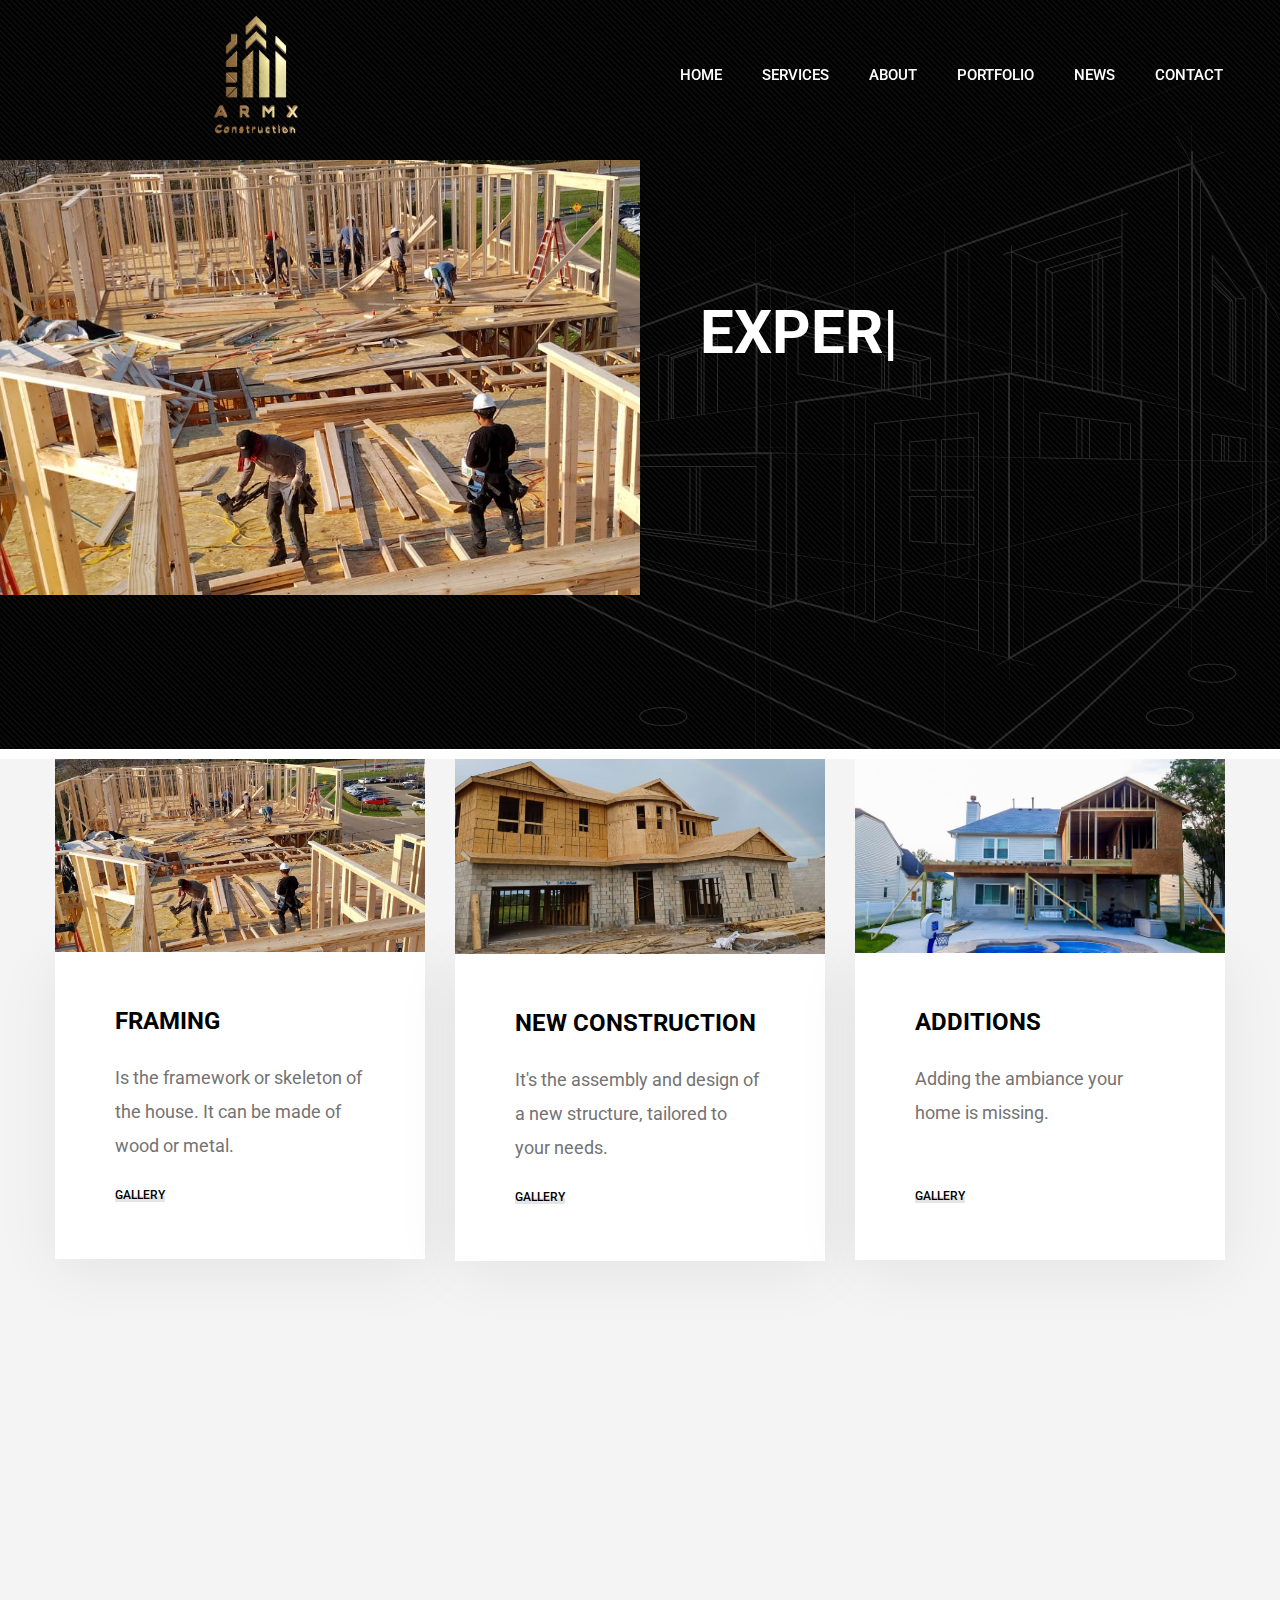
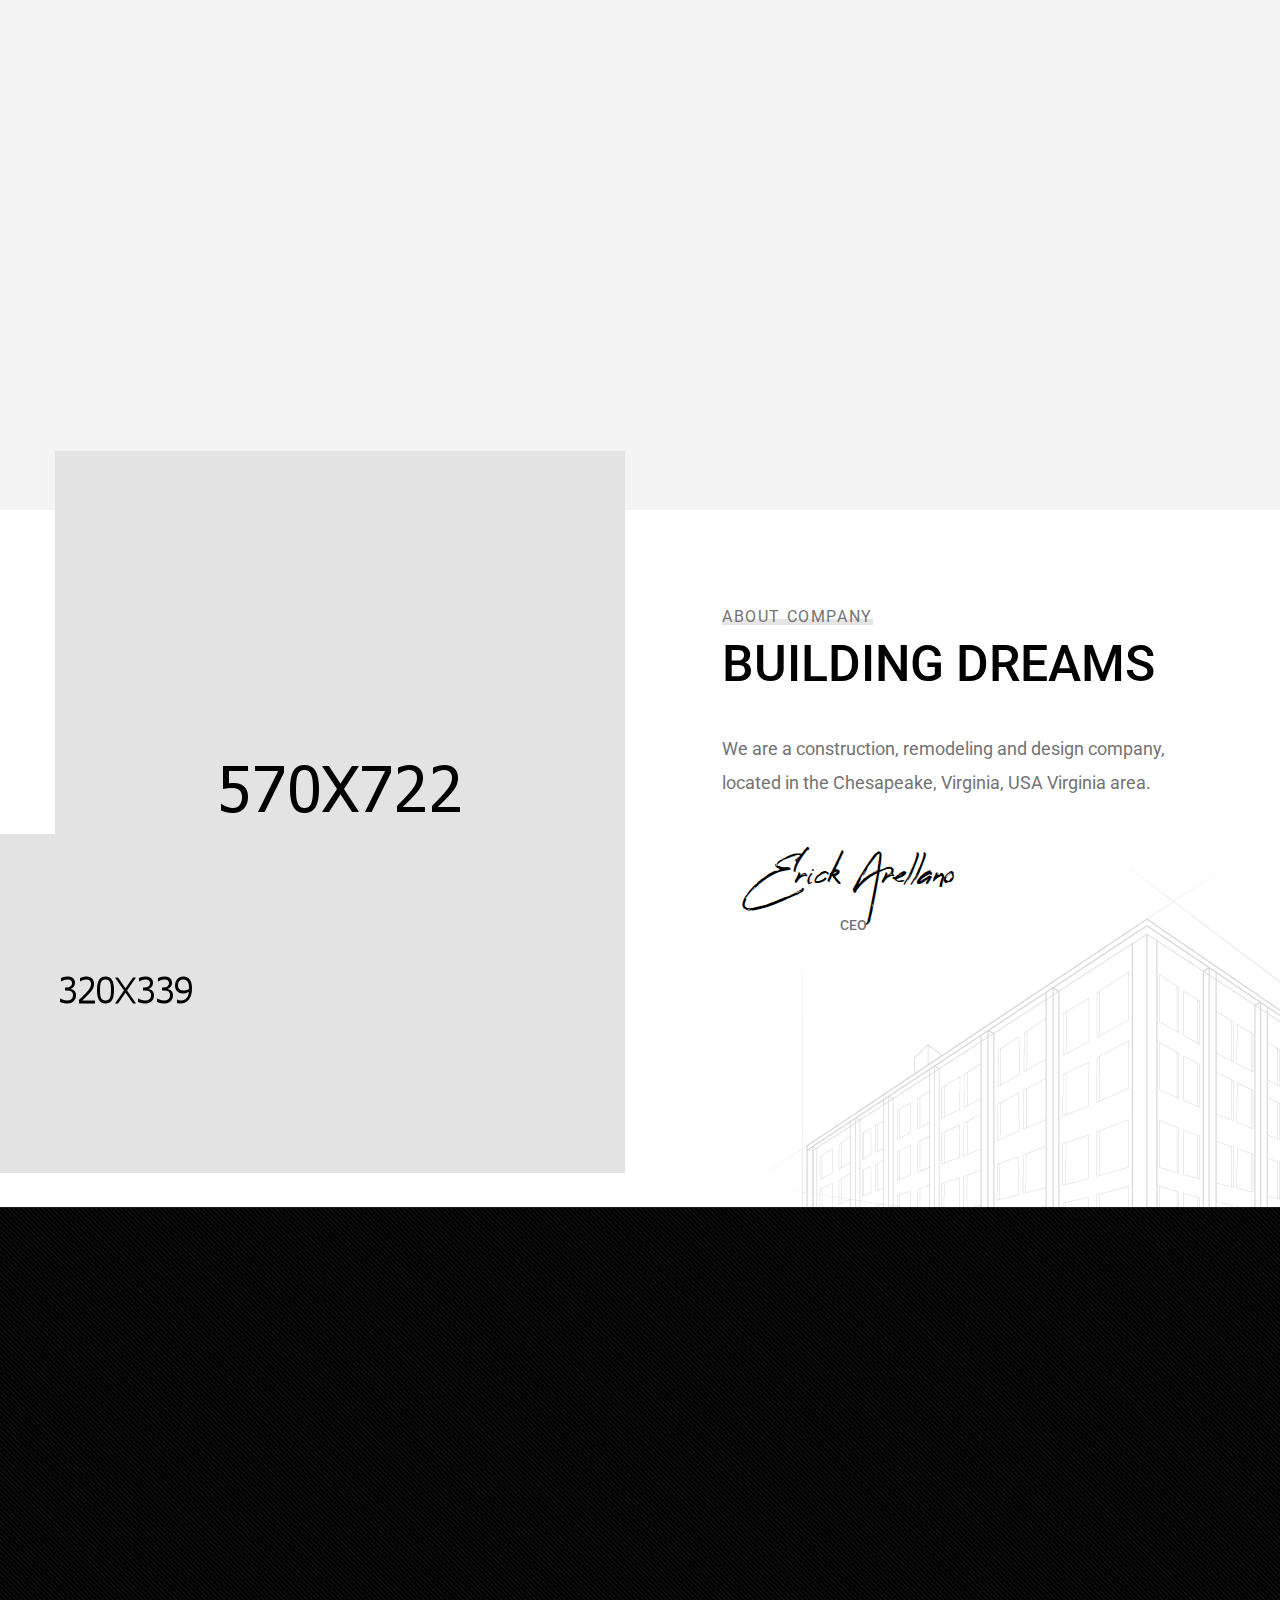
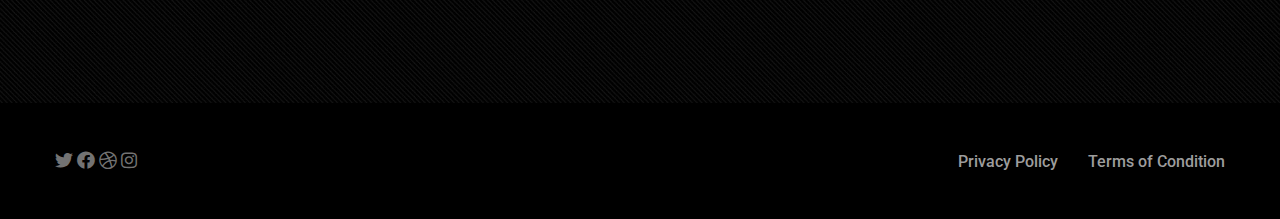
<file: files/index.html>
<!DOCTYPE html>
<html lang="en">
  <head>
    <meta charset="UTF-8" />
    <meta name="viewport" content="width=device-width, initial-scale=1.0" />
    <title>Home</title>
    <!-- favicons Icons -->
    <link
      rel="apple-touch-icon"
      sizes="180x180"
      href="assets/images/favicons/apple-touch-icon.png"
    />
    <link
      rel="icon"
      type="image/png"
      sizes="32x32"
      href="assets/images/favicons/DORADO.png"
    />
    <link
      rel="icon"
      type="image/png"
      sizes="16x16"
      href="assets/images/favicons/DORADO.png"
    />
    <link rel="manifest" href="assets/images/favicons/site.webmanifest" />
    <meta name="description" content="Crsine HTML Template For Car Services" />

    <!-- fonts -->
    <link rel="preconnect" href="https://fonts.gstatic.com" />
    <link
      href="https://fonts.googleapis.com/css2?family=Roboto:ital,wght@0,100;0,300;0,400;0,500;0,700;0,900;1,100;1,300;1,400;1,500;1,700;1,900&display=swap"
      rel="stylesheet"
    />

    <link
      rel="stylesheet"
      href="assets/vendors/bootstrap/css/bootstrap.min.css"
    />
    <link rel="stylesheet" href="assets/vendors/animate/animate.min.css" />
    <link rel="stylesheet" href="assets/vendors/fontawesome/css/all.min.css" />
    <link rel="stylesheet" href="assets/vendors/jarallax/jarallax.css" />
    <link
      rel="stylesheet"
      href="assets/vendors/jquery-magnific-popup/jquery.magnific-popup.css"
    />
    <link
      rel="stylesheet"
      href="assets/vendors/nouislider/nouislider.min.css"
    />
    <link
      rel="stylesheet"
      href="assets/vendors/nouislider/nouislider.pips.css"
    />
    <link rel="stylesheet" href="assets/vendors/odometer/odometer.min.css" />
    <link rel="stylesheet" href="assets/vendors/swiper/swiper.min.css" />
    <link rel="stylesheet" href="assets/vendors/kitecx-icons/style.css" />
    <link
      rel="stylesheet"
      href="assets/vendors/tiny-slider/tiny-slider.min.css"
    />
    <link rel="stylesheet" href="assets/vendors/reey-font/stylesheet.css" />
    <link
      rel="stylesheet"
      href="assets/vendors/owl-carousel/owl.carousel.min.css"
    />
    <link
      rel="stylesheet"
      href="assets/vendors/owl-carousel/owl.theme.default.min.css"
    />
    <link
      rel="stylesheet"
      href="assets/vendors/twentytwenty/twentytwenty.css"
    />

    <!-- template styles -->
    <link rel="stylesheet" href="assets/css/kitecx.css" />
    <link rel="stylesheet" href="assets/css/kitecx-responsive.css" />
  </head>

  <body>
    <div class="preloader">
      <img
        class="tamaño-logo"
        src="assets/images/logo/LOGO DORADO ALPHA  OK.png"
        alt=""
      />
    </div>
    <!-- /.preloader -->
    <div class="page-wrapper">
      <header class="main-header-three clearfix">
        <div class="main-header-three__menu-box clearfix">
          <nav class="main-menu main-menu-three clearfix">
            <div class="main-menu-three__container">
              <div style="margin-left: 120px" class="main-menu-three__logo">
                <a href="index.html">
                  <img
                    class="tamaño-logo"
                    src="assets/images/logo/LOGO DORADO ALPHA  OK.png"
                    alt=""
                  />
                </a>
              </div>
              <div class="main-menu-three__inner">
                <a href="#" class="mobile-nav__toggler"
                  ><i class="fa fa-bars"></i
                ></a>
                <ul class="main-menu__list">
                  <li class="dropdown current">
                    <a href="index.html">Home</a>
                  </li>
                  <li class="dropdown">
                    <a href="services.html">Services</a>
                  </li>
                  <li class="dropdown">
                    <a href="about.html">About</a>
                    <!-- <ul>
                                        <li><a href="about.html">About</a></li>
                                        <li><a href="our-mission.html">Our Mission</a></li>
                                    </ul> -->
                  </li>
                  <li class="dropdown">
                    <a href="portfolio.html">Portfolio</a>
                    <!-- <ul>
                                        <li><a href="portfolio.html">Portfolio</a></li>
                                        <li><a href="portfolio-details.html">Portfolio Details</a></li>
                                    </ul> -->
                  </li>
                  <li class="dropdown">
                    <a href="news.html">News</a>
                    <!-- <ul>
                                        <li><a href="news.html">News</a></li>
                                        <li><a href="news-details.html">News Details</a></li>
                                    </ul> -->
                  </li>
                  <li><a href="contact.html">Contact</a></li>
                </ul>
              </div>
              <div class="main-menu-three__right">
                <!-- <a href="#" class="main-menu-three__search search-toggler icon-magnifying-glass"></a>
                            <a href="#" class="main-menu-three__cart icon-shopping-cart mini-cart__toggler"></a> -->
              </div>
            </div>
          </nav>
        </div>
      </header>

      <div class="stricky-header stricked-menu main-menu main-menu-three">
        <div class="sticky-header__content"></div>
        <!-- /.sticky-header__content -->
      </div>
      <!-- /.stricky-header -->

      <section class="main-slider-three clearfix">
        <div
          class="main-slider-three-pattern"
          style="
            background-image: url(assets/images/pattern/main-slider-three-pattern.jpg);
          "
        ></div>
        <div
          class="main-slider-three-shape"
          style="
            background-image: url(assets/images/shapes/main-slider-three-shape.png);
          "
        ></div>
        <div class="main-slider-three__container clearfix">
          <div class="main-slider-three__left clearfix">
            <div
              class="main-slider-three__left-carousel owl-theme owl-carousel"
            >
              <div class="main-slider-three__left-single">
                <div
                  style="margin-top: 40px"
                  class="main-slider-three__left-img"
                >
                  <img src="assets/images/inicio/framing.png" alt="" />
                </div>
              </div>
              <div
                style="margin-top: 40px"
                class="main-slider-three__left-single"
              >
                <div class="main-slider-three__left-img">
                  <img src="assets/images/inicio/new construction.png" alt="" />
                </div>
              </div>
              <div
                style="margin-top: 40px"
                class="main-slider-three__left-single"
              >
                <div class="main-slider-three__left-img">
                  <img src="assets/images/inicio/addition.png" alt="" />
                </div>
              </div>
              <div
                style="margin-top: 40px"
                class="main-slider-three__left-single"
              >
                <div class="main-slider-three__left-img">
                  <img src="assets/images/inicio/roofing.png" alt="" />
                </div>
              </div>
              <div
                style="margin-top: 40px"
                class="main-slider-three__left-single"
              >
                <div class="main-slider-three__left-img">
                  <img src="assets/images/inicio/flooring.png" alt="" />
                </div>
              </div>
              <div
                style="margin-top: 40px"
                class="main-slider-three__left-single"
              >
                <div class="main-slider-three__left-img">
                  <img src="assets/images/inicio/porche.png" alt="" />
                </div>
              </div>
              <div
                style="margin-top: 40px"
                class="main-slider-three__left-single"
              >
                <div class="main-slider-three__left-img">
                  <img src="assets/images/inicio/deck.png" alt="" />
                </div>
              </div>
              <div
                style="margin-top: 40px"
                class="main-slider-three__left-single"
              >
                <div class="main-slider-three__left-img">
                  <img src="assets/images/inicio/baño.png" alt="" />
                </div>
              </div>
              <div
                style="margin-top: 40px"
                class="main-slider-three__left-single"
              >
                <div class="main-slider-three__left-img">
                  <img src="assets/images/inicio/cocina1.png" alt="" />
                </div>
              </div>
              <div
                style="margin-top: 40px"
                class="main-slider-three__left-single"
              >
                <div class="main-slider-three__left-img">
                  <img src="assets/images/inicio/cocina2.png" alt="" />
                </div>
              </div>
            </div>
          </div>
          <div
            style="margin-top: 100px"
            class="main-slider-three__right clearfix"
          >
            <h2 class="main-slider-three__title">
              <br />
              <span
                class="typed-effect"
                id="type-1"
                data-strings="Experts in Construction"
              ></span>
            </h2>
            <!-- <p class="main-slider-three__text">
              There are many variations of lorem ipsum <br />
              available, but the majority have suffered <br />
              alteration in some form.
            </p>
            <a href="#" class="main-slider-three__right-btn thm-btn"
              >Learn more</a
            > -->
          </div>
        </div>
        <br />
      </section>

      <!--Three Boxes Two Start-->
      <section style="margin-top: 10px" class="three-boxes-two">
        <div class="container">
          <div class="row">
            <div class="col-xl-4 col-lg-4 wow fadeInUp" data-wow-delay="100ms">
              <!--Three Boxes Two Single-->
              <div class="three-boxes-two__single">
                <div class="three-boxes-two__img">
                  <img src="assets/images/Framing.jpg" alt="" />
                </div>
                <div class="three-boxes-two__content">
                  <h3 class="three-boxes-two__title">
                    <a href="services-details.html">Framing</a>
                  </h3>
                  <p class="three-boxes-two__text">
                    Is the framework or skeleton of the house. It can be made of
                    wood or metal.
                  </p>
                  <a href="#" class="three-boxes-two__btn">Gallery</a>
                  <br />
                </div>
                <div
                  class="three-boxes-two__single-pattern"
                  style="
                    background-image: url(assets/images/pattern/three-boxes-two__single-pattern.png);
                  "
                ></div>
              </div>
            </div>
            <div class="col-xl-4 col-lg-4 wow fadeInUp" data-wow-delay="200ms">
              <!--Three Boxes Two Single-->
              <div class="three-boxes-two__single">
                <div class="three-boxes-two__img">
                  <img src="assets/images/New construction.jpg" alt="" />
                </div>
                <div class="three-boxes-two__content">
                  <h3 class="three-boxes-two__title">
                    <a href="services-details.html">New construction</a>
                  </h3>
                  <p class="three-boxes-two__text">
                    It's the assembly and design of a new structure, tailored to
                    your needs.
                  </p>
                  <a href="#" class="three-boxes-two__btn">Gallery</a>
                </div>
                <div
                  class="three-boxes-two__single-pattern"
                  style="
                    background-image: url(assets/images/pattern/three-boxes-two__single-pattern.png);
                  "
                ></div>
              </div>
            </div>
            <div class="col-xl-4 col-lg-4 wow fadeInUp" data-wow-delay="300ms">
              <!--Three Boxes Two Single-->
              <div class="three-boxes-two__single">
                <div class="three-boxes-two__img">
                  <img src="assets/images/Addition.jpg" alt="" />
                </div>
                <div class="three-boxes-two__content">
                  <h3 class="three-boxes-two__title">
                    <a href="services-details.html">Additions</a>
                  </h3>
                  <p class="three-boxes-two__text">
                    Adding the ambiance your home is missing.
                  </p>
                  <br />
                  <a href="#" class="three-boxes-two__btn">Gallery</a>
                  <br />
                </div>
                <div
                  class="three-boxes-two__single-pattern"
                  style="
                    background-image: url(assets/images/pattern/three-boxes-two__single-pattern.png);
                  "
                ></div>
              </div>
            </div>
          </div>
        </div>
      </section>
      <!--Three Boxes Two End-->
      <!--Three Boxes Two Start-->
      <section class="three-boxes-two">
        <div class="container">
          <div class="row">
            <div class="col-xl-4 col-lg-4 wow fadeInUp" data-wow-delay="100ms">
              <!--Three Boxes Two Single-->
              <div class="three-boxes-two__single">
                <div class="three-boxes-two__img">
                  <img src="assets/images/roofing.jpg" alt="" />
                </div>
                <div class="three-boxes-two__content">
                  <h3 class="three-boxes-two__title">
                    <a href="services-details.html">Roofing <br /></a>
                  </h3>
                  <p class="three-boxes-two__text">
                    Is the installation, repair and maintenance of roofs.
                  </p>
                  <a href="#" class="three-boxes-two__btn">Gallery</a>
                </div>
                <div
                  class="three-boxes-two__single-pattern"
                  style="
                    background-image: url(assets/images/pattern/three-boxes-two__single-pattern.png);
                  "
                ></div>
              </div>
            </div>
            <div class="col-xl-4 col-lg-4 wow fadeInUp" data-wow-delay="200ms">
              <!--Three Boxes Two Single-->
              <div class="three-boxes-two__single">
                <div class="three-boxes-two__img">
                  <img src="assets/images/flooring.jpg" alt="" />
                </div>
                <div class="three-boxes-two__content">
                  <h3 class="three-boxes-two__title">
                    <a href="services-details.html">Flooring<br /></a>
                  </h3>
                  <p class="three-boxes-two__text">
                    It's the installation of floors made of different materials.
                  </p>
                  <a href="#" class="three-boxes-two__btn">Gallery</a>
                </div>
                <div
                  class="three-boxes-two__single-pattern"
                  style="
                    background-image: url(assets/images/pattern/three-boxes-two__single-pattern.png);
                  "
                ></div>
              </div>
            </div>
            <div class="col-xl-4 col-lg-4 wow fadeInUp" data-wow-delay="300ms">
              <!--Three Boxes Two Single-->
              <div class="three-boxes-two__single">
                <div class="three-boxes-two__img">
                  <img src="assets/images/Deck.jpg" alt="" />
                </div>
                <div class="three-boxes-two__content">
                  <h3 class="three-boxes-two__title">
                    <a href="services-details.html">Porches/Decks <br /></a>
                  </h3>
                  <p class="three-boxes-two__text">
                    It's the construction at the front or back of the house.
                  </p>
                  <a href="#" class="three-boxes-two__btn">Gallery</a>
                </div>
                <div
                  class="three-boxes-two__single-pattern"
                  style="
                    background-image: url(assets/images/pattern/three-boxes-two__single-pattern.png);
                  "
                ></div>
              </div>
            </div>
          </div>
        </div>
      </section>
      <!--Three Boxes Two End-->

      <!--Welcome Three Start-->
      <section class="welcome-three">
        <div
          class="welcome-three-bg"
          style="
            background-image: url(assets/images/backgrounds/welcome-three-bg.png);
          "
        ></div>
        <div class="container">
          <div class="row">
            <div class="col-xl-6">
              <div class="welcome-three__left">
                <div class="welcome-three__img">
                  <img
                    src="assets/images/resources/welcome-three-img-1.jpg"
                    alt=""
                  />
                  <div class="welcome-three__small-img">
                    <img
                      src="assets/images/resources/welcome-three-img-2.jpg"
                      alt=""
                    />
                  </div>
                </div>
              </div>
            </div>
            <div class="col-xl-6">
              <div class="welcome-three__right">
                <div class="section-title text-left">
                  <span class="section-title__tagline">About Company</span>
                  <h2 class="section-title__title">Building dreams</h2>
                </div>
                <p class="welcome-three__text">
                  We are a construction, remodeling and design company, located
                  in the Chesapeake, Virginia, USA Virginia area.
                </p>
                <!-- <div class="welcome-three__progress">
                  <div class="welcome-three__progress-single">
                    <h4 class="welcome-three__progress-title">Architects</h4>
                    <div class="bar">
                      <div class="bar-inner count-bar" data-percent="77%">
                        <div class="count-text">77%</div>
                      </div>
                    </div>
                  </div>
                  <div class="welcome-three__progress-single">
                    <h4 class="welcome-three__progress-title">Building</h4>
                    <div class="bar">
                      <div class="bar-inner count-bar" data-percent="36%">
                        <div class="count-text">36%</div>
                      </div>
                    </div>
                  </div>
                </div> -->
                <div
                  class="welcome-one__architecure welcome-three__architecure"
                >
                  <div class="welcome-one__architecure-img">
                    <!-- <img
                      src="assets/images/resources/architecure-img.png"
                      alt=""
                    /> -->
                  </div>
                  <div class="welcome-one__architecure-text">
                    <h2>Erick Arellano</h2>
                    <p>CEO</p>
                  </div>
                </div>
              </div>
            </div>
          </div>
        </div>
      </section>
      <!--Welcome Three End-->

      <!-- Project One Start
      <section class="project-one">
        <div class="project-one-container">
          <div class="section-title text-center">
            <span class="section-title__tagline">what we did</span>
            <h2 class="section-title__title">recent projects</h2>
          </div>
          <div class="row">
            <div class="col-xl-3 col-lg-6 col-md-6">
              Project One Single
              <div class="project-one__single">
                <div class="project-one__img-box">
                  <div class="project-one__img">
                    <img
                      src="assets/images/project/project-one-img-1.jpg"
                      alt=""
                    />
                    <div class="project-one__hover">
                      <a
                        href="assets/images/project/project-one-img-1.jpg"
                        class="img-popup"
                        ><i class="fa fa-search-plus"></i
                      ></a>
                      <div class="project-one__hover-content">
                        <p class="project-one__hover-title">architect</p>
                        <h2 class="project-one__hover-name">
                          <a href="portfolio-details.html">Modern Villa</a>
                        </h2>
                      </div>
                    </div>
                  </div>
                </div>
              </div>
            </div>
            <div class="col-xl-3 col-lg-6 col-md-6">
              Project One Single
              <div class="project-one__single">
                <div class="project-one__img-box">
                  <div class="project-one__img">
                    <img
                      src="assets/images/project/project-one-img-2.jpg"
                      alt=""
                    />
                    <div class="project-one__hover">
                      <a
                        href="assets/images/project/project-one-img-2.jpg"
                        class="img-popup"
                        ><i class="fa fa-search-plus"></i
                      ></a>
                      <div class="project-one__hover-content">
                        <p class="project-one__hover-title">architect</p>
                        <h2 class="project-one__hover-name">
                          <a href="portfolio-details.html">Modern Villa</a>
                        </h2>
                      </div>
                    </div>
                  </div>
                </div>
              </div>
            </div>
            <div class="col-xl-3 col-lg-6 col-md-6">
              Project One Single
              <div class="project-one__single">
                <div class="project-one__img-box">
                  <div class="project-one__img">
                    <img
                      src="assets/images/project/project-one-img-3.jpg"
                      alt=""
                    />
                    <div class="project-one__hover">
                      <a
                        href="assets/images/project/project-one-img-3.jpg"
                        class="img-popup"
                        ><i class="fa fa-search-plus"></i
                      ></a>
                      <div class="project-one__hover-content">
                        <p class="project-one__hover-title">architect</p>
                        <h2 class="project-one__hover-name">
                          <a href="portfolio-details.html">Modern Villa</a>
                        </h2>
                      </div>
                    </div>
                  </div>
                </div>
              </div>
            </div>
            <div class="col-xl-3 col-lg-6 col-md-6">
              Project One Single
              <div class="project-one__single">
                <div class="project-one__img-box">
                  <div class="project-one__img">
                    <img
                      src="assets/images/project/project-one-img-4.jpg"
                      alt=""
                    />
                    <div class="project-one__hover">
                      <a
                        href="assets/images/project/project-one-img-4.jpg"
                        class="img-popup"
                        ><i class="fa fa-search-plus"></i
                      ></a>
                      <div class="project-one__hover-content">
                        <p class="project-one__hover-title">architect</p>
                        <h2 class="project-one__hover-name">
                          <a href="portfolio-details.html">Modern Villa</a>
                        </h2>
                      </div>
                    </div>
                  </div>
                </div>
              </div>
            </div>
          </div>
        </div>
      </section>
      Project One End -->

      <!--Question Answers Start-->
      <!-- <section class="question-answers">
        <div class="container">
          <div class="row">
            <div class="col-xl-6 col-lg-6">
              <div class="question-answers__left">
                <div class="section-title text-left">
                  <span class="section-title__tagline">question answers</span>
                  <h2 class="section-title__title">Detailed Planning</h2>
                </div>
                <p class="question-answers__text">
                  There are many variations of passages of Lorem Ipsum
                  available, but the majority have suffered alteration in some
                  form.
                </p>

                <div class="question-answers__faq">
                  <div class="accrodion-grp" data-grp-name="faq-one-accrodion">
                    <div class="accrodion active">
                      <div class="accrodion-title">
                        <h4>Architect Draws Sketches</h4>
                      </div>
                      <div class="accrodion-content">
                        <div class="inner">
                          <p>
                            There are many variations of passages of available,
                            but the majority have suffered alteration in some
                            form.
                          </p>
                        </div> -->
      <!-- /.inner -->
      <!-- </div>
                    </div>
                    <div class="accrodion last-chiled">
                      <div class="accrodion-title">
                        <h4>Architect Draws Sketches</h4>
                      </div>
                      <div class="accrodion-content">
                        <div class="inner">
                          <p>
                            There are many variations of passages of available,
                            but the majority have suffered alteration in some
                            form.
                          </p>
                        </div> -->
      <!-- /.inner 
                      </div>
                    </div>
                  </div>
                </div>-->

      <!-- <div class="question-answers__btn-and-text">
                                <div class="question-answers__btn-box">
                                    <a href="#" class="question-answers__btn thm-btn">Read More</a>
                                </div>
                                <div class="question-answers__text-box">
                                    <p class="question-answers__text-box-2">We’re commited to create unique equitable
                                        future.</p>
                                </div>
                            </div> -->
      <!-- </div>
            </div>
            <div class="col-xl-6 col-lg-6">
              <div class="question-answers__right">
                <div class="question-answers__right-img">
                  <img
                    src="assets/images/resources/question-answers-img.jpg"
                    alt=""
                  />
                </div>
              </div>
            </div>
          </div>
        </div>
      </section> -->
      <!--Question Answers End-->

      <!--How We Works Start-->
      <!-- <section class="how-we-works">
            <div class="container">
                <div class="section-title text-center">
                    <span class="section-title__tagline">3 easy steps</span>
                    <h2 class="section-title__title">How we works</h2>
                </div>
                <div class="row">
                    <div class="col-xl-12">
                        <ul class="list-unstyled how-we-works__single-list">
                            
                            <li class="how-we-works__single">
                                <div class="how-we-works__icon-box">
                                    <div class="how-we-works__icon">
                                        <span class="icon-team"></span>
                                        <div class="how-we-works__count">

                                        </div>
                                    </div>
                                </div>
                                <h3 class="how-we-works__title">Consult with Team</h3>
                                <p class="how-we-works__text">Lorem ipsum dolor sit amet, consectetur notted adipisicing
                                    elit do eiusmod.</p>
                            </li>
                            
                            <li class="how-we-works__single">
                                <div class="how-we-works__icon-box">
                                    <div class="how-we-works__icon">
                                        <span class="icon-checklist"></span>
                                        <div class="how-we-works__count">

                                        </div>
                                    </div>
                                </div>
                                <h3 class="how-we-works__title">Make a plan</h3>
                                <p class="how-we-works__text">Lorem ipsum dolor sit amet, consectetur notted adipisicing
                                    elit do eiusmod.</p>
                            </li>
                            <li class="how-we-works__single">
                                <div class="how-we-works__icon-box">
                                    <div class="how-we-works__icon">
                                        <span class="icon-outsourcing"></span>
                                        <div class="how-we-works__count">

                                        </div>
                                    </div>
                                </div>
                                <h3 class="how-we-works__title">devlop & enjoy</h3>
                                <p class="how-we-works__text">Lorem ipsum dolor sit amet, consectetur notted adipisicing
                                    elit do eiusmod.</p>
                            </li>
                        </ul>
                    </div>
                </div>
            </div>
        </section> -->
      <!--How We Works End-->

      <!--Testimonails Two Start-->
      <!-- <section class="testimonials-two">
            <div class="testimonials-two-bg jarallax" data-jarallax data-speed="0.2" data-imgPosition="50% 0%"
                style="background-image: url(assets/images/backgrounds/testimonials-two-bg.jpg)"></div>
            <div class="container">
                <div class="row">
                    <div class="col-xl-12">
                        <div class="testimonials-two__carousel owl-theme owl-carousel"> -->

      <!--Testimonails Two Single-->
      <!-- <div class="testimonials-two__inner-single">
                                <div class="testimonials-two__client-info-box">
                                    <div class="testimonials-two__client-info">
                                        <div class="testimonials-two__client-img">
                                            <img src="assets/images/testimonial/testimonials-two-img.png" alt="">
                                            <div class="testimonials-two__quote-icon">
                                                <img src="assets/images/testimonial/testimonials-two-quote-icon.png"
                                                    alt="">
                                            </div>
                                        </div>
                                    </div>
                                    <div class="testimonials-two__client-name-box">
                                        <h5 class="testimonials-two__client-name">Shirley Smith </h5>
                                        <p class="testimonials-two__client-title">Director</p>
                                    </div>
                                </div>
                                <div class="testimonials-two__text-box">
                                    <p class="testimonials-two__text">This is due to their excellent service competitive
                                        pricing and customer support. It’s throughly refresing to get such a personal
                                        touch. There are many variations of passages of available, but the majority have
                                        suffered alteration in some form by injected humour.</p>
                                </div>
                            </div> -->

      <!--Testimonails Two Single-->
      <!-- <div class="testimonials-two__inner-single">
                                <div class="testimonials-two__client-info-box">
                                    <div class="testimonials-two__client-info">
                                        <div class="testimonials-two__client-img">
                                            <img src="assets/images/testimonial/testimonials-two-img.png" alt="">
                                            <div class="testimonials-two__quote-icon">
                                                <img src="assets/images/testimonial/testimonials-two-quote-icon.png"
                                                    alt="">
                                            </div>
                                        </div>
                                    </div>
                                    <div class="testimonials-two__client-name-box">
                                        <h5 class="testimonials-two__client-name">Shirley Smith </h5>
                                        <p class="testimonials-two__client-title">Director</p>
                                    </div>
                                </div>
                                <div class="testimonials-two__text-box">
                                    <p class="testimonials-two__text">This is due to their excellent service competitive
                                        pricing and customer support. It’s throughly refresing to get such a personal
                                        touch. There are many variations of passages of available, but the majority have
                                        suffered alteration in some form by injected humour.</p>
                                </div>
                            </div> -->

      <!--Testimonails Two Single-->
      <!-- <div class="testimonials-two__inner-single">
                                <div class="testimonials-two__client-info-box">
                                    <div class="testimonials-two__client-info">
                                        <div class="testimonials-two__client-img">
                                            <img src="assets/images/testimonial/testimonials-two-img.png" alt="">
                                            <div class="testimonials-two__quote-icon">
                                                <img src="assets/images/testimonial/testimonials-two-quote-icon.png"
                                                    alt="">
                                            </div>
                                        </div>
                                    </div>
                                    <div class="testimonials-two__client-name-box">
                                        <h5 class="testimonials-two__client-name">Shirley Smith </h5>
                                        <p class="testimonials-two__client-title">Director</p>
                                    </div>
                                </div>
                                <div class="testimonials-two__text-box">
                                    <p class="testimonials-two__text">This is due to their excellent service competitive
                                        pricing and customer support. It’s throughly refresing to get such a personal
                                        touch. There are many variations of passages of available, but the majority have
                                        suffered alteration in some form by injected humour.</p>
                                </div>
                            </div> -->

      <!-- </div>
                    </div>
                </div>
            </div>
        </section> -->
      <!--Testimonails Two End-->

      <!--Team One Start-->
      <!-- <section class="team-one">
            <div class="container">
                <div class="section-title text-center">
                    <span class="section-title__tagline">Our team mebers</span>
                    <h2 class="section-title__title">Met Expert Team</h2>
                </div>
                <div class="row">
                    <div class="col-xl-4 col-lg-4 wow fadeInUp" data-wow-delay="100ms">
                        Team One Single
                        <div class="team-one__single">
                            <div class="team-one__img-box">
                                <div class="team-one__img">
                                    <img src="assets/images/team/team-one-img-1.jpg" alt="">
                                    <div class="team-one__social">
                                        <a href="#"><i class="fab fa-twitter"></i></a>
                                        <a href="#" class="clr-fb"><i class="fab fa-facebook"></i></a>
                                        <a href="#" class="clr-dri"><i class="fab fa-dribbble"></i></a>
                                        <a href="#" class="clr-ins"><i class="fab fa-instagram"></i></a>
                                    </div>
                                </div>
                            </div>
                            <div class="team-one__content">
                                <h3 class="team-one__name">Rose Michale</h3>
                                <p class="team-one__title">Designer</p>
                            </div>
                        </div>
                    </div>
                    <div class="col-xl-4 col-lg-4 wow fadeInUp" data-wow-delay="200ms">
                        Team One Single
                        <div class="team-one__single">
                            <div class="team-one__img-box">
                                <div class="team-one__img">
                                    <img src="assets/images/team/team-one-img-2.jpg" alt="">
                                    <div class="team-one__social">
                                        <a href="#"><i class="fab fa-twitter"></i></a>
                                        <a href="#" class="clr-fb"><i class="fab fa-facebook"></i></a>
                                        <a href="#" class="clr-dri"><i class="fab fa-dribbble"></i></a>
                                        <a href="#" class="clr-ins"><i class="fab fa-instagram"></i></a>
                                    </div>
                                </div>
                            </div>
                            <div class="team-one__content">
                                <h3 class="team-one__name">David Martin</h3>
                                <p class="team-one__title">founder</p>
                            </div>
                        </div>
                    </div>
                    <div class="col-xl-4 col-lg-4 wow fadeInUp" data-wow-delay="300ms">
                        Team One Single
                        <div class="team-one__single">
                            <div class="team-one__img-box">
                                <div class="team-one__img">
                                    <img src="assets/images/team/team-one-img-3.jpg" alt="">
                                    <div class="team-one__social">
                                        <a href="#"><i class="fab fa-twitter"></i></a>
                                        <a href="#" class="clr-fb"><i class="fab fa-facebook"></i></a>
                                        <a href="#" class="clr-dri"><i class="fab fa-dribbble"></i></a>
                                        <a href="#" class="clr-ins"><i class="fab fa-instagram"></i></a>
                                    </div>
                                </div>
                            </div>
                            <div class="team-one__content">
                                <h3 class="team-one__name">jessica brown</h3>
                                <p class="team-one__title">architect</p>
                            </div>
                        </div>
                    </div>
                </div>
            </div>
        </section> -->
      <!--Team One End-->

      <!--Insuring Start-->
      <!-- <section class="insuring">
            <div class="container">
                <div class="row">
                    <div class="col-xl-6">
                        <div class="insuring__left">
                            <div class="insuring__img">
                                <img src="assets/images/resources/insuring-img-1.jpg" alt="">
                            </div>
                        </div>
                    </div>
                    <div class="col-xl-6">
                        <div class="insuring__right">
                            <div class="insuring__your-future-box">
                                <div class="section-title text-left">
                                    <span class="section-title__tagline">we work for</span>
                                    <h2 class="section-title__title">Insuring your future</h2>
                                </div>
                                <p class="insuring__text">There are many variations of pass of lorem sum available but
                                    the majority have suffered alteration in some form. Injected humour randomised words
                                    which.</p>
                                <div class="insuring__counter-list-box">
                                    <ul class="list-unstyled insuring__counter-list">
                                        <li>
                                            <h2 class="odometer" data-count="9760">00</h2>
                                            <p class="insuring__counter-list-text">Project Completed</p>
                                        </li>
                                        <li>
                                            <h2 class="odometer" data-count="6805">00</h2>
                                            <p class="insuring__counter-list-text">Happy Customers</p>
                                        </li>
                                    </ul>
                                </div>
                            </div>
                        </div>
                    </div>
                </div>
            </div>
        </section> -->
      <!--Insuring End-->
      <br />
      <!--Site Footer One Start-->
      <footer class="site-footer">
        <div class="site-footer__top"></div>
        <div class="site-footer__main">
          <div
            class="site-footer__main-pattern-bg1"
            style="background-image: url(assets/images/pattern/pattern-1.jpg)"
          ></div>
          <div class="container">
            <div class="row">
              <div
                class="col-xl-4 col-lg-6 col-md-6 wow fadeInUp"
                data-wow-delay="100ms"
              >
                <div class="footer-widget__column footer-widget__about">
                  <h3 class="footer-widget__title">Contact</h3>
                  <ul class="list-unstyled footer-widget__contact-list">
                    <li>
                      <div class="icon">
                        <i class="fas fa-phone-square-alt"></i>
                      </div>
                      <div class="text">
                        <p><a href="tel:92-666-888-0000">92 666 888 0000</a></p>
                      </div>
                    </li>
                    <li>
                      <div class="icon">
                        <i class="fas fa-envelope"></i>
                      </div>
                      <div class="text">
                        <p>
                          <a href="mailto:needhelp@company.com"
                            >needhelp@company.com</a
                          >
                        </p>
                      </div>
                    </li>
                    <li>
                      <div class="icon">
                        <i class="fas fa-map-marker-alt"></i>
                      </div>
                      <div class="text">
                        <p>66 Broklyn Street New York, USA</p>
                      </div>
                    </li>
                  </ul>
                </div>
              </div>
              <div
                class="col-xl-2 col-lg-6 col-md-6 wow fadeInUp"
                data-wow-delay="200ms"
              >
                <div
                  class="footer-widget__column footer-widget__links clearfix"
                >
                  <h3 class="footer-widget__title">Links</h3>
                  <ul class="footer-widget__links-list list-unstyled">
                    <li><a href="about.html">About Us</a></li>
                    <li><a href="our-mission.html">Our Mission</a></li>
                    <li><a href="team.html">Meet the Team</a></li>
                    <li><a href="#">Our Projects</a></li>
                    <li><a href="contact.html">Contact</a></li>
                  </ul>
                </div>
              </div>
              <div
                class="col-xl-2 col-lg-6 col-md-6 wow fadeInUp"
                data-wow-delay="300ms"
              >
                <div class="footer-widget__column footer-widget__explore">
                  <h3 class="footer-widget__title">Explore</h3>
                  <ul class="footer-widget__explore-list list-unstyled">
                    <li><a href="#">Types of Designs</a></li>
                    <li><a href="#">Our Story</a></li>
                    <li><a href="#">Latest News</a></li>
                    <li><a href="#">Help Center</a></li>
                  </ul>
                </div>
              </div>
              <div
                class="col-xl-2 col-lg-6 col-md-6 wow fadeInUp"
                data-wow-delay="300ms"
              >
                <div class="footer-widget__column footer-widget__explore">
                  <iframe
                    src="https://www.google.com/maps/embed?pb=!1m18!1m12!1m3!1d6580.128093867513!2d-58.87022355353203!3d-34.45052204728248!2m3!1f0!2f0!3f0!3m2!1i1024!2i768!4f13.1!3m3!1m2!1s0x95bc9de07203e295%3A0x225030d7c6aa960a!2sParque%20Empresarial%20Austral!5e0!3m2!1ses!2sar!4v1710775355045!5m2!1ses!2sar"
                    width="500"
                    height="300"
                    style="border: 0"
                    allowfullscreen=""
                    loading="lazy"
                    referrerpolicy="no-referrer-when-downgrade"
                  ></iframe>
                </div>
              </div>

              <div
                class="col-xl-4 col-lg-6 col-md-6 wow fadeInUp"
                data-wow-delay="400ms"
              >
                <div class="footer-widget__column footer-widget__newsletter">
                  <!-- <h3 class="footer-widget__title">Newsletter</h3>
                                <p class="footer-widget__newsletter-text">Sign up now for weekly news and updates</p>
                                <form class="footer-widget__newsletter-form">
                                    <div class="footer-widget__newsletter-input-box">
                                        <input type="email" placeholder="Email address" name="email">
                                        <button type="submit" class="footer-widget__newsletter-btn"><i
                                                class="icon-right-arrow"></i></button>
                                    </div>
                                </form> -->
                  <!-- <div class="site-footer__social">
                                    <a href="#"><i class="fab fa-twitter"></i></a>
                                    <a href="#" class="clr-fb"><i class="fab fa-facebook"></i></a>
                                    <a href="#" class="clr-dri"><i class="fab fa-dribbble"></i></a>
                                    <a href="#" class="clr-ins"><i class="fab fa-instagram"></i></a>
                                </div> -->
                </div>
              </div>
            </div>
          </div>
        </div>
        <div class="site-footer-bottom">
          <div class="container">
            <div class="row">
              <div class="col-xl-12">
                <div class="site-footer-bottom__inner">
                  <div class="site-footer-bottom__left">
                    <a href="#"><i class="fab fa-twitter"></i></a>
                    <a href="#" class="clr-fb"
                      ><i class="fab fa-facebook"></i
                    ></a>
                    <a href="#" class="clr-dri"
                      ><i class="fab fa-dribbble"></i
                    ></a>
                    <a href="#" class="clr-ins"
                      ><i class="fab fa-instagram"></i
                    ></a>
                  </div>
                  <ul class="site-footer-bottom__menu list-unstyled">
                    <li><a href="#">Privacy Policy</a></li>
                    <li><a href="#">Terms of Condition</a></li>
                  </ul>
                </div>
              </div>
            </div>
          </div>
        </div>
      </footer>
      <!--Site Footer One End-->
    </div>
    <!-- /.page-wrapper -->

    <div class="mobile-nav__wrapper">
      <div class="mobile-nav__overlay mobile-nav__toggler"></div>
      <!-- /.mobile-nav__overlay -->
      <div class="mobile-nav__content">
        <span class="mobile-nav__close mobile-nav__toggler"></span>

        <div class="logo-box">
          <a href="index.html" aria-label="logo image"
            ><img src="assets/images/resources/logo-2.png" width="155" alt=""
          /></a>
        </div>
        <!-- /.logo-box -->
        <div class="mobile-nav__container"></div>
        <!-- /.mobile-nav__container -->

        <ul class="mobile-nav__contact list-unstyled">
          <li>
            <i class="fa fa-envelope"></i>
            <a href="mailto:needhelp@packageName__.com">needhelp@kitecx.com</a>
          </li>
          <li>
            <i class="fa fa-phone-alt"></i>
            <a href="tel:666-888-0000">666 888 0000</a>
          </li>
        </ul>
        <!-- /.mobile-nav__contact -->
        <div class="mobile-nav__top">
          <div class="mobile-nav__social">
            <a href="#" class="fab fa-twitter"></a>
            <a href="#" class="fab fa-facebook-square"></a>
            <a href="#" class="fab fa-pinterest-p"></a>
            <a href="#" class="fab fa-instagram"></a>
          </div>
          <!-- /.mobile-nav__social -->
        </div>
        <!-- /.mobile-nav__top -->
      </div>
      <!-- /.mobile-nav__content -->
    </div>
    <!-- /.mobile-nav__wrapper -->

    <div class="search-popup">
      <div class="search-popup__overlay search-toggler"></div>
      <!-- /.search-popup__overlay -->
      <div class="search-popup__content">
        <form action="#">
          <label for="search" class="sr-only">search here</label
          ><!-- /.sr-only -->
          <input type="text" id="search" placeholder="Search Here..." />
          <button type="submit" aria-label="search submit" class="thm-btn">
            <i class="icon-magnifying-glass"></i>
          </button>
        </form>
      </div>
      <!-- /.search-popup__content -->
    </div>
    <!-- /.search-popup -->

    <a href="#" data-target="html" class="scroll-to-target scroll-to-top"
      ><i class="fa fa-angle-up"></i
    ></a>

    <script src="assets/vendors/jquery/jquery-3.5.1.min.js"></script>
    <script src="assets/vendors/bootstrap/js/bootstrap.bundle.min.js"></script>
    <script src="assets/vendors/jarallax/jarallax.min.js"></script>
    <script src="assets/vendors/jquery-ajaxchimp/jquery.ajaxchimp.min.js"></script>
    <script src="assets/vendors/jquery-appear/jquery.appear.min.js"></script>
    <script src="assets/vendors/jquery-circle-progress/jquery.circle-progress.min.js"></script>
    <script src="assets/vendors/jquery-magnific-popup/jquery.magnific-popup.min.js"></script>
    <script src="assets/vendors/jquery-validate/jquery.validate.min.js"></script>
    <script src="assets/vendors/nouislider/nouislider.min.js"></script>
    <script src="assets/vendors/odometer/odometer.min.js"></script>
    <script src="assets/vendors/swiper/swiper.min.js"></script>
    <script src="assets/vendors/tiny-slider/tiny-slider.min.js"></script>
    <script src="assets/vendors/wnumb/wNumb.min.js"></script>
    <script src="assets/vendors/wow/wow.js"></script>
    <script src="assets/vendors/isotope/isotope.js"></script>
    <script src="assets/vendors/countdown/countdown.min.js"></script>
    <script src="assets/vendors/owl-carousel/owl.carousel.min.js"></script>
    <script src="assets/vendors/twentytwenty/twentytwenty.js"></script>
    <script src="assets/vendors/typed-2.0.11/typed-2.0.11.js"></script>
    <script src="http://maps.google.com/maps/api/js?key=AIzaSyATY4Rxc8jNvDpsK8ZetC7JyN4PFVYGCGM"></script>

    <!-- template js -->
    <script src="assets/js/kitecx.js"></script>
  </body>
</html>
</file>
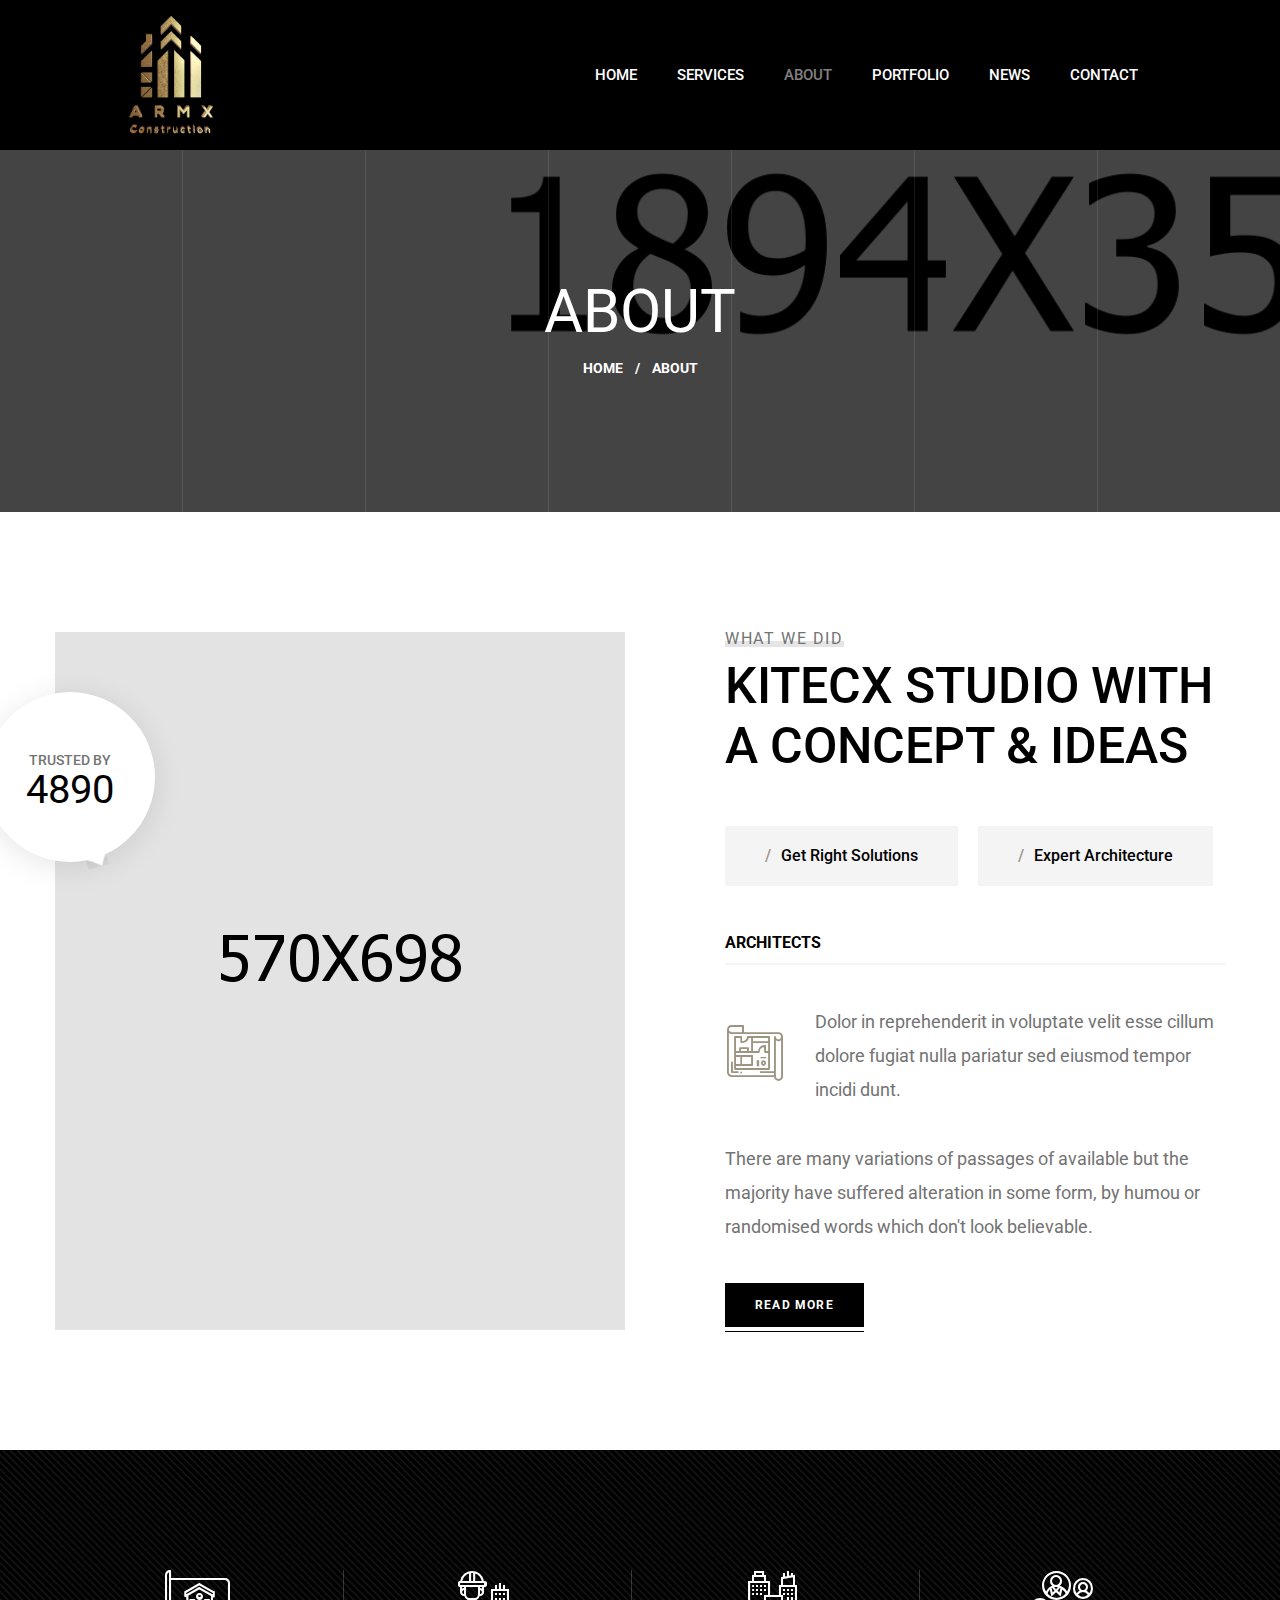
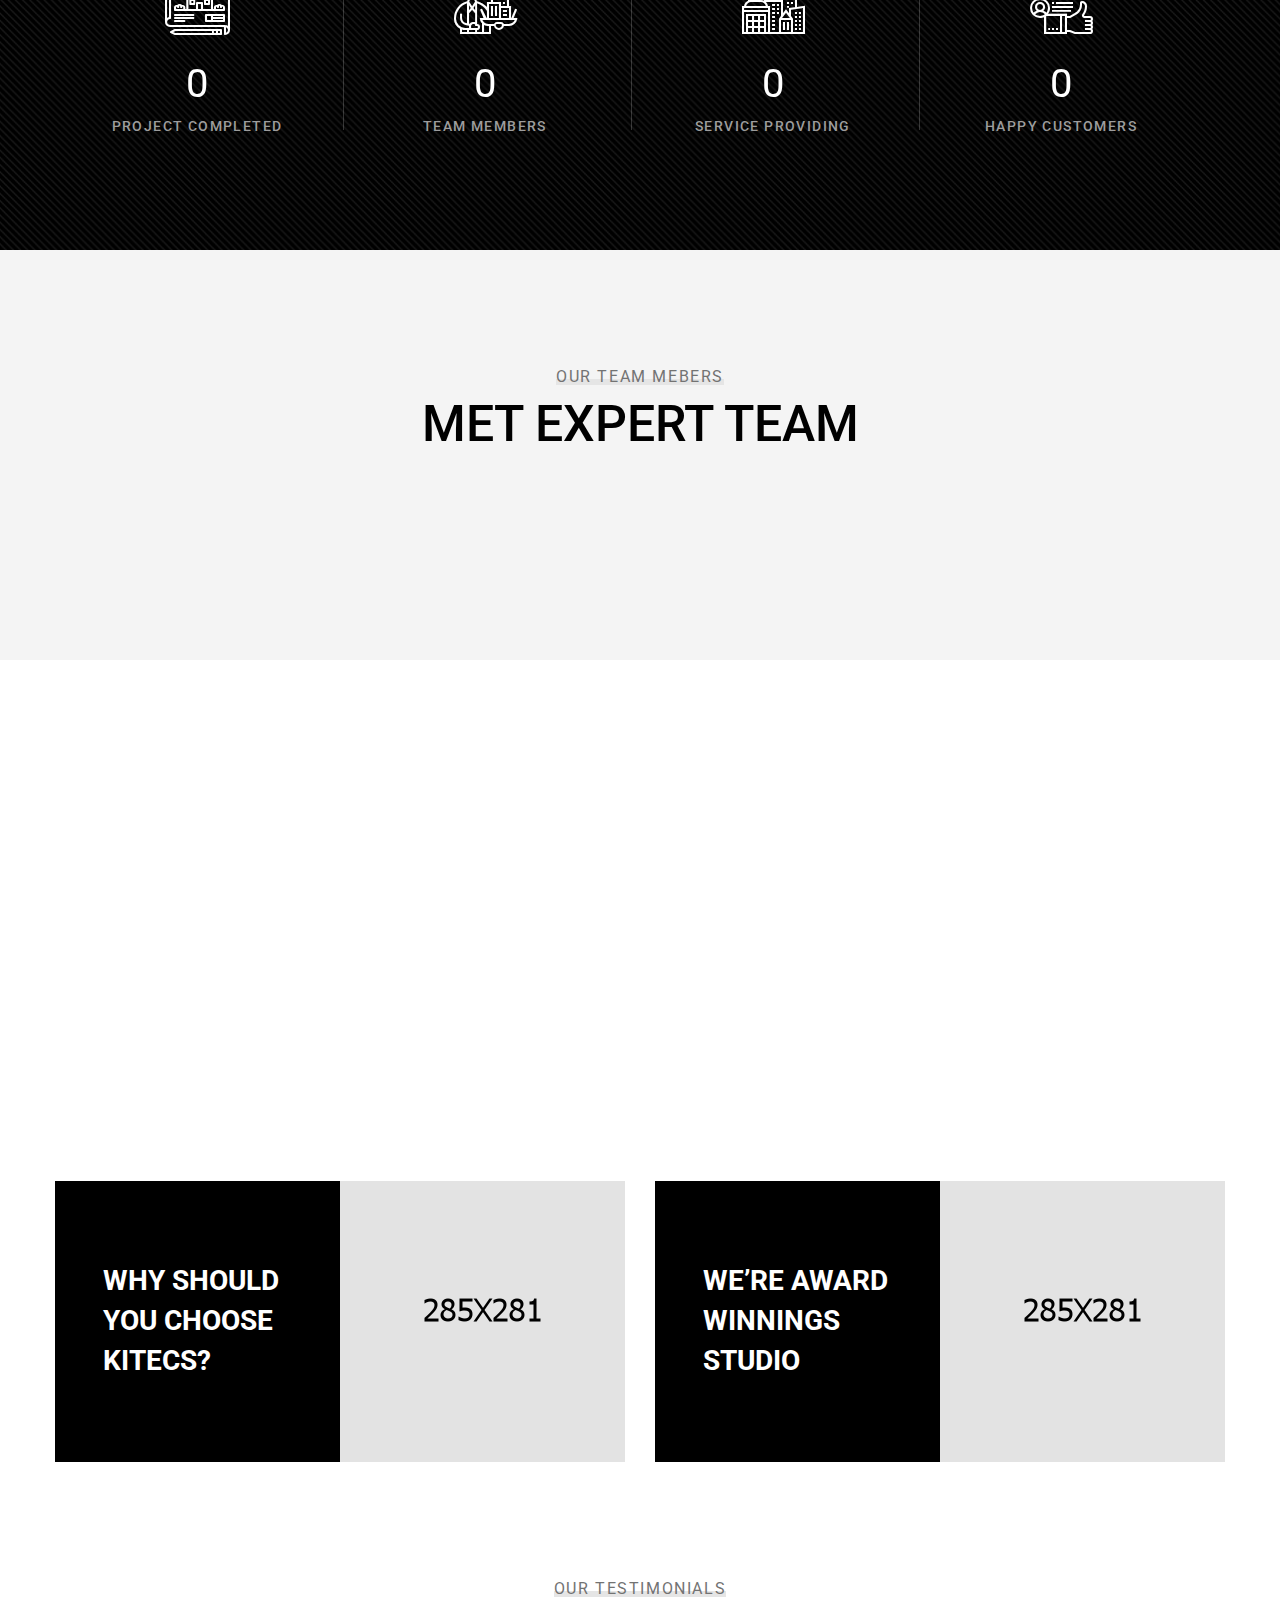
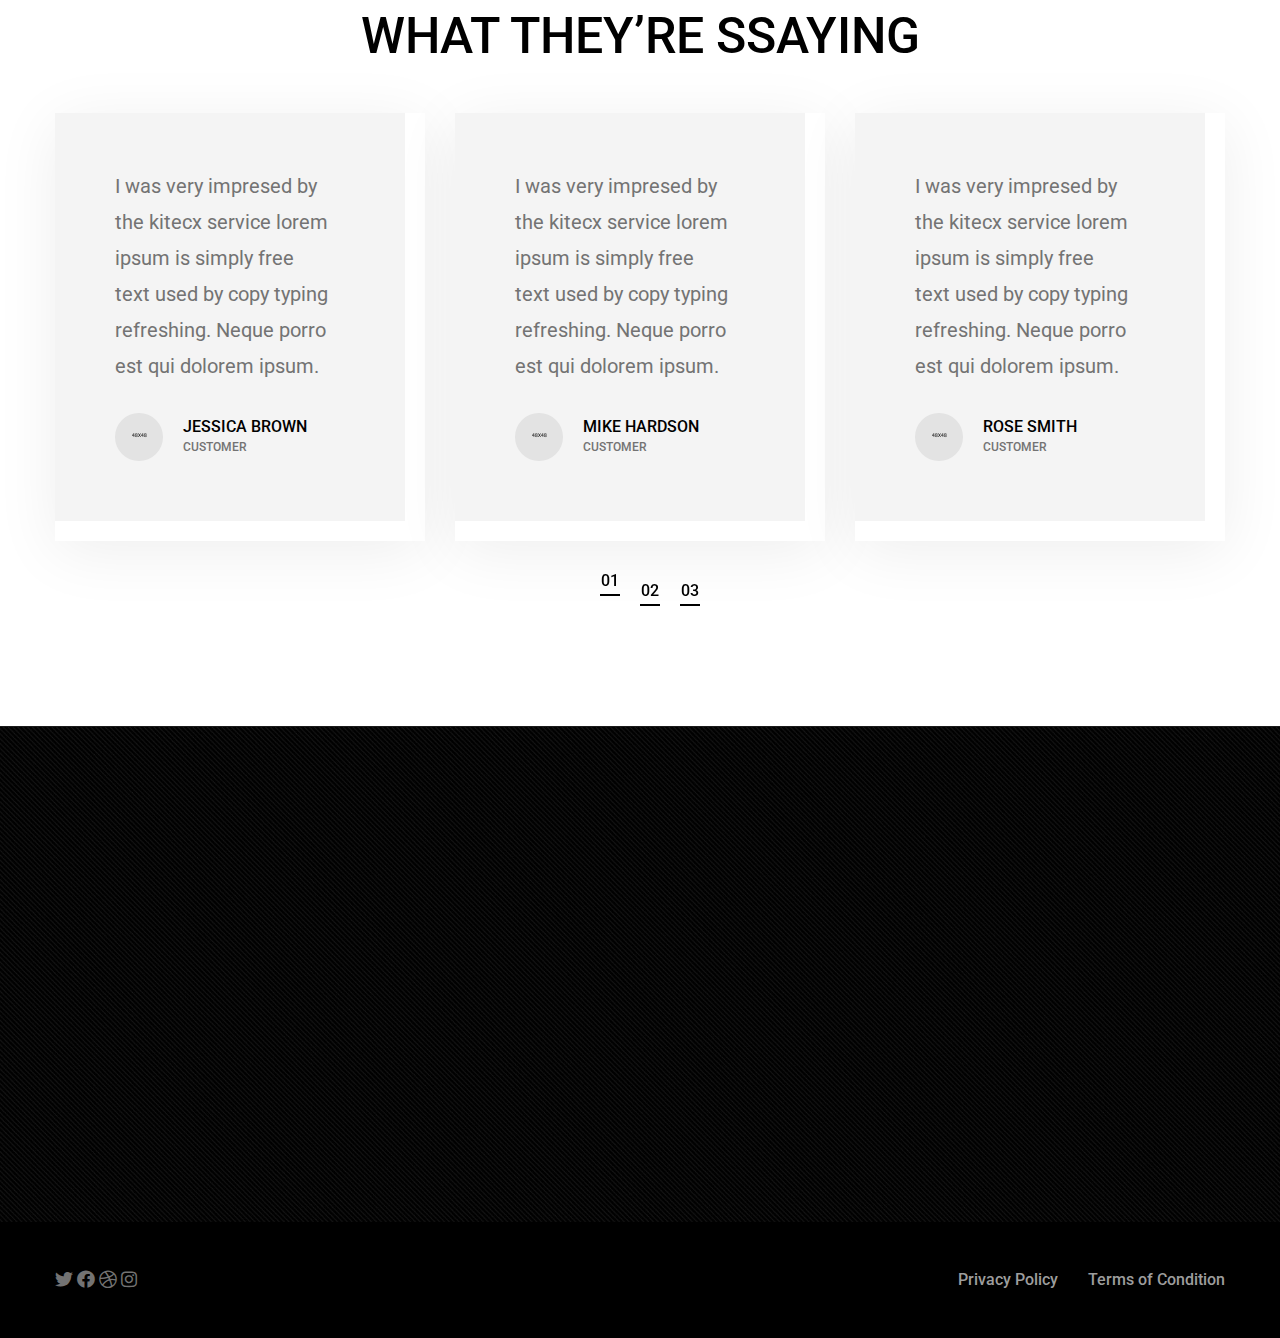
<file: files/about.html>
<!DOCTYPE html>
<html lang="en">

<head>
    <meta charset="UTF-8" />
    <meta name="viewport" content="width=device-width, initial-scale=1.0" />
    <title>About Us</title>
    <!-- favicons Icons -->
    <link rel="apple-touch-icon" sizes="180x180" href="assets/images/favicons/apple-touch-icon.png" />
    <link rel="icon" type="image/png" sizes="32x32" href="assets/images/favicons/DORADO.png" />
    <link rel="icon" type="image/png" sizes="16x16" href="assets/images/favicons/DORADO.png" />
    <link rel="manifest" href="assets/images/favicons/site.webmanifest" />
    <meta name="description" content="Crsine HTML Template For Car Services" />

    <!-- fonts -->
    <link rel="preconnect" href="https://fonts.gstatic.com">
    <link
        href="https://fonts.googleapis.com/css2?family=Roboto:ital,wght@0,100;0,300;0,400;0,500;0,700;0,900;1,100;1,300;1,400;1,500;1,700;1,900&display=swap"
        rel="stylesheet">


    <link rel="stylesheet" href="assets/vendors/bootstrap/css/bootstrap.min.css" />
    <link rel="stylesheet" href="assets/vendors/animate/animate.min.css" />
    <link rel="stylesheet" href="assets/vendors/fontawesome/css/all.min.css" />
    <link rel="stylesheet" href="assets/vendors/jarallax/jarallax.css" />
    <link rel="stylesheet" href="assets/vendors/jquery-magnific-popup/jquery.magnific-popup.css" />
    <link rel="stylesheet" href="assets/vendors/nouislider/nouislider.min.css" />
    <link rel="stylesheet" href="assets/vendors/nouislider/nouislider.pips.css" />
    <link rel="stylesheet" href="assets/vendors/odometer/odometer.min.css" />
    <link rel="stylesheet" href="assets/vendors/swiper/swiper.min.css" />
    <link rel="stylesheet" href="assets/vendors/kitecx-icons/style.css">
    <link rel="stylesheet" href="assets/vendors/tiny-slider/tiny-slider.min.css" />
    <link rel="stylesheet" href="assets/vendors/reey-font/stylesheet.css" />
    <link rel="stylesheet" href="assets/vendors/owl-carousel/owl.carousel.min.css" />
    <link rel="stylesheet" href="assets/vendors/owl-carousel/owl.theme.default.min.css" />
    <link rel="stylesheet" href="assets/vendors/twentytwenty/twentytwenty.css" />

    <!-- template styles -->
    <link rel="stylesheet" href="assets/css/kitecx.css" />
    <link rel="stylesheet" href="assets/css/kitecx-responsive.css" />
</head>

<body>
    <div class="preloader">
        <img class="tamaño-logo" src="assets/images/logo/LOGO DORADO ALPHA  OK.png" alt="">
    </div>
    <!-- /.preloader -->
    <div class="page-wrapper">
        <header class="main-header clearfix">
            <!-- <div class="main-header__three-line-icon">
                <a href="#" class="side-menu__toggler"><img
                        src="assets/images/resources/main-header-three-line-icon.png" alt=""></a>
            </div> -->
            <div class="container">
                <div class="main-menu-wrapper">
                    <!-- <div class="main-header__logo"> -->
                        <!-- <a href="index3.html">
                            <img style="width: 300px;height: 118px;" src="assets/images/logo/logo.jpeg" alt="">
                        </a> -->
                    <!-- </div> -->
                    <!-- <div class="main-menu-wrapper__top">
                        <div class="main-menu-wrapper__top-inner">
                            <div class="main-menu-wrapper__left">
                                <div class="main-menu-wrapper__left-content">
                                    <ul class="main-menu-wrapper__left-contact-box list-unstyled">
                                        <li>
                                            <div class="icon">
                                                <i class="fas fa-phone-square-alt"></i>
                                            </div>
                                            <div class="text">
                                                <p><a href="tel:92-666-888-0000">92 666 888 0000</a></p>
                                            </div>
                                        </li>
                                        <li>
                                            <div class="icon">
                                                <i class="fas fa-envelope"></i>
                                            </div>
                                            <div class="text">
                                                <p><a href="mailto:needhelp@company.com">needhelp@company.com</a></p>
                                            </div>
                                        </li>
                                    </ul>
                                </div>
                            </div>
                            <div class="main-menu-wrapper__right">
                                <div class="main-menu-wrapper__right-social">
                                    <a href="#"><i class="fab fa-twitter"></i></a>
                                    <a href="#" class="clr-fb"><i class="fab fa-facebook"></i></a>
                                    <a href="#" class="clr-dri"><i class="fab fa-dribbble"></i></a>
                                    <a href="#" class="clr-ins"><i class="fab fa-instagram"></i></a>
                                </div>
                            </div>
                        </div>
                    </div> -->
                    <div class="main-menu-wrapper__bottom">
                        <nav class="main-menu">
                            
                            <div class="main-menu__inner">
                                <a href="index.html">
                                    <img class="tamaño-logo" src="assets/images/logo/LOGO DORADO ALPHA  OK.png" alt="">
                                </a>
                                <a href="#" class="mobile-nav__toggler"><i class="fa fa-bars"></i></a>
                                <ul class="main-menu__list">
                                    <li class="dropdown">
                                        <a href="index.html">Home</a>
                                       
                                    </li>
                                    <li class="dropdown">
                                        <a href="services.html">Services</a>
                                    </li>
                                    <li class="dropdown">
                                        <a href="about.html">About</a>
                                        <!-- <ul>
                                            <li><a href="about.html">About</a></li>
                                            <li><a href="our-mission.html">Our Mission</a></li>
                                            <li><a href="team.html">Team</a></li>
                                        </ul> -->
                                    </li>
                                    <li class="dropdown">
                                        <a href="portfolio.html">Portfolio</a>
                                        <!-- <ul>
                                            <li><a href="portfolio.html">Portfolio</a></li>
                                            <li><a href="portfolio-details.html">Portfolio Details</a></li>
                                        </ul> -->
                                    </li>
                                    <li class="dropdown">
                                        <a href="news.html">News</a>
                                        <!-- <ul>
                                            <li><a href="news.html">News</a></li>
                                            <li><a href="news-details.html">News Details</a></li>
                                        </ul> -->
                                    </li>
                                    <li><a href="contact.html">Contact</a></li>
                                </ul>
                                <!-- <div class="main-menu__right">
                                    <a href="#" class="main-menu__search search-toggler icon-magnifying-glass"></a>
                                    <a href="#" class="main-menu__cart icon-shopping-cart mini-cart__toggler"></a>
                                    <a href="#" class="main-menu__read-more-btn thm-btn">Read More </a>
                                </div> -->
                            </div>
                        </nav>
                    </div>
                </div>

            </div>
        </header>

      

        <!--Page Header Start-->
        <section class="page-header" style="background-image: url(assets/images/backgrounds/page-header-bg.jpg);">
            <div class="page-header-border"></div>
            <div class="page-header-border page-header-border-two"></div>
            <div class="page-header-border page-header-border-three"></div>
            <div class="page-header-border page-header-border-four"></div>
            <div class="page-header-border page-header-border-five"></div>
            <div class="page-header-border page-header-border-six"></div>
            <div class="container">
                <div class="page-header__inner">
                    <h2>About</h2>
                    <ul class="thm-breadcrumb list-unstyled">
                        <li><a href="index.html">Home</a></li>
                        <li><span>/</span></li>
                        <li>About</li>
                    </ul>
                </div>
            </div>
        </section>
        <!--Page Header End-->

        <!--About Company Start-->
        <section class="about-company">
            <div class="container">
                <div class="row">
                    <div class="col-xl-6">
                        <div class="about-company__img">
                            <img src="assets/images/resources/about-company-img-1.jpg" alt="">
                            <div class="about-company__trusted-by">
                                <p>Trusted by</p>
                                <span>4890</span>
                            </div>
                        </div>
                    </div>
                    <div class="col-xl-6">
                        <div class="about-company__right">
                            <div class="section-title text-left">
                                <span class="section-title__tagline">what we did</span>
                                <h2 class="section-title__title">Kitecx Studio with a Concept & Ideas</h2>
                            </div>
                            <ul class="about-company__points list-unstyled">
                                <li><span>/</span> Get Right Solutions</li>
                                <li><span>/</span> Expert Architecture</li>
                            </ul>
                            <div class="about-company__progress">
                                <h4 class="about-company__progress-title">Architects</h4>
                                <div class="bar">
                                    <div class="bar-inner count-bar" data-percent="77%">
                                        <div class="count-text">77%</div>
                                    </div>
                                </div>
                            </div>
                            <div class="about-company__icon-and-text">
                                <div class="about-company__icon">
                                    <span class="icon-blueprint"></span>
                                </div>
                                <div class="about-company__text-box">
                                    <p class="about-company__text">Dolor in reprehenderit in voluptate velit esse cillum
                                        dolore fugiat nulla pariatur sed eiusmod tempor incidi dunt.</p>
                                </div>
                            </div>
                            <p class="about-company__text-2">There are many variations of passages of available but the
                                majority have suffered alteration in some form, by humou or randomised words which don't
                                look believable.</p>
                            <a href="#" class="about-company__btn thm-btn">Read More </a>
                        </div>
                    </div>
                </div>
            </div>
        </section>
        <!--About Company End-->

        <!--Counters One Start-->
        <section class="counters-one">
            <div class="counters-one-pattern"
                style="background-image: url(assets/images/pattern/counter-one-pattern.jpg)"></div>
            <div class="container">
                <ul class="counters-one__box list-unstyled">
                    <li class="counter-one__single">
                        <div class="counter-one__icon">
                            <span class="icon-architect-4"></span>
                        </div>
                        <h3 class="odometer" data-count="6805">00</h3>
                        <p class="counter-one__text">Project Completed</p>
                    </li>
                    <li class="counter-one__single">
                        <div class="counter-one__icon">
                            <span class="icon-architect-5"></span>
                        </div>
                        <h3 class="odometer" data-count="906">00</h3>
                        <p class="counter-one__text">Team Members</p>
                    </li>
                    <li class="counter-one__single">
                        <div class="counter-one__icon">
                            <span class="icon-buildings"></span>
                        </div>
                        <h3 class="odometer" data-count="200">00</h3>
                        <p class="counter-one__text">Service Providing</p>
                    </li>
                    <li class="counter-one__single">
                        <div class="counter-one__icon">
                            <span class="icon-satisfaction"></span>
                        </div>
                        <h3 class="odometer" data-count="9760">00</h3>
                        <p class="counter-one__text">Happy Customers</p>
                    </li>
                </ul>
            </div>
        </section>
        <!--Counters One Start-->

        <!--About Team Page Start-->
        <section class="team-one about-page-team">
            <div class="container">
                <div class="section-title text-center">
                    <span class="section-title__tagline">Our team mebers</span>
                    <h2 class="section-title__title">Met Expert Team</h2>
                </div>
                <div class="row">
                    <div class="col-xl-4 col-lg-4 wow fadeInUp" data-wow-delay="100ms">
                        <!--Team One Single-->
                        <div class="team-one__single">
                            <div class="team-one__img-box">
                                <div class="team-one__img">
                                    <img src="assets/images/team/team-one-img-1.jpg" alt="">
                                    <div class="team-one__social">
                                        <a href="#"><i class="fab fa-twitter"></i></a>
                                        <a href="#" class="clr-fb"><i class="fab fa-facebook"></i></a>
                                        <a href="#" class="clr-dri"><i class="fab fa-dribbble"></i></a>
                                        <a href="#" class="clr-ins"><i class="fab fa-instagram"></i></a>
                                    </div>
                                </div>
                            </div>
                            <div class="team-one__content">
                                <h3 class="team-one__name">Rose Michale</h3>
                                <p class="team-one__title">Designer</p>
                            </div>
                        </div>
                    </div>
                    <div class="col-xl-4 col-lg-4 wow fadeInUp" data-wow-delay="200ms">
                        <!--Team One Single-->
                        <div class="team-one__single">
                            <div class="team-one__img-box">
                                <div class="team-one__img">
                                    <img src="assets/images/team/team-one-img-2.jpg" alt="">
                                    <div class="team-one__social">
                                        <a href="#"><i class="fab fa-twitter"></i></a>
                                        <a href="#" class="clr-fb"><i class="fab fa-facebook"></i></a>
                                        <a href="#" class="clr-dri"><i class="fab fa-dribbble"></i></a>
                                        <a href="#" class="clr-ins"><i class="fab fa-instagram"></i></a>
                                    </div>
                                </div>
                            </div>
                            <div class="team-one__content">
                                <h3 class="team-one__name">David Martin</h3>
                                <p class="team-one__title">founder</p>
                            </div>
                        </div>
                    </div>
                    <div class="col-xl-4 col-lg-4 wow fadeInUp" data-wow-delay="300ms">
                        <!--Team One Single-->
                        <div class="team-one__single">
                            <div class="team-one__img-box">
                                <div class="team-one__img">
                                    <img src="assets/images/team/team-one-img-3.jpg" alt="">
                                    <div class="team-one__social">
                                        <a href="#"><i class="fab fa-twitter"></i></a>
                                        <a href="#" class="clr-fb"><i class="fab fa-facebook"></i></a>
                                        <a href="#" class="clr-dri"><i class="fab fa-dribbble"></i></a>
                                        <a href="#" class="clr-ins"><i class="fab fa-instagram"></i></a>
                                    </div>
                                </div>
                            </div>
                            <div class="team-one__content">
                                <h3 class="team-one__name">jessica brown</h3>
                                <p class="team-one__title">architect</p>
                            </div>
                        </div>
                    </div>
                </div>
            </div>
        </section>
        <!--About Team Page End-->

        <!--Two Boxes About Start-->
        <section class="two-boxes two-boxes-about">
            <div class="container">
                <div class="row">
                    <div class="col-xl-6 col-lg-6">
                        <div class="two-boxes__single">
                            <div class="row">
                                <div class="col-xl-6 col-lg-6">
                                    <div class="two-boxes__content">
                                        <h2>Why Should You Choose Kitecs?</h2>
                                    </div>
                                </div>
                                <div class="col-xl-6 col-lg-6">
                                    <div class="two-boxes__img">
                                        <img src="assets/images/resources/two-boxes-img-1.jpg" alt="">
                                    </div>
                                </div>
                            </div>
                        </div>
                    </div>
                    <div class="col-xl-6 col-lg-6">
                        <div class="two-boxes__single">
                            <div class="row">
                                <div class="col-xl-6 col-lg-6">
                                    <div class="two-boxes__content">
                                        <h2>We’re Award Winnings Studio</h2>
                                    </div>
                                </div>
                                <div class="col-xl-6 col-lg-6">
                                    <div class="two-boxes__img">
                                        <img src="assets/images/resources/two-boxes-img-2.jpg" alt="">
                                    </div>
                                </div>
                            </div>
                        </div>
                    </div>
                </div>
            </div>
        </section>
        <!--Two Boxes About End-->

        <!--Testimonials One Start-->
        <section class="testimonials-one about-page-testimonial">
            <div class="container">
                <div class="section-title text-center">
                    <span class="section-title__tagline">our testimonials</span>
                    <h2 class="section-title__title">What they’re ssaying</h2>
                </div>
                <div class="row">
                    <div class="col-xl-12">
                        <div class="testimonials-one__carousel owl-theme owl-carousel">
                            <!--Testimonials One Single-->
                            <div class="testimonials-one__box">
                                <div class="testimonials-one__single">
                                    <div class="testimonials-one__content">
                                        <p class="testimonials-one__text">I was very impresed by the kitecx service
                                            lorem ipsum is simply free text used by copy typing refreshing. Neque porro
                                            est qui dolorem ipsum.</p>
                                        <div class="testimonials-one__client-info">
                                            <div class="testimonials-one__client-img">
                                                <img src="assets/images/testimonial/testimonials-one__client-img-1.png"
                                                    alt="">
                                            </div>
                                            <div class="testimonials-one__client-details">
                                                <h5 class="testimonials-one__client-name">Jessica Brown</h5>
                                                <p class="testimonials-one__client-title">Customer</p>
                                            </div>
                                        </div>
                                    </div>
                                </div>
                            </div>
                            <!--Testimonials One Single-->
                            <div class="testimonials-one__box">
                                <div class="testimonials-one__single">
                                    <div class="testimonials-one__content">
                                        <p class="testimonials-one__text">I was very impresed by the kitecx service
                                            lorem ipsum is simply free text used by copy typing refreshing. Neque porro
                                            est qui dolorem ipsum.</p>
                                        <div class="testimonials-one__client-info">
                                            <div class="testimonials-one__client-img">
                                                <img src="assets/images/testimonial/testimonials-one__client-img-2.png"
                                                    alt="">
                                            </div>
                                            <div class="testimonials-one__client-details">
                                                <h5 class="testimonials-one__client-name">mike hardson</h5>
                                                <p class="testimonials-one__client-title">Customer</p>
                                            </div>
                                        </div>
                                    </div>
                                </div>
                            </div>
                            <!--Testimonials One Single-->
                            <div class="testimonials-one__box">
                                <div class="testimonials-one__single">
                                    <div class="testimonials-one__content">
                                        <p class="testimonials-one__text">I was very impresed by the kitecx service
                                            lorem ipsum is simply free text used by copy typing refreshing. Neque porro
                                            est qui dolorem ipsum.</p>
                                        <div class="testimonials-one__client-info">
                                            <div class="testimonials-one__client-img">
                                                <img src="assets/images/testimonial/testimonials-one__client-img-3.png"
                                                    alt="">
                                            </div>
                                            <div class="testimonials-one__client-details">
                                                <h5 class="testimonials-one__client-name">rose smith</h5>
                                                <p class="testimonials-one__client-title">Customer</p>
                                            </div>
                                        </div>
                                    </div>
                                </div>
                            </div>

                            <!--Testimonials One Single-->
                            <div class="testimonials-one__box">
                                <div class="testimonials-one__single">
                                    <div class="testimonials-one__content">
                                        <p class="testimonials-one__text">I was very impresed by the kitecx service
                                            lorem ipsum is simply free text used by copy typing refreshing. Neque porro
                                            est qui dolorem ipsum.</p>
                                        <div class="testimonials-one__client-info">
                                            <div class="testimonials-one__client-img">
                                                <img src="assets/images/testimonial/testimonials-one__client-img-1.png"
                                                    alt="">
                                            </div>
                                            <div class="testimonials-one__client-details">
                                                <h5 class="testimonials-one__client-name">Jessica Brown</h5>
                                                <p class="testimonials-one__client-title">Customer</p>
                                            </div>
                                        </div>
                                    </div>
                                </div>
                            </div>
                            <!--Testimonials One Single-->
                            <div class="testimonials-one__box">
                                <div class="testimonials-one__single">
                                    <div class="testimonials-one__content">
                                        <p class="testimonials-one__text">I was very impresed by the kitecx service
                                            lorem ipsum is simply free text used by copy typing refreshing. Neque porro
                                            est qui dolorem ipsum.</p>
                                        <div class="testimonials-one__client-info">
                                            <div class="testimonials-one__client-img">
                                                <img src="assets/images/testimonial/testimonials-one__client-img-2.png"
                                                    alt="">
                                            </div>
                                            <div class="testimonials-one__client-details">
                                                <h5 class="testimonials-one__client-name">mike hardson</h5>
                                                <p class="testimonials-one__client-title">Customer</p>
                                            </div>
                                        </div>
                                    </div>
                                </div>
                            </div>
                            <!--Testimonials One Single-->
                            <div class="testimonials-one__box">
                                <div class="testimonials-one__single">
                                    <div class="testimonials-one__content">
                                        <p class="testimonials-one__text">I was very impresed by the kitecx service
                                            lorem ipsum is simply free text used by copy typing refreshing. Neque porro
                                            est qui dolorem ipsum.</p>
                                        <div class="testimonials-one__client-info">
                                            <div class="testimonials-one__client-img">
                                                <img src="assets/images/testimonial/testimonials-one__client-img-3.png"
                                                    alt="">
                                            </div>
                                            <div class="testimonials-one__client-details">
                                                <h5 class="testimonials-one__client-name">rose smith</h5>
                                                <p class="testimonials-one__client-title">Customer</p>
                                            </div>
                                        </div>
                                    </div>
                                </div>
                            </div>

                            <!--Testimonials One Single-->
                            <div class="testimonials-one__box">
                                <div class="testimonials-one__single">
                                    <div class="testimonials-one__content">
                                        <p class="testimonials-one__text">I was very impresed by the kitecx service
                                            lorem ipsum is simply free text used by copy typing refreshing. Neque porro
                                            est qui dolorem ipsum.</p>
                                        <div class="testimonials-one__client-info">
                                            <div class="testimonials-one__client-img">
                                                <img src="assets/images/testimonial/testimonials-one__client-img-1.png"
                                                    alt="">
                                            </div>
                                            <div class="testimonials-one__client-details">
                                                <h5 class="testimonials-one__client-name">Jessica Brown</h5>
                                                <p class="testimonials-one__client-title">Customer</p>
                                            </div>
                                        </div>
                                    </div>
                                </div>
                            </div>
                            <!--Testimonials One Single-->
                            <div class="testimonials-one__box">
                                <div class="testimonials-one__single">
                                    <div class="testimonials-one__content">
                                        <p class="testimonials-one__text">I was very impresed by the kitecx service
                                            lorem ipsum is simply free text used by copy typing refreshing. Neque porro
                                            est qui dolorem ipsum.</p>
                                        <div class="testimonials-one__client-info">
                                            <div class="testimonials-one__client-img">
                                                <img src="assets/images/testimonial/testimonials-one__client-img-2.png"
                                                    alt="">
                                            </div>
                                            <div class="testimonials-one__client-details">
                                                <h5 class="testimonials-one__client-name">mike hardson</h5>
                                                <p class="testimonials-one__client-title">Customer</p>
                                            </div>
                                        </div>
                                    </div>
                                </div>
                            </div>
                            <!--Testimonials One Single-->
                            <div class="testimonials-one__box">
                                <div class="testimonials-one__single">
                                    <div class="testimonials-one__content">
                                        <p class="testimonials-one__text">I was very impresed by the kitecx service
                                            lorem ipsum is simply free text used by copy typing refreshing. Neque porro
                                            est qui dolorem ipsum.</p>
                                        <div class="testimonials-one__client-info">
                                            <div class="testimonials-one__client-img">
                                                <img src="assets/images/testimonial/testimonials-one__client-img-3.png"
                                                    alt="">
                                            </div>
                                            <div class="testimonials-one__client-details">
                                                <h5 class="testimonials-one__client-name">rose smith</h5>
                                                <p class="testimonials-one__client-title">Customer</p>
                                            </div>
                                        </div>
                                    </div>
                                </div>
                            </div>

                        </div>
                    </div>
                </div>
            </div>
        </section>
        <!--Testimonials One End-->

       <!--Site Footer One Start-->
       <footer class="site-footer">
        <div class="site-footer__top">
            
        </div>
        <div class="site-footer__main">
            <div class="site-footer__main-pattern-bg1"
                style="background-image: url(assets/images/pattern/pattern-1.jpg);"></div>
            <div class="container">
                
                <div class="row">
                    <div class="col-xl-4 col-lg-6 col-md-6 wow fadeInUp" data-wow-delay="100ms">
                        <div class="footer-widget__column footer-widget__about">
                            <h3 class="footer-widget__title">Contact</h3>
                            <ul class="list-unstyled footer-widget__contact-list">
                                <li>
                                    <div class="icon">
                                        <i class="fas fa-phone-square-alt"></i>
                                    </div>
                                    <div class="text">
                                        <p><a href="tel:92-666-888-0000">92 666 888 0000</a></p>
                                    </div>
                                </li>
                                <li>
                                    <div class="icon">
                                        <i class="fas fa-envelope"></i>
                                    </div>
                                    <div class="text">
                                        <p><a href="mailto:needhelp@company.com">needhelp@company.com</a></p>
                                    </div>
                                </li>
                                <li>
                                    <div class="icon">
                                        <i class="fas fa-map-marker-alt"></i>
                                    </div>
                                    <div class="text">
                                        <p>66 Broklyn Street New York, USA</p>
                                    </div>
                                </li>
                            </ul>
                        </div>
                    </div>
                    <div class="col-xl-2 col-lg-6 col-md-6 wow fadeInUp" data-wow-delay="200ms">
                        <div class="footer-widget__column footer-widget__links clearfix">
                            <h3 class="footer-widget__title">Links</h3>
                            <ul class="footer-widget__links-list list-unstyled">
                                <li><a href="about.html">About Us</a></li>
                                <li><a href="our-mission.html">Our Mission</a></li>
                                <li><a href="team.html">Meet the Team</a></li>
                                <li><a href="#">Our Projects</a></li>
                                <li><a href="contact.html">Contact</a></li>
                            </ul>
                        </div>
                    </div>
                    <div class="col-xl-2 col-lg-6 col-md-6 wow fadeInUp" data-wow-delay="300ms">
                        <div class="footer-widget__column footer-widget__explore">
                            <h3 class="footer-widget__title">Explore</h3>
                            <ul class="footer-widget__explore-list list-unstyled">
                                <li><a href="#">Types of Designs</a></li>
                                <li><a href="#">Our Story</a></li>
                                <li><a href="#">Latest News</a></li>
                                <li><a href="#">Help Center</a></li>
                            </ul>
                        </div>
                    </div>
                    <div class="col-xl-2 col-lg-6 col-md-6 wow fadeInUp" data-wow-delay="300ms">
                        <div class="footer-widget__column footer-widget__explore">
                            <iframe src="https://www.google.com/maps/embed?pb=!1m18!1m12!1m3!1d6580.128093867513!2d-58.87022355353203!3d-34.45052204728248!2m3!1f0!2f0!3f0!3m2!1i1024!2i768!4f13.1!3m3!1m2!1s0x95bc9de07203e295%3A0x225030d7c6aa960a!2sParque%20Empresarial%20Austral!5e0!3m2!1ses!2sar!4v1710775355045!5m2!1ses!2sar" width="500" height="300" style="border:0;" allowfullscreen="" loading="lazy" referrerpolicy="no-referrer-when-downgrade"></iframe>
                        </div>
                    </div>


                    <div class="col-xl-4 col-lg-6 col-md-6 wow fadeInUp" data-wow-delay="400ms">
                        <div class="footer-widget__column footer-widget__newsletter">
                            <!-- <h3 class="footer-widget__title">Newsletter</h3>
                            <p class="footer-widget__newsletter-text">Sign up now for weekly news and updates</p>
                            <form class="footer-widget__newsletter-form">
                                <div class="footer-widget__newsletter-input-box">
                                    <input type="email" placeholder="Email address" name="email">
                                    <button type="submit" class="footer-widget__newsletter-btn"><i
                                            class="icon-right-arrow"></i></button>
                                </div>
                            </form> -->
                            <!-- <div class="site-footer__social">
                                <a href="#"><i class="fab fa-twitter"></i></a>
                                <a href="#" class="clr-fb"><i class="fab fa-facebook"></i></a>
                                <a href="#" class="clr-dri"><i class="fab fa-dribbble"></i></a>
                                <a href="#" class="clr-ins"><i class="fab fa-instagram"></i></a>
                            </div> -->
                        </div>
                    </div>
                </div>
            </div>
        </div>
        <div class="site-footer-bottom">
            <div class="container">
                <div class="row">
                    <div class="col-xl-12">
                        <div class="site-footer-bottom__inner">
                            <div class="site-footer-bottom__left">
                                <a href="#"><i class="fab fa-twitter"></i></a>
                                <a href="#" class="clr-fb"><i class="fab fa-facebook"></i></a>
                                <a href="#" class="clr-dri"><i class="fab fa-dribbble"></i></a>
                                <a href="#" class="clr-ins"><i class="fab fa-instagram"></i></a>
                            </div>
                            <ul class="site-footer-bottom__menu list-unstyled">
                                <li><a href="#">Privacy Policy</a></li>
                                <li><a href="#">Terms of Condition</a></li>
                            </ul>
                        </div>
                    </div>
                </div>
            </div>
        </div>
    </footer>
    <!--Site Footer One End-->


    </div><!-- /.page-wrapper -->


    <div class="mobile-nav__wrapper">
        <div class="mobile-nav__overlay mobile-nav__toggler"></div>
        <!-- /.mobile-nav__overlay -->
        <div class="mobile-nav__content">
            <span class="mobile-nav__close mobile-nav__toggler"></span>

            <div class="logo-box">
                <a href="index.html" aria-label="logo image"><img src="assets/images/resources/logo-2.png" width="155"
                        alt="" /></a>
            </div>
            <!-- /.logo-box -->
            <div class="mobile-nav__container"></div>
            <!-- /.mobile-nav__container -->

            <ul class="mobile-nav__contact list-unstyled">
                <li>
                    <i class="fa fa-envelope"></i>
                    <a href="mailto:needhelp@packageName__.com">needhelp@kitecx.com</a>
                </li>
                <li>
                    <i class="fa fa-phone-alt"></i>
                    <a href="tel:666-888-0000">666 888 0000</a>
                </li>
            </ul><!-- /.mobile-nav__contact -->
            <div class="mobile-nav__top">
                <div class="mobile-nav__social">
                    <a href="#" class="fab fa-twitter"></a>
                    <a href="#" class="fab fa-facebook-square"></a>
                    <a href="#" class="fab fa-pinterest-p"></a>
                    <a href="#" class="fab fa-instagram"></a>
                </div><!-- /.mobile-nav__social -->
            </div><!-- /.mobile-nav__top -->



        </div>
        <!-- /.mobile-nav__content -->
    </div>
    <!-- /.mobile-nav__wrapper -->

    <div class="side-menu__block">
        <div class="side-menu__block-overlay custom-cursor__overlay side-menu__toggler">
            <div class="cursor"></div>
            <div class="cursor-follower"></div>
        </div><!-- /.side-menu__block-overlay -->
        <div class="side-menu__block-inner ">
            <span class="side-menu__close side-menu__toggler"></span>
            <a href="index.html">
                <img src="assets/images/resources/logo-1.png" alt="">
            </a>
            <div class="side-menu__block-about">
                <h3 class="side-menu__block__title">About Us</h3><!-- /.side-menu__block__title -->
                <p class="side-menu__block-about__text">We must explain to you how all seds this mistakens idea off
                    denouncing pleasures and praising pain was born and I will give you a completed accounts off the
                    system
                    and </p><!-- /.side-menu__block-about__text -->
                <a href="#" class="thm-btn side-menu__block-about__btn">Get Consulation</a>
            </div><!-- /.side-menu__block-about -->
            <hr class="side-menu__block-line" />
            <div class="side-menu__block-contact">
                <h3 class="side-menu__block__title">Contact Us</h3><!-- /.side-menu__block__title -->
                <ul class="side-menu__block-contact__list">
                    <li class="side-menu__block-contact__list-item">
                        <i class="fa fa-map-marker"></i>
                        Rock St 12, Newyork City, USA
                    </li><!-- /.side-menu__block-contact__list-item -->
                    <li class="side-menu__block-contact__list-item">
                        <i class="fa fa-phone"></i>
                        (000) 111-222-4444
                    </li><!-- /.side-menu__block-contact__list-item -->
                    <li class="side-menu__block-contact__list-item">
                        <i class="fa fa-envelope"></i>
                        kitecx@mail.com
                    </li><!-- /.side-menu__block-contact__list-item -->
                    <li class="side-menu__block-contact__list-item">
                        <i class="fa fa-clock"></i>
                        09.00 to 18.00 Sunday: Closed
                    </li><!-- /.side-menu__block-contact__list-item -->
                </ul><!-- /.side-menu__block-contact__list -->
            </div><!-- /.side-menu__block-contact -->
            <p class="side-menu__block__text site-footer__copy-text"><a href="#">Kitecx</a> <i
                    class="fa fa-copyright"></i>
                2021 All Right Reserved</p>
        </div><!-- /.side-menu__block-inner -->
    </div><!-- /.side-menu__block -->

    <div class="search-popup">
        <div class="search-popup__overlay search-toggler"></div>
        <!-- /.search-popup__overlay -->
        <div class="search-popup__content">
            <form action="#">
                <label for="search" class="sr-only">search here</label><!-- /.sr-only -->
                <input type="text" id="search" placeholder="Search Here..." />
                <button type="submit" aria-label="search submit" class="thm-btn">
                    <i class="icon-magnifying-glass"></i>
                </button>
            </form>
        </div>
        <!-- /.search-popup__content -->
    </div>
    <!-- /.search-popup -->

    <a href="#" data-target="html" class="scroll-to-target scroll-to-top"><i class="fa fa-angle-up"></i></a>


    <script src="assets/vendors/jquery/jquery-3.5.1.min.js"></script>
    <script src="assets/vendors/bootstrap/js/bootstrap.bundle.min.js"></script>
    <script src="assets/vendors/jarallax/jarallax.min.js"></script>
    <script src="assets/vendors/jquery-ajaxchimp/jquery.ajaxchimp.min.js"></script>
    <script src="assets/vendors/jquery-appear/jquery.appear.min.js"></script>
    <script src="assets/vendors/jquery-circle-progress/jquery.circle-progress.min.js"></script>
    <script src="assets/vendors/jquery-magnific-popup/jquery.magnific-popup.min.js"></script>
    <script src="assets/vendors/jquery-validate/jquery.validate.min.js"></script>
    <script src="assets/vendors/nouislider/nouislider.min.js"></script>
    <script src="assets/vendors/odometer/odometer.min.js"></script>
    <script src="assets/vendors/swiper/swiper.min.js"></script>
    <script src="assets/vendors/tiny-slider/tiny-slider.min.js"></script>
    <script src="assets/vendors/wnumb/wNumb.min.js"></script>
    <script src="assets/vendors/wow/wow.js"></script>
    <script src="assets/vendors/isotope/isotope.js"></script>
    <script src="assets/vendors/countdown/countdown.min.js"></script>
    <script src="assets/vendors/owl-carousel/owl.carousel.min.js"></script>
    <script src="assets/vendors/twentytwenty/twentytwenty.js"></script>
    <script src="http://maps.google.com/maps/api/js?key=AIzaSyATY4Rxc8jNvDpsK8ZetC7JyN4PFVYGCGM"></script>


    <!-- template js -->
    <script src="assets/js/kitecx.js"></script>
</body>

</html>
</file>
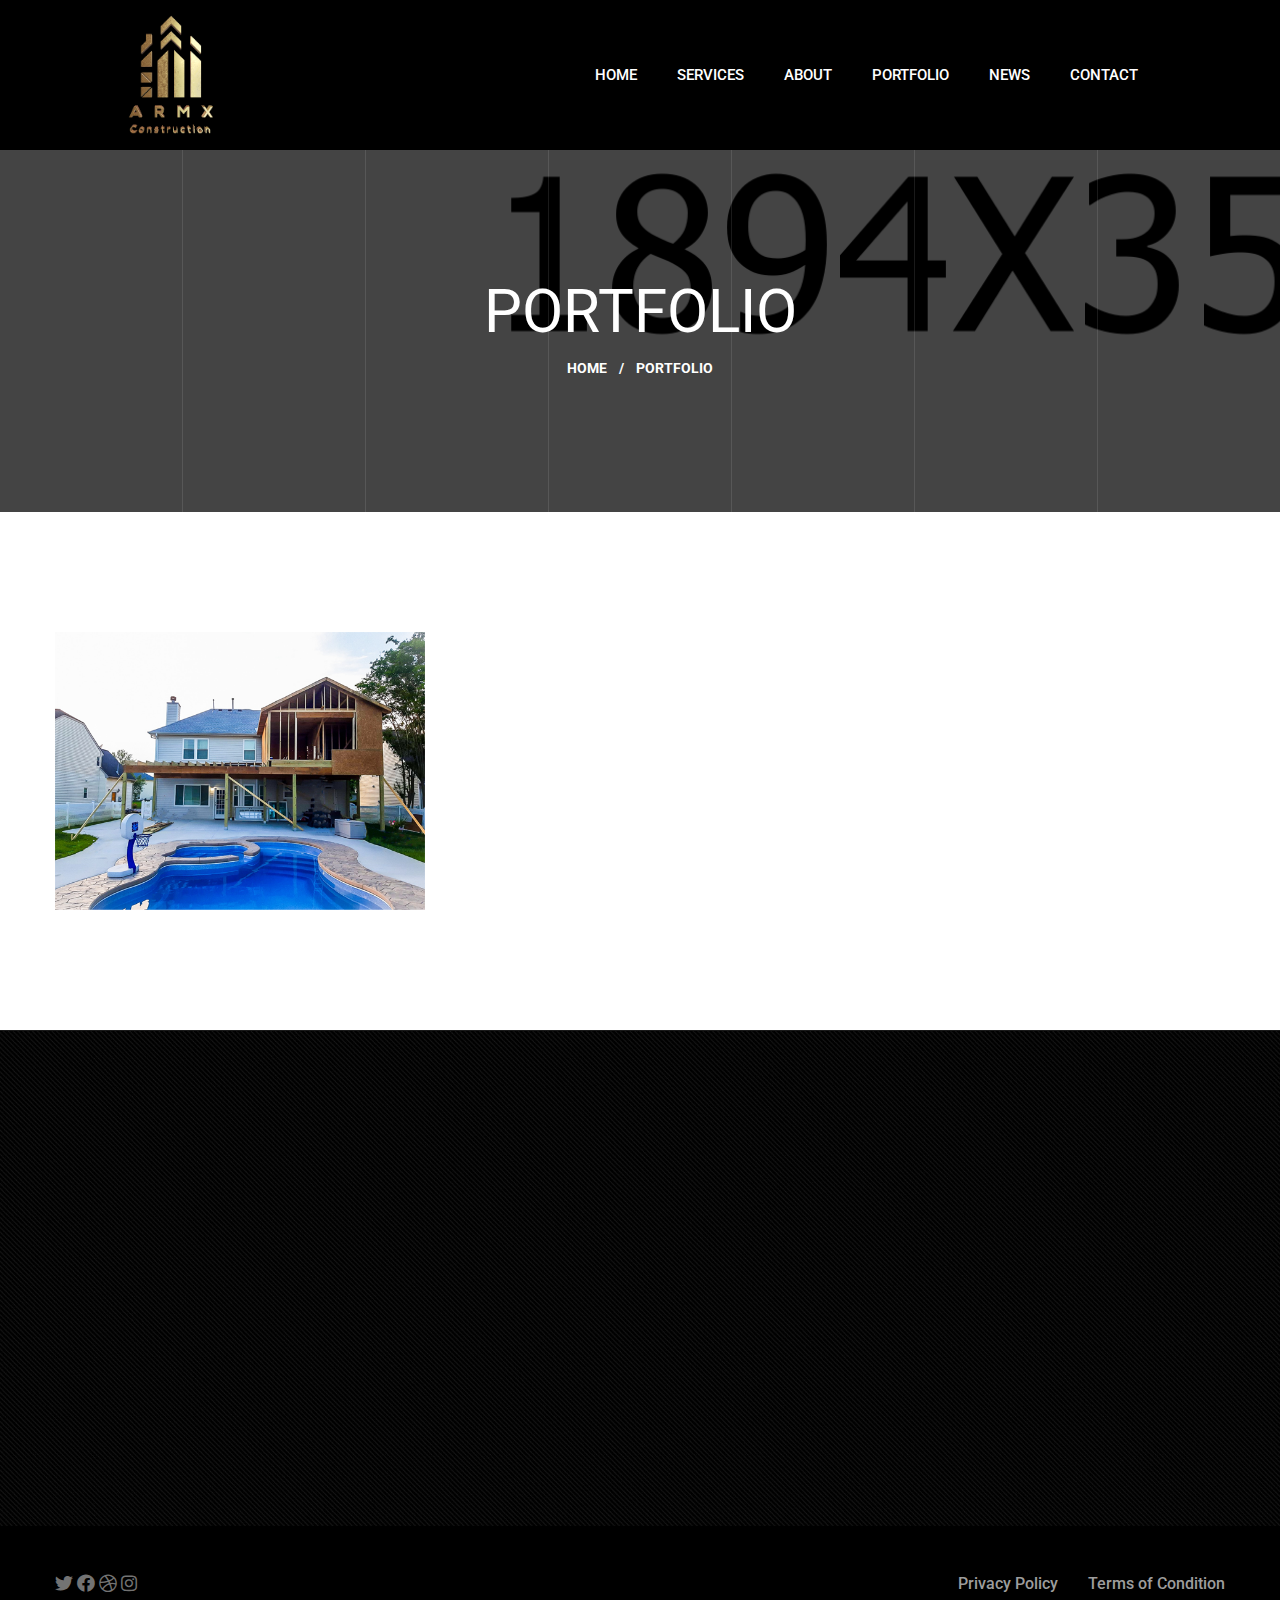
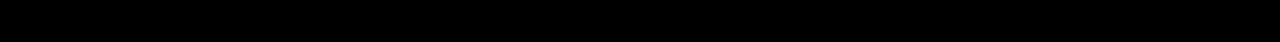
<file: files/addition.html>
<!DOCTYPE html>
<html lang="en">
  <head>
    <meta charset="UTF-8" />
    <meta name="viewport" content="width=device-width, initial-scale=1.0" />
    <title>Portfolio</title>
    <!-- favicons Icons -->
    <link
      rel="apple-touch-icon"
      sizes="180x180"
      href="assets/images/favicons/apple-touch-icon.png"
    />
    <link
      rel="icon"
      type="image/png"
      sizes="32x32"
      href="assets/images/favicons/DORADO.png"
    />
    <link
      rel="icon"
      type="image/png"
      sizes="16x16"
      href="assets/images/favicons/DORADO.png"
    />
    <link rel="manifest" href="assets/images/favicons/site.webmanifest" />
    <meta name="description" content="Crsine HTML Template For Car Services" />

    <!-- fonts -->
    <link rel="preconnect" href="https://fonts.gstatic.com" />
    <link
      href="https://fonts.googleapis.com/css2?family=Roboto:ital,wght@0,100;0,300;0,400;0,500;0,700;0,900;1,100;1,300;1,400;1,500;1,700;1,900&display=swap"
      rel="stylesheet"
    />

    <link
      rel="stylesheet"
      href="assets/vendors/bootstrap/css/bootstrap.min.css"
    />
    <link rel="stylesheet" href="assets/vendors/animate/animate.min.css" />
    <link rel="stylesheet" href="assets/vendors/fontawesome/css/all.min.css" />
    <link rel="stylesheet" href="assets/vendors/jarallax/jarallax.css" />
    <link
      rel="stylesheet"
      href="assets/vendors/jquery-magnific-popup/jquery.magnific-popup.css"
    />
    <link
      rel="stylesheet"
      href="assets/vendors/nouislider/nouislider.min.css"
    />
    <link
      rel="stylesheet"
      href="assets/vendors/nouislider/nouislider.pips.css"
    />
    <link rel="stylesheet" href="assets/vendors/odometer/odometer.min.css" />
    <link rel="stylesheet" href="assets/vendors/swiper/swiper.min.css" />
    <link rel="stylesheet" href="assets/vendors/kitecx-icons/style.css" />
    <link
      rel="stylesheet"
      href="assets/vendors/tiny-slider/tiny-slider.min.css"
    />
    <link rel="stylesheet" href="assets/vendors/reey-font/stylesheet.css" />
    <link
      rel="stylesheet"
      href="assets/vendors/owl-carousel/owl.carousel.min.css"
    />
    <link
      rel="stylesheet"
      href="assets/vendors/owl-carousel/owl.theme.default.min.css"
    />
    <link
      rel="stylesheet"
      href="assets/vendors/twentytwenty/twentytwenty.css"
    />

    <!-- template styles -->
    <link rel="stylesheet" href="assets/css/kitecx.css" />
    <link rel="stylesheet" href="assets/css/kitecx-responsive.css" />
  </head>

  <body>
    <div class="preloader">
      <img
        class="tamaño-logo"
        src="assets/images/logo/LOGO DORADO ALPHA  OK.png"
        alt=""
      />
    </div>
    <!-- /.preloader -->
    <div class="page-wrapper">
      <header class="main-header clearfix">
        <!-- <div class="main-header__three-line-icon">
                <a href="#" class="side-menu__toggler"><img
                        src="assets/images/resources/main-header-three-line-icon.png" alt=""></a>
            </div> -->
        <div class="container">
          <div class="main-menu-wrapper">
            <!-- <div class="main-header__logo"> -->
            <!-- <a href="index3.html">
                            <img style="width: 300px;height: 118px;" src="assets/images/logo/logo.jpeg" alt="">
                        </a> -->
            <!-- </div> -->
            <!-- <div class="main-menu-wrapper__top">
                        <div class="main-menu-wrapper__top-inner">
                            <div class="main-menu-wrapper__left">
                                <div class="main-menu-wrapper__left-content">
                                    <ul class="main-menu-wrapper__left-contact-box list-unstyled">
                                        <li>
                                            <div class="icon">
                                                <i class="fas fa-phone-square-alt"></i>
                                            </div>
                                            <div class="text">
                                                <p><a href="tel:92-666-888-0000">92 666 888 0000</a></p>
                                            </div>
                                        </li>
                                        <li>
                                            <div class="icon">
                                                <i class="fas fa-envelope"></i>
                                            </div>
                                            <div class="text">
                                                <p><a href="mailto:needhelp@company.com">needhelp@company.com</a></p>
                                            </div>
                                        </li>
                                    </ul>
                                </div>
                            </div>
                            <div class="main-menu-wrapper__right">
                                <div class="main-menu-wrapper__right-social">
                                    <a href="#"><i class="fab fa-twitter"></i></a>
                                    <a href="#" class="clr-fb"><i class="fab fa-facebook"></i></a>
                                    <a href="#" class="clr-dri"><i class="fab fa-dribbble"></i></a>
                                    <a href="#" class="clr-ins"><i class="fab fa-instagram"></i></a>
                                </div>
                            </div>
                        </div>
                    </div> -->
            <div class="main-menu-wrapper__bottom">
              <nav class="main-menu">
                <div class="main-menu__inner">
                  <a href="index.html">
                    <img
                      class="tamaño-logo"
                      src="assets/images/logo/LOGO DORADO ALPHA  OK.png"
                      alt=""
                    />
                  </a>
                  <a href="#" class="mobile-nav__toggler"
                    ><i class="fa fa-bars"></i
                  ></a>
                  <ul class="main-menu__list">
                    <li class="dropdown">
                      <a href="index.html">Home</a>
                    </li>
                    <li class="dropdown">
                      <a href="services.html">Services</a>
                    </li>
                    <li class="dropdown">
                      <a href="about.html">About</a>
                      <!-- <ul>
                                            <li><a href="about.html">About</a></li>
                                            <li><a href="our-mission.html">Our Mission</a></li>
                                            <li><a href="team.html">Team</a></li>
                                        </ul> -->
                    </li>
                    <li class="dropdown">
                      <a href="portfolio.html">Portfolio</a>
                      <!-- <ul>
                                            <li><a href="portfolio.html">Portfolio</a></li>
                                            <li><a href="portfolio-details.html">Portfolio Details</a></li>
                                        </ul> -->
                    </li>
                    <li class="dropdown">
                      <a href="news.html">News</a>
                      <!-- <ul>
                                            <li><a href="news.html">News</a></li>
                                            <li><a href="news-details.html">News Details</a></li>
                                        </ul> -->
                    </li>
                    <li class="dropdown">
                      <a href="contact.html">Contact</a>
                    </li>
                  </ul>
                  <!-- <div class="main-menu__right">
                                    <a href="#" class="main-menu__search search-toggler icon-magnifying-glass"></a>
                                    <a href="#" class="main-menu__cart icon-shopping-cart mini-cart__toggler"></a>
                                    <a href="#" class="main-menu__read-more-btn thm-btn">Read More </a>
                                </div> -->
                </div>
              </nav>
            </div>
          </div>
        </div>
      </header>

      <!--Page Header Start-->
      <section
        class="page-header"
        style="
          background-image: url(assets/images/backgrounds/page-header-bg.jpg);
        "
      >
        <div class="page-header-border"></div>
        <div class="page-header-border page-header-border-two"></div>
        <div class="page-header-border page-header-border-three"></div>
        <div class="page-header-border page-header-border-four"></div>
        <div class="page-header-border page-header-border-five"></div>
        <div class="page-header-border page-header-border-six"></div>
        <div class="container">
          <div class="page-header__inner">
            <h2>Portfolio</h2>
            <ul class="thm-breadcrumb list-unstyled">
              <li><a href="index.html">Home</a></li>
              <li><span>/</span></li>
              <li>Portfolio</li>
            </ul>
          </div>
        </div>
      </section>
      <!--Page Header End-->

      <!--Project One Start-->
      <section class="project-one portfolio-page">
        <div class="container">
          <div class="row">
            <div class="col-xl-4 col-lg-6 col-md-6">
              <!--Project One Single-->
              <div class="project-one__single">
                <div class="project-one__img-box">
                  <div class="project-one__img">
                    <img src="assets/images/project/Addition.png" alt="" />
                    <div class="project-one__hover">
                      <a
                        href="assets/images/project/Addition.png"
                        class="img-popup"
                        ><i class="fa fa-search-plus"></i
                      ></a>
                      <div class="project-one__hover-content">
                        <p class="project-one__hover-title">architect</p>
                        <h2 class="project-one__hover-name">
                          <a href="portfolio-details.html">Modern Villa</a>
                        </h2>
                      </div>
                    </div>
                  </div>
                </div>
              </div>
            </div>
            </div>
          </div>
        </div>
      </section>
      <!--Project One End-->

      <!--Site Footer One Start-->
      <footer class="site-footer">
        <div class="site-footer__top"></div>
        <div class="site-footer__main">
          <div
            class="site-footer__main-pattern-bg1"
            style="background-image: url(assets/images/pattern/pattern-1.jpg)"
          ></div>
          <div class="container">
            <div class="row">
              <div
                class="col-xl-4 col-lg-6 col-md-6 wow fadeInUp"
                data-wow-delay="100ms"
              >
                <div class="footer-widget__column footer-widget__about">
                  <h3 class="footer-widget__title">Contact</h3>
                  <ul class="list-unstyled footer-widget__contact-list">
                    <li>
                      <div class="icon">
                        <i class="fas fa-phone-square-alt"></i>
                      </div>
                      <div class="text">
                        <p><a href="tel:92-666-888-0000">92 666 888 0000</a></p>
                      </div>
                    </li>
                    <li>
                      <div class="icon">
                        <i class="fas fa-envelope"></i>
                      </div>
                      <div class="text">
                        <p>
                          <a href="mailto:needhelp@company.com"
                            >needhelp@company.com</a
                          >
                        </p>
                      </div>
                    </li>
                    <li>
                      <div class="icon">
                        <i class="fas fa-map-marker-alt"></i>
                      </div>
                      <div class="text">
                        <p>66 Broklyn Street New York, USA</p>
                      </div>
                    </li>
                  </ul>
                </div>
              </div>
              <div
                class="col-xl-2 col-lg-6 col-md-6 wow fadeInUp"
                data-wow-delay="200ms"
              >
                <div
                  class="footer-widget__column footer-widget__links clearfix"
                >
                  <h3 class="footer-widget__title">Links</h3>
                  <ul class="footer-widget__links-list list-unstyled">
                    <li><a href="about.html">About Us</a></li>
                    <li><a href="our-mission.html">Our Mission</a></li>
                    <li><a href="team.html">Meet the Team</a></li>
                    <li><a href="#">Our Projects</a></li>
                    <li><a href="contact.html">Contact</a></li>
                  </ul>
                </div>
              </div>
              <div
                class="col-xl-2 col-lg-6 col-md-6 wow fadeInUp"
                data-wow-delay="300ms"
              >
                <div class="footer-widget__column footer-widget__explore">
                  <h3 class="footer-widget__title">Explore</h3>
                  <ul class="footer-widget__explore-list list-unstyled">
                    <li><a href="#">Types of Designs</a></li>
                    <li><a href="#">Our Story</a></li>
                    <li><a href="#">Latest News</a></li>
                    <li><a href="#">Help Center</a></li>
                  </ul>
                </div>
              </div>
              <div
                class="col-xl-2 col-lg-6 col-md-6 wow fadeInUp"
                data-wow-delay="300ms"
              >
                <div class="footer-widget__column footer-widget__explore">
                  <iframe
                    src="https://www.google.com/maps/embed?pb=!1m18!1m12!1m3!1d6580.128093867513!2d-58.87022355353203!3d-34.45052204728248!2m3!1f0!2f0!3f0!3m2!1i1024!2i768!4f13.1!3m3!1m2!1s0x95bc9de07203e295%3A0x225030d7c6aa960a!2sParque%20Empresarial%20Austral!5e0!3m2!1ses!2sar!4v1710775355045!5m2!1ses!2sar"
                    width="500"
                    height="300"
                    style="border: 0"
                    allowfullscreen=""
                    loading="lazy"
                    referrerpolicy="no-referrer-when-downgrade"
                  ></iframe>
                </div>
              </div>

              <div
                class="col-xl-4 col-lg-6 col-md-6 wow fadeInUp"
                data-wow-delay="400ms"
              >
                <div class="footer-widget__column footer-widget__newsletter">
                  <!-- <h3 class="footer-widget__title">Newsletter</h3>
                                <p class="footer-widget__newsletter-text">Sign up now for weekly news and updates</p>
                                <form class="footer-widget__newsletter-form">
                                    <div class="footer-widget__newsletter-input-box">
                                        <input type="email" placeholder="Email address" name="email">
                                        <button type="submit" class="footer-widget__newsletter-btn"><i
                                                class="icon-right-arrow"></i></button>
                                    </div>
                                </form> -->
                  <!-- <div class="site-footer__social">
                                    <a href="#"><i class="fab fa-twitter"></i></a>
                                    <a href="#" class="clr-fb"><i class="fab fa-facebook"></i></a>
                                    <a href="#" class="clr-dri"><i class="fab fa-dribbble"></i></a>
                                    <a href="#" class="clr-ins"><i class="fab fa-instagram"></i></a>
                                </div> -->
                </div>
              </div>
            </div>
          </div>
        </div>
        <div class="site-footer-bottom">
          <div class="container">
            <div class="row">
              <div class="col-xl-12">
                <div class="site-footer-bottom__inner">
                  <div class="site-footer-bottom__left">
                    <a href="#"><i class="fab fa-twitter"></i></a>
                    <a href="#" class="clr-fb"
                      ><i class="fab fa-facebook"></i
                    ></a>
                    <a href="#" class="clr-dri"
                      ><i class="fab fa-dribbble"></i
                    ></a>
                    <a href="#" class="clr-ins"
                      ><i class="fab fa-instagram"></i
                    ></a>
                  </div>
                  <ul class="site-footer-bottom__menu list-unstyled">
                    <li><a href="#">Privacy Policy</a></li>
                    <li><a href="#">Terms of Condition</a></li>
                  </ul>
                </div>
              </div>
            </div>
          </div>
        </div>
      </footer>
      <!--Site Footer One End-->
    </div>
    <!-- /.page-wrapper -->

    <div class="mobile-nav__wrapper">
      <div class="mobile-nav__overlay mobile-nav__toggler"></div>
      <!-- /.mobile-nav__overlay -->
      <div class="mobile-nav__content">
        <span class="mobile-nav__close mobile-nav__toggler"></span>

        <div class="logo-box">
          <a href="index.html" aria-label="logo image"
            ><img src="assets/images/resources/logo-2.png" width="155" alt=""
          /></a>
        </div>
        <!-- /.logo-box -->
        <div class="mobile-nav__container"></div>
        <!-- /.mobile-nav__container -->

        <ul class="mobile-nav__contact list-unstyled">
          <li>
            <i class="fa fa-envelope"></i>
            <a href="mailto:needhelp@packageName__.com">needhelp@kitecx.com</a>
          </li>
          <li>
            <i class="fa fa-phone-alt"></i>
            <a href="tel:666-888-0000">666 888 0000</a>
          </li>
        </ul>
        <!-- /.mobile-nav__contact -->
        <div class="mobile-nav__top">
          <div class="mobile-nav__social">
            <a href="#" class="fab fa-twitter"></a>
            <a href="#" class="fab fa-facebook-square"></a>
            <a href="#" class="fab fa-pinterest-p"></a>
            <a href="#" class="fab fa-instagram"></a>
          </div>
          <!-- /.mobile-nav__social -->
        </div>
        <!-- /.mobile-nav__top -->
      </div>
      <!-- /.mobile-nav__content -->
    </div>
    <!-- /.mobile-nav__wrapper -->

    <div class="side-menu__block">
      <div
        class="side-menu__block-overlay custom-cursor__overlay side-menu__toggler"
      >
        <div class="cursor"></div>
        <div class="cursor-follower"></div>
      </div>
      <!-- /.side-menu__block-overlay -->
      <div class="side-menu__block-inner">
        <span class="side-menu__close side-menu__toggler"></span>
        <a href="index.html">
          <img src="assets/images/resources/logo-1.png" alt="" />
        </a>
        <div class="side-menu__block-about">
          <h3 class="side-menu__block__title">About Us</h3>
          <!-- /.side-menu__block__title -->
          <p class="side-menu__block-about__text">
            We must explain to you how all seds this mistakens idea off
            denouncing pleasures and praising pain was born and I will give you
            a completed accounts off the system and
          </p>
          <!-- /.side-menu__block-about__text -->
          <a href="#" class="thm-btn side-menu__block-about__btn"
            >Get Consulation</a
          >
        </div>
        <!-- /.side-menu__block-about -->
        <hr class="side-menu__block-line" />
        <div class="side-menu__block-contact">
          <h3 class="side-menu__block__title">Contact Us</h3>
          <!-- /.side-menu__block__title -->
          <ul class="side-menu__block-contact__list">
            <li class="side-menu__block-contact__list-item">
              <i class="fa fa-map-marker"></i>
              Rock St 12, Newyork City, USA
            </li>
            <!-- /.side-menu__block-contact__list-item -->
            <li class="side-menu__block-contact__list-item">
              <i class="fa fa-phone"></i>
              (000) 111-222-4444
            </li>
            <!-- /.side-menu__block-contact__list-item -->
            <li class="side-menu__block-contact__list-item">
              <i class="fa fa-envelope"></i>
              kitecx@mail.com
            </li>
            <!-- /.side-menu__block-contact__list-item -->
            <li class="side-menu__block-contact__list-item">
              <i class="fa fa-clock"></i>
              09.00 to 18.00 Sunday: Closed
            </li>
            <!-- /.side-menu__block-contact__list-item -->
          </ul>
          <!-- /.side-menu__block-contact__list -->
        </div>
        <!-- /.side-menu__block-contact -->
        <p class="side-menu__block__text site-footer__copy-text">
          <a href="#">Kitecx</a> <i class="fa fa-copyright"></i> 2021 All Right
          Reserved
        </p>
      </div>
      <!-- /.side-menu__block-inner -->
    </div>
    <!-- /.side-menu__block -->

    <div class="search-popup">
      <div class="search-popup__overlay search-toggler"></div>
      <!-- /.search-popup__overlay -->
      <div class="search-popup__content">
        <form action="#">
          <label for="search" class="sr-only">search here</label
          ><!-- /.sr-only -->
          <input type="text" id="search" placeholder="Search Here..." />
          <button type="submit" aria-label="search submit" class="thm-btn">
            <i class="icon-magnifying-glass"></i>
          </button>
        </form>
      </div>
      <!-- /.search-popup__content -->
    </div>
    <!-- /.search-popup -->

    <a href="#" data-target="html" class="scroll-to-target scroll-to-top"
      ><i class="fa fa-angle-up"></i
    ></a>

    <script src="assets/vendors/jquery/jquery-3.5.1.min.js"></script>
    <script src="assets/vendors/bootstrap/js/bootstrap.bundle.min.js"></script>
    <script src="assets/vendors/jarallax/jarallax.min.js"></script>
    <script src="assets/vendors/jquery-ajaxchimp/jquery.ajaxchimp.min.js"></script>
    <script src="assets/vendors/jquery-appear/jquery.appear.min.js"></script>
    <script src="assets/vendors/jquery-circle-progress/jquery.circle-progress.min.js"></script>
    <script src="assets/vendors/jquery-magnific-popup/jquery.magnific-popup.min.js"></script>
    <script src="assets/vendors/jquery-validate/jquery.validate.min.js"></script>
    <script src="assets/vendors/nouislider/nouislider.min.js"></script>
    <script src="assets/vendors/odometer/odometer.min.js"></script>
    <script src="assets/vendors/swiper/swiper.min.js"></script>
    <script src="assets/vendors/tiny-slider/tiny-slider.min.js"></script>
    <script src="assets/vendors/wnumb/wNumb.min.js"></script>
    <script src="assets/vendors/wow/wow.js"></script>
    <script src="assets/vendors/isotope/isotope.js"></script>
    <script src="assets/vendors/countdown/countdown.min.js"></script>
    <script src="assets/vendors/owl-carousel/owl.carousel.min.js"></script>
    <script src="assets/vendors/twentytwenty/twentytwenty.js"></script>
    <script src="http://maps.google.com/maps/api/js?key=AIzaSyATY4Rxc8jNvDpsK8ZetC7JyN4PFVYGCGM"></script>

    <!-- template js -->
    <script src="assets/js/kitecx.js"></script>
  </body>
</html>
</file>
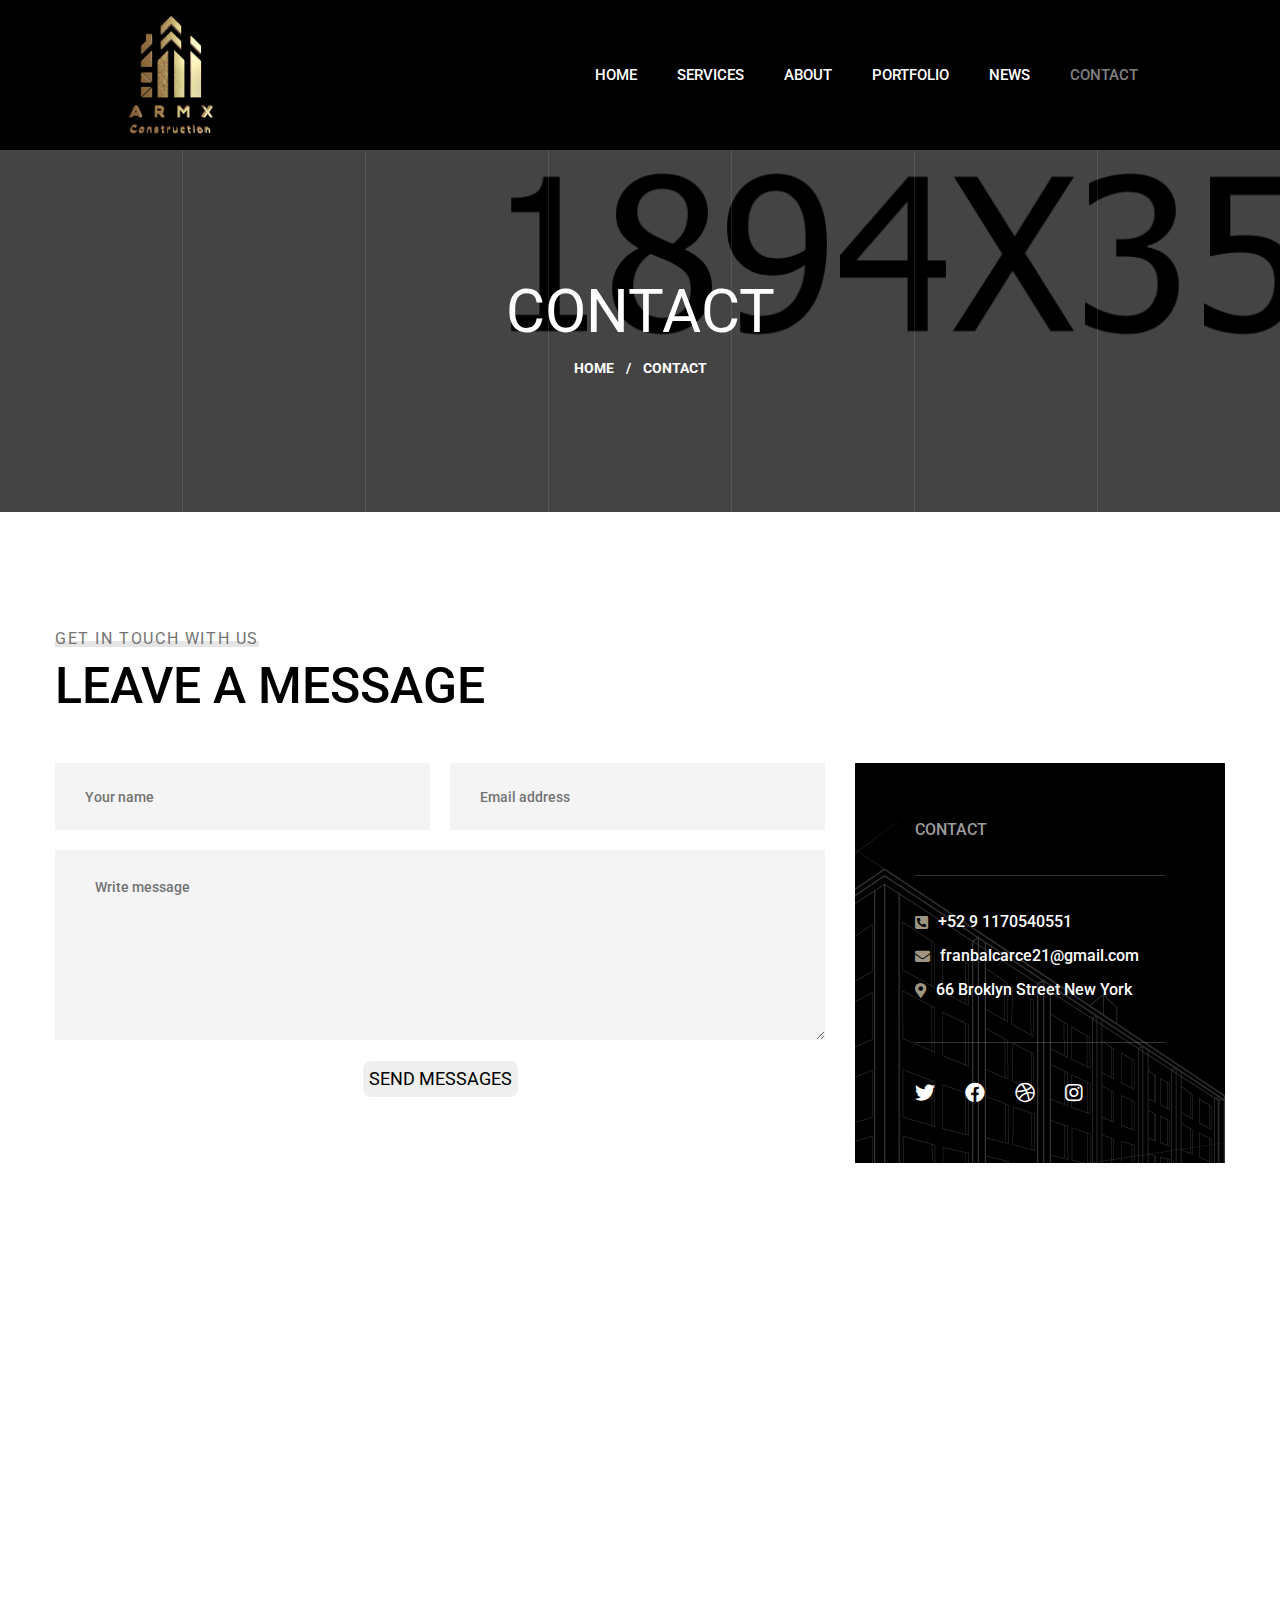
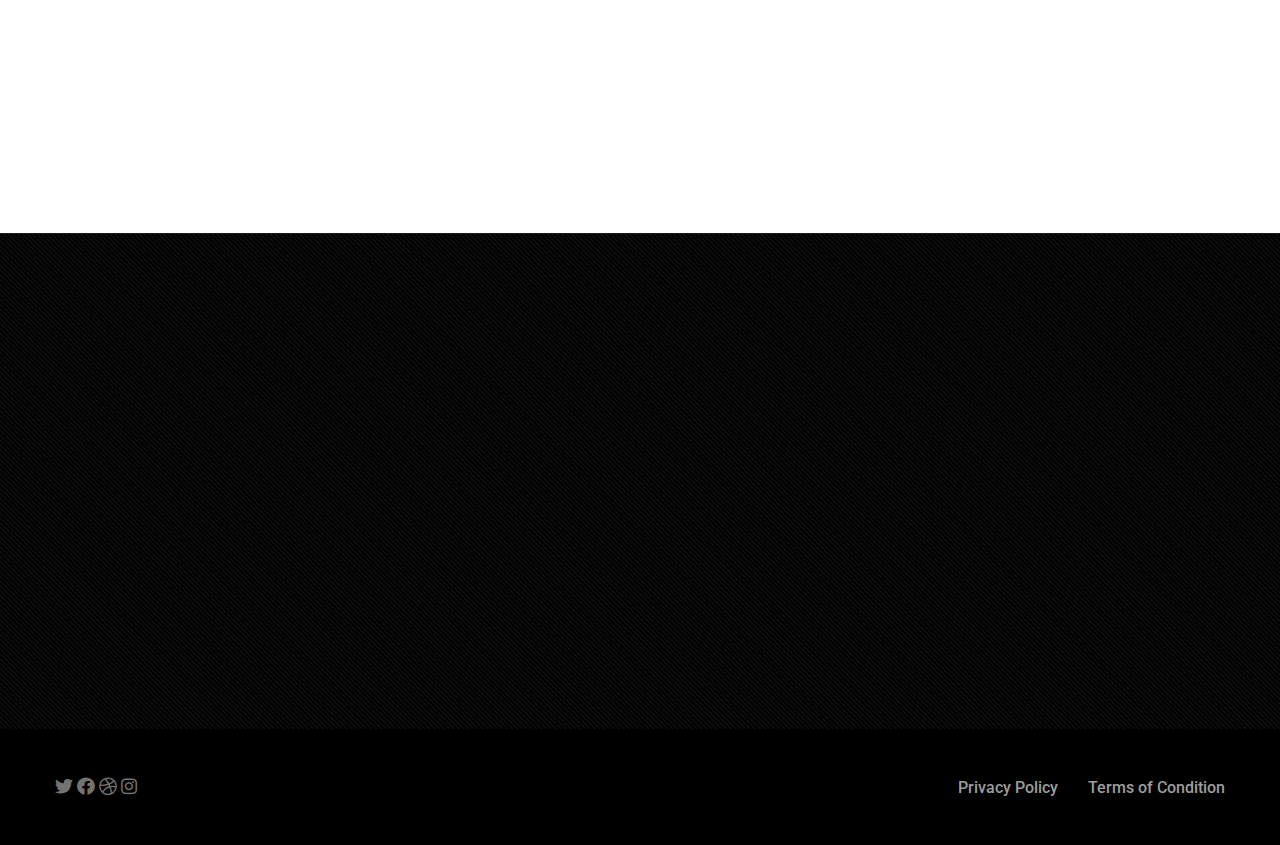
<file: files/contact.html>
<!DOCTYPE html>
<html lang="en">

<head>
    <meta charset="UTF-8" />
    <meta name="viewport" content="width=device-width, initial-scale=1.0" />
    <title>Contact</title>
    <!-- favicons Icons -->
    <link rel="apple-touch-icon" sizes="180x180" href="assets/images/favicons/apple-touch-icon.png" />
    <link rel="icon" type="image/png" sizes="32x32" href="assets/images/favicons/DORADO.png" />
    <link rel="icon" type="image/png" sizes="16x16" href="assets/images/favicons/DORADO.png" />
    <link rel="manifest" href="assets/images/favicons/site.webmanifest" />
    <meta name="description" content="Crsine HTML Template For Car Services" />

    <!-- fonts -->
    <link rel="preconnect" href="https://fonts.gstatic.com">
    <link
        href="https://fonts.googleapis.com/css2?family=Roboto:ital,wght@0,100;0,300;0,400;0,500;0,700;0,900;1,100;1,300;1,400;1,500;1,700;1,900&display=swap"
        rel="stylesheet">


    <link rel="stylesheet" href="assets/vendors/bootstrap/css/bootstrap.min.css" />
    <link rel="stylesheet" href="assets/vendors/animate/animate.min.css" />
    <link rel="stylesheet" href="assets/vendors/fontawesome/css/all.min.css" />
    <link rel="stylesheet" href="assets/vendors/jarallax/jarallax.css" />
    <link rel="stylesheet" href="assets/vendors/jquery-magnific-popup/jquery.magnific-popup.css" />
    <link rel="stylesheet" href="assets/vendors/nouislider/nouislider.min.css" />
    <link rel="stylesheet" href="assets/vendors/nouislider/nouislider.pips.css" />
    <link rel="stylesheet" href="assets/vendors/odometer/odometer.min.css" />
    <link rel="stylesheet" href="assets/vendors/swiper/swiper.min.css" />
    <link rel="stylesheet" href="assets/vendors/kitecx-icons/style.css">
    <link rel="stylesheet" href="assets/vendors/tiny-slider/tiny-slider.min.css" />
    <link rel="stylesheet" href="assets/vendors/reey-font/stylesheet.css" />
    <link rel="stylesheet" href="assets/vendors/owl-carousel/owl.carousel.min.css" />
    <link rel="stylesheet" href="assets/vendors/owl-carousel/owl.theme.default.min.css" />
    <link rel="stylesheet" href="assets/vendors/twentytwenty/twentytwenty.css" />

    <!-- template styles -->
    <link rel="stylesheet" href="assets/css/kitecx.css" />
    <link rel="stylesheet" href="assets/css/kitecx-responsive.css" />
</head>

<body>
    <div class="preloader">
        <img class="tamaño-logo" src="assets/images/logo/LOGO DORADO ALPHA  OK.png" alt="">
    </div>
    <!-- /.preloader -->
    <div class="page-wrapper">
        <header class="main-header clearfix">
            <!-- <div class="main-header__three-line-icon">
                <a href="#" class="side-menu__toggler"><img
                        src="assets/images/resources/main-header-three-line-icon.png" alt=""></a>
            </div> -->
            <div class="container">
                <div class="main-menu-wrapper">
                    <!-- <div class="main-header__logo"> -->
                        <!-- <a href="index3.html">
                            <img style="width: 300px;height: 118px;" src="assets/images/logo/logo.jpeg" alt="">
                        </a> -->
                    <!-- </div> -->
                    <!-- <div class="main-menu-wrapper__top">
                        <div class="main-menu-wrapper__top-inner">
                            <div class="main-menu-wrapper__left">
                                <div class="main-menu-wrapper__left-content">
                                    <ul class="main-menu-wrapper__left-contact-box list-unstyled">
                                        <li>
                                            <div class="icon">
                                                <i class="fas fa-phone-square-alt"></i>
                                            </div>
                                            <div class="text">
                                                <p><a href="tel:92-666-888-0000">92 666 888 0000</a></p>
                                            </div>
                                        </li>
                                        <li>
                                            <div class="icon">
                                                <i class="fas fa-envelope"></i>
                                            </div>
                                            <div class="text">
                                                <p><a href="mailto:needhelp@company.com">needhelp@company.com</a></p>
                                            </div>
                                        </li>
                                    </ul>
                                </div>
                            </div>
                            <div class="main-menu-wrapper__right">
                                <div class="main-menu-wrapper__right-social">
                                    <a href="#"><i class="fab fa-twitter"></i></a>
                                    <a href="#" class="clr-fb"><i class="fab fa-facebook"></i></a>
                                    <a href="#" class="clr-dri"><i class="fab fa-dribbble"></i></a>
                                    <a href="#" class="clr-ins"><i class="fab fa-instagram"></i></a>
                                </div>
                            </div>
                        </div>
                    </div> -->
                    <div class="main-menu-wrapper__bottom">
                        <nav class="main-menu">
                            
                            <div class="main-menu__inner">
                                <a href="index.html">
                                    <img class="tamaño-logo" src="assets/images/logo/LOGO DORADO ALPHA  OK.png" alt="">
                                </a>
                                <a href="#" class="mobile-nav__toggler"><i class="fa fa-bars"></i></a>
                                <ul class="main-menu__list">
                                    <li class="dropdown">
                                        <a href="index.html">Home</a>
                                       
                                    </li>
                                    <li class="dropdown">
                                        <a href="services.html">Services</a>
                                    </li>
                                    <li class="dropdown">
                                        <a href="about.html">About</a>
                                        <!-- <ul>
                                            <li><a href="about.html">About</a></li>
                                            <li><a href="our-mission.html">Our Mission</a></li>
                                            <li><a href="team.html">Team</a></li>
                                        </ul> -->
                                    </li>
                                    <li class="dropdown">
                                        <a href="portfolio.html">Portfolio</a>
                                        <!-- <ul>
                                            <li><a href="portfolio.html">Portfolio</a></li>
                                            <li><a href="portfolio-details.html">Portfolio Details</a></li>
                                        </ul> -->
                                    </li>
                                    <li class="dropdown">
                                        <a href="news.html">News</a>
                                        <!-- <ul>
                                            <li><a href="news.html">News</a></li>
                                            <li><a href="news-details.html">News Details</a></li>
                                        </ul> -->
                                    </li>
                                    <li><a href="contact.html">Contact</a></li>
                                </ul>
                                <!-- <div class="main-menu__right">
                                    <a href="#" class="main-menu__search search-toggler icon-magnifying-glass"></a>
                                    <a href="#" class="main-menu__cart icon-shopping-cart mini-cart__toggler"></a>
                                    <a href="#" class="main-menu__read-more-btn thm-btn">Read More </a>
                                </div> -->
                            </div>
                        </nav>
                    </div>
                </div>

            </div>
        </header>

   
        <!--Page Header Start-->
        <section class="page-header" style="background-image: url(assets/images/backgrounds/page-header-bg.jpg);">
            <div class="page-header-border"></div>
            <div class="page-header-border page-header-border-two"></div>
            <div class="page-header-border page-header-border-three"></div>
            <div class="page-header-border page-header-border-four"></div>
            <div class="page-header-border page-header-border-five"></div>
            <div class="page-header-border page-header-border-six"></div>
            <div class="container">
                <div class="page-header__inner">
                    <h2>Contact</h2>
                    <ul class="thm-breadcrumb list-unstyled">
                        <li><a href="index.html">Home</a></li>
                        <li><span>/</span></li>
                        <li>Contact</li>
                    </ul>
                </div>
            </div>
        </section>
        <!--Page Header End-->

        <!--Contact page Start-->
        <section class="contact-page">
            <div class="container">
                <div class="row">
                    <div class="col-xl-7 col-lg-6">
                        <div class="contact-page__title">
                            <div class="section-title text-left">
                                <span class="section-title__tagline">get in touch with us</span>
                                <h2 class="section-title__title">Leave a message</h2>
                            </div>
                        </div>
                    </div>
                    <div class="col-xl-5 col-lg-6">
                        <!-- <div class="contact-page__top-text-box">
                            <p class="contact-page__top-text">Lorem ipsum dolor sit amet, consectetuer adipiscing elit
                                sed diam nonummy nibh euismod tincidunt.</p>
                        </div> -->
                    </div>
                </div>
                <div class="row">
                    <div class="col-xl-8 col-lg-7">
                        <div class="contact-page__left">
                            <form id="form" action="assets/inc/sendemail.php" class="contact-page__form contact-form-validated">
                                <div class="row">
                                    <div class="col-xl-6">
                                        <div class="contact-page__input-box">
                                            <input id="name" type="text" placeholder="Your name" name="name">
                                            <!-- <label for="name" id="nombre">Full name<span>*</span></label>
                                            <input name="name"  required type="text" id="name" placeholder="Nombre..."> -->
                                        </div>
                                    </div>
                                    <div class="col-xl-6">
                                        <div class="contact-page__input-box">
                                            <input id="email" type="email" placeholder="Email address" name="email">
                                            <!-- <label for="email" id="email">Email <span>*</span></label>
                                            <input name="email" type="text" id="email" required placeholder="@Email"> -->
                                        </div>
                                    </div>
                                </div>
                                <div class="row">
                                    <div class="col-xl-12">
                                        <div class="contact-page__input-box">
                                            <textarea name="message" placeholder="Write message"></textarea>
                                            <!-- <label for="message" id="message">Message</label>
                                            <textarea id="message" placeholder="Dejenos un mensaje..." name="message" id="" cols="30" rows="10"></textarea> -->
                                        </div>
                                    <div class="container-btn-contact">
                                        <button type="submit" class="btn-contact" id="send">SEND MESSAGES</button>
                                    </div>
                                    </div>
                                </div>
                            </form>
                        </div>
                    </div>
                    
                    
                    <div class="col-xl-4 col-lg-5">
                        <div class="contact-page__details">
                            <div class="contact-page__details-shape"
                                style="background-image: url(assets/images/shapes/contact-page__details-shape.png)">
                            </div>
                            <p class="contact-page__details-text">CONTACT
                            <div class="contact-page__details-contact-info">
                                <ul class="list-unstyled contact-page__details-contact-list">
                                    <li>
                                        <div class="icon">
                                            <i class="fas fa-phone-square-alt"></i>
                                        </div>
                                        <div class="text">
                                            <p><a href="tel:92-666-888-0000">+52 9 1170540551</a></p>
                                        </div>
                                    </li>
                                    <li>
                                        <div class="icon">
                                            <i class="fas fa-envelope"></i>
                                        </div>
                                        <div class="text">
                                            <p><a href="mailto:franbalcarce21@gmail.com">franbalcarce21@gmail.com</a></p>
                                        </div>
                                    </li>
                                    <li>
                                        <div class="icon">
                                            <i class="fas fa-map-marker-alt"></i>
                                        </div>
                                        <div class="text">
                                            <p>66 Broklyn Street New York</p>
                                        </div>
                                    </li>
                                </ul>
                            </div>
                            <div class="contact-page__details-social">
                                <a href="#"><i class="fab fa-twitter"></i></a>
                                <a href="#" class="clr-fb"><i class="fab fa-facebook"></i></a>
                                <a href="#" class="clr-dri"><i class="fab fa-dribbble"></i></a>
                                <a href="#" class="clr-ins"><i class="fab fa-instagram"></i></a>
                            </div>
                        </div>
                    </div>
                </div>
            </div>
        </section>
        <!--Contact Page End-->

        <!--Contact Page Google Map Start-->
        <section class="contact-page-google-map">
            <iframe
                src="https://www.google.com/maps/embed?pb=!1m18!1m12!1m3!1d4562.753041141002!2d-118.80123790098536!3d34.152323469614075!2m3!1f0!2f0!3f0!3m2!1i1024!2i768!4f13.1!3m3!1m2!1s0x80e82469c2162619%3A0xba03efb7998eef6d!2sCostco+Wholesale!5e0!3m2!1sbn!2sbd!4v1562518641290!5m2!1sbn!2sbd"
                class="contact-page-google-map__one" allowfullscreen></iframe>

        </section>
        <!--Contact Page Google Map End-->

        <!--Site Footer One Start-->
        <footer class="site-footer">
            <div class="site-footer__top">
                
            </div>
            <div class="site-footer__main">
                <div class="site-footer__main-pattern-bg1"
                    style="background-image: url(assets/images/pattern/pattern-1.jpg);"></div>
                <div class="container">
                  
                    <div class="row">
                        <div class="col-xl-4 col-lg-6 col-md-6 wow fadeInUp" data-wow-delay="100ms">
                            <div class="footer-widget__column footer-widget__about">
                                <h3 class="footer-widget__title">Contact</h3>
                                <ul class="list-unstyled footer-widget__contact-list">
                                    <li>
                                        <div class="icon">
                                            <i class="fas fa-phone-square-alt"></i>
                                        </div>
                                        <div class="text">
                                            <p><a href="tel:92-666-888-0000">92 666 888 0000</a></p>
                                        </div>
                                    </li>
                                    <li>
                                        <div class="icon">
                                            <i class="fas fa-envelope"></i>
                                        </div>
                                        <div class="text">
                                            <p><a href="mailto:needhelp@company.com">needhelp@company.com</a></p>
                                        </div>
                                    </li>
                                    <li>
                                        <div class="icon">
                                            <i class="fas fa-map-marker-alt"></i>
                                        </div>
                                        <div class="text">
                                            <p>66 Broklyn Street New York, USA</p>
                                        </div>
                                    </li>
                                </ul>
                            </div>
                        </div>
                        <div class="col-xl-2 col-lg-6 col-md-6 wow fadeInUp" data-wow-delay="200ms">
                            <div class="footer-widget__column footer-widget__links clearfix">
                                <h3 class="footer-widget__title">Links</h3>
                                <ul class="footer-widget__links-list list-unstyled">
                                    <li><a href="about.html">About Us</a></li>
                                    <li><a href="our-mission.html">Our Mission</a></li>
                                    <li><a href="team.html">Meet the Team</a></li>
                                    <li><a href="#">Our Projects</a></li>
                                    <li><a href="contact.html">Contact</a></li>
                                </ul>
                            </div>
                        </div>
                        <div class="col-xl-2 col-lg-6 col-md-6 wow fadeInUp" data-wow-delay="300ms">
                            <div class="footer-widget__column footer-widget__explore">
                                <h3 class="footer-widget__title">Explore</h3>
                                <ul class="footer-widget__explore-list list-unstyled">
                                    <li><a href="#">Types of Designs</a></li>
                                    <li><a href="#">Our Story</a></li>
                                    <li><a href="#">Latest News</a></li>
                                    <li><a href="#">Help Center</a></li>
                                </ul>
                            </div>
                        </div>
                        <div class="col-xl-2 col-lg-6 col-md-6 wow fadeInUp" data-wow-delay="300ms">
                            <div class="footer-widget__column footer-widget__explore">
                                <iframe src="https://www.google.com/maps/embed?pb=!1m18!1m12!1m3!1d6580.128093867513!2d-58.87022355353203!3d-34.45052204728248!2m3!1f0!2f0!3f0!3m2!1i1024!2i768!4f13.1!3m3!1m2!1s0x95bc9de07203e295%3A0x225030d7c6aa960a!2sParque%20Empresarial%20Austral!5e0!3m2!1ses!2sar!4v1710775355045!5m2!1ses!2sar" width="500" height="300" style="border:0;" allowfullscreen="" loading="lazy" referrerpolicy="no-referrer-when-downgrade"></iframe>
                            </div>
                        </div>


                        <div class="col-xl-4 col-lg-6 col-md-6 wow fadeInUp" data-wow-delay="400ms">
                            <div class="footer-widget__column footer-widget__newsletter">
                                <!-- <h3 class="footer-widget__title">Newsletter</h3>
                                <p class="footer-widget__newsletter-text">Sign up now for weekly news and updates</p>
                                <form class="footer-widget__newsletter-form">
                                    <div class="footer-widget__newsletter-input-box">
                                        <input type="email" placeholder="Email address" name="email">
                                        <button type="submit" class="footer-widget__newsletter-btn"><i
                                                class="icon-right-arrow"></i></button>
                                    </div>
                                </form> -->
                                <!-- <div class="site-footer__social">
                                    <a href="#"><i class="fab fa-twitter"></i></a>
                                    <a href="#" class="clr-fb"><i class="fab fa-facebook"></i></a>
                                    <a href="#" class="clr-dri"><i class="fab fa-dribbble"></i></a>
                                    <a href="#" class="clr-ins"><i class="fab fa-instagram"></i></a>
                                </div> -->
                            </div>
                        </div>
                    </div>
                </div>
            </div>
            <div class="site-footer-bottom">
                <div class="container">
                    <div class="row">
                        <div class="col-xl-12">
                            <div class="site-footer-bottom__inner">
                                <div class="site-footer-bottom__left">
                                    <a href="#"><i class="fab fa-twitter"></i></a>
                                    <a href="#" class="clr-fb"><i class="fab fa-facebook"></i></a>
                                    <a href="#" class="clr-dri"><i class="fab fa-dribbble"></i></a>
                                    <a href="#" class="clr-ins"><i class="fab fa-instagram"></i></a>
                                </div>
                                <ul class="site-footer-bottom__menu list-unstyled">
                                    <li><a href="#">Privacy Policy</a></li>
                                    <li><a href="#">Terms of Condition</a></li>
                                </ul>
                            </div>
                        </div>
                    </div>
                </div>
            </div>
        </footer>
        <!--Site Footer One End-->


    </div><!-- /.page-wrapper -->


    <div class="mobile-nav__wrapper">
        <div class="mobile-nav__overlay mobile-nav__toggler"></div>
        <!-- /.mobile-nav__overlay -->
        <div class="mobile-nav__content">
            <span class="mobile-nav__close mobile-nav__toggler"></span>

            <div class="logo-box">
                <a href="index.html" aria-label="logo image"><img src="assets/images/resources/logo-2.png" width="155"
                        alt="" /></a>
            </div>
            <!-- /.logo-box -->
            <div class="mobile-nav__container"></div>
            <!-- /.mobile-nav__container -->

            <ul class="mobile-nav__contact list-unstyled">
                <li>
                    <i class="fa fa-envelope"></i>
                    <a href="mailto:needhelp@packageName__.com">needhelp@kitecx.com</a>
                </li>
                <li>
                    <i class="fa fa-phone-alt"></i>
                    <a href="tel:666-888-0000">666 888 0000</a>
                </li>
            </ul><!-- /.mobile-nav__contact -->
            <div class="mobile-nav__top">
                <div class="mobile-nav__social">
                    <a href="#" class="fab fa-twitter"></a>
                    <a href="#" class="fab fa-facebook-square"></a>
                    <a href="#" class="fab fa-pinterest-p"></a>
                    <a href="#" class="fab fa-instagram"></a>
                </div><!-- /.mobile-nav__social -->
            </div><!-- /.mobile-nav__top -->



        </div>
        <!-- /.mobile-nav__content -->
    </div>
    <!-- /.mobile-nav__wrapper -->

    <div class="side-menu__block">
        <div class="side-menu__block-overlay custom-cursor__overlay side-menu__toggler">
            <div class="cursor"></div>
            <div class="cursor-follower"></div>
        </div><!-- /.side-menu__block-overlay -->
        <div class="side-menu__block-inner ">
            <span class="side-menu__close side-menu__toggler"></span>
            <a href="index.html">
                <img src="assets/images/resources/logo-1.png" alt="">
            </a>
            <div class="side-menu__block-about">
                <h3 class="side-menu__block__title">About Us</h3><!-- /.side-menu__block__title -->
                <p class="side-menu__block-about__text">We must explain to you how all seds this mistakens idea off
                    denouncing pleasures and praising pain was born and I will give you a completed accounts off the
                    system
                    and </p><!-- /.side-menu__block-about__text -->
                <a href="#" class="thm-btn side-menu__block-about__btn">Get Consulation</a>
            </div><!-- /.side-menu__block-about -->
            <hr class="side-menu__block-line" />
            <div class="side-menu__block-contact">
                <h3 class="side-menu__block__title">Contact Us</h3><!-- /.side-menu__block__title -->
                <ul class="side-menu__block-contact__list">
                    <li class="side-menu__block-contact__list-item">
                        <i class="fa fa-map-marker"></i>
                        Rock St 12, Newyork City, USA
                    </li><!-- /.side-menu__block-contact__list-item -->
                    <li class="side-menu__block-contact__list-item">
                        <i class="fa fa-phone"></i>
                        (000) 111-222-4444
                    </li><!-- /.side-menu__block-contact__list-item -->
                    <li class="side-menu__block-contact__list-item">
                        <i class="fa fa-envelope"></i>
                        kitecx@mail.com
                    </li><!-- /.side-menu__block-contact__list-item -->
                    <li class="side-menu__block-contact__list-item">
                        <i class="fa fa-clock"></i>
                        09.00 to 18.00 Sunday: Closed
                    </li><!-- /.side-menu__block-contact__list-item -->
                </ul><!-- /.side-menu__block-contact__list -->
            </div><!-- /.side-menu__block-contact -->
            <p class="side-menu__block__text site-footer__copy-text"><a href="#">Kitecx</a> <i
                    class="fa fa-copyright"></i>
                2021 All Right Reserved</p>
        </div><!-- /.side-menu__block-inner -->
    </div><!-- /.side-menu__block -->

    <div class="search-popup">
        <div class="search-popup__overlay search-toggler"></div>
        <!-- /.search-popup__overlay -->
        <div class="search-popup__content">
            <form action="#">
                <label for="search" class="sr-only">search here</label><!-- /.sr-only -->
                <input type="text" id="search" placeholder="Search Here..." />
                <button type="submit" aria-label="search submit" class="thm-btn">
                    <i class="icon-magnifying-glass"></i>
                </button>
            </form>
        </div>
        <!-- /.search-popup__content -->
    </div>
    <!-- /.search-popup -->

    <a href="#" data-target="html" class="scroll-to-target scroll-to-top"><i class="fa fa-angle-up"></i></a>


    <script src="assets/vendors/jquery/jquery-3.5.1.min.js"></script>
    <script src="assets/vendors/bootstrap/js/bootstrap.bundle.min.js"></script>
    <script src="assets/vendors/jarallax/jarallax.min.js"></script>
    <script src="assets/vendors/jquery-ajaxchimp/jquery.ajaxchimp.min.js"></script>
    <script src="assets/vendors/jquery-appear/jquery.appear.min.js"></script>
    <script src="assets/vendors/jquery-circle-progress/jquery.circle-progress.min.js"></script>
    <script src="assets/vendors/jquery-magnific-popup/jquery.magnific-popup.min.js"></script>
    <script src="assets/vendors/jquery-validate/jquery.validate.min.js"></script>
    <script src="assets/vendors/nouislider/nouislider.min.js"></script>
    <script src="assets/vendors/odometer/odometer.min.js"></script>
    <script src="assets/vendors/swiper/swiper.min.js"></script>
    <script src="assets/vendors/tiny-slider/tiny-slider.min.js"></script>
    <script src="assets/vendors/wnumb/wNumb.min.js"></script>
    <script src="assets/vendors/wow/wow.js"></script>
    <script src="assets/vendors/isotope/isotope.js"></script>
    <script src="assets/vendors/countdown/countdown.min.js"></script>
    <script src="assets/vendors/owl-carousel/owl.carousel.min.js"></script>
    <script src="assets/vendors/twentytwenty/twentytwenty.js"></script>
    <script src="http://maps.google.com/maps/api/js?key=AIzaSyATY4Rxc8jNvDpsK8ZetC7JyN4PFVYGCGM"></script>


    <!-- template js -->
    <script src="assets/js/kitecx.js"></script>
</body>

</html>
</file>
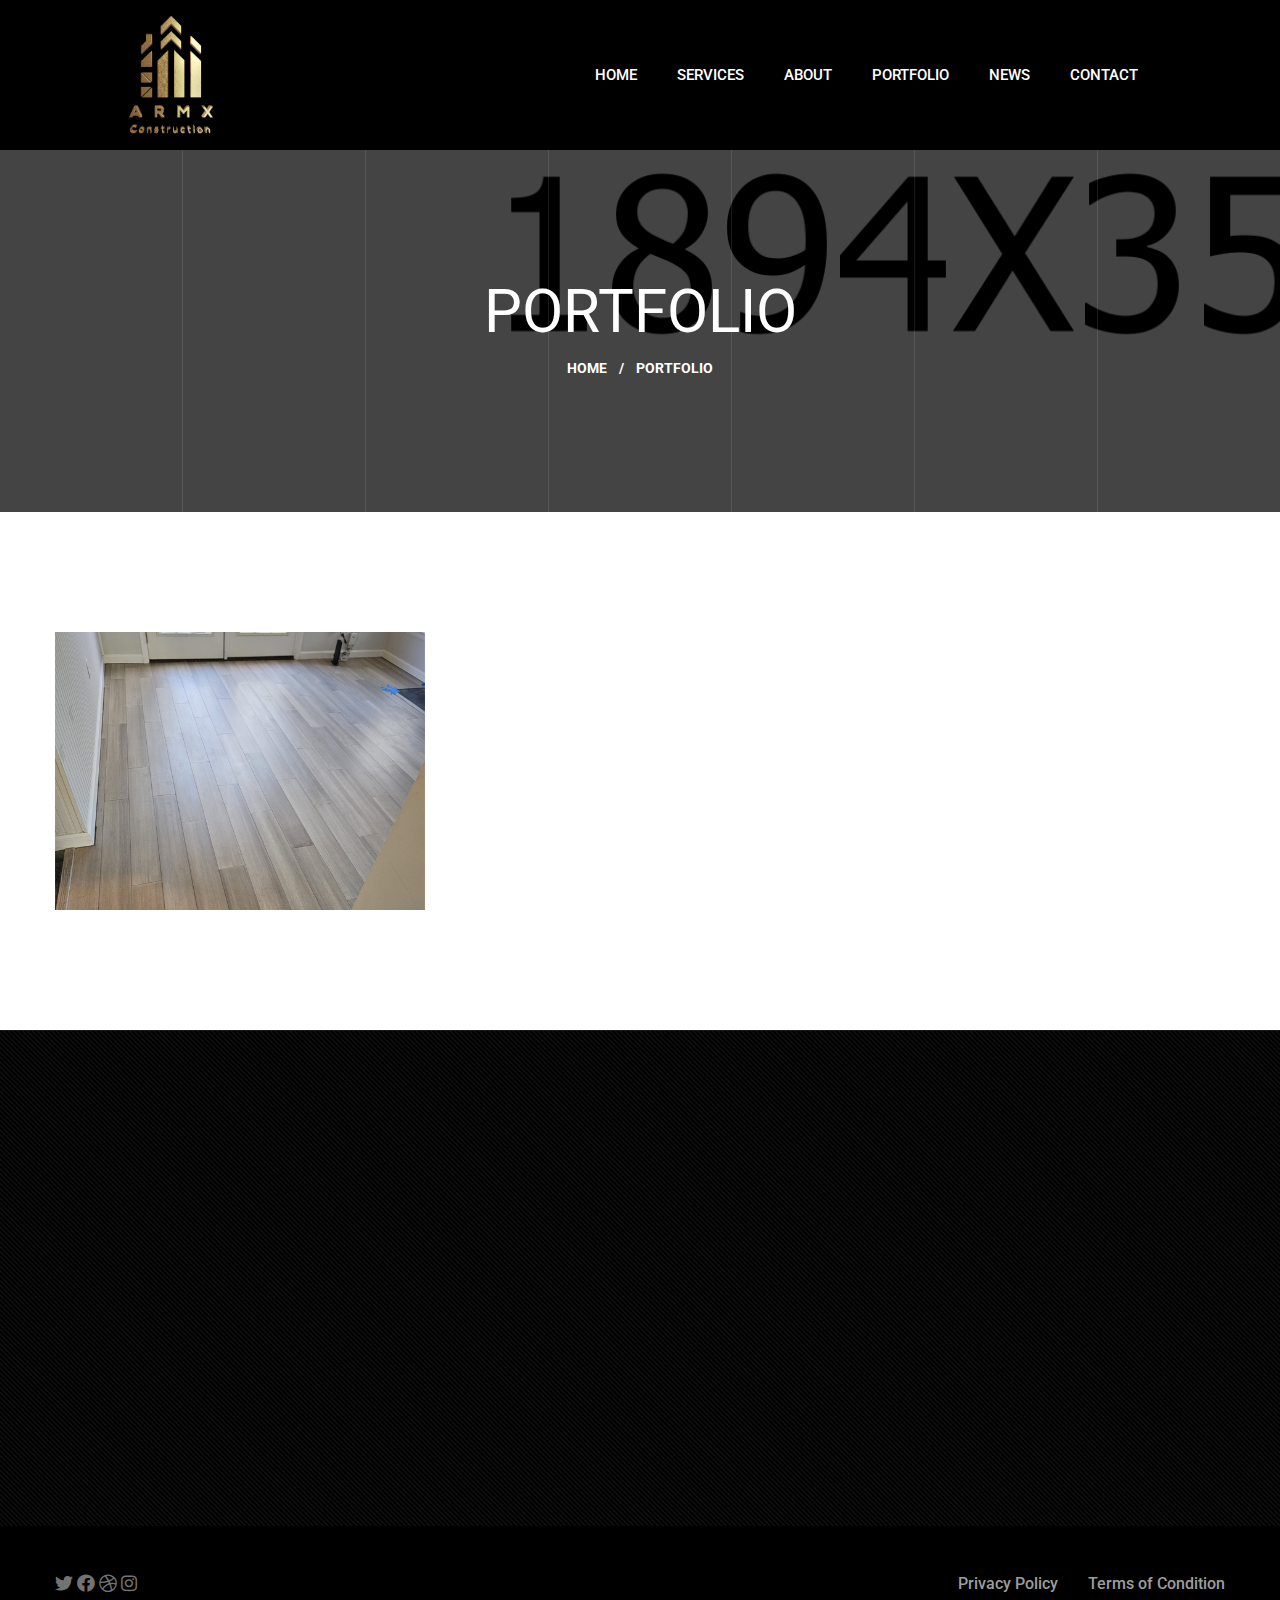
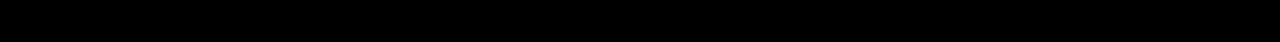
<file: files/flooring.html>
<!DOCTYPE html>
<html lang="en">
  <head>
    <meta charset="UTF-8" />
    <meta name="viewport" content="width=device-width, initial-scale=1.0" />
    <title>Portfolio</title>
    <!-- favicons Icons -->
    <link
      rel="apple-touch-icon"
      sizes="180x180"
      href="assets/images/favicons/apple-touch-icon.png"
    />
    <link
      rel="icon"
      type="image/png"
      sizes="32x32"
      href="assets/images/favicons/DORADO.png"
    />
    <link
      rel="icon"
      type="image/png"
      sizes="16x16"
      href="assets/images/favicons/DORADO.png"
    />
    <link rel="manifest" href="assets/images/favicons/site.webmanifest" />
    <meta name="description" content="Crsine HTML Template For Car Services" />

    <!-- fonts -->
    <link rel="preconnect" href="https://fonts.gstatic.com" />
    <link
      href="https://fonts.googleapis.com/css2?family=Roboto:ital,wght@0,100;0,300;0,400;0,500;0,700;0,900;1,100;1,300;1,400;1,500;1,700;1,900&display=swap"
      rel="stylesheet"
    />

    <link
      rel="stylesheet"
      href="assets/vendors/bootstrap/css/bootstrap.min.css"
    />
    <link rel="stylesheet" href="assets/vendors/animate/animate.min.css" />
    <link rel="stylesheet" href="assets/vendors/fontawesome/css/all.min.css" />
    <link rel="stylesheet" href="assets/vendors/jarallax/jarallax.css" />
    <link
      rel="stylesheet"
      href="assets/vendors/jquery-magnific-popup/jquery.magnific-popup.css"
    />
    <link
      rel="stylesheet"
      href="assets/vendors/nouislider/nouislider.min.css"
    />
    <link
      rel="stylesheet"
      href="assets/vendors/nouislider/nouislider.pips.css"
    />
    <link rel="stylesheet" href="assets/vendors/odometer/odometer.min.css" />
    <link rel="stylesheet" href="assets/vendors/swiper/swiper.min.css" />
    <link rel="stylesheet" href="assets/vendors/kitecx-icons/style.css" />
    <link
      rel="stylesheet"
      href="assets/vendors/tiny-slider/tiny-slider.min.css"
    />
    <link rel="stylesheet" href="assets/vendors/reey-font/stylesheet.css" />
    <link
      rel="stylesheet"
      href="assets/vendors/owl-carousel/owl.carousel.min.css"
    />
    <link
      rel="stylesheet"
      href="assets/vendors/owl-carousel/owl.theme.default.min.css"
    />
    <link
      rel="stylesheet"
      href="assets/vendors/twentytwenty/twentytwenty.css"
    />

    <!-- template styles -->
    <link rel="stylesheet" href="assets/css/kitecx.css" />
    <link rel="stylesheet" href="assets/css/kitecx-responsive.css" />
  </head>

  <body>
    <div class="preloader">
      <img
        class="tamaño-logo"
        src="assets/images/logo/LOGO DORADO ALPHA  OK.png"
        alt=""
      />
    </div>
    <!-- /.preloader -->
    <div class="page-wrapper">
      <header class="main-header clearfix">
        <!-- <div class="main-header__three-line-icon">
                <a href="#" class="side-menu__toggler"><img
                        src="assets/images/resources/main-header-three-line-icon.png" alt=""></a>
            </div> -->
        <div class="container">
          <div class="main-menu-wrapper">
            <!-- <div class="main-header__logo"> -->
            <!-- <a href="index3.html">
                            <img style="width: 300px;height: 118px;" src="assets/images/logo/logo.jpeg" alt="">
                        </a> -->
            <!-- </div> -->
            <!-- <div class="main-menu-wrapper__top">
                        <div class="main-menu-wrapper__top-inner">
                            <div class="main-menu-wrapper__left">
                                <div class="main-menu-wrapper__left-content">
                                    <ul class="main-menu-wrapper__left-contact-box list-unstyled">
                                        <li>
                                            <div class="icon">
                                                <i class="fas fa-phone-square-alt"></i>
                                            </div>
                                            <div class="text">
                                                <p><a href="tel:92-666-888-0000">92 666 888 0000</a></p>
                                            </div>
                                        </li>
                                        <li>
                                            <div class="icon">
                                                <i class="fas fa-envelope"></i>
                                            </div>
                                            <div class="text">
                                                <p><a href="mailto:needhelp@company.com">needhelp@company.com</a></p>
                                            </div>
                                        </li>
                                    </ul>
                                </div>
                            </div>
                            <div class="main-menu-wrapper__right">
                                <div class="main-menu-wrapper__right-social">
                                    <a href="#"><i class="fab fa-twitter"></i></a>
                                    <a href="#" class="clr-fb"><i class="fab fa-facebook"></i></a>
                                    <a href="#" class="clr-dri"><i class="fab fa-dribbble"></i></a>
                                    <a href="#" class="clr-ins"><i class="fab fa-instagram"></i></a>
                                </div>
                            </div>
                        </div>
                    </div> -->
            <div class="main-menu-wrapper__bottom">
              <nav class="main-menu">
                <div class="main-menu__inner">
                  <a href="index.html">
                    <img
                      class="tamaño-logo"
                      src="assets/images/logo/LOGO DORADO ALPHA  OK.png"
                      alt=""
                    />
                  </a>
                  <a href="#" class="mobile-nav__toggler"
                    ><i class="fa fa-bars"></i
                  ></a>
                  <ul class="main-menu__list">
                    <li class="dropdown">
                      <a href="index.html">Home</a>
                    </li>
                    <li class="dropdown">
                      <a href="services.html">Services</a>
                    </li>
                    <li class="dropdown">
                      <a href="about.html">About</a>
                      <!-- <ul>
                                            <li><a href="about.html">About</a></li>
                                            <li><a href="our-mission.html">Our Mission</a></li>
                                            <li><a href="team.html">Team</a></li>
                                        </ul> -->
                    </li>
                    <li class="dropdown">
                      <a href="portfolio.html">Portfolio</a>
                      <!-- <ul>
                                            <li><a href="portfolio.html">Portfolio</a></li>
                                            <li><a href="portfolio-details.html">Portfolio Details</a></li>
                                        </ul> -->
                    </li>
                    <li class="dropdown">
                      <a href="news.html">News</a>
                      <!-- <ul>
                                            <li><a href="news.html">News</a></li>
                                            <li><a href="news-details.html">News Details</a></li>
                                        </ul> -->
                    </li>
                    <li class="dropdown">
                      <a href="contact.html">Contact</a>
                    </li>
                  </ul>
                  <!-- <div class="main-menu__right">
                                    <a href="#" class="main-menu__search search-toggler icon-magnifying-glass"></a>
                                    <a href="#" class="main-menu__cart icon-shopping-cart mini-cart__toggler"></a>
                                    <a href="#" class="main-menu__read-more-btn thm-btn">Read More </a>
                                </div> -->
                </div>
              </nav>
            </div>
          </div>
        </div>
      </header>

      <!--Page Header Start-->
      <section
        class="page-header"
        style="
          background-image: url(assets/images/backgrounds/page-header-bg.jpg);
        "
      >
        <div class="page-header-border"></div>
        <div class="page-header-border page-header-border-two"></div>
        <div class="page-header-border page-header-border-three"></div>
        <div class="page-header-border page-header-border-four"></div>
        <div class="page-header-border page-header-border-five"></div>
        <div class="page-header-border page-header-border-six"></div>
        <div class="container">
          <div class="page-header__inner">
            <h2>Portfolio</h2>
            <ul class="thm-breadcrumb list-unstyled">
              <li><a href="index.html">Home</a></li>
              <li><span>/</span></li>
              <li>Portfolio</li>
            </ul>
          </div>
        </div>
      </section>
      <!--Page Header End-->

      <!--Project One Start-->
      <section class="project-one portfolio-page">
        <div class="container">
          <div class="row">
            <div class="col-xl-4 col-lg-6 col-md-6">
              <!--Project One Single-->
              <div class="project-one__single">
                <div class="project-one__img-box">
                  <div class="project-one__img">
                    <img src="assets/images/project/Flooring.png" alt="" />
                    <div class="project-one__hover">
                      <a
                        href="assets/images/project/Flooring.png"
                        class="img-popup"
                        ><i class="fa fa-search-plus"></i
                      ></a>
                      <div class="project-one__hover-content">
                        <p class="project-one__hover-title">architect</p>
                        <h2 class="project-one__hover-name">
                          <a href="portfolio-details.html">Modern Villa</a>
                        </h2>
                      </div>
                    </div>
                  </div>
                </div>
              </div>
            </div>
            </div>
          </div>
        </div>
      </section>
      <!--Project One End-->

      <!--Site Footer One Start-->
      <footer class="site-footer">
        <div class="site-footer__top"></div>
        <div class="site-footer__main">
          <div
            class="site-footer__main-pattern-bg1"
            style="background-image: url(assets/images/pattern/pattern-1.jpg)"
          ></div>
          <div class="container">
            <div class="row">
              <div
                class="col-xl-4 col-lg-6 col-md-6 wow fadeInUp"
                data-wow-delay="100ms"
              >
                <div class="footer-widget__column footer-widget__about">
                  <h3 class="footer-widget__title">Contact</h3>
                  <ul class="list-unstyled footer-widget__contact-list">
                    <li>
                      <div class="icon">
                        <i class="fas fa-phone-square-alt"></i>
                      </div>
                      <div class="text">
                        <p><a href="tel:92-666-888-0000">92 666 888 0000</a></p>
                      </div>
                    </li>
                    <li>
                      <div class="icon">
                        <i class="fas fa-envelope"></i>
                      </div>
                      <div class="text">
                        <p>
                          <a href="mailto:needhelp@company.com"
                            >needhelp@company.com</a
                          >
                        </p>
                      </div>
                    </li>
                    <li>
                      <div class="icon">
                        <i class="fas fa-map-marker-alt"></i>
                      </div>
                      <div class="text">
                        <p>66 Broklyn Street New York, USA</p>
                      </div>
                    </li>
                  </ul>
                </div>
              </div>
              <div
                class="col-xl-2 col-lg-6 col-md-6 wow fadeInUp"
                data-wow-delay="200ms"
              >
                <div
                  class="footer-widget__column footer-widget__links clearfix"
                >
                  <h3 class="footer-widget__title">Links</h3>
                  <ul class="footer-widget__links-list list-unstyled">
                    <li><a href="about.html">About Us</a></li>
                    <li><a href="our-mission.html">Our Mission</a></li>
                    <li><a href="team.html">Meet the Team</a></li>
                    <li><a href="#">Our Projects</a></li>
                    <li><a href="contact.html">Contact</a></li>
                  </ul>
                </div>
              </div>
              <div
                class="col-xl-2 col-lg-6 col-md-6 wow fadeInUp"
                data-wow-delay="300ms"
              >
                <div class="footer-widget__column footer-widget__explore">
                  <h3 class="footer-widget__title">Explore</h3>
                  <ul class="footer-widget__explore-list list-unstyled">
                    <li><a href="#">Types of Designs</a></li>
                    <li><a href="#">Our Story</a></li>
                    <li><a href="#">Latest News</a></li>
                    <li><a href="#">Help Center</a></li>
                  </ul>
                </div>
              </div>
              <div
                class="col-xl-2 col-lg-6 col-md-6 wow fadeInUp"
                data-wow-delay="300ms"
              >
                <div class="footer-widget__column footer-widget__explore">
                  <iframe
                    src="https://www.google.com/maps/embed?pb=!1m18!1m12!1m3!1d6580.128093867513!2d-58.87022355353203!3d-34.45052204728248!2m3!1f0!2f0!3f0!3m2!1i1024!2i768!4f13.1!3m3!1m2!1s0x95bc9de07203e295%3A0x225030d7c6aa960a!2sParque%20Empresarial%20Austral!5e0!3m2!1ses!2sar!4v1710775355045!5m2!1ses!2sar"
                    width="500"
                    height="300"
                    style="border: 0"
                    allowfullscreen=""
                    loading="lazy"
                    referrerpolicy="no-referrer-when-downgrade"
                  ></iframe>
                </div>
              </div>

              <div
                class="col-xl-4 col-lg-6 col-md-6 wow fadeInUp"
                data-wow-delay="400ms"
              >
                <div class="footer-widget__column footer-widget__newsletter">
                  <!-- <h3 class="footer-widget__title">Newsletter</h3>
                                <p class="footer-widget__newsletter-text">Sign up now for weekly news and updates</p>
                                <form class="footer-widget__newsletter-form">
                                    <div class="footer-widget__newsletter-input-box">
                                        <input type="email" placeholder="Email address" name="email">
                                        <button type="submit" class="footer-widget__newsletter-btn"><i
                                                class="icon-right-arrow"></i></button>
                                    </div>
                                </form> -->
                  <!-- <div class="site-footer__social">
                                    <a href="#"><i class="fab fa-twitter"></i></a>
                                    <a href="#" class="clr-fb"><i class="fab fa-facebook"></i></a>
                                    <a href="#" class="clr-dri"><i class="fab fa-dribbble"></i></a>
                                    <a href="#" class="clr-ins"><i class="fab fa-instagram"></i></a>
                                </div> -->
                </div>
              </div>
            </div>
          </div>
        </div>
        <div class="site-footer-bottom">
          <div class="container">
            <div class="row">
              <div class="col-xl-12">
                <div class="site-footer-bottom__inner">
                  <div class="site-footer-bottom__left">
                    <a href="#"><i class="fab fa-twitter"></i></a>
                    <a href="#" class="clr-fb"
                      ><i class="fab fa-facebook"></i
                    ></a>
                    <a href="#" class="clr-dri"
                      ><i class="fab fa-dribbble"></i
                    ></a>
                    <a href="#" class="clr-ins"
                      ><i class="fab fa-instagram"></i
                    ></a>
                  </div>
                  <ul class="site-footer-bottom__menu list-unstyled">
                    <li><a href="#">Privacy Policy</a></li>
                    <li><a href="#">Terms of Condition</a></li>
                  </ul>
                </div>
              </div>
            </div>
          </div>
        </div>
      </footer>
      <!--Site Footer One End-->
    </div>
    <!-- /.page-wrapper -->

    <div class="mobile-nav__wrapper">
      <div class="mobile-nav__overlay mobile-nav__toggler"></div>
      <!-- /.mobile-nav__overlay -->
      <div class="mobile-nav__content">
        <span class="mobile-nav__close mobile-nav__toggler"></span>

        <div class="logo-box">
          <a href="index.html" aria-label="logo image"
            ><img src="assets/images/resources/logo-2.png" width="155" alt=""
          /></a>
        </div>
        <!-- /.logo-box -->
        <div class="mobile-nav__container"></div>
        <!-- /.mobile-nav__container -->

        <ul class="mobile-nav__contact list-unstyled">
          <li>
            <i class="fa fa-envelope"></i>
            <a href="mailto:needhelp@packageName__.com">needhelp@kitecx.com</a>
          </li>
          <li>
            <i class="fa fa-phone-alt"></i>
            <a href="tel:666-888-0000">666 888 0000</a>
          </li>
        </ul>
        <!-- /.mobile-nav__contact -->
        <div class="mobile-nav__top">
          <div class="mobile-nav__social">
            <a href="#" class="fab fa-twitter"></a>
            <a href="#" class="fab fa-facebook-square"></a>
            <a href="#" class="fab fa-pinterest-p"></a>
            <a href="#" class="fab fa-instagram"></a>
          </div>
          <!-- /.mobile-nav__social -->
        </div>
        <!-- /.mobile-nav__top -->
      </div>
      <!-- /.mobile-nav__content -->
    </div>
    <!-- /.mobile-nav__wrapper -->

    <div class="side-menu__block">
      <div
        class="side-menu__block-overlay custom-cursor__overlay side-menu__toggler"
      >
        <div class="cursor"></div>
        <div class="cursor-follower"></div>
      </div>
      <!-- /.side-menu__block-overlay -->
      <div class="side-menu__block-inner">
        <span class="side-menu__close side-menu__toggler"></span>
        <a href="index.html">
          <img src="assets/images/resources/logo-1.png" alt="" />
        </a>
        <div class="side-menu__block-about">
          <h3 class="side-menu__block__title">About Us</h3>
          <!-- /.side-menu__block__title -->
          <p class="side-menu__block-about__text">
            We must explain to you how all seds this mistakens idea off
            denouncing pleasures and praising pain was born and I will give you
            a completed accounts off the system and
          </p>
          <!-- /.side-menu__block-about__text -->
          <a href="#" class="thm-btn side-menu__block-about__btn"
            >Get Consulation</a
          >
        </div>
        <!-- /.side-menu__block-about -->
        <hr class="side-menu__block-line" />
        <div class="side-menu__block-contact">
          <h3 class="side-menu__block__title">Contact Us</h3>
          <!-- /.side-menu__block__title -->
          <ul class="side-menu__block-contact__list">
            <li class="side-menu__block-contact__list-item">
              <i class="fa fa-map-marker"></i>
              Rock St 12, Newyork City, USA
            </li>
            <!-- /.side-menu__block-contact__list-item -->
            <li class="side-menu__block-contact__list-item">
              <i class="fa fa-phone"></i>
              (000) 111-222-4444
            </li>
            <!-- /.side-menu__block-contact__list-item -->
            <li class="side-menu__block-contact__list-item">
              <i class="fa fa-envelope"></i>
              kitecx@mail.com
            </li>
            <!-- /.side-menu__block-contact__list-item -->
            <li class="side-menu__block-contact__list-item">
              <i class="fa fa-clock"></i>
              09.00 to 18.00 Sunday: Closed
            </li>
            <!-- /.side-menu__block-contact__list-item -->
          </ul>
          <!-- /.side-menu__block-contact__list -->
        </div>
        <!-- /.side-menu__block-contact -->
        <p class="side-menu__block__text site-footer__copy-text">
          <a href="#">Kitecx</a> <i class="fa fa-copyright"></i> 2021 All Right
          Reserved
        </p>
      </div>
      <!-- /.side-menu__block-inner -->
    </div>
    <!-- /.side-menu__block -->

    <div class="search-popup">
      <div class="search-popup__overlay search-toggler"></div>
      <!-- /.search-popup__overlay -->
      <div class="search-popup__content">
        <form action="#">
          <label for="search" class="sr-only">search here</label
          ><!-- /.sr-only -->
          <input type="text" id="search" placeholder="Search Here..." />
          <button type="submit" aria-label="search submit" class="thm-btn">
            <i class="icon-magnifying-glass"></i>
          </button>
        </form>
      </div>
      <!-- /.search-popup__content -->
    </div>
    <!-- /.search-popup -->

    <a href="#" data-target="html" class="scroll-to-target scroll-to-top"
      ><i class="fa fa-angle-up"></i
    ></a>

    <script src="assets/vendors/jquery/jquery-3.5.1.min.js"></script>
    <script src="assets/vendors/bootstrap/js/bootstrap.bundle.min.js"></script>
    <script src="assets/vendors/jarallax/jarallax.min.js"></script>
    <script src="assets/vendors/jquery-ajaxchimp/jquery.ajaxchimp.min.js"></script>
    <script src="assets/vendors/jquery-appear/jquery.appear.min.js"></script>
    <script src="assets/vendors/jquery-circle-progress/jquery.circle-progress.min.js"></script>
    <script src="assets/vendors/jquery-magnific-popup/jquery.magnific-popup.min.js"></script>
    <script src="assets/vendors/jquery-validate/jquery.validate.min.js"></script>
    <script src="assets/vendors/nouislider/nouislider.min.js"></script>
    <script src="assets/vendors/odometer/odometer.min.js"></script>
    <script src="assets/vendors/swiper/swiper.min.js"></script>
    <script src="assets/vendors/tiny-slider/tiny-slider.min.js"></script>
    <script src="assets/vendors/wnumb/wNumb.min.js"></script>
    <script src="assets/vendors/wow/wow.js"></script>
    <script src="assets/vendors/isotope/isotope.js"></script>
    <script src="assets/vendors/countdown/countdown.min.js"></script>
    <script src="assets/vendors/owl-carousel/owl.carousel.min.js"></script>
    <script src="assets/vendors/twentytwenty/twentytwenty.js"></script>
    <script src="http://maps.google.com/maps/api/js?key=AIzaSyATY4Rxc8jNvDpsK8ZetC7JyN4PFVYGCGM"></script>

    <!-- template js -->
    <script src="assets/js/kitecx.js"></script>
  </body>
</html>
</file>
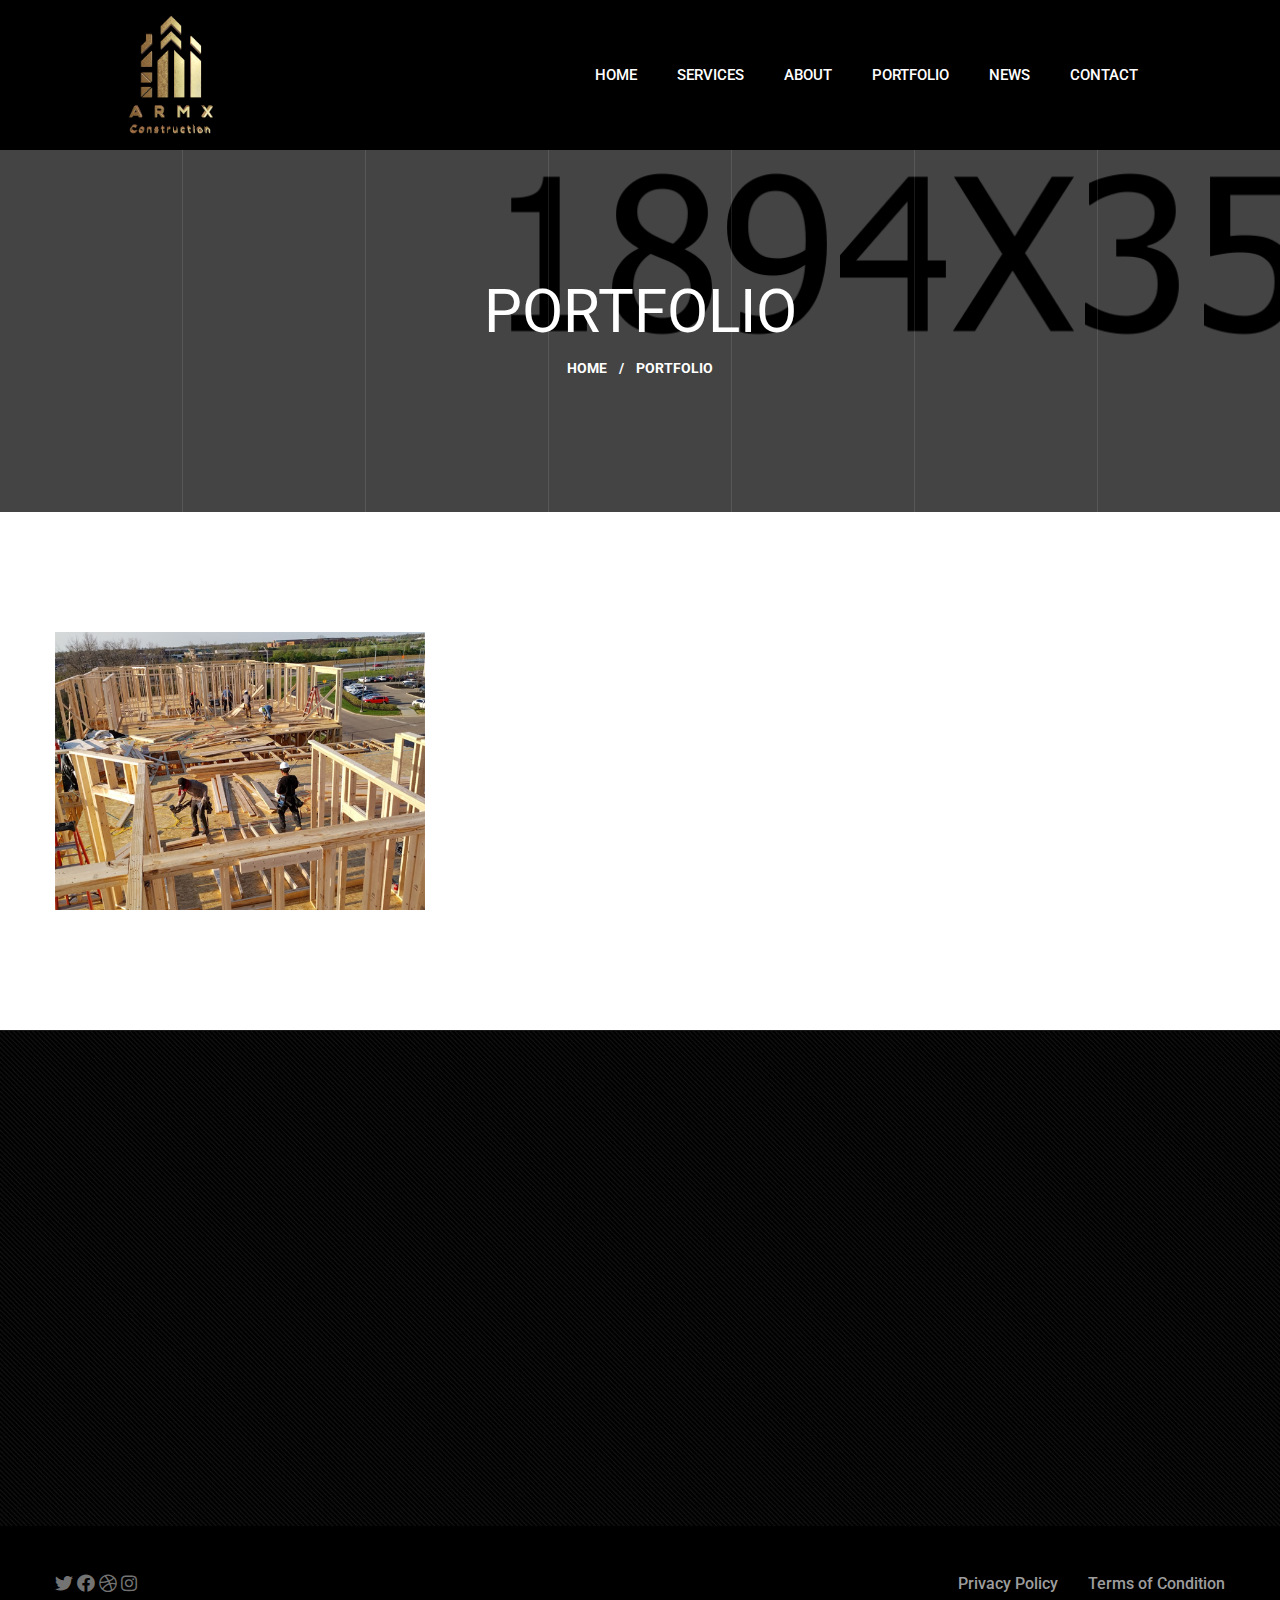
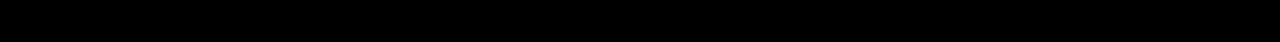
<file: files/framing.html>
<!DOCTYPE html>
<html lang="en">
  <head>
    <meta charset="UTF-8" />
    <meta name="viewport" content="width=device-width, initial-scale=1.0" />
    <title>Portfolio</title>
    <!-- favicons Icons -->
    <link
      rel="apple-touch-icon"
      sizes="180x180"
      href="assets/images/favicons/apple-touch-icon.png"
    />
    <link
      rel="icon"
      type="image/png"
      sizes="32x32"
      href="assets/images/favicons/DORADO.png"
    />
    <link
      rel="icon"
      type="image/png"
      sizes="16x16"
      href="assets/images/favicons/DORADO.png"
    />
    <link rel="manifest" href="assets/images/favicons/site.webmanifest" />
    <meta name="description" content="Crsine HTML Template For Car Services" />

    <!-- fonts -->
    <link rel="preconnect" href="https://fonts.gstatic.com" />
    <link
      href="https://fonts.googleapis.com/css2?family=Roboto:ital,wght@0,100;0,300;0,400;0,500;0,700;0,900;1,100;1,300;1,400;1,500;1,700;1,900&display=swap"
      rel="stylesheet"
    />

    <link
      rel="stylesheet"
      href="assets/vendors/bootstrap/css/bootstrap.min.css"
    />
    <link rel="stylesheet" href="assets/vendors/animate/animate.min.css" />
    <link rel="stylesheet" href="assets/vendors/fontawesome/css/all.min.css" />
    <link rel="stylesheet" href="assets/vendors/jarallax/jarallax.css" />
    <link
      rel="stylesheet"
      href="assets/vendors/jquery-magnific-popup/jquery.magnific-popup.css"
    />
    <link
      rel="stylesheet"
      href="assets/vendors/nouislider/nouislider.min.css"
    />
    <link
      rel="stylesheet"
      href="assets/vendors/nouislider/nouislider.pips.css"
    />
    <link rel="stylesheet" href="assets/vendors/odometer/odometer.min.css" />
    <link rel="stylesheet" href="assets/vendors/swiper/swiper.min.css" />
    <link rel="stylesheet" href="assets/vendors/kitecx-icons/style.css" />
    <link
      rel="stylesheet"
      href="assets/vendors/tiny-slider/tiny-slider.min.css"
    />
    <link rel="stylesheet" href="assets/vendors/reey-font/stylesheet.css" />
    <link
      rel="stylesheet"
      href="assets/vendors/owl-carousel/owl.carousel.min.css"
    />
    <link
      rel="stylesheet"
      href="assets/vendors/owl-carousel/owl.theme.default.min.css"
    />
    <link
      rel="stylesheet"
      href="assets/vendors/twentytwenty/twentytwenty.css"
    />

    <!-- template styles -->
    <link rel="stylesheet" href="assets/css/kitecx.css" />
    <link rel="stylesheet" href="assets/css/kitecx-responsive.css" />
  </head>

  <body>
    <div class="preloader">
      <img
        class="tamaño-logo"
        src="assets/images/logo/LOGO DORADO ALPHA  OK.png"
        alt=""
      />
    </div>
    <!-- /.preloader -->
    <div class="page-wrapper">
      <header class="main-header clearfix">
        <!-- <div class="main-header__three-line-icon">
                <a href="#" class="side-menu__toggler"><img
                        src="assets/images/resources/main-header-three-line-icon.png" alt=""></a>
            </div> -->
        <div class="container">
          <div class="main-menu-wrapper">
            <!-- <div class="main-header__logo"> -->
            <!-- <a href="index3.html">
                            <img style="width: 300px;height: 118px;" src="assets/images/logo/logo.jpeg" alt="">
                        </a> -->
            <!-- </div> -->
            <!-- <div class="main-menu-wrapper__top">
                        <div class="main-menu-wrapper__top-inner">
                            <div class="main-menu-wrapper__left">
                                <div class="main-menu-wrapper__left-content">
                                    <ul class="main-menu-wrapper__left-contact-box list-unstyled">
                                        <li>
                                            <div class="icon">
                                                <i class="fas fa-phone-square-alt"></i>
                                            </div>
                                            <div class="text">
                                                <p><a href="tel:92-666-888-0000">92 666 888 0000</a></p>
                                            </div>
                                        </li>
                                        <li>
                                            <div class="icon">
                                                <i class="fas fa-envelope"></i>
                                            </div>
                                            <div class="text">
                                                <p><a href="mailto:needhelp@company.com">needhelp@company.com</a></p>
                                            </div>
                                        </li>
                                    </ul>
                                </div>
                            </div>
                            <div class="main-menu-wrapper__right">
                                <div class="main-menu-wrapper__right-social">
                                    <a href="#"><i class="fab fa-twitter"></i></a>
                                    <a href="#" class="clr-fb"><i class="fab fa-facebook"></i></a>
                                    <a href="#" class="clr-dri"><i class="fab fa-dribbble"></i></a>
                                    <a href="#" class="clr-ins"><i class="fab fa-instagram"></i></a>
                                </div>
                            </div>
                        </div>
                    </div> -->
            <div class="main-menu-wrapper__bottom">
              <nav class="main-menu">
                <div class="main-menu__inner">
                  <a href="index.html">
                    <img
                      class="tamaño-logo"
                      src="assets/images/logo/LOGO DORADO ALPHA  OK.png"
                      alt=""
                    />
                  </a>
                  <a href="#" class="mobile-nav__toggler"
                    ><i class="fa fa-bars"></i
                  ></a>
                  <ul class="main-menu__list">
                    <li class="dropdown">
                      <a href="index.html">Home</a>
                    </li>
                    <li class="dropdown">
                      <a href="services.html">Services</a>
                    </li>
                    <li class="dropdown">
                      <a href="about.html">About</a>
                      <!-- <ul>
                                            <li><a href="about.html">About</a></li>
                                            <li><a href="our-mission.html">Our Mission</a></li>
                                            <li><a href="team.html">Team</a></li>
                                        </ul> -->
                    </li>
                    <li class="dropdown">
                      <a href="portfolio.html">Portfolio</a>
                      <!-- <ul>
                                            <li><a href="portfolio.html">Portfolio</a></li>
                                            <li><a href="portfolio-details.html">Portfolio Details</a></li>
                                        </ul> -->
                    </li>
                    <li class="dropdown">
                      <a href="news.html">News</a>
                      <!-- <ul>
                                            <li><a href="news.html">News</a></li>
                                            <li><a href="news-details.html">News Details</a></li>
                                        </ul> -->
                    </li>
                    <li class="dropdown">
                      <a href="contact.html">Contact</a>
                    </li>
                  </ul>
                  <!-- <div class="main-menu__right">
                                    <a href="#" class="main-menu__search search-toggler icon-magnifying-glass"></a>
                                    <a href="#" class="main-menu__cart icon-shopping-cart mini-cart__toggler"></a>
                                    <a href="#" class="main-menu__read-more-btn thm-btn">Read More </a>
                                </div> -->
                </div>
              </nav>
            </div>
          </div>
        </div>
      </header>

      <!--Page Header Start-->
      <section
        class="page-header"
        style="
          background-image: url(assets/images/backgrounds/page-header-bg.jpg);
        "
      >
        <div class="page-header-border"></div>
        <div class="page-header-border page-header-border-two"></div>
        <div class="page-header-border page-header-border-three"></div>
        <div class="page-header-border page-header-border-four"></div>
        <div class="page-header-border page-header-border-five"></div>
        <div class="page-header-border page-header-border-six"></div>
        <div class="container">
          <div class="page-header__inner">
            <h2>Portfolio</h2>
            <ul class="thm-breadcrumb list-unstyled">
              <li><a href="index.html">Home</a></li>
              <li><span>/</span></li>
              <li>Portfolio</li>
            </ul>
          </div>
        </div>
      </section>
      <!--Page Header End-->

      <!--Project One Start-->
      <section class="project-one portfolio-page">
        <div class="container">
          <div class="row">
            <div class="col-xl-4 col-lg-6 col-md-6">
              <!--Project One Single-->
              <div class="project-one__single">
                <div class="project-one__img-box">
                  <div class="project-one__img">
                    <img src="assets/images/project/Framing.png" alt="" />
                    <div class="project-one__hover">
                      <a
                        href="assets/images/project/Framing.png"
                        class="img-popup"
                        ><i class="fa fa-search-plus"></i
                      ></a>
                      <div class="project-one__hover-content">
                        <p class="project-one__hover-title">architect</p>
                        <h2 class="project-one__hover-name">
                          <a href="portfolio-details.html">Modern Villa</a>
                        </h2>
                      </div>
                    </div>
                  </div>
                </div>
              </div>
            </div>
          </div>
        </div>
      </section>
      <!--Project One End-->

      <!--Site Footer One Start-->
      <footer class="site-footer">
        <div class="site-footer__top"></div>
        <div class="site-footer__main">
          <div
            class="site-footer__main-pattern-bg1"
            style="background-image: url(assets/images/pattern/pattern-1.jpg)"
          ></div>
          <div class="container">
            <div class="row">
              <div
                class="col-xl-4 col-lg-6 col-md-6 wow fadeInUp"
                data-wow-delay="100ms"
              >
                <div class="footer-widget__column footer-widget__about">
                  <h3 class="footer-widget__title">Contact</h3>
                  <ul class="list-unstyled footer-widget__contact-list">
                    <li>
                      <div class="icon">
                        <i class="fas fa-phone-square-alt"></i>
                      </div>
                      <div class="text">
                        <p><a href="tel:92-666-888-0000">92 666 888 0000</a></p>
                      </div>
                    </li>
                    <li>
                      <div class="icon">
                        <i class="fas fa-envelope"></i>
                      </div>
                      <div class="text">
                        <p>
                          <a href="mailto:needhelp@company.com"
                            >needhelp@company.com</a
                          >
                        </p>
                      </div>
                    </li>
                    <li>
                      <div class="icon">
                        <i class="fas fa-map-marker-alt"></i>
                      </div>
                      <div class="text">
                        <p>66 Broklyn Street New York, USA</p>
                      </div>
                    </li>
                  </ul>
                </div>
              </div>
              <div
                class="col-xl-2 col-lg-6 col-md-6 wow fadeInUp"
                data-wow-delay="200ms"
              >
                <div
                  class="footer-widget__column footer-widget__links clearfix"
                >
                  <h3 class="footer-widget__title">Links</h3>
                  <ul class="footer-widget__links-list list-unstyled">
                    <li><a href="about.html">About Us</a></li>
                    <li><a href="our-mission.html">Our Mission</a></li>
                    <li><a href="team.html">Meet the Team</a></li>
                    <li><a href="#">Our Projects</a></li>
                    <li><a href="contact.html">Contact</a></li>
                  </ul>
                </div>
              </div>
              <div
                class="col-xl-2 col-lg-6 col-md-6 wow fadeInUp"
                data-wow-delay="300ms"
              >
                <div class="footer-widget__column footer-widget__explore">
                  <h3 class="footer-widget__title">Explore</h3>
                  <ul class="footer-widget__explore-list list-unstyled">
                    <li><a href="#">Types of Designs</a></li>
                    <li><a href="#">Our Story</a></li>
                    <li><a href="#">Latest News</a></li>
                    <li><a href="#">Help Center</a></li>
                  </ul>
                </div>
              </div>
              <div
                class="col-xl-2 col-lg-6 col-md-6 wow fadeInUp"
                data-wow-delay="300ms"
              >
                <div class="footer-widget__column footer-widget__explore">
                  <iframe
                    src="https://www.google.com/maps/embed?pb=!1m18!1m12!1m3!1d6580.128093867513!2d-58.87022355353203!3d-34.45052204728248!2m3!1f0!2f0!3f0!3m2!1i1024!2i768!4f13.1!3m3!1m2!1s0x95bc9de07203e295%3A0x225030d7c6aa960a!2sParque%20Empresarial%20Austral!5e0!3m2!1ses!2sar!4v1710775355045!5m2!1ses!2sar"
                    width="500"
                    height="300"
                    style="border: 0"
                    allowfullscreen=""
                    loading="lazy"
                    referrerpolicy="no-referrer-when-downgrade"
                  ></iframe>
                </div>
              </div>

              <div
                class="col-xl-4 col-lg-6 col-md-6 wow fadeInUp"
                data-wow-delay="400ms"
              >
                <div class="footer-widget__column footer-widget__newsletter">
                  <!-- <h3 class="footer-widget__title">Newsletter</h3>
                                <p class="footer-widget__newsletter-text">Sign up now for weekly news and updates</p>
                                <form class="footer-widget__newsletter-form">
                                    <div class="footer-widget__newsletter-input-box">
                                        <input type="email" placeholder="Email address" name="email">
                                        <button type="submit" class="footer-widget__newsletter-btn"><i
                                                class="icon-right-arrow"></i></button>
                                    </div>
                                </form> -->
                  <!-- <div class="site-footer__social">
                                    <a href="#"><i class="fab fa-twitter"></i></a>
                                    <a href="#" class="clr-fb"><i class="fab fa-facebook"></i></a>
                                    <a href="#" class="clr-dri"><i class="fab fa-dribbble"></i></a>
                                    <a href="#" class="clr-ins"><i class="fab fa-instagram"></i></a>
                                </div> -->
                </div>
              </div>
            </div>
          </div>
        </div>
        <div class="site-footer-bottom">
          <div class="container">
            <div class="row">
              <div class="col-xl-12">
                <div class="site-footer-bottom__inner">
                  <div class="site-footer-bottom__left">
                    <a href="#"><i class="fab fa-twitter"></i></a>
                    <a href="#" class="clr-fb"
                      ><i class="fab fa-facebook"></i
                    ></a>
                    <a href="#" class="clr-dri"
                      ><i class="fab fa-dribbble"></i
                    ></a>
                    <a href="#" class="clr-ins"
                      ><i class="fab fa-instagram"></i
                    ></a>
                  </div>
                  <ul class="site-footer-bottom__menu list-unstyled">
                    <li><a href="#">Privacy Policy</a></li>
                    <li><a href="#">Terms of Condition</a></li>
                  </ul>
                </div>
              </div>
            </div>
          </div>
        </div>
      </footer>
      <!--Site Footer One End-->
    </div>
    <!-- /.page-wrapper -->

    <div class="mobile-nav__wrapper">
      <div class="mobile-nav__overlay mobile-nav__toggler"></div>
      <!-- /.mobile-nav__overlay -->
      <div class="mobile-nav__content">
        <span class="mobile-nav__close mobile-nav__toggler"></span>

        <div class="logo-box">
          <a href="index.html" aria-label="logo image"
            ><img src="assets/images/resources/logo-2.png" width="155" alt=""
          /></a>
        </div>
        <!-- /.logo-box -->
        <div class="mobile-nav__container"></div>
        <!-- /.mobile-nav__container -->

        <ul class="mobile-nav__contact list-unstyled">
          <li>
            <i class="fa fa-envelope"></i>
            <a href="mailto:needhelp@packageName__.com">needhelp@kitecx.com</a>
          </li>
          <li>
            <i class="fa fa-phone-alt"></i>
            <a href="tel:666-888-0000">666 888 0000</a>
          </li>
        </ul>
        <!-- /.mobile-nav__contact -->
        <div class="mobile-nav__top">
          <div class="mobile-nav__social">
            <a href="#" class="fab fa-twitter"></a>
            <a href="#" class="fab fa-facebook-square"></a>
            <a href="#" class="fab fa-pinterest-p"></a>
            <a href="#" class="fab fa-instagram"></a>
          </div>
          <!-- /.mobile-nav__social -->
        </div>
        <!-- /.mobile-nav__top -->
      </div>
      <!-- /.mobile-nav__content -->
    </div>
    <!-- /.mobile-nav__wrapper -->

    <div class="side-menu__block">
      <div
        class="side-menu__block-overlay custom-cursor__overlay side-menu__toggler"
      >
        <div class="cursor"></div>
        <div class="cursor-follower"></div>
      </div>
      <!-- /.side-menu__block-overlay -->
      <div class="side-menu__block-inner">
        <span class="side-menu__close side-menu__toggler"></span>
        <a href="index.html">
          <img src="assets/images/resources/logo-1.png" alt="" />
        </a>
        <div class="side-menu__block-about">
          <h3 class="side-menu__block__title">About Us</h3>
          <!-- /.side-menu__block__title -->
          <p class="side-menu__block-about__text">
            We must explain to you how all seds this mistakens idea off
            denouncing pleasures and praising pain was born and I will give you
            a completed accounts off the system and
          </p>
          <!-- /.side-menu__block-about__text -->
          <a href="#" class="thm-btn side-menu__block-about__btn"
            >Get Consulation</a
          >
        </div>
        <!-- /.side-menu__block-about -->
        <hr class="side-menu__block-line" />
        <div class="side-menu__block-contact">
          <h3 class="side-menu__block__title">Contact Us</h3>
          <!-- /.side-menu__block__title -->
          <ul class="side-menu__block-contact__list">
            <li class="side-menu__block-contact__list-item">
              <i class="fa fa-map-marker"></i>
              Rock St 12, Newyork City, USA
            </li>
            <!-- /.side-menu__block-contact__list-item -->
            <li class="side-menu__block-contact__list-item">
              <i class="fa fa-phone"></i>
              (000) 111-222-4444
            </li>
            <!-- /.side-menu__block-contact__list-item -->
            <li class="side-menu__block-contact__list-item">
              <i class="fa fa-envelope"></i>
              kitecx@mail.com
            </li>
            <!-- /.side-menu__block-contact__list-item -->
            <li class="side-menu__block-contact__list-item">
              <i class="fa fa-clock"></i>
              09.00 to 18.00 Sunday: Closed
            </li>
            <!-- /.side-menu__block-contact__list-item -->
          </ul>
          <!-- /.side-menu__block-contact__list -->
        </div>
        <!-- /.side-menu__block-contact -->
        <p class="side-menu__block__text site-footer__copy-text">
          <a href="#">Kitecx</a> <i class="fa fa-copyright"></i> 2021 All Right
          Reserved
        </p>
      </div>
      <!-- /.side-menu__block-inner -->
    </div>
    <!-- /.side-menu__block -->

    <div class="search-popup">
      <div class="search-popup__overlay search-toggler"></div>
      <!-- /.search-popup__overlay -->
      <div class="search-popup__content">
        <form action="#">
          <label for="search" class="sr-only">search here</label
          ><!-- /.sr-only -->
          <input type="text" id="search" placeholder="Search Here..." />
          <button type="submit" aria-label="search submit" class="thm-btn">
            <i class="icon-magnifying-glass"></i>
          </button>
        </form>
      </div>
      <!-- /.search-popup__content -->
    </div>
    <!-- /.search-popup -->

    <a href="#" data-target="html" class="scroll-to-target scroll-to-top"
      ><i class="fa fa-angle-up"></i
    ></a>

    <script src="assets/vendors/jquery/jquery-3.5.1.min.js"></script>
    <script src="assets/vendors/bootstrap/js/bootstrap.bundle.min.js"></script>
    <script src="assets/vendors/jarallax/jarallax.min.js"></script>
    <script src="assets/vendors/jquery-ajaxchimp/jquery.ajaxchimp.min.js"></script>
    <script src="assets/vendors/jquery-appear/jquery.appear.min.js"></script>
    <script src="assets/vendors/jquery-circle-progress/jquery.circle-progress.min.js"></script>
    <script src="assets/vendors/jquery-magnific-popup/jquery.magnific-popup.min.js"></script>
    <script src="assets/vendors/jquery-validate/jquery.validate.min.js"></script>
    <script src="assets/vendors/nouislider/nouislider.min.js"></script>
    <script src="assets/vendors/odometer/odometer.min.js"></script>
    <script src="assets/vendors/swiper/swiper.min.js"></script>
    <script src="assets/vendors/tiny-slider/tiny-slider.min.js"></script>
    <script src="assets/vendors/wnumb/wNumb.min.js"></script>
    <script src="assets/vendors/wow/wow.js"></script>
    <script src="assets/vendors/isotope/isotope.js"></script>
    <script src="assets/vendors/countdown/countdown.min.js"></script>
    <script src="assets/vendors/owl-carousel/owl.carousel.min.js"></script>
    <script src="assets/vendors/twentytwenty/twentytwenty.js"></script>
    <script src="http://maps.google.com/maps/api/js?key=AIzaSyATY4Rxc8jNvDpsK8ZetC7JyN4PFVYGCGM"></script>

    <!-- template js -->
    <script src="assets/js/kitecx.js"></script>
  </body>
</html>
</file>
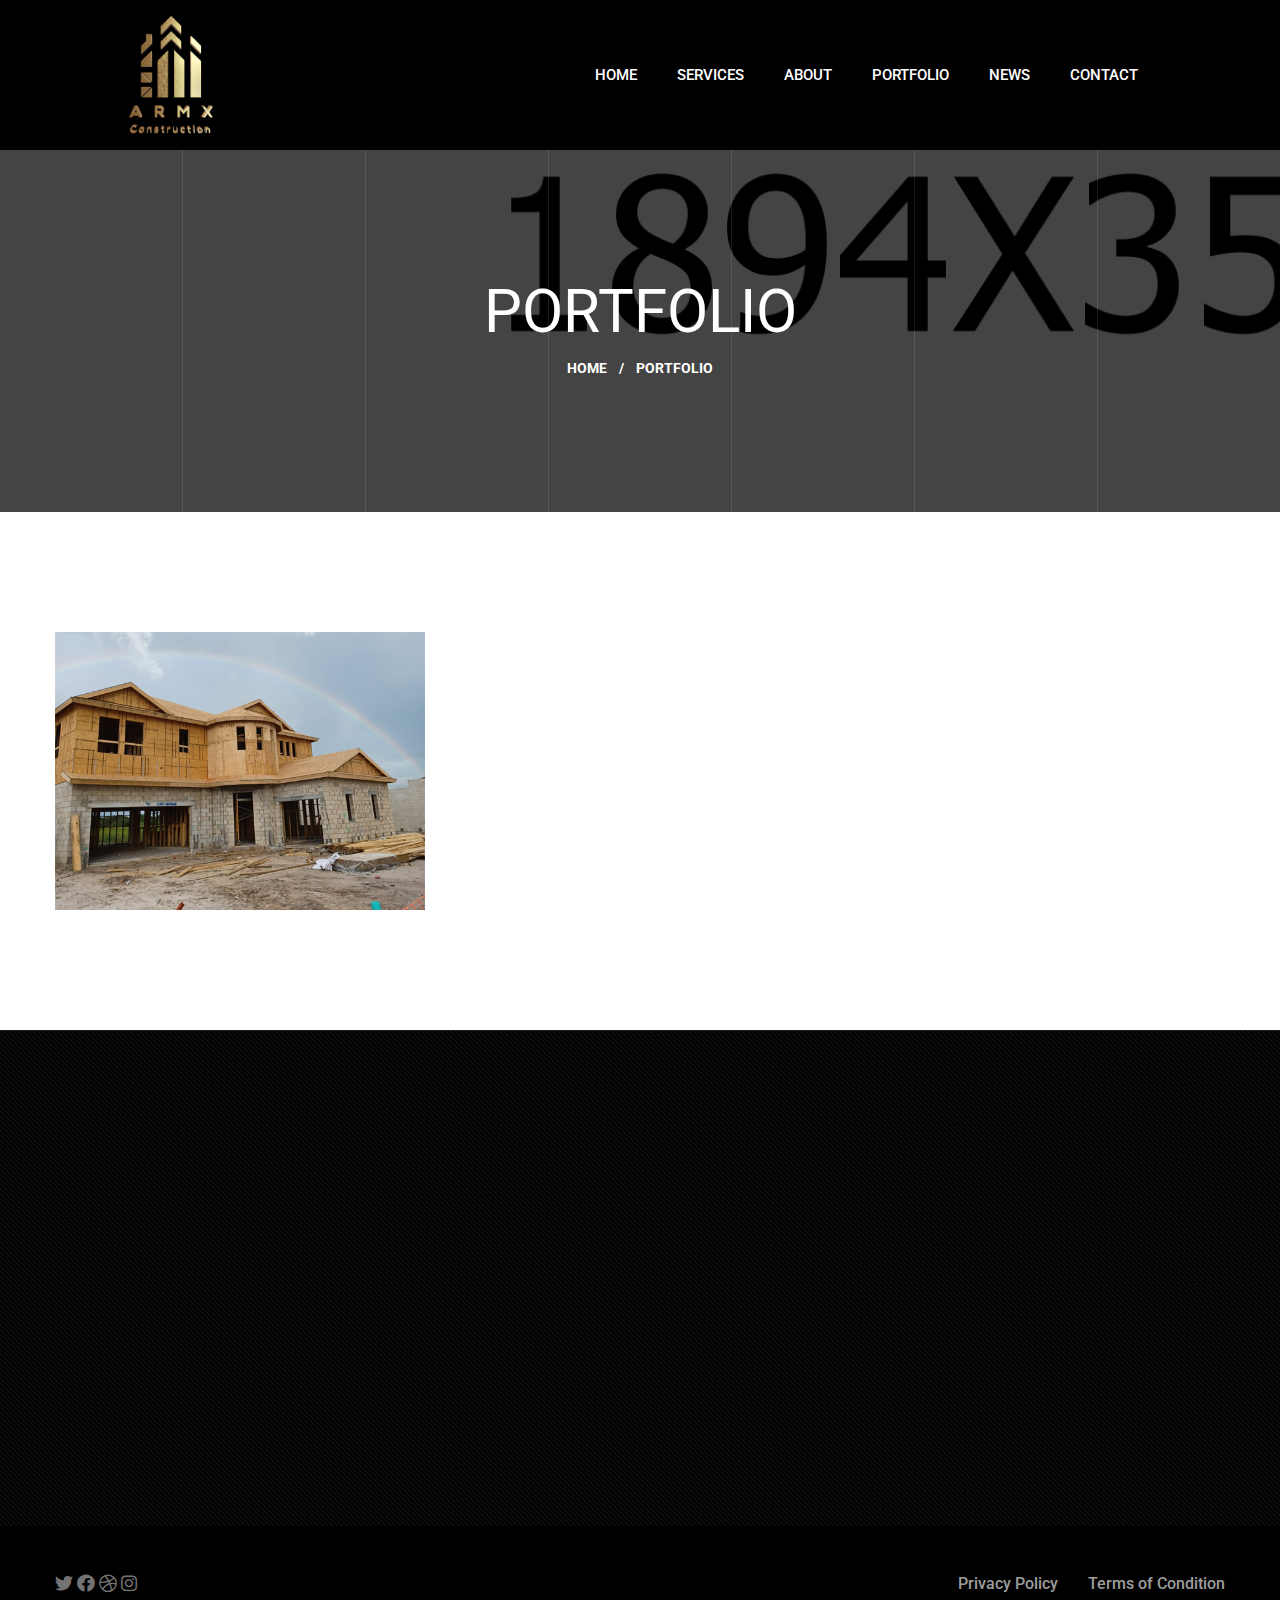
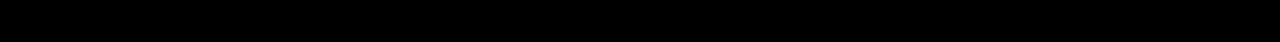
<file: files/newconstruction.html>
<!DOCTYPE html>
<html lang="en">
  <head>
    <meta charset="UTF-8" />
    <meta name="viewport" content="width=device-width, initial-scale=1.0" />
    <title>Portfolio</title>
    <!-- favicons Icons -->
    <link
      rel="apple-touch-icon"
      sizes="180x180"
      href="assets/images/favicons/apple-touch-icon.png"
    />
    <link
      rel="icon"
      type="image/png"
      sizes="32x32"
      href="assets/images/favicons/DORADO.png"
    />
    <link
      rel="icon"
      type="image/png"
      sizes="16x16"
      href="assets/images/favicons/DORADO.png"
    />
    <link rel="manifest" href="assets/images/favicons/site.webmanifest" />
    <meta name="description" content="Crsine HTML Template For Car Services" />

    <!-- fonts -->
    <link rel="preconnect" href="https://fonts.gstatic.com" />
    <link
      href="https://fonts.googleapis.com/css2?family=Roboto:ital,wght@0,100;0,300;0,400;0,500;0,700;0,900;1,100;1,300;1,400;1,500;1,700;1,900&display=swap"
      rel="stylesheet"
    />

    <link
      rel="stylesheet"
      href="assets/vendors/bootstrap/css/bootstrap.min.css"
    />
    <link rel="stylesheet" href="assets/vendors/animate/animate.min.css" />
    <link rel="stylesheet" href="assets/vendors/fontawesome/css/all.min.css" />
    <link rel="stylesheet" href="assets/vendors/jarallax/jarallax.css" />
    <link
      rel="stylesheet"
      href="assets/vendors/jquery-magnific-popup/jquery.magnific-popup.css"
    />
    <link
      rel="stylesheet"
      href="assets/vendors/nouislider/nouislider.min.css"
    />
    <link
      rel="stylesheet"
      href="assets/vendors/nouislider/nouislider.pips.css"
    />
    <link rel="stylesheet" href="assets/vendors/odometer/odometer.min.css" />
    <link rel="stylesheet" href="assets/vendors/swiper/swiper.min.css" />
    <link rel="stylesheet" href="assets/vendors/kitecx-icons/style.css" />
    <link
      rel="stylesheet"
      href="assets/vendors/tiny-slider/tiny-slider.min.css"
    />
    <link rel="stylesheet" href="assets/vendors/reey-font/stylesheet.css" />
    <link
      rel="stylesheet"
      href="assets/vendors/owl-carousel/owl.carousel.min.css"
    />
    <link
      rel="stylesheet"
      href="assets/vendors/owl-carousel/owl.theme.default.min.css"
    />
    <link
      rel="stylesheet"
      href="assets/vendors/twentytwenty/twentytwenty.css"
    />

    <!-- template styles -->
    <link rel="stylesheet" href="assets/css/kitecx.css" />
    <link rel="stylesheet" href="assets/css/kitecx-responsive.css" />
  </head>

  <body>
    <div class="preloader">
      <img
        class="tamaño-logo"
        src="assets/images/logo/LOGO DORADO ALPHA  OK.png"
        alt=""
      />
    </div>
    <!-- /.preloader -->
    <div class="page-wrapper">
      <header class="main-header clearfix">
        <!-- <div class="main-header__three-line-icon">
                <a href="#" class="side-menu__toggler"><img
                        src="assets/images/resources/main-header-three-line-icon.png" alt=""></a>
            </div> -->
        <div class="container">
          <div class="main-menu-wrapper">
            <!-- <div class="main-header__logo"> -->
            <!-- <a href="index3.html">
                            <img style="width: 300px;height: 118px;" src="assets/images/logo/logo.jpeg" alt="">
                        </a> -->
            <!-- </div> -->
            <!-- <div class="main-menu-wrapper__top">
                        <div class="main-menu-wrapper__top-inner">
                            <div class="main-menu-wrapper__left">
                                <div class="main-menu-wrapper__left-content">
                                    <ul class="main-menu-wrapper__left-contact-box list-unstyled">
                                        <li>
                                            <div class="icon">
                                                <i class="fas fa-phone-square-alt"></i>
                                            </div>
                                            <div class="text">
                                                <p><a href="tel:92-666-888-0000">92 666 888 0000</a></p>
                                            </div>
                                        </li>
                                        <li>
                                            <div class="icon">
                                                <i class="fas fa-envelope"></i>
                                            </div>
                                            <div class="text">
                                                <p><a href="mailto:needhelp@company.com">needhelp@company.com</a></p>
                                            </div>
                                        </li>
                                    </ul>
                                </div>
                            </div>
                            <div class="main-menu-wrapper__right">
                                <div class="main-menu-wrapper__right-social">
                                    <a href="#"><i class="fab fa-twitter"></i></a>
                                    <a href="#" class="clr-fb"><i class="fab fa-facebook"></i></a>
                                    <a href="#" class="clr-dri"><i class="fab fa-dribbble"></i></a>
                                    <a href="#" class="clr-ins"><i class="fab fa-instagram"></i></a>
                                </div>
                            </div>
                        </div>
                    </div> -->
            <div class="main-menu-wrapper__bottom">
              <nav class="main-menu">
                <div class="main-menu__inner">
                  <a href="index.html">
                    <img
                      class="tamaño-logo"
                      src="assets/images/logo/LOGO DORADO ALPHA  OK.png"
                      alt=""
                    />
                  </a>
                  <a href="#" class="mobile-nav__toggler"
                    ><i class="fa fa-bars"></i
                  ></a>
                  <ul class="main-menu__list">
                    <li class="dropdown">
                      <a href="index.html">Home</a>
                    </li>
                    <li class="dropdown">
                      <a href="services.html">Services</a>
                    </li>
                    <li class="dropdown">
                      <a href="about.html">About</a>
                      <!-- <ul>
                                            <li><a href="about.html">About</a></li>
                                            <li><a href="our-mission.html">Our Mission</a></li>
                                            <li><a href="team.html">Team</a></li>
                                        </ul> -->
                    </li>
                    <li class="dropdown">
                      <a href="portfolio.html">Portfolio</a>
                      <!-- <ul>
                                            <li><a href="portfolio.html">Portfolio</a></li>
                                            <li><a href="portfolio-details.html">Portfolio Details</a></li>
                                        </ul> -->
                    </li>
                    <li class="dropdown">
                      <a href="news.html">News</a>
                      <!-- <ul>
                                            <li><a href="news.html">News</a></li>
                                            <li><a href="news-details.html">News Details</a></li>
                                        </ul> -->
                    </li>
                    <li class="dropdown">
                      <a href="contact.html">Contact</a>
                    </li>
                  </ul>
                  <!-- <div class="main-menu__right">
                                    <a href="#" class="main-menu__search search-toggler icon-magnifying-glass"></a>
                                    <a href="#" class="main-menu__cart icon-shopping-cart mini-cart__toggler"></a>
                                    <a href="#" class="main-menu__read-more-btn thm-btn">Read More </a>
                                </div> -->
                </div>
              </nav>
            </div>
          </div>
        </div>
      </header>

      <!--Page Header Start-->
      <section
        class="page-header"
        style="
          background-image: url(assets/images/backgrounds/page-header-bg.jpg);
        "
      >
        <div class="page-header-border"></div>
        <div class="page-header-border page-header-border-two"></div>
        <div class="page-header-border page-header-border-three"></div>
        <div class="page-header-border page-header-border-four"></div>
        <div class="page-header-border page-header-border-five"></div>
        <div class="page-header-border page-header-border-six"></div>
        <div class="container">
          <div class="page-header__inner">
            <h2>Portfolio</h2>
            <ul class="thm-breadcrumb list-unstyled">
              <li><a href="index.html">Home</a></li>
              <li><span>/</span></li>
              <li>Portfolio</li>
            </ul>
          </div>
        </div>
      </section>
      <!--Page Header End-->

      <!--Project One Start-->
      <section class="project-one portfolio-page">
        <div class="container">
          <div class="row">
            <div class="col-xl-4 col-lg-6 col-md-6">
              <!--Project One Single-->
              <div class="project-one__single">
                <div class="project-one__img-box">
                  <div class="project-one__img">
                    <img
                      src="assets/images/project/New construction.png"
                      alt=""
                    />
                    <div class="project-one__hover">
                      <a
                        href="assets/images/project/New construction.png"
                        class="img-popup"
                        ><i class="fa fa-search-plus"></i
                      ></a>
                      <div class="project-one__hover-content">
                        <p class="project-one__hover-title">architect</p>
                        <h2 class="project-one__hover-name">
                          <a href="portfolio-details.html">Modern Villa</a>
                        </h2>
                      </div>
                    </div>
                  </div>
                </div>
              </div>
            </div>
          </div>
        </div>
      </section>
      <!--Project One End-->

      <!--Site Footer One Start-->
      <footer class="site-footer">
        <div class="site-footer__top"></div>
        <div class="site-footer__main">
          <div
            class="site-footer__main-pattern-bg1"
            style="background-image: url(assets/images/pattern/pattern-1.jpg)"
          ></div>
          <div class="container">
            <div class="row">
              <div
                class="col-xl-4 col-lg-6 col-md-6 wow fadeInUp"
                data-wow-delay="100ms"
              >
                <div class="footer-widget__column footer-widget__about">
                  <h3 class="footer-widget__title">Contact</h3>
                  <ul class="list-unstyled footer-widget__contact-list">
                    <li>
                      <div class="icon">
                        <i class="fas fa-phone-square-alt"></i>
                      </div>
                      <div class="text">
                        <p><a href="tel:92-666-888-0000">92 666 888 0000</a></p>
                      </div>
                    </li>
                    <li>
                      <div class="icon">
                        <i class="fas fa-envelope"></i>
                      </div>
                      <div class="text">
                        <p>
                          <a href="mailto:needhelp@company.com"
                            >needhelp@company.com</a
                          >
                        </p>
                      </div>
                    </li>
                    <li>
                      <div class="icon">
                        <i class="fas fa-map-marker-alt"></i>
                      </div>
                      <div class="text">
                        <p>66 Broklyn Street New York, USA</p>
                      </div>
                    </li>
                  </ul>
                </div>
              </div>
              <div
                class="col-xl-2 col-lg-6 col-md-6 wow fadeInUp"
                data-wow-delay="200ms"
              >
                <div
                  class="footer-widget__column footer-widget__links clearfix"
                >
                  <h3 class="footer-widget__title">Links</h3>
                  <ul class="footer-widget__links-list list-unstyled">
                    <li><a href="about.html">About Us</a></li>
                    <li><a href="our-mission.html">Our Mission</a></li>
                    <li><a href="team.html">Meet the Team</a></li>
                    <li><a href="#">Our Projects</a></li>
                    <li><a href="contact.html">Contact</a></li>
                  </ul>
                </div>
              </div>
              <div
                class="col-xl-2 col-lg-6 col-md-6 wow fadeInUp"
                data-wow-delay="300ms"
              >
                <div class="footer-widget__column footer-widget__explore">
                  <h3 class="footer-widget__title">Explore</h3>
                  <ul class="footer-widget__explore-list list-unstyled">
                    <li><a href="#">Types of Designs</a></li>
                    <li><a href="#">Our Story</a></li>
                    <li><a href="#">Latest News</a></li>
                    <li><a href="#">Help Center</a></li>
                  </ul>
                </div>
              </div>
              <div
                class="col-xl-2 col-lg-6 col-md-6 wow fadeInUp"
                data-wow-delay="300ms"
              >
                <div class="footer-widget__column footer-widget__explore">
                  <iframe
                    src="https://www.google.com/maps/embed?pb=!1m18!1m12!1m3!1d6580.128093867513!2d-58.87022355353203!3d-34.45052204728248!2m3!1f0!2f0!3f0!3m2!1i1024!2i768!4f13.1!3m3!1m2!1s0x95bc9de07203e295%3A0x225030d7c6aa960a!2sParque%20Empresarial%20Austral!5e0!3m2!1ses!2sar!4v1710775355045!5m2!1ses!2sar"
                    width="500"
                    height="300"
                    style="border: 0"
                    allowfullscreen=""
                    loading="lazy"
                    referrerpolicy="no-referrer-when-downgrade"
                  ></iframe>
                </div>
              </div>

              <div
                class="col-xl-4 col-lg-6 col-md-6 wow fadeInUp"
                data-wow-delay="400ms"
              >
                <div class="footer-widget__column footer-widget__newsletter">
                  <!-- <h3 class="footer-widget__title">Newsletter</h3>
                                <p class="footer-widget__newsletter-text">Sign up now for weekly news and updates</p>
                                <form class="footer-widget__newsletter-form">
                                    <div class="footer-widget__newsletter-input-box">
                                        <input type="email" placeholder="Email address" name="email">
                                        <button type="submit" class="footer-widget__newsletter-btn"><i
                                                class="icon-right-arrow"></i></button>
                                    </div>
                                </form> -->
                  <!-- <div class="site-footer__social">
                                    <a href="#"><i class="fab fa-twitter"></i></a>
                                    <a href="#" class="clr-fb"><i class="fab fa-facebook"></i></a>
                                    <a href="#" class="clr-dri"><i class="fab fa-dribbble"></i></a>
                                    <a href="#" class="clr-ins"><i class="fab fa-instagram"></i></a>
                                </div> -->
                </div>
              </div>
            </div>
          </div>
        </div>
        <div class="site-footer-bottom">
          <div class="container">
            <div class="row">
              <div class="col-xl-12">
                <div class="site-footer-bottom__inner">
                  <div class="site-footer-bottom__left">
                    <a href="#"><i class="fab fa-twitter"></i></a>
                    <a href="#" class="clr-fb"
                      ><i class="fab fa-facebook"></i
                    ></a>
                    <a href="#" class="clr-dri"
                      ><i class="fab fa-dribbble"></i
                    ></a>
                    <a href="#" class="clr-ins"
                      ><i class="fab fa-instagram"></i
                    ></a>
                  </div>
                  <ul class="site-footer-bottom__menu list-unstyled">
                    <li><a href="#">Privacy Policy</a></li>
                    <li><a href="#">Terms of Condition</a></li>
                  </ul>
                </div>
              </div>
            </div>
          </div>
        </div>
      </footer>
      <!--Site Footer One End-->
    </div>
    <!-- /.page-wrapper -->

    <div class="mobile-nav__wrapper">
      <div class="mobile-nav__overlay mobile-nav__toggler"></div>
      <!-- /.mobile-nav__overlay -->
      <div class="mobile-nav__content">
        <span class="mobile-nav__close mobile-nav__toggler"></span>

        <div class="logo-box">
          <a href="index.html" aria-label="logo image"
            ><img src="assets/images/resources/logo-2.png" width="155" alt=""
          /></a>
        </div>
        <!-- /.logo-box -->
        <div class="mobile-nav__container"></div>
        <!-- /.mobile-nav__container -->

        <ul class="mobile-nav__contact list-unstyled">
          <li>
            <i class="fa fa-envelope"></i>
            <a href="mailto:needhelp@packageName__.com">needhelp@kitecx.com</a>
          </li>
          <li>
            <i class="fa fa-phone-alt"></i>
            <a href="tel:666-888-0000">666 888 0000</a>
          </li>
        </ul>
        <!-- /.mobile-nav__contact -->
        <div class="mobile-nav__top">
          <div class="mobile-nav__social">
            <a href="#" class="fab fa-twitter"></a>
            <a href="#" class="fab fa-facebook-square"></a>
            <a href="#" class="fab fa-pinterest-p"></a>
            <a href="#" class="fab fa-instagram"></a>
          </div>
          <!-- /.mobile-nav__social -->
        </div>
        <!-- /.mobile-nav__top -->
      </div>
      <!-- /.mobile-nav__content -->
    </div>
    <!-- /.mobile-nav__wrapper -->

    <div class="side-menu__block">
      <div
        class="side-menu__block-overlay custom-cursor__overlay side-menu__toggler"
      >
        <div class="cursor"></div>
        <div class="cursor-follower"></div>
      </div>
      <!-- /.side-menu__block-overlay -->
      <div class="side-menu__block-inner">
        <span class="side-menu__close side-menu__toggler"></span>
        <a href="index.html">
          <img src="assets/images/resources/logo-1.png" alt="" />
        </a>
        <div class="side-menu__block-about">
          <h3 class="side-menu__block__title">About Us</h3>
          <!-- /.side-menu__block__title -->
          <p class="side-menu__block-about__text">
            We must explain to you how all seds this mistakens idea off
            denouncing pleasures and praising pain was born and I will give you
            a completed accounts off the system and
          </p>
          <!-- /.side-menu__block-about__text -->
          <a href="#" class="thm-btn side-menu__block-about__btn"
            >Get Consulation</a
          >
        </div>
        <!-- /.side-menu__block-about -->
        <hr class="side-menu__block-line" />
        <div class="side-menu__block-contact">
          <h3 class="side-menu__block__title">Contact Us</h3>
          <!-- /.side-menu__block__title -->
          <ul class="side-menu__block-contact__list">
            <li class="side-menu__block-contact__list-item">
              <i class="fa fa-map-marker"></i>
              Rock St 12, Newyork City, USA
            </li>
            <!-- /.side-menu__block-contact__list-item -->
            <li class="side-menu__block-contact__list-item">
              <i class="fa fa-phone"></i>
              (000) 111-222-4444
            </li>
            <!-- /.side-menu__block-contact__list-item -->
            <li class="side-menu__block-contact__list-item">
              <i class="fa fa-envelope"></i>
              kitecx@mail.com
            </li>
            <!-- /.side-menu__block-contact__list-item -->
            <li class="side-menu__block-contact__list-item">
              <i class="fa fa-clock"></i>
              09.00 to 18.00 Sunday: Closed
            </li>
            <!-- /.side-menu__block-contact__list-item -->
          </ul>
          <!-- /.side-menu__block-contact__list -->
        </div>
        <!-- /.side-menu__block-contact -->
        <p class="side-menu__block__text site-footer__copy-text">
          <a href="#">Kitecx</a> <i class="fa fa-copyright"></i> 2021 All Right
          Reserved
        </p>
      </div>
      <!-- /.side-menu__block-inner -->
    </div>
    <!-- /.side-menu__block -->

    <div class="search-popup">
      <div class="search-popup__overlay search-toggler"></div>
      <!-- /.search-popup__overlay -->
      <div class="search-popup__content">
        <form action="#">
          <label for="search" class="sr-only">search here</label
          ><!-- /.sr-only -->
          <input type="text" id="search" placeholder="Search Here..." />
          <button type="submit" aria-label="search submit" class="thm-btn">
            <i class="icon-magnifying-glass"></i>
          </button>
        </form>
      </div>
      <!-- /.search-popup__content -->
    </div>
    <!-- /.search-popup -->

    <a href="#" data-target="html" class="scroll-to-target scroll-to-top"
      ><i class="fa fa-angle-up"></i
    ></a>

    <script src="assets/vendors/jquery/jquery-3.5.1.min.js"></script>
    <script src="assets/vendors/bootstrap/js/bootstrap.bundle.min.js"></script>
    <script src="assets/vendors/jarallax/jarallax.min.js"></script>
    <script src="assets/vendors/jquery-ajaxchimp/jquery.ajaxchimp.min.js"></script>
    <script src="assets/vendors/jquery-appear/jquery.appear.min.js"></script>
    <script src="assets/vendors/jquery-circle-progress/jquery.circle-progress.min.js"></script>
    <script src="assets/vendors/jquery-magnific-popup/jquery.magnific-popup.min.js"></script>
    <script src="assets/vendors/jquery-validate/jquery.validate.min.js"></script>
    <script src="assets/vendors/nouislider/nouislider.min.js"></script>
    <script src="assets/vendors/odometer/odometer.min.js"></script>
    <script src="assets/vendors/swiper/swiper.min.js"></script>
    <script src="assets/vendors/tiny-slider/tiny-slider.min.js"></script>
    <script src="assets/vendors/wnumb/wNumb.min.js"></script>
    <script src="assets/vendors/wow/wow.js"></script>
    <script src="assets/vendors/isotope/isotope.js"></script>
    <script src="assets/vendors/countdown/countdown.min.js"></script>
    <script src="assets/vendors/owl-carousel/owl.carousel.min.js"></script>
    <script src="assets/vendors/twentytwenty/twentytwenty.js"></script>
    <script src="http://maps.google.com/maps/api/js?key=AIzaSyATY4Rxc8jNvDpsK8ZetC7JyN4PFVYGCGM"></script>

    <!-- template js -->
    <script src="assets/js/kitecx.js"></script>
  </body>
</html>
</file>
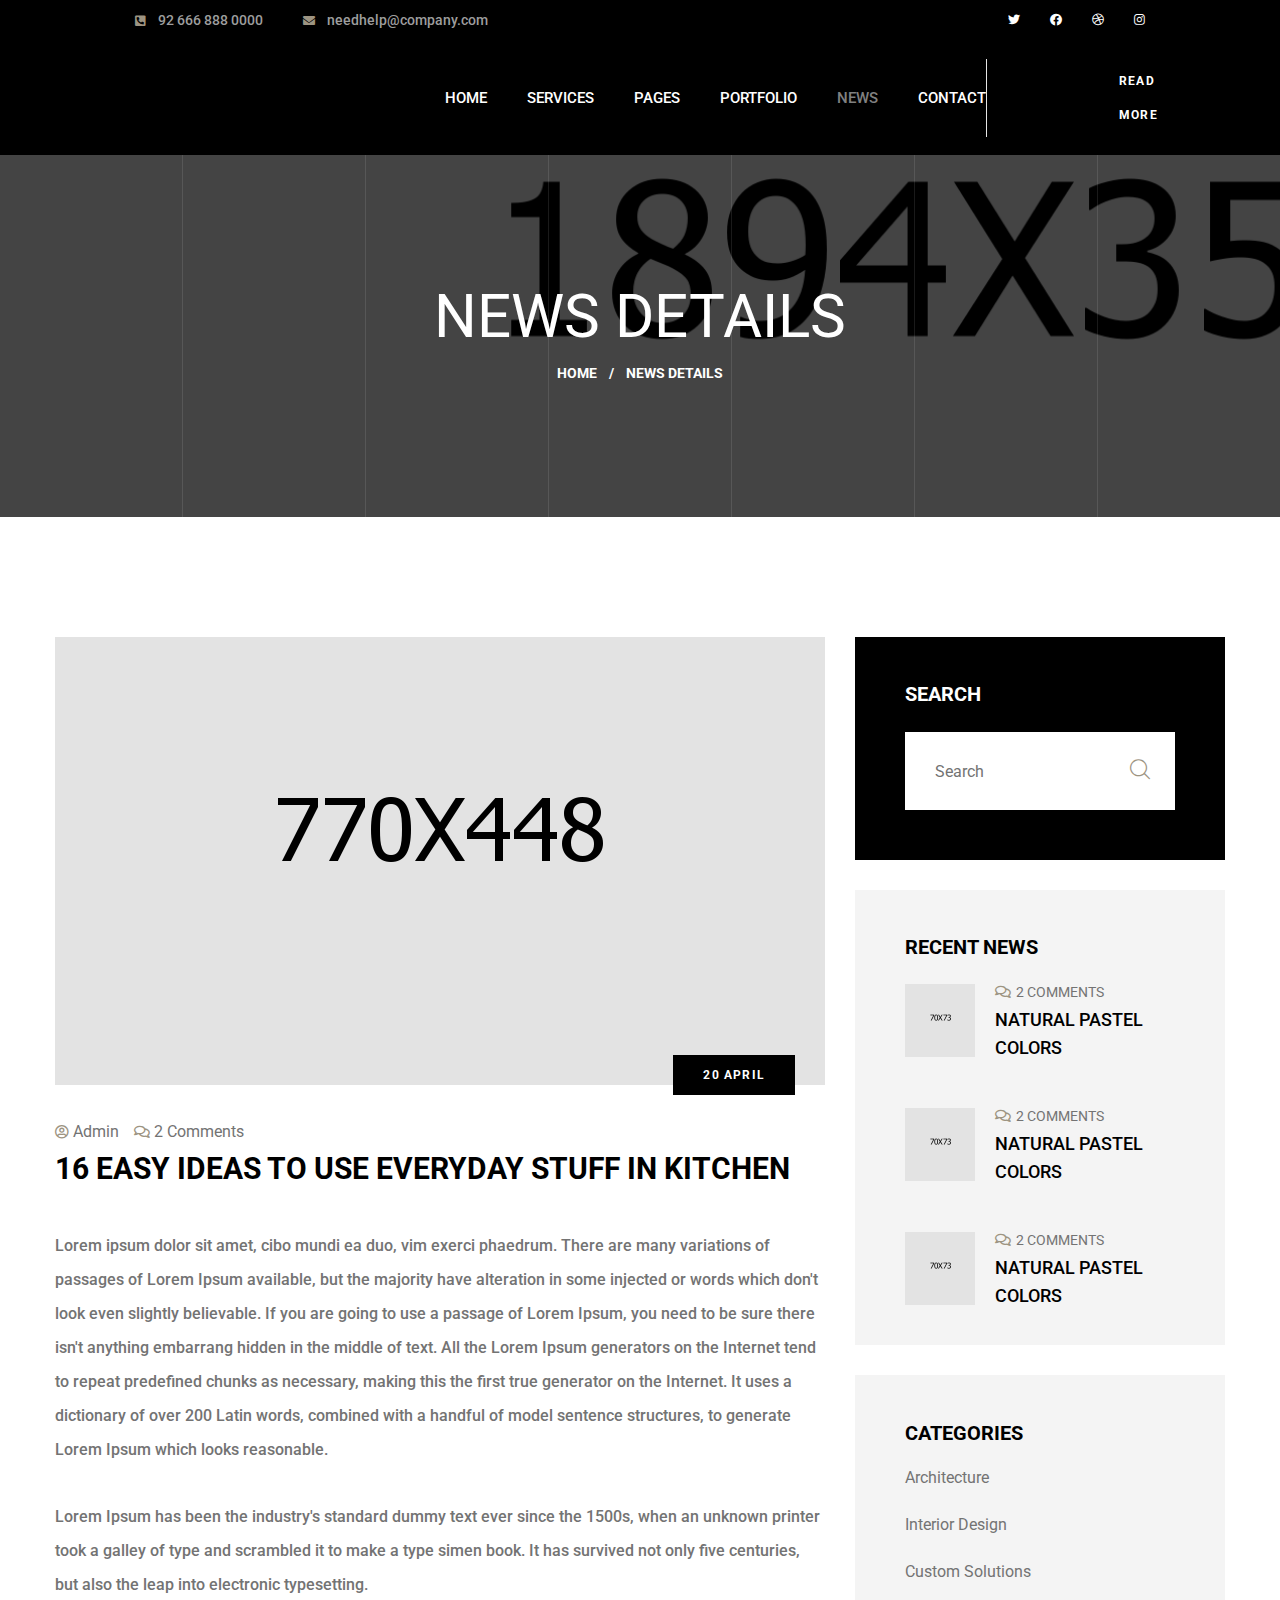
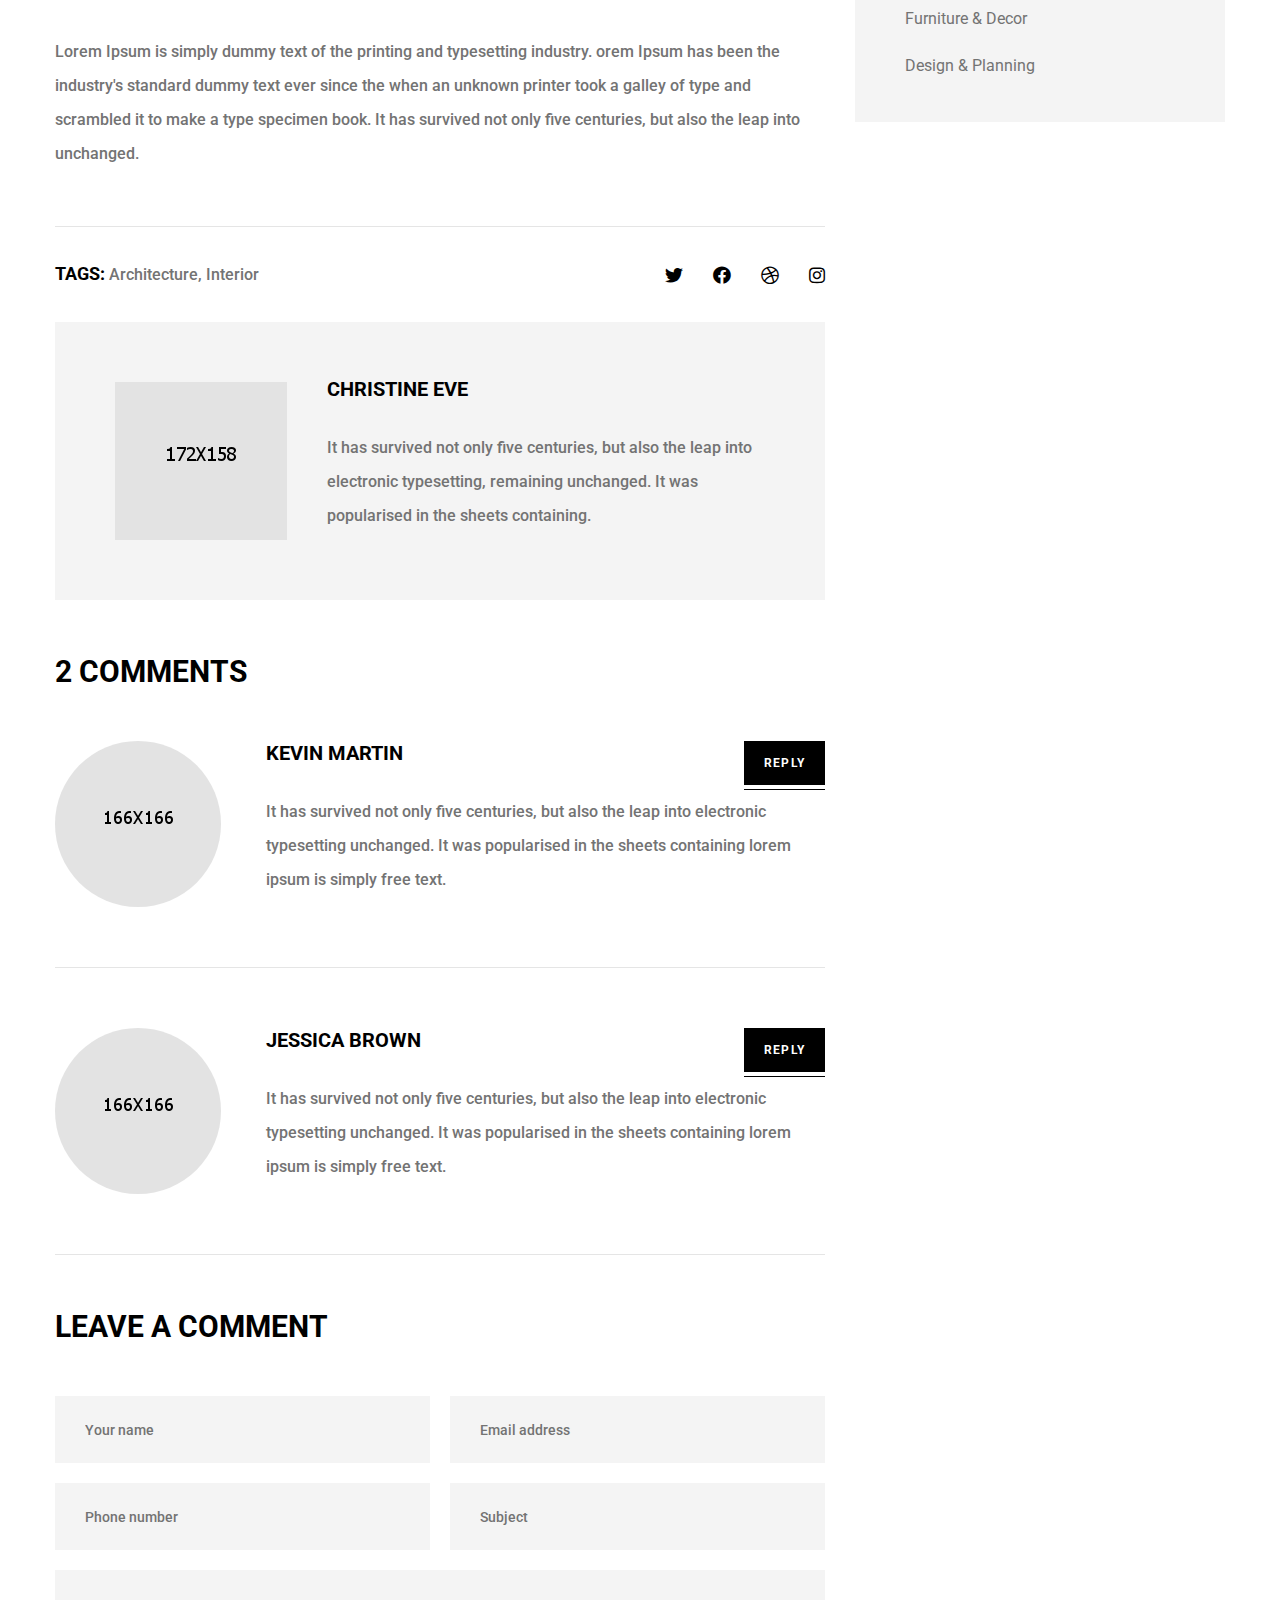
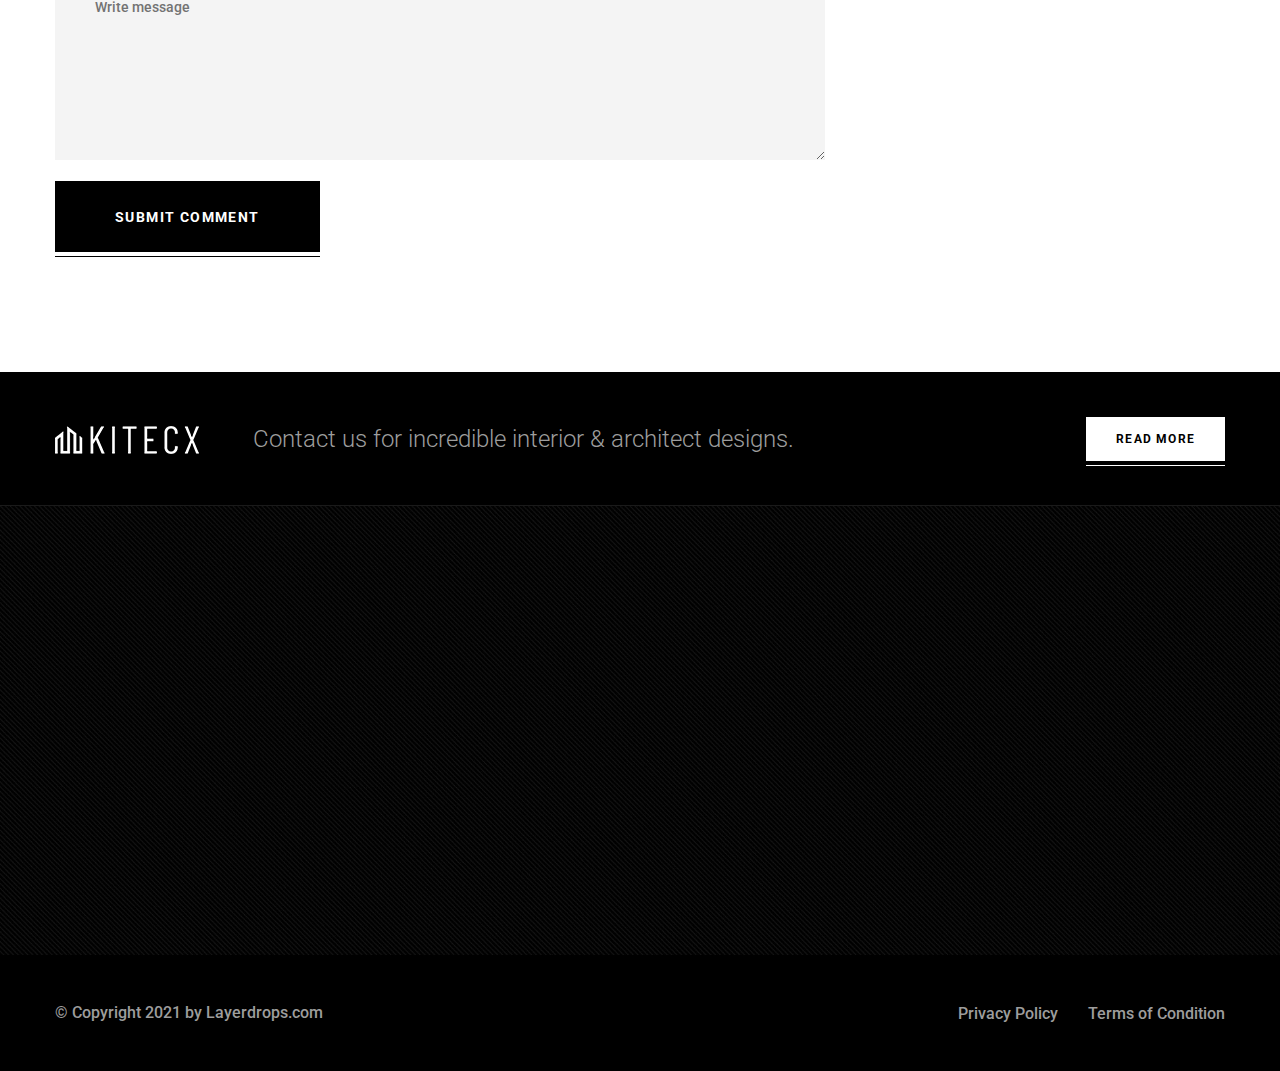
<file: files/news-details.html>
<!DOCTYPE html>
<html lang="en">

<head>
    <meta charset="UTF-8" />
    <meta name="viewport" content="width=device-width, initial-scale=1.0" />
    <title>News Details || Kitecx || HTML Template For Architecture</title>
    <!-- favicons Icons -->
    <link rel="apple-touch-icon" sizes="180x180" href="assets/images/favicons/apple-touch-icon.png" />
    <link rel="icon" type="image/png" sizes="32x32" href="assets/images/favicons/favicon-32x32.png" />
    <link rel="icon" type="image/png" sizes="16x16" href="assets/images/favicons/favicon-16x16.png" />
    <link rel="manifest" href="assets/images/favicons/site.webmanifest" />
    <meta name="description" content="Crsine HTML Template For Car Services" />

    <!-- fonts -->
    <link rel="preconnect" href="https://fonts.gstatic.com">
    <link
        href="https://fonts.googleapis.com/css2?family=Roboto:ital,wght@0,100;0,300;0,400;0,500;0,700;0,900;1,100;1,300;1,400;1,500;1,700;1,900&display=swap"
        rel="stylesheet">


    <link rel="stylesheet" href="assets/vendors/bootstrap/css/bootstrap.min.css" />
    <link rel="stylesheet" href="assets/vendors/animate/animate.min.css" />
    <link rel="stylesheet" href="assets/vendors/fontawesome/css/all.min.css" />
    <link rel="stylesheet" href="assets/vendors/jarallax/jarallax.css" />
    <link rel="stylesheet" href="assets/vendors/jquery-magnific-popup/jquery.magnific-popup.css" />
    <link rel="stylesheet" href="assets/vendors/nouislider/nouislider.min.css" />
    <link rel="stylesheet" href="assets/vendors/nouislider/nouislider.pips.css" />
    <link rel="stylesheet" href="assets/vendors/odometer/odometer.min.css" />
    <link rel="stylesheet" href="assets/vendors/swiper/swiper.min.css" />
    <link rel="stylesheet" href="assets/vendors/kitecx-icons/style.css">
    <link rel="stylesheet" href="assets/vendors/tiny-slider/tiny-slider.min.css" />
    <link rel="stylesheet" href="assets/vendors/reey-font/stylesheet.css" />
    <link rel="stylesheet" href="assets/vendors/owl-carousel/owl.carousel.min.css" />
    <link rel="stylesheet" href="assets/vendors/owl-carousel/owl.theme.default.min.css" />
    <link rel="stylesheet" href="assets/vendors/twentytwenty/twentytwenty.css" />

    <!-- template styles -->
    <link rel="stylesheet" href="assets/css/kitecx.css" />
    <link rel="stylesheet" href="assets/css/kitecx-responsive.css" />
</head>

<body>
    <div class="preloader">
        <img class="preloader__image" width="60" src="assets/images/loader.png" alt="" />
    </div>
    <!-- /.preloader -->
    <div class="page-wrapper">
        <header class="main-header clearfix">
            <div class="main-header__three-line-icon">
                <a href="#" class="side-menu__toggler"><img
                        src="assets/images/resources/main-header-three-line-icon.png" alt=""></a>
            </div>
            <div class="container">
                <div class="main-menu-wrapper">
                    <div class="main-header__logo">
                        <a href="index.html">
                            <img src="assets/images/resources/logo-1.png" alt="">
                        </a>
                    </div>
                    <div class="main-menu-wrapper__top">
                        <div class="main-menu-wrapper__top-inner">
                            <div class="main-menu-wrapper__left">
                                <div class="main-menu-wrapper__left-content">
                                    <ul class="main-menu-wrapper__left-contact-box list-unstyled">
                                        <li>
                                            <div class="icon">
                                                <i class="fas fa-phone-square-alt"></i>
                                            </div>
                                            <div class="text">
                                                <p><a href="tel:92-666-888-0000">92 666 888 0000</a></p>
                                            </div>
                                        </li>
                                        <li>
                                            <div class="icon">
                                                <i class="fas fa-envelope"></i>
                                            </div>
                                            <div class="text">
                                                <p><a href="mailto:needhelp@company.com">needhelp@company.com</a></p>
                                            </div>
                                        </li>
                                    </ul>
                                </div>
                            </div>
                            <div class="main-menu-wrapper__right">
                                <div class="main-menu-wrapper__right-social">
                                    <a href="#"><i class="fab fa-twitter"></i></a>
                                    <a href="#" class="clr-fb"><i class="fab fa-facebook"></i></a>
                                    <a href="#" class="clr-dri"><i class="fab fa-dribbble"></i></a>
                                    <a href="#" class="clr-ins"><i class="fab fa-instagram"></i></a>
                                </div>
                            </div>
                        </div>
                    </div>
                    <div class="main-menu-wrapper__bottom">
                        <nav class="main-menu">
                            <div class="main-menu__inner">
                                <a href="#" class="mobile-nav__toggler"><i class="fa fa-bars"></i></a>
                                <ul class="main-menu__list">
                                    <li class="dropdown">
                                        <a href="index.html">Home</a>
                                        <ul>
                                            <li>
                                                <a href="index.html">Home One</a>
                                            </li>
                                            <li><a href="index2.html">Home Two</a></li>
                                            <li><a href="index3.html">Home Three</a></li>
                                            <li class="dropdown">
                                                <a href="#">Header Styles</a>
                                                <ul>
                                                    <li><a href="index.html">Header One</a></li>
                                                    <li><a href="index.html">Header Two</a></li>
                                                    <li><a href="index.html">Header Three</a></li>
                                                </ul>
                                            </li>
                                        </ul>
                                    </li>
                                    <li class="dropdown">
                                        <a href="#">Services</a>
                                        <ul>
                                            <li><a href="services.html">Services</a></li>
                                            <li><a href="services-details.html">Service Details</a></li>
                                        </ul>
                                    </li>
                                    <li class="dropdown">
                                        <a href="#">Pages</a>
                                        <ul>
                                            <li><a href="about.html">About</a></li>
                                            <li><a href="our-mission.html">Our Mission</a></li>
                                            <li><a href="team.html">Team</a></li>
                                        </ul>
                                    </li>
                                    <li class="dropdown">
                                        <a href="#">Portfolio</a>
                                        <ul>
                                            <li><a href="portfolio.html">Portfolio</a></li>
                                            <li><a href="portfolio-details.html">Portfolio Details</a></li>
                                        </ul>
                                    </li>
                                    <li class="dropdown current">
                                        <a href="#">News</a>
                                        <ul>
                                            <li><a href="news.html">News</a></li>
                                            <li><a href="news-details.html">News Details</a></li>
                                        </ul>
                                    </li>
                                    <li><a href="contact.html">Contact</a></li>
                                </ul>
                                <div class="main-menu__right">
                                    <a href="#" class="main-menu__search search-toggler icon-magnifying-glass"></a>
                                    <a href="#" class="main-menu__cart icon-shopping-cart mini-cart__toggler"></a>
                                    <a href="#" class="main-menu__read-more-btn thm-btn">Read More </a>
                                </div>
                            </div>
                        </nav>
                    </div>
                </div>

            </div>
        </header>

        <div class="stricky-header stricked-menu main-menu">
            <div class="sticky-header__content"></div><!-- /.sticky-header__content -->
        </div><!-- /.stricky-header -->

        <!--Page Header Start-->
        <section class="page-header" style="background-image: url(assets/images/backgrounds/page-header-bg.jpg);">
            <div class="page-header-border"></div>
            <div class="page-header-border page-header-border-two"></div>
            <div class="page-header-border page-header-border-three"></div>
            <div class="page-header-border page-header-border-four"></div>
            <div class="page-header-border page-header-border-five"></div>
            <div class="page-header-border page-header-border-six"></div>
            <div class="container">
                <div class="page-header__inner">
                    <h2>News Details</h2>
                    <ul class="thm-breadcrumb list-unstyled">
                        <li><a href="index.html">Home</a></li>
                        <li><span>/</span></li>
                        <li>News Details</li>
                    </ul>
                </div>
            </div>
        </section>
        <!--Page Header End-->

        <!--News Details Start-->
        <section class="news-details">
            <div class="container">
                <div class="row">
                    <div class="col-xl-8 col-lg-7">
                        <div class="news-details__left">
                            <div class="news-details__img">
                                <img src="assets/images/blog/news-details-img.jpg" alt="">
                                <div class="news-details__date-box">
                                    <p>20 april</p>
                                </div>
                            </div>
                            <div class="news-details__content">
                                <ul class="list-unstyled news-details__meta">
                                    <li><a href="news-details.html"><i class="far fa-user-circle"></i> Admin</a></li>
                                    <li><a href="news-details.html"><i class="far fa-comments"></i> 2 Comments</a>
                                    </li>
                                </ul>
                                <h3 class="news-details__title">16 easy ideas to use Everyday Stuff in Kitchen</h3>
                                <p class="news-details__text-one">Lorem ipsum dolor sit amet, cibo mundi ea duo, vim
                                    exerci phaedrum. There are many variations of passages of Lorem Ipsum available, but
                                    the majority have alteration in some injected or words which don't look even
                                    slightly believable. If you are going to use a passage of Lorem Ipsum, you need to
                                    be sure there isn't anything embarrang hidden in the middle of text. All the Lorem
                                    Ipsum generators on the Internet tend to repeat predefined chunks as necessary,
                                    making this the first true generator on the Internet. It uses a dictionary of over
                                    200 Latin words, combined with a handful of model sentence structures, to generate
                                    Lorem Ipsum which looks reasonable.</p>
                                <p class="news-details__text-two">Lorem Ipsum has been the industry's standard dummy
                                    text ever since the 1500s, when an unknown printer took a galley of type and
                                    scrambled it to make a type simen book. It has survived not only five centuries, but
                                    also the leap into electronic typesetting.</p>
                                <p class="news-details__text-three">Lorem Ipsum is simply dummy text of the printing and
                                    typesetting industry. orem Ipsum has been the industry's standard dummy text ever
                                    since the when an unknown printer took a galley of type and scrambled it to make a
                                    type specimen book. It has survived not only five centuries, but also the leap into
                                    unchanged.</p>
                            </div>
                            <div class="news-details__bottom">
                                <p class="news-details__tags">
                                    <span>Tags:</span>
                                    <a href="#">Architecture,</a>
                                    <a href="#">Interior</a>
                                </p>
                                <div class="news-details__social-list">
                                    <a href="#"><i class="fab fa-twitter"></i></a>
                                    <a href="#" class="clr-fb"><i class="fab fa-facebook"></i></a>
                                    <a href="#" class="clr-dri"><i class="fab fa-dribbble"></i></a>
                                    <a href="#" class="clr-ins"><i class="fab fa-instagram"></i></a>
                                </div>
                            </div>
                            <div class="author-one">
                                <div class="author-one__image">
                                    <img src="assets/images/blog/author-1-1.jpg" alt="">
                                </div>
                                <div class="author-one__content">
                                    <h3>Christine Eve</h3>
                                    <p>It has survived not only five centuries, but also the leap into electronic
                                        typesetting, remaining unchanged. It was popularised in the sheets containing.
                                    </p>
                                </div>
                            </div>
                            <div class="comment-one">
                                <h3 class="comment-one__title">2 Comments</h3>
                                <div class="comment-one__single">
                                    <div class="comment-one__image">
                                        <img src="assets/images/blog/comment-1-1.png" alt="">
                                    </div>
                                    <div class="comment-one__content">
                                        <h3>Kevin Martin</h3>
                                        <p>It has survived not only five centuries, but also the leap into electronic
                                            typesetting unchanged. It was popularised in the sheets containing lorem
                                            ipsum is simply free text.</p>
                                        <a href="#" class="thm-btn comment-one__btn">Reply</a>
                                    </div>
                                </div>
                                <div class="comment-one__single">
                                    <div class="comment-one__image">
                                        <img src="assets/images/blog/comment-1-2.png" alt="">
                                    </div>
                                    <div class="comment-one__content">
                                        <h3>Jessica Brown</h3>
                                        <p>It has survived not only five centuries, but also the leap into electronic
                                            typesetting unchanged. It was popularised in the sheets containing lorem
                                            ipsum is simply free text.</p>
                                        <a href="#" class="thm-btn comment-one__btn">Reply</a>
                                    </div>
                                </div>
                            </div>
                            <div class="comment-form">
                                <h3 class="comment-form__title">Leave a Comment</h3>
                                <form action="assets/inc/sendemail.php"
                                    class="comment-one__form contact-form-validated">
                                    <div class="row">
                                        <div class="col-xl-6">
                                            <div class="comment-form__input-box">
                                                <input type="text" placeholder="Your name" name="name">
                                            </div>
                                        </div>
                                        <div class="col-xl-6">
                                            <div class="comment-form__input-box">
                                                <input type="email" placeholder="Email address" name="email">
                                            </div>
                                        </div>
                                    </div>
                                    <div class="row">
                                        <div class="col-xl-6">
                                            <div class="comment-form__input-box">
                                                <input type="text" placeholder="Phone number" name="phone">
                                            </div>
                                        </div>
                                        <div class="col-xl-6">
                                            <div class="comment-form__input-box">
                                                <input type="email" placeholder="Subject" name="Subject">
                                            </div>
                                        </div>
                                    </div>
                                    <div class="row">
                                        <div class="col-xl-12">
                                            <div class="comment-form__input-box">
                                                <textarea name="message" placeholder="Write message"></textarea>
                                            </div>
                                            <button type="submit" class="thm-btn comment-form__btn">Submit
                                                Comment</button>
                                        </div>
                                    </div>
                                </form>
                            </div>
                        </div>
                    </div>
                    <div class="col-xl-4 col-lg-5">
                        <div class="sidebar">
                            <div class="sidebar__single sidebar__search">
                                <h3 class="sidebar__title clr-white">Search</h3>
                                <form action="#" class="sidebar__search-form">
                                    <input type="search" placeholder="Search">
                                    <button type="submit"><i class="icon-magnifying-glass"></i></button>
                                </form>
                            </div>
                            <div class="sidebar__single sidebar__post">
                                <h3 class="sidebar__title">Recent News</h3>
                                <ul class="sidebar__post-list list-unstyled">
                                    <li>
                                        <div class="sidebar__post-image">
                                            <img src="assets/images/blog/lp-1-1.jpg" alt="">
                                        </div>
                                        <div class="sidebar__post-content">
                                            <h3>
                                                <a href="#" class="sidebar__post-content_meta"><i
                                                        class="far fa-comments"></i>2 Comments</a>
                                                <a href="news-details.html">Natural Pastel Colors</a>
                                            </h3>
                                        </div>
                                    </li>
                                    <li>
                                        <div class="sidebar__post-image">
                                            <img src="assets/images/blog/lp-1-2.jpg" alt="">
                                        </div>
                                        <div class="sidebar__post-content">
                                            <h3>
                                                <a href="#" class="sidebar__post-content_meta"><i
                                                        class="far fa-comments"></i>2 Comments</a>
                                                <a href="news-details.html">Natural Pastel Colors</a>
                                            </h3>
                                        </div>
                                    </li>
                                    <li>
                                        <div class="sidebar__post-image">
                                            <img src="assets/images/blog/lp-1-3.jpg" alt="">
                                        </div>
                                        <div class="sidebar__post-content">
                                            <h3>
                                                <a href="#" class="sidebar__post-content_meta"><i
                                                        class="far fa-comments"></i>2 Comments</a>
                                                <a href="news-details.html">Natural Pastel Colors</a>
                                            </h3>
                                        </div>
                                    </li>
                                </ul>
                            </div>
                            <div class="sidebar__single sidebar__category">
                                <h3 class="sidebar__title">Categories</h3>
                                <ul class="sidebar__category-list list-unstyled">
                                    <li><a href="#">Architecture <span class="icon-right-arrow"></span></a></li>
                                    <li class="active"><a href="#">Interior Design <span
                                                class="icon-right-arrow"></span></a></li>
                                    <li><a href="#">Custom Solutions <span class="icon-right-arrow"></span></a></li>
                                    <li><a href="#">Furniture & Decor <span class="icon-right-arrow"></span></a></li>
                                    <li><a href="#">Design & Planning <span class="icon-right-arrow"></span></a></li>
                                </ul>
                            </div>
                        </div>
                    </div>
                </div>
            </div>
        </section>
        <!--News Details End-->

        <!--Site Footer One Start-->
        <footer class="site-footer">
            <div class="site-footer__top">
                <div class="container">
                    <div class="site-footer__top-inner">
                        <div class="site-footer__top-left">
                            <div class="site-footer__top-logo-box">
                                <a href="index.html"><img src="assets/images/resources/footer-logo.png" alt=""></a>
                            </div>
                            <div class="site-footer__top-text">
                                <p>Contact us for incredible interior & architect designs.</p>
                            </div>
                        </div>
                        <div class="site-footer_top-btn-box">
                            <a href="#" class="site-footer_top-btn thm-btn">Read More</a>
                        </div>
                    </div>
                </div>
            </div>
            <div class="site-footer__main">
                <div class="site-footer__main-pattern-bg1"
                    style="background-image: url(assets/images/pattern/pattern-1.jpg);"></div>
                <div class="container">
                    <div class="row">
                        <div class="col-xl-4 col-lg-6 col-md-6 wow fadeInUp" data-wow-delay="100ms">
                            <div class="footer-widget__column footer-widget__about">
                                <h3 class="footer-widget__title">About</h3>
                                <p class="footer-widget__text">Lorem ipsum dolor sit amet, consect etur adi pisicing
                                    elit sed do eiusmod.</p>
                                <ul class="list-unstyled footer-widget__contact-list">
                                    <li>
                                        <div class="icon">
                                            <i class="fas fa-phone-square-alt"></i>
                                        </div>
                                        <div class="text">
                                            <p><a href="tel:92-666-888-0000">92 666 888 0000</a></p>
                                        </div>
                                    </li>
                                    <li>
                                        <div class="icon">
                                            <i class="fas fa-envelope"></i>
                                        </div>
                                        <div class="text">
                                            <p><a href="mailto:needhelp@company.com">needhelp@company.com</a></p>
                                        </div>
                                    </li>
                                    <li>
                                        <div class="icon">
                                            <i class="fas fa-map-marker-alt"></i>
                                        </div>
                                        <div class="text">
                                            <p>66 Broklyn Street New York, USA</p>
                                        </div>
                                    </li>
                                </ul>
                            </div>
                        </div>
                        <div class="col-xl-2 col-lg-6 col-md-6 wow fadeInUp" data-wow-delay="200ms">
                            <div class="footer-widget__column footer-widget__links clearfix">
                                <h3 class="footer-widget__title">Links</h3>
                                <ul class="footer-widget__links-list list-unstyled">
                                    <li><a href="about.html">About Us</a></li>
                                    <li><a href="our-mission.html">Our Mission</a></li>
                                    <li><a href="team.html">Meet the Team</a></li>
                                    <li><a href="#">Our Projects</a></li>
                                    <li><a href="contact.html">Contact</a></li>
                                </ul>
                            </div>
                        </div>
                        <div class="col-xl-2 col-lg-6 col-md-6 wow fadeInUp" data-wow-delay="300ms">
                            <div class="footer-widget__column footer-widget__explore">
                                <h3 class="footer-widget__title">Explore</h3>
                                <ul class="footer-widget__explore-list list-unstyled">
                                    <li><a href="#">Types of Designs</a></li>
                                    <li><a href="#">Our Story</a></li>
                                    <li><a href="#">Latest News</a></li>
                                    <li><a href="#">Help Center</a></li>
                                </ul>
                            </div>
                        </div>
                        <div class="col-xl-4 col-lg-6 col-md-6 wow fadeInUp" data-wow-delay="400ms">
                            <div class="footer-widget__column footer-widget__newsletter">
                                <h3 class="footer-widget__title">Newsletter</h3>
                                <p class="footer-widget__newsletter-text">Sign up now for weekly news and updates</p>
                                <form class="footer-widget__newsletter-form">
                                    <div class="footer-widget__newsletter-input-box">
                                        <input type="email" placeholder="Email address" name="email">
                                        <button type="submit" class="footer-widget__newsletter-btn"><i
                                                class="icon-right-arrow"></i></button>
                                    </div>
                                </form>
                                <div class="site-footer__social">
                                    <a href="#"><i class="fab fa-twitter"></i></a>
                                    <a href="#" class="clr-fb"><i class="fab fa-facebook"></i></a>
                                    <a href="#" class="clr-dri"><i class="fab fa-dribbble"></i></a>
                                    <a href="#" class="clr-ins"><i class="fab fa-instagram"></i></a>
                                </div>
                            </div>
                        </div>
                    </div>
                </div>
            </div>
            <div class="site-footer-bottom">
                <div class="container">
                    <div class="row">
                        <div class="col-xl-12">
                            <div class="site-footer-bottom__inner">
                                <div class="site-footer-bottom__left">
                                    <p>© Copyright 2021 by <a href="#">Layerdrops.com</a></p>
                                </div>
                                <ul class="site-footer-bottom__menu list-unstyled">
                                    <li><a href="#">Privacy Policy</a></li>
                                    <li><a href="#">Terms of Condition</a></li>
                                </ul>
                            </div>
                        </div>
                    </div>
                </div>
            </div>
        </footer>
        <!--Site Footer One End-->


    </div><!-- /.page-wrapper -->


    <div class="mobile-nav__wrapper">
        <div class="mobile-nav__overlay mobile-nav__toggler"></div>
        <!-- /.mobile-nav__overlay -->
        <div class="mobile-nav__content">
            <span class="mobile-nav__close mobile-nav__toggler"></span>

            <div class="logo-box">
                <a href="index.html" aria-label="logo image"><img src="assets/images/resources/logo-2.png" width="155"
                        alt="" /></a>
            </div>
            <!-- /.logo-box -->
            <div class="mobile-nav__container"></div>
            <!-- /.mobile-nav__container -->

            <ul class="mobile-nav__contact list-unstyled">
                <li>
                    <i class="fa fa-envelope"></i>
                    <a href="mailto:needhelp@packageName__.com">needhelp@kitecx.com</a>
                </li>
                <li>
                    <i class="fa fa-phone-alt"></i>
                    <a href="tel:666-888-0000">666 888 0000</a>
                </li>
            </ul><!-- /.mobile-nav__contact -->
            <div class="mobile-nav__top">
                <div class="mobile-nav__social">
                    <a href="#" class="fab fa-twitter"></a>
                    <a href="#" class="fab fa-facebook-square"></a>
                    <a href="#" class="fab fa-pinterest-p"></a>
                    <a href="#" class="fab fa-instagram"></a>
                </div><!-- /.mobile-nav__social -->
            </div><!-- /.mobile-nav__top -->



        </div>
        <!-- /.mobile-nav__content -->
    </div>
    <!-- /.mobile-nav__wrapper -->

    <div class="side-menu__block">
        <div class="side-menu__block-overlay custom-cursor__overlay side-menu__toggler">
            <div class="cursor"></div>
            <div class="cursor-follower"></div>
        </div><!-- /.side-menu__block-overlay -->
        <div class="side-menu__block-inner ">
            <span class="side-menu__close side-menu__toggler"></span>
            <a href="index.html">
                <img src="assets/images/resources/logo-1.png" alt="">
            </a>
            <div class="side-menu__block-about">
                <h3 class="side-menu__block__title">About Us</h3><!-- /.side-menu__block__title -->
                <p class="side-menu__block-about__text">We must explain to you how all seds this mistakens idea off
                    denouncing pleasures and praising pain was born and I will give you a completed accounts off the
                    system
                    and </p><!-- /.side-menu__block-about__text -->
                <a href="#" class="thm-btn side-menu__block-about__btn">Get Consulation</a>
            </div><!-- /.side-menu__block-about -->
            <hr class="side-menu__block-line" />
            <div class="side-menu__block-contact">
                <h3 class="side-menu__block__title">Contact Us</h3><!-- /.side-menu__block__title -->
                <ul class="side-menu__block-contact__list">
                    <li class="side-menu__block-contact__list-item">
                        <i class="fa fa-map-marker"></i>
                        Rock St 12, Newyork City, USA
                    </li><!-- /.side-menu__block-contact__list-item -->
                    <li class="side-menu__block-contact__list-item">
                        <i class="fa fa-phone"></i>
                        (000) 111-222-4444
                    </li><!-- /.side-menu__block-contact__list-item -->
                    <li class="side-menu__block-contact__list-item">
                        <i class="fa fa-envelope"></i>
                        kitecx@mail.com
                    </li><!-- /.side-menu__block-contact__list-item -->
                    <li class="side-menu__block-contact__list-item">
                        <i class="fa fa-clock"></i>
                        09.00 to 18.00 Sunday: Closed
                    </li><!-- /.side-menu__block-contact__list-item -->
                </ul><!-- /.side-menu__block-contact__list -->
            </div><!-- /.side-menu__block-contact -->
            <p class="side-menu__block__text site-footer__copy-text"><a href="#">Kitecx</a> <i
                    class="fa fa-copyright"></i>
                2021 All Right Reserved</p>
        </div><!-- /.side-menu__block-inner -->
    </div><!-- /.side-menu__block -->

    <div class="search-popup">
        <div class="search-popup__overlay search-toggler"></div>
        <!-- /.search-popup__overlay -->
        <div class="search-popup__content">
            <form action="#">
                <label for="search" class="sr-only">search here</label><!-- /.sr-only -->
                <input type="text" id="search" placeholder="Search Here..." />
                <button type="submit" aria-label="search submit" class="thm-btn">
                    <i class="icon-magnifying-glass"></i>
                </button>
            </form>
        </div>
        <!-- /.search-popup__content -->
    </div>
    <!-- /.search-popup -->

    <a href="#" data-target="html" class="scroll-to-target scroll-to-top"><i class="fa fa-angle-up"></i></a>


    <script src="assets/vendors/jquery/jquery-3.5.1.min.js"></script>
    <script src="assets/vendors/bootstrap/js/bootstrap.bundle.min.js"></script>
    <script src="assets/vendors/jarallax/jarallax.min.js"></script>
    <script src="assets/vendors/jquery-ajaxchimp/jquery.ajaxchimp.min.js"></script>
    <script src="assets/vendors/jquery-appear/jquery.appear.min.js"></script>
    <script src="assets/vendors/jquery-circle-progress/jquery.circle-progress.min.js"></script>
    <script src="assets/vendors/jquery-magnific-popup/jquery.magnific-popup.min.js"></script>
    <script src="assets/vendors/jquery-validate/jquery.validate.min.js"></script>
    <script src="assets/vendors/nouislider/nouislider.min.js"></script>
    <script src="assets/vendors/odometer/odometer.min.js"></script>
    <script src="assets/vendors/swiper/swiper.min.js"></script>
    <script src="assets/vendors/tiny-slider/tiny-slider.min.js"></script>
    <script src="assets/vendors/wnumb/wNumb.min.js"></script>
    <script src="assets/vendors/wow/wow.js"></script>
    <script src="assets/vendors/isotope/isotope.js"></script>
    <script src="assets/vendors/countdown/countdown.min.js"></script>
    <script src="assets/vendors/owl-carousel/owl.carousel.min.js"></script>
    <script src="assets/vendors/twentytwenty/twentytwenty.js"></script>
    <script src="http://maps.google.com/maps/api/js?key=AIzaSyATY4Rxc8jNvDpsK8ZetC7JyN4PFVYGCGM"></script>


    <!-- template js -->
    <script src="assets/js/kitecx.js"></script>
</body>

</html>
</file>
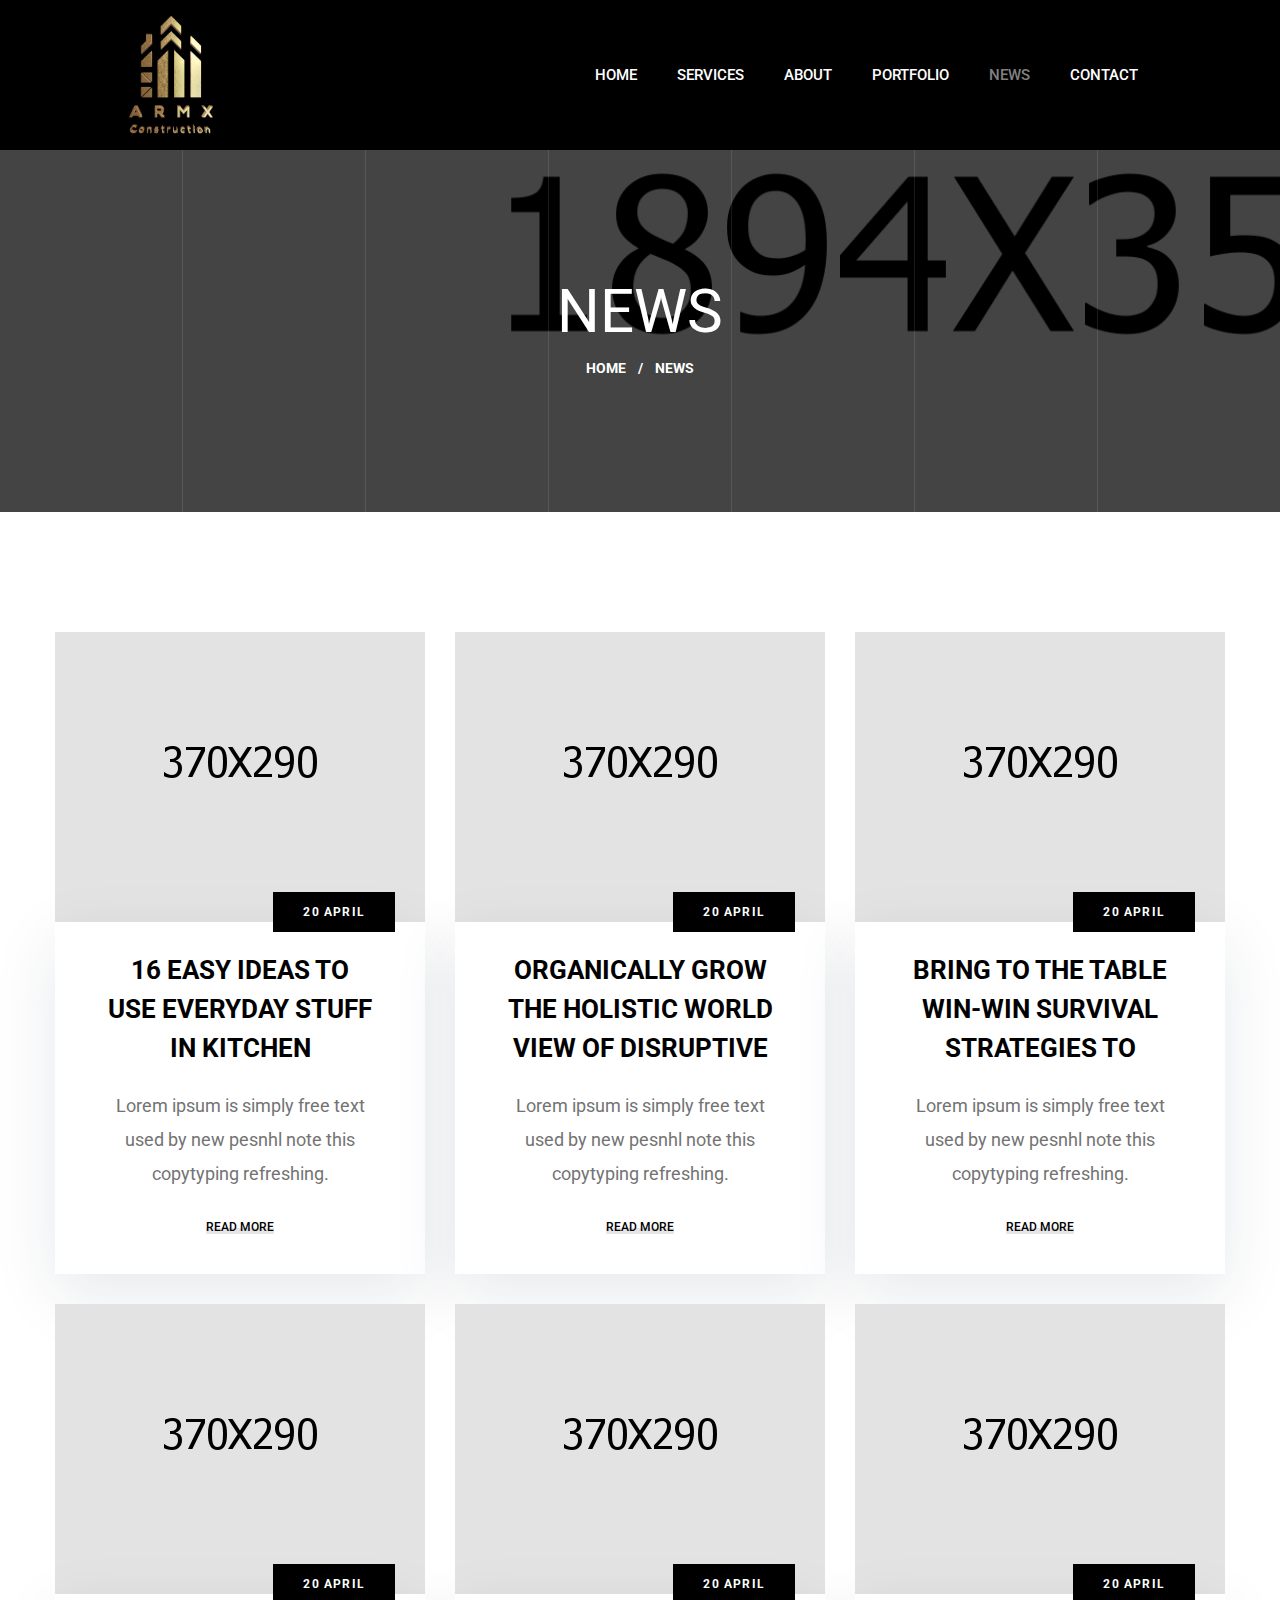
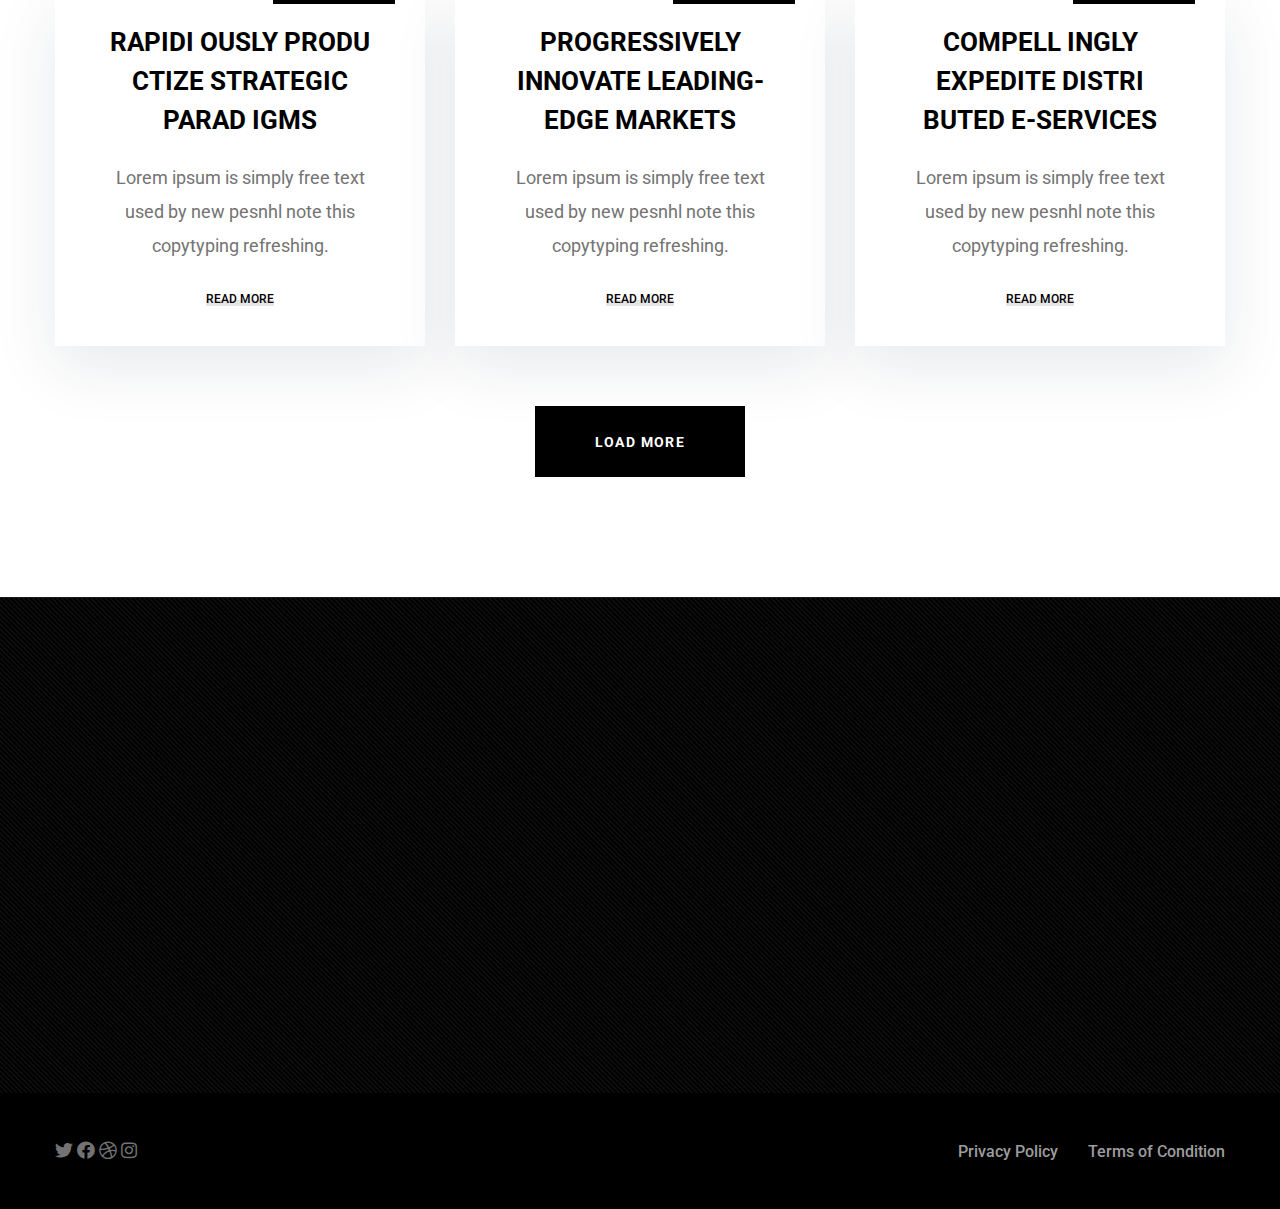
<file: files/news.html>
<!DOCTYPE html>
<html lang="en">

<head>
    <meta charset="UTF-8" />
    <meta name="viewport" content="width=device-width, initial-scale=1.0" />
    <title>News</title>
    <!-- favicons Icons -->
    <link rel="apple-touch-icon" sizes="180x180" href="assets/images/favicons/apple-touch-icon.png" />
    <link rel="icon" type="image/png" sizes="32x32" href="assets/images/favicons/DORADO.png" />
    <link rel="icon" type="image/png" sizes="16x16" href="assets/images/favicons/DORADO.png" />
    <link rel="manifest" href="assets/images/favicons/site.webmanifest" />
    <meta name="description" content="Crsine HTML Template For Car Services" />

    <!-- fonts -->
    <link rel="preconnect" href="https://fonts.gstatic.com">
    <link
        href="https://fonts.googleapis.com/css2?family=Roboto:ital,wght@0,100;0,300;0,400;0,500;0,700;0,900;1,100;1,300;1,400;1,500;1,700;1,900&display=swap"
        rel="stylesheet">


    <link rel="stylesheet" href="assets/vendors/bootstrap/css/bootstrap.min.css" />
    <link rel="stylesheet" href="assets/vendors/animate/animate.min.css" />
    <link rel="stylesheet" href="assets/vendors/fontawesome/css/all.min.css" />
    <link rel="stylesheet" href="assets/vendors/jarallax/jarallax.css" />
    <link rel="stylesheet" href="assets/vendors/jquery-magnific-popup/jquery.magnific-popup.css" />
    <link rel="stylesheet" href="assets/vendors/nouislider/nouislider.min.css" />
    <link rel="stylesheet" href="assets/vendors/nouislider/nouislider.pips.css" />
    <link rel="stylesheet" href="assets/vendors/odometer/odometer.min.css" />
    <link rel="stylesheet" href="assets/vendors/swiper/swiper.min.css" />
    <link rel="stylesheet" href="assets/vendors/kitecx-icons/style.css">
    <link rel="stylesheet" href="assets/vendors/tiny-slider/tiny-slider.min.css" />
    <link rel="stylesheet" href="assets/vendors/reey-font/stylesheet.css" />
    <link rel="stylesheet" href="assets/vendors/owl-carousel/owl.carousel.min.css" />
    <link rel="stylesheet" href="assets/vendors/owl-carousel/owl.theme.default.min.css" />
    <link rel="stylesheet" href="assets/vendors/twentytwenty/twentytwenty.css" />

    <!-- template styles -->
    <link rel="stylesheet" href="assets/css/kitecx.css" />
    <link rel="stylesheet" href="assets/css/kitecx-responsive.css" />
</head>

<body>
    <div class="preloader">
        <img class="tamaño-logo" src="assets/images/logo/LOGO DORADO ALPHA  OK.png" alt="">
    </div>
    <!-- /.preloader -->
    <div class="page-wrapper">
        <header class="main-header clearfix">
            <!-- <div class="main-header__three-line-icon">
                <a href="#" class="side-menu__toggler"><img
                        src="assets/images/resources/main-header-three-line-icon.png" alt=""></a>
            </div> -->
            <div class="container">
                <div class="main-menu-wrapper">
                    <!-- <div class="main-header__logo"> -->
                        <!-- <a href="index3.html">
                            <img style="width: 300px;height: 118px;" src="assets/images/logo/logo.jpeg" alt="">
                        </a> -->
                    <!-- </div> -->
                    <!-- <div class="main-menu-wrapper__top">
                        <div class="main-menu-wrapper__top-inner">
                            <div class="main-menu-wrapper__left">
                                <div class="main-menu-wrapper__left-content">
                                    <ul class="main-menu-wrapper__left-contact-box list-unstyled">
                                        <li>
                                            <div class="icon">
                                                <i class="fas fa-phone-square-alt"></i>
                                            </div>
                                            <div class="text">
                                                <p><a href="tel:92-666-888-0000">92 666 888 0000</a></p>
                                            </div>
                                        </li>
                                        <li>
                                            <div class="icon">
                                                <i class="fas fa-envelope"></i>
                                            </div>
                                            <div class="text">
                                                <p><a href="mailto:needhelp@company.com">needhelp@company.com</a></p>
                                            </div>
                                        </li>
                                    </ul>
                                </div>
                            </div>
                            <div class="main-menu-wrapper__right">
                                <div class="main-menu-wrapper__right-social">
                                    <a href="#"><i class="fab fa-twitter"></i></a>
                                    <a href="#" class="clr-fb"><i class="fab fa-facebook"></i></a>
                                    <a href="#" class="clr-dri"><i class="fab fa-dribbble"></i></a>
                                    <a href="#" class="clr-ins"><i class="fab fa-instagram"></i></a>
                                </div>
                            </div>
                        </div>
                    </div> -->
                    <div class="main-menu-wrapper__bottom">
                        <nav class="main-menu">
                            
                            <div class="main-menu__inner">
                                <a href="index.html">
                                    <img class="tamaño-logo" src="assets/images/logo/LOGO DORADO ALPHA  OK.png" alt="">
                                </a>
                                <a href="#" class="mobile-nav__toggler"><i class="fa fa-bars"></i></a>
                                <ul class="main-menu__list">
                                    <li class="dropdown">
                                        <a href="index.html">Home</a>
                                       
                                    </li>
                                    <li class="dropdown">
                                        <a href="services.html">Services</a>
                                    </li>
                                    <li class="dropdown">
                                        <a href="about.html">About</a>
                                        <!-- <ul>
                                            <li><a href="about.html">About</a></li>
                                            <li><a href="our-mission.html">Our Mission</a></li>
                                            <li><a href="team.html">Team</a></li>
                                        </ul> -->
                                    </li>
                                    <li class="dropdown">
                                        <a href="portfolio.html">Portfolio</a>
                                        <!-- <ul>
                                            <li><a href="portfolio.html">Portfolio</a></li>
                                            <li><a href="portfolio-details.html">Portfolio Details</a></li>
                                        </ul> -->
                                    </li>
                                    <li class="dropdown">
                                        <a href="news.html">News</a>
                                        <!-- <ul>
                                            <li><a href="news.html">News</a></li>
                                            <li><a href="news-details.html">News Details</a></li>
                                        </ul> -->
                                    </li>
                                    <li><a href="contact.html">Contact</a></li>
                                </ul>
                                <!-- <div class="main-menu__right">
                                    <a href="#" class="main-menu__search search-toggler icon-magnifying-glass"></a>
                                    <a href="#" class="main-menu__cart icon-shopping-cart mini-cart__toggler"></a>
                                    <a href="#" class="main-menu__read-more-btn thm-btn">Read More </a>
                                </div> -->
                            </div>
                        </nav>
                    </div>
                </div>

            </div>
        </header>

        <!--Page Header Start-->
        <section class="page-header" style="background-image: url(assets/images/backgrounds/page-header-bg.jpg);">
            <div class="page-header-border"></div>
            <div class="page-header-border page-header-border-two"></div>
            <div class="page-header-border page-header-border-three"></div>
            <div class="page-header-border page-header-border-four"></div>
            <div class="page-header-border page-header-border-five"></div>
            <div class="page-header-border page-header-border-six"></div>
            <div class="container">
                <div class="page-header__inner">
                    <h2>News</h2>
                    <ul class="thm-breadcrumb list-unstyled">
                        <li><a href="index.html">Home</a></li>
                        <li><span>/</span></li>
                        <li>News</li>
                    </ul>
                </div>
            </div>
        </section>
        <!--Page Header End-->

        <!--News Page Start-->
        <section class="news-one news-one__page">
            <div class="container">
                <div class="row">
                    <div class="col-xl-4 col-lg-6 col-md-6">
                        <!--News One Single-->
                        <div class="news-one__single">
                            <div class="news-one__img-box">
                                <div class="news-one-img">
                                    <img src="assets/images/blog/news-page-img-1.jpg" alt="">
                                    <a href="news-details.html">
                                        <span class="news-one__plus"></span>
                                    </a>
                                </div>
                                <div class="news-one__date-box">
                                    <p>20 april</p>
                                </div>
                            </div>
                            <div class="news-one__content">
                                <!-- <ul class="list-unstyled news-one__meta">
                                    <li><a href="news-details.html"><i class="far fa-user-circle"></i> Admin</a></li>
                                    <li><a href="news-details.html"><i class="far fa-comments"></i> 2 Comments</a>
                                    </li>
                                </ul> -->
                                <h3 class="news-one__title">
                                    <a href="news-details.html">16 easy ideas to use Everyday Stuff in Kitchen</a>
                                </h3>
                                <p class="news-one__text">Lorem ipsum is simply free text used by new pesnhl note this
                                    copytyping refreshing.</p>
                                <a href="news-details.html" class="news-one__btn">Read More</a>
                            </div>
                        </div>
                    </div>
                    <div class="col-xl-4 col-lg-6 col-md-6">
                        <!--News One Single-->
                        <div class="news-one__single">
                            <div class="news-one__img-box">
                                <div class="news-one-img">
                                    <img src="assets/images/blog/news-page-img-2.jpg" alt="">
                                    <a href="news-details.html">
                                        <span class="news-one__plus"></span>
                                    </a>
                                </div>
                                <div class="news-one__date-box">
                                    <p>20 april</p>
                                </div>
                            </div>
                            <div class="news-one__content">
                                <!-- <ul class="list-unstyled news-one__meta">
                                    <li><a href="news-details.html"><i class="far fa-user-circle"></i> Admin</a></li>
                                    <li><a href="news-details.html"><i class="far fa-comments"></i> 2 Comments</a>
                                    </li>
                                </ul> -->
                                <h3 class="news-one__title">
                                    <a href="news-details.html">Organically grow the holistic world view of
                                        disruptive</a>
                                </h3>
                                <p class="news-one__text">Lorem ipsum is simply free text used by new pesnhl note this
                                    copytyping refreshing.</p>
                                <a href="news-details.html" class="news-one__btn">Read More</a>
                            </div>
                        </div>
                    </div>
                    <div class="col-xl-4 col-lg-6 col-md-6">
                        <!--News One Single-->
                        <div class="news-one__single">
                            <div class="news-one__img-box">
                                <div class="news-one-img">
                                    <img src="assets/images/blog/news-page-img-3.jpg" alt="">
                                    <a href="news-details.html">
                                        <span class="news-one__plus"></span>
                                    </a>
                                </div>
                                <div class="news-one__date-box">
                                    <p>20 april</p>
                                </div>
                            </div>
                            <div class="news-one__content">
                                <!-- <ul class="list-unstyled news-one__meta">
                                    <li><a href="news-details.html"><i class="far fa-user-circle"></i> Admin</a></li>
                                    <li><a href="news-details.html"><i class="far fa-comments"></i> 2 Comments</a>
                                    </li>
                                </ul> -->
                                <h3 class="news-one__title">
                                    <a href="news-details.html">Bring to the table win-win survival strategies to</a>
                                </h3>
                                <p class="news-one__text">Lorem ipsum is simply free text used by new pesnhl note this
                                    copytyping refreshing.</p>
                                <a href="news-details.html" class="news-one__btn">Read More</a>
                            </div>
                        </div>
                    </div>
                    <div class="col-xl-4 col-lg-6 col-md-6">
                        <!--News One Single-->
                        <div class="news-one__single">
                            <div class="news-one__img-box">
                                <div class="news-one-img">
                                    <img src="assets/images/blog/news-page-img-4.jpg" alt="">
                                    <a href="news-details.html">
                                        <i class="fa fa-plus"></i>
                                    </a>
                                </div>
                                <div class="news-one__date-box">
                                    <p>20 april</p>
                                </div>
                            </div>
                            <div class="news-one__content">
                                <!-- <ul class="list-unstyled news-one__meta">
                                    <li><a href="news-details.html"><i class="far fa-user-circle"></i> Admin</a></li>
                                    <li><a href="news-details.html"><i class="far fa-comments"></i> 2 Comments</a>
                                    </li>
                                </ul> -->
                                <h3 class="news-one__title">
                                    <a href="news-details.html">Rapidi ously produ ctize strategic parad igms</a>
                                </h3>
                                <p class="news-one__text">Lorem ipsum is simply free text used by new pesnhl note this
                                    copytyping refreshing.</p>
                                <a href="news-details.html" class="news-one__btn">Read More</a>
                            </div>
                        </div>
                    </div>
                    <div class="col-xl-4 col-lg-6 col-md-6">
                        <!--News One Single-->
                        <div class="news-one__single">
                            <div class="news-one__img-box">
                                <div class="news-one-img">
                                    <img src="assets/images/blog/news-page-img-5.jpg" alt="">
                                    <a href="news-details.html">
                                        <i class="fa fa-plus"></i>
                                    </a>
                                </div>
                                <div class="news-one__date-box">
                                    <p>20 april</p>
                                </div>
                            </div>
                            <div class="news-one__content">
                                <!-- <ul class="list-unstyled news-one__meta">
                                    <li><a href="news-details.html"><i class="far fa-user-circle"></i> Admin</a></li>
                                    <li><a href="news-details.html"><i class="far fa-comments"></i> 2 Comments</a>
                                    </li>
                                </ul> -->
                                <h3 class="news-one__title">
                                    <a href="news-details.html">Progressively innovate leading-edge markets</a>
                                </h3>
                                <p class="news-one__text">Lorem ipsum is simply free text used by new pesnhl note this
                                    copytyping refreshing.</p>
                                <a href="news-details.html" class="news-one__btn">Read More</a>
                            </div>
                        </div>
                    </div>
                    <div class="col-xl-4 col-lg-6 col-md-6">
                        <!--News One Single-->
                        <div class="news-one__single">
                            <div class="news-one__img-box">
                                <div class="news-one-img">
                                    <img src="assets/images/blog/news-page-img-6.jpg" alt="">
                                    <a href="news-details.html">
                                        <i class="fa fa-plus"></i>
                                    </a>
                                </div>
                                <div class="news-one__date-box">
                                    <p>20 april</p>
                                </div>
                            </div>
                            <div class="news-one__content">
                                <!-- <ul class="list-unstyled news-one__meta">
                                    <li><a href="news-details.html"><i class="far fa-user-circle"></i> Admin</a></li>
                                    <li><a href="news-details.html"><i class="far fa-comments"></i> 2 Comments</a>
                                    </li>
                                </ul> -->
                                <h3 class="news-one__title">
                                    <a href="news-details.html">Compell ingly expedite distri buted e-services</a>
                                </h3>
                                <p class="news-one__text">Lorem ipsum is simply free text used by new pesnhl note this
                                    copytyping refreshing.</p>
                                <a href="news-details.html" class="news-one__btn">Read More</a>
                            </div>
                        </div>
                    </div>
                </div>
                <div class="text-center news-one__more">
                    <a href="#" class="thm-btn">Load More</a>
                </div><!-- /.text-center -->
            </div>
        </section>
        <!--News Page End-->

      <!--Site Footer One Start-->
      <footer class="site-footer">
        <div class="site-footer__top">
            
        </div>
        <div class="site-footer__main">
            <div class="site-footer__main-pattern-bg1"
                style="background-image: url(assets/images/pattern/pattern-1.jpg);"></div>
            <div class="container">
               
                <div class="row">
                    <div class="col-xl-4 col-lg-6 col-md-6 wow fadeInUp" data-wow-delay="100ms">
                        <div class="footer-widget__column footer-widget__about">
                            <h3 class="footer-widget__title">Contact</h3>
                            <ul class="list-unstyled footer-widget__contact-list">
                                <li>
                                    <div class="icon">
                                        <i class="fas fa-phone-square-alt"></i>
                                    </div>
                                    <div class="text">
                                        <p><a href="tel:92-666-888-0000">92 666 888 0000</a></p>
                                    </div>
                                </li>
                                <li>
                                    <div class="icon">
                                        <i class="fas fa-envelope"></i>
                                    </div>
                                    <div class="text">
                                        <p><a href="mailto:needhelp@company.com">needhelp@company.com</a></p>
                                    </div>
                                </li>
                                <li>
                                    <div class="icon">
                                        <i class="fas fa-map-marker-alt"></i>
                                    </div>
                                    <div class="text">
                                        <p>66 Broklyn Street New York, USA</p>
                                    </div>
                                </li>
                            </ul>
                        </div>
                    </div>
                    <div class="col-xl-2 col-lg-6 col-md-6 wow fadeInUp" data-wow-delay="200ms">
                        <div class="footer-widget__column footer-widget__links clearfix">
                            <h3 class="footer-widget__title">Links</h3>
                            <ul class="footer-widget__links-list list-unstyled">
                                <li><a href="about.html">About Us</a></li>
                                <li><a href="our-mission.html">Our Mission</a></li>
                                <li><a href="team.html">Meet the Team</a></li>
                                <li><a href="#">Our Projects</a></li>
                                <li><a href="contact.html">Contact</a></li>
                            </ul>
                        </div>
                    </div>
                    <div class="col-xl-2 col-lg-6 col-md-6 wow fadeInUp" data-wow-delay="300ms">
                        <div class="footer-widget__column footer-widget__explore">
                            <h3 class="footer-widget__title">Explore</h3>
                            <ul class="footer-widget__explore-list list-unstyled">
                                <li><a href="#">Types of Designs</a></li>
                                <li><a href="#">Our Story</a></li>
                                <li><a href="#">Latest News</a></li>
                                <li><a href="#">Help Center</a></li>
                            </ul>
                        </div>
                    </div>
                    <div class="col-xl-2 col-lg-6 col-md-6 wow fadeInUp" data-wow-delay="300ms">
                        <div class="footer-widget__column footer-widget__explore">
                            <iframe src="https://www.google.com/maps/embed?pb=!1m18!1m12!1m3!1d6580.128093867513!2d-58.87022355353203!3d-34.45052204728248!2m3!1f0!2f0!3f0!3m2!1i1024!2i768!4f13.1!3m3!1m2!1s0x95bc9de07203e295%3A0x225030d7c6aa960a!2sParque%20Empresarial%20Austral!5e0!3m2!1ses!2sar!4v1710775355045!5m2!1ses!2sar" width="500" height="300" style="border:0;" allowfullscreen="" loading="lazy" referrerpolicy="no-referrer-when-downgrade"></iframe>
                        </div>
                    </div>


                    <div class="col-xl-4 col-lg-6 col-md-6 wow fadeInUp" data-wow-delay="400ms">
                        <div class="footer-widget__column footer-widget__newsletter">
                            <!-- <h3 class="footer-widget__title">Newsletter</h3>
                            <p class="footer-widget__newsletter-text">Sign up now for weekly news and updates</p>
                            <form class="footer-widget__newsletter-form">
                                <div class="footer-widget__newsletter-input-box">
                                    <input type="email" placeholder="Email address" name="email">
                                    <button type="submit" class="footer-widget__newsletter-btn"><i
                                            class="icon-right-arrow"></i></button>
                                </div>
                            </form> -->
                            <!-- <div class="site-footer__social">
                                <a href="#"><i class="fab fa-twitter"></i></a>
                                <a href="#" class="clr-fb"><i class="fab fa-facebook"></i></a>
                                <a href="#" class="clr-dri"><i class="fab fa-dribbble"></i></a>
                                <a href="#" class="clr-ins"><i class="fab fa-instagram"></i></a>
                            </div> -->
                        </div>
                    </div>
                </div>
            </div>
        </div>
        <div class="site-footer-bottom">
            <div class="container">
                <div class="row">
                    <div class="col-xl-12">
                        <div class="site-footer-bottom__inner">
                            <div class="site-footer-bottom__left">
                                <a href="#"><i class="fab fa-twitter"></i></a>
                                <a href="#" class="clr-fb"><i class="fab fa-facebook"></i></a>
                                <a href="#" class="clr-dri"><i class="fab fa-dribbble"></i></a>
                                <a href="#" class="clr-ins"><i class="fab fa-instagram"></i></a>
                            </div>
                            <ul class="site-footer-bottom__menu list-unstyled">
                                <li><a href="#">Privacy Policy</a></li>
                                <li><a href="#">Terms of Condition</a></li>
                            </ul>
                        </div>
                    </div>
                </div>
            </div>
        </div>
    </footer>
    <!--Site Footer One End-->


    </div><!-- /.page-wrapper -->


    <div class="mobile-nav__wrapper">
        <div class="mobile-nav__overlay mobile-nav__toggler"></div>
        <!-- /.mobile-nav__overlay -->
        <div class="mobile-nav__content">
            <span class="mobile-nav__close mobile-nav__toggler"></span>

            <div class="logo-box">
                <a href="index.html" aria-label="logo image"><img src="assets/images/resources/logo-2.png" width="155"
                        alt="" /></a>
            </div>
            <!-- /.logo-box -->
            <div class="mobile-nav__container"></div>
            <!-- /.mobile-nav__container -->

            <ul class="mobile-nav__contact list-unstyled">
                <li>
                    <i class="fa fa-envelope"></i>
                    <a href="mailto:needhelp@packageName__.com">needhelp@kitecx.com</a>
                </li>
                <li>
                    <i class="fa fa-phone-alt"></i>
                    <a href="tel:666-888-0000">666 888 0000</a>
                </li>
            </ul><!-- /.mobile-nav__contact -->
            <div class="mobile-nav__top">
                <div class="mobile-nav__social">
                    <a href="#" class="fab fa-twitter"></a>
                    <a href="#" class="fab fa-facebook-square"></a>
                    <a href="#" class="fab fa-pinterest-p"></a>
                    <a href="#" class="fab fa-instagram"></a>
                </div><!-- /.mobile-nav__social -->
            </div><!-- /.mobile-nav__top -->



        </div>
        <!-- /.mobile-nav__content -->
    </div>
    <!-- /.mobile-nav__wrapper -->

    <div class="side-menu__block">
        <div class="side-menu__block-overlay custom-cursor__overlay side-menu__toggler">
            <div class="cursor"></div>
            <div class="cursor-follower"></div>
        </div><!-- /.side-menu__block-overlay -->
        <div class="side-menu__block-inner ">
            <span class="side-menu__close side-menu__toggler"></span>
            <a href="index.html">
                <img src="assets/images/resources/logo-1.png" alt="">
            </a>
            <div class="side-menu__block-about">
                <h3 class="side-menu__block__title">About Us</h3><!-- /.side-menu__block__title -->
                <p class="side-menu__block-about__text">We must explain to you how all seds this mistakens idea off
                    denouncing pleasures and praising pain was born and I will give you a completed accounts off the
                    system
                    and </p><!-- /.side-menu__block-about__text -->
                <a href="#" class="thm-btn side-menu__block-about__btn">Get Consulation</a>
            </div><!-- /.side-menu__block-about -->
            <hr class="side-menu__block-line" />
            <div class="side-menu__block-contact">
                <h3 class="side-menu__block__title">Contact Us</h3><!-- /.side-menu__block__title -->
                <ul class="side-menu__block-contact__list">
                    <li class="side-menu__block-contact__list-item">
                        <i class="fa fa-map-marker"></i>
                        Rock St 12, Newyork City, USA
                    </li><!-- /.side-menu__block-contact__list-item -->
                    <li class="side-menu__block-contact__list-item">
                        <i class="fa fa-phone"></i>
                        (000) 111-222-4444
                    </li><!-- /.side-menu__block-contact__list-item -->
                    <li class="side-menu__block-contact__list-item">
                        <i class="fa fa-envelope"></i>
                        kitecx@mail.com
                    </li><!-- /.side-menu__block-contact__list-item -->
                    <li class="side-menu__block-contact__list-item">
                        <i class="fa fa-clock"></i>
                        09.00 to 18.00 Sunday: Closed
                    </li><!-- /.side-menu__block-contact__list-item -->
                </ul><!-- /.side-menu__block-contact__list -->
            </div><!-- /.side-menu__block-contact -->
            <p class="side-menu__block__text site-footer__copy-text"><a href="#">Kitecx</a> <i
                    class="fa fa-copyright"></i>
                2021 All Right Reserved</p>
        </div><!-- /.side-menu__block-inner -->
    </div><!-- /.side-menu__block -->

    <div class="search-popup">
        <div class="search-popup__overlay search-toggler"></div>
        <!-- /.search-popup__overlay -->
        <div class="search-popup__content">
            <form action="#">
                <label for="search" class="sr-only">search here</label><!-- /.sr-only -->
                <input type="text" id="search" placeholder="Search Here..." />
                <button type="submit" aria-label="search submit" class="thm-btn">
                    <i class="icon-magnifying-glass"></i>
                </button>
            </form>
        </div>
        <!-- /.search-popup__content -->
    </div>
    <!-- /.search-popup -->

    <a href="#" data-target="html" class="scroll-to-target scroll-to-top"><i class="fa fa-angle-up"></i></a>


    <script src="assets/vendors/jquery/jquery-3.5.1.min.js"></script>
    <script src="assets/vendors/bootstrap/js/bootstrap.bundle.min.js"></script>
    <script src="assets/vendors/jarallax/jarallax.min.js"></script>
    <script src="assets/vendors/jquery-ajaxchimp/jquery.ajaxchimp.min.js"></script>
    <script src="assets/vendors/jquery-appear/jquery.appear.min.js"></script>
    <script src="assets/vendors/jquery-circle-progress/jquery.circle-progress.min.js"></script>
    <script src="assets/vendors/jquery-magnific-popup/jquery.magnific-popup.min.js"></script>
    <script src="assets/vendors/jquery-validate/jquery.validate.min.js"></script>
    <script src="assets/vendors/nouislider/nouislider.min.js"></script>
    <script src="assets/vendors/odometer/odometer.min.js"></script>
    <script src="assets/vendors/swiper/swiper.min.js"></script>
    <script src="assets/vendors/tiny-slider/tiny-slider.min.js"></script>
    <script src="assets/vendors/wnumb/wNumb.min.js"></script>
    <script src="assets/vendors/wow/wow.js"></script>
    <script src="assets/vendors/isotope/isotope.js"></script>
    <script src="assets/vendors/countdown/countdown.min.js"></script>
    <script src="assets/vendors/owl-carousel/owl.carousel.min.js"></script>
    <script src="assets/vendors/twentytwenty/twentytwenty.js"></script>
    <script src="http://maps.google.com/maps/api/js?key=AIzaSyATY4Rxc8jNvDpsK8ZetC7JyN4PFVYGCGM"></script>


    <!-- template js -->
    <script src="assets/js/kitecx.js"></script>
</body>

</html>
</file>
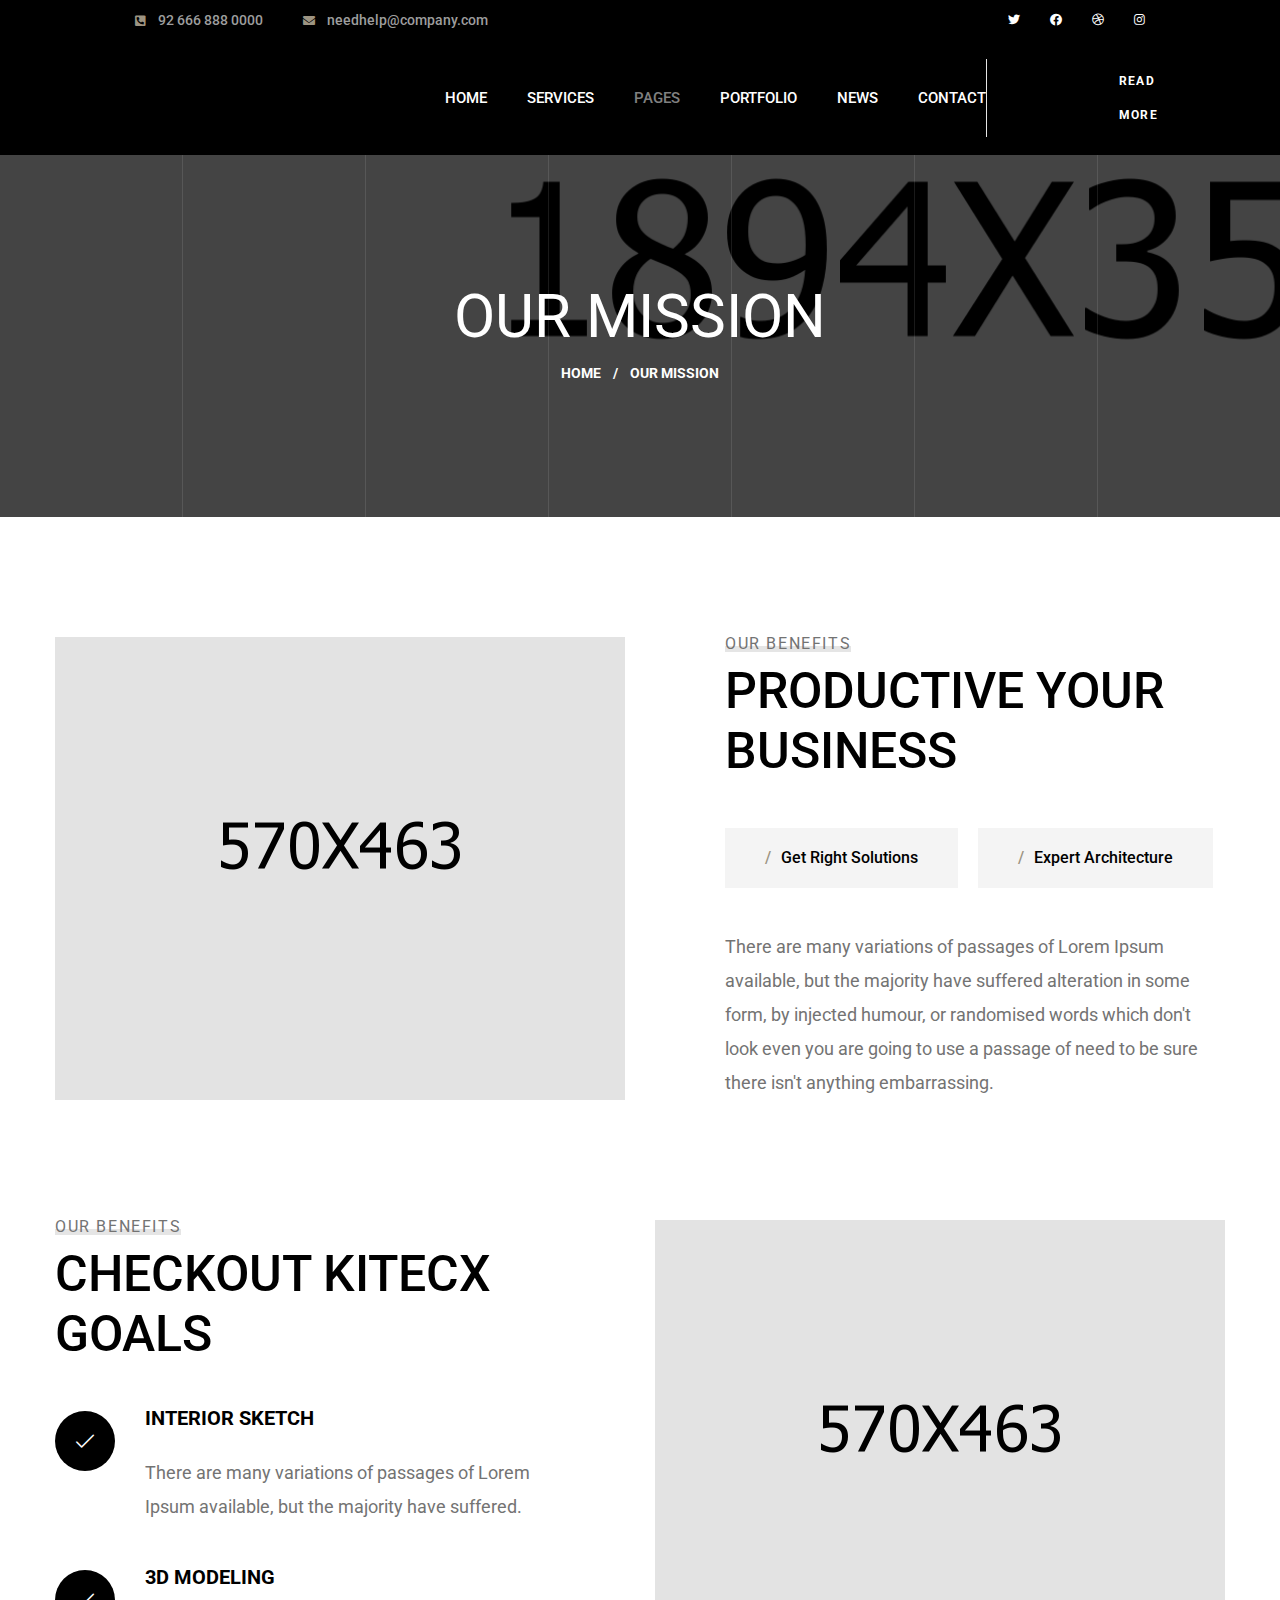
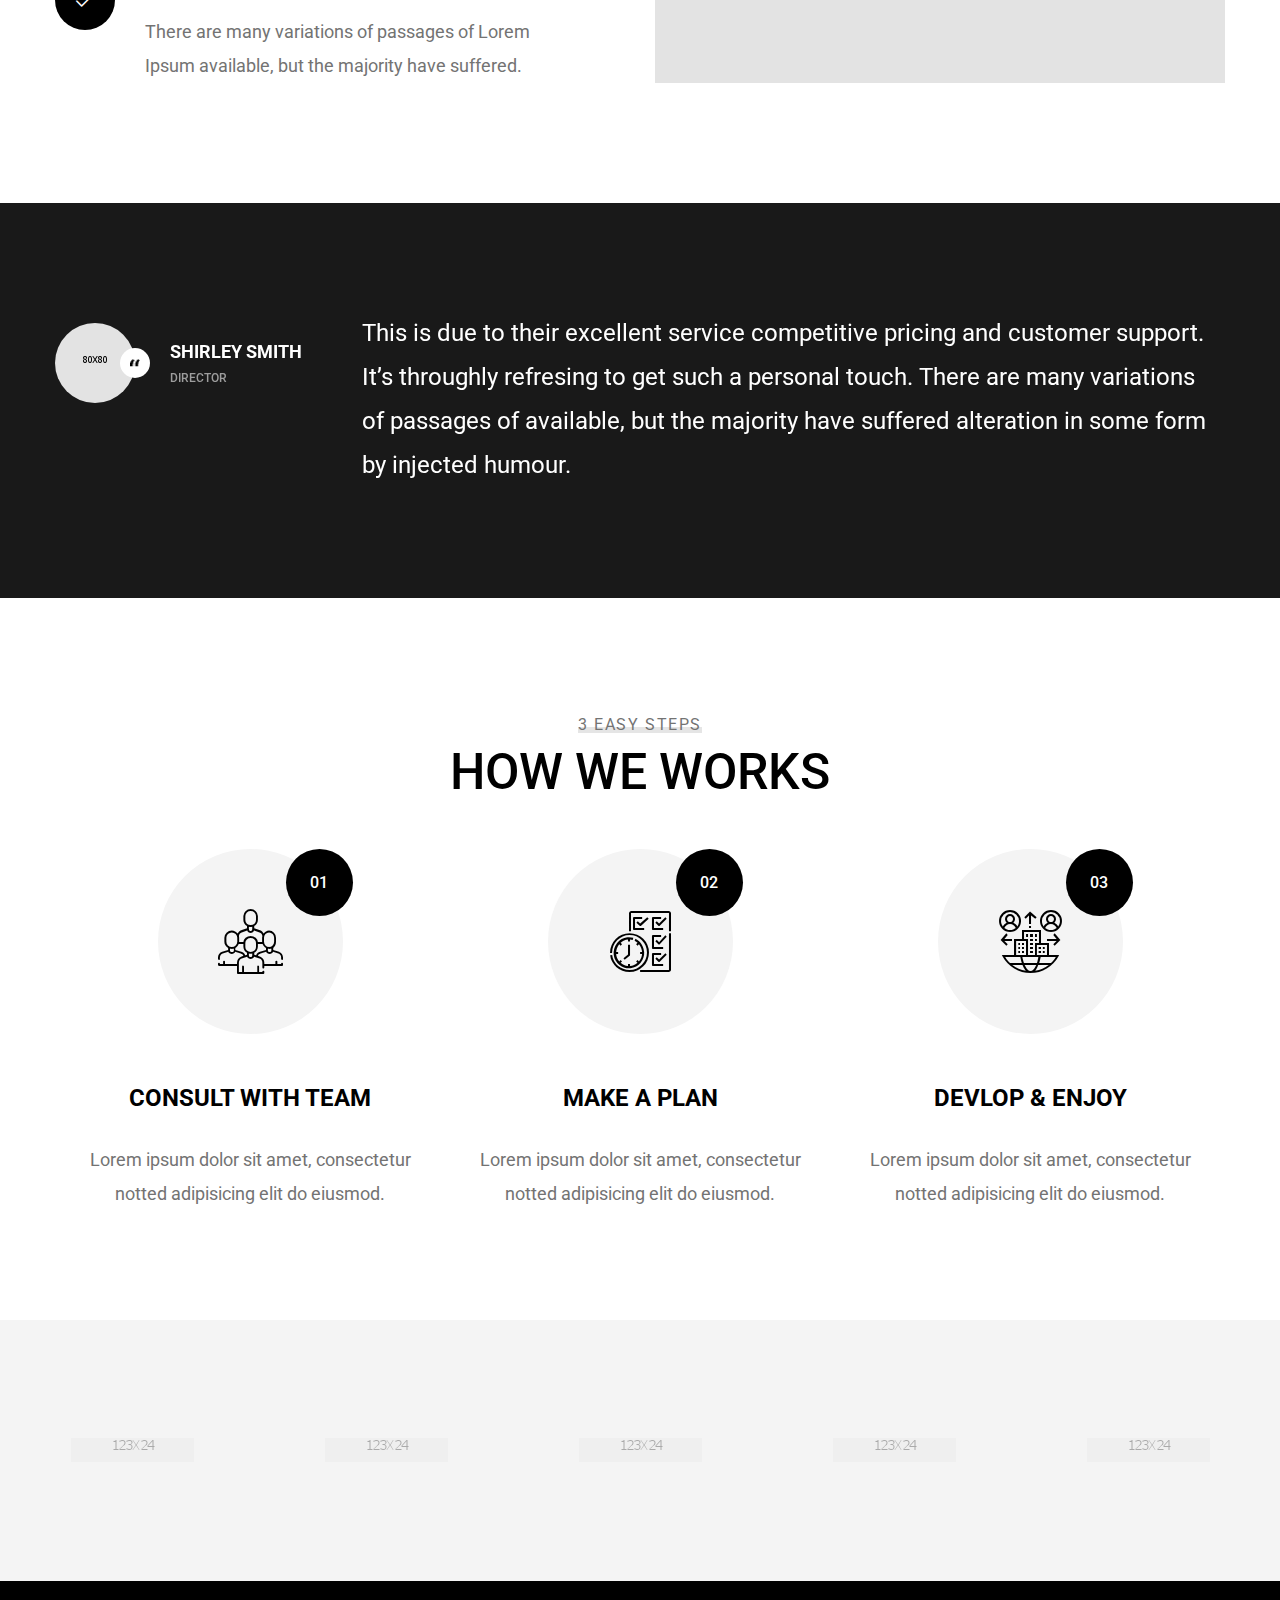
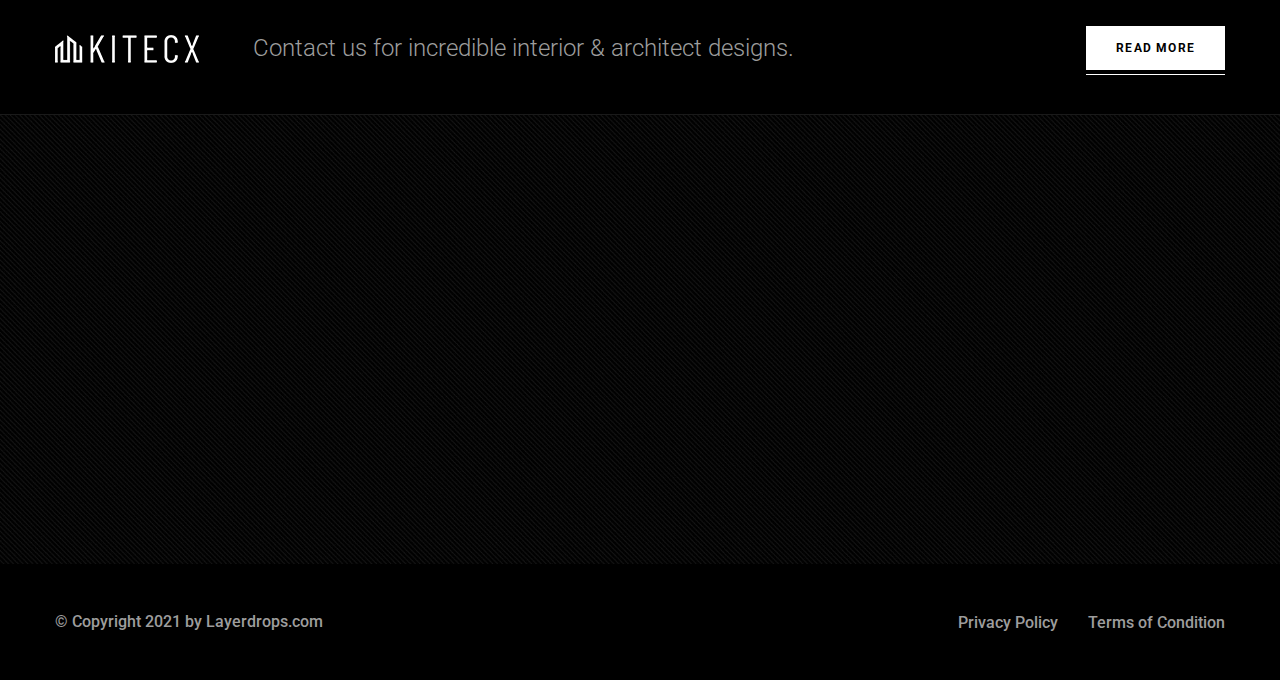
<file: files/our-mission.html>
<!DOCTYPE html>
<html lang="en">

<head>
    <meta charset="UTF-8" />
    <meta name="viewport" content="width=device-width, initial-scale=1.0" />
    <title>Our Mission || Kitecx || HTML Template For Architecture</title>
    <!-- favicons Icons -->
    <link rel="apple-touch-icon" sizes="180x180" href="assets/images/favicons/apple-touch-icon.png" />
    <link rel="icon" type="image/png" sizes="32x32" href="assets/images/favicons/favicon-32x32.png" />
    <link rel="icon" type="image/png" sizes="16x16" href="assets/images/favicons/favicon-16x16.png" />
    <link rel="manifest" href="assets/images/favicons/site.webmanifest" />
    <meta name="description" content="Crsine HTML Template For Car Services" />

    <!-- fonts -->
    <link rel="preconnect" href="https://fonts.gstatic.com">
    <link
        href="https://fonts.googleapis.com/css2?family=Roboto:ital,wght@0,100;0,300;0,400;0,500;0,700;0,900;1,100;1,300;1,400;1,500;1,700;1,900&display=swap"
        rel="stylesheet">


    <link rel="stylesheet" href="assets/vendors/bootstrap/css/bootstrap.min.css" />
    <link rel="stylesheet" href="assets/vendors/animate/animate.min.css" />
    <link rel="stylesheet" href="assets/vendors/fontawesome/css/all.min.css" />
    <link rel="stylesheet" href="assets/vendors/jarallax/jarallax.css" />
    <link rel="stylesheet" href="assets/vendors/jquery-magnific-popup/jquery.magnific-popup.css" />
    <link rel="stylesheet" href="assets/vendors/nouislider/nouislider.min.css" />
    <link rel="stylesheet" href="assets/vendors/nouislider/nouislider.pips.css" />
    <link rel="stylesheet" href="assets/vendors/odometer/odometer.min.css" />
    <link rel="stylesheet" href="assets/vendors/swiper/swiper.min.css" />
    <link rel="stylesheet" href="assets/vendors/kitecx-icons/style.css">
    <link rel="stylesheet" href="assets/vendors/tiny-slider/tiny-slider.min.css" />
    <link rel="stylesheet" href="assets/vendors/reey-font/stylesheet.css" />
    <link rel="stylesheet" href="assets/vendors/owl-carousel/owl.carousel.min.css" />
    <link rel="stylesheet" href="assets/vendors/owl-carousel/owl.theme.default.min.css" />
    <link rel="stylesheet" href="assets/vendors/twentytwenty/twentytwenty.css" />

    <!-- template styles -->
    <link rel="stylesheet" href="assets/css/kitecx.css" />
    <link rel="stylesheet" href="assets/css/kitecx-responsive.css" />
</head>

<body>
    <div class="preloader">
        <img class="preloader__image" width="60" src="assets/images/loader.png" alt="" />
    </div>
    <!-- /.preloader -->
    <div class="page-wrapper">
        <header class="main-header clearfix">
            <div class="main-header__three-line-icon">
                <a href="#" class="side-menu__toggler"><img
                        src="assets/images/resources/main-header-three-line-icon.png" alt=""></a>
            </div>
            <div class="container">
                <div class="main-menu-wrapper">
                    <div class="main-header__logo">
                        <a href="index.html">
                            <img src="assets/images/resources/logo-1.png" alt="">
                        </a>
                    </div>
                    <div class="main-menu-wrapper__top">
                        <div class="main-menu-wrapper__top-inner">
                            <div class="main-menu-wrapper__left">
                                <div class="main-menu-wrapper__left-content">
                                    <ul class="main-menu-wrapper__left-contact-box list-unstyled">
                                        <li>
                                            <div class="icon">
                                                <i class="fas fa-phone-square-alt"></i>
                                            </div>
                                            <div class="text">
                                                <p><a href="tel:92-666-888-0000">92 666 888 0000</a></p>
                                            </div>
                                        </li>
                                        <li>
                                            <div class="icon">
                                                <i class="fas fa-envelope"></i>
                                            </div>
                                            <div class="text">
                                                <p><a href="mailto:needhelp@company.com">needhelp@company.com</a></p>
                                            </div>
                                        </li>
                                    </ul>
                                </div>
                            </div>
                            <div class="main-menu-wrapper__right">
                                <div class="main-menu-wrapper__right-social">
                                    <a href="#"><i class="fab fa-twitter"></i></a>
                                    <a href="#" class="clr-fb"><i class="fab fa-facebook"></i></a>
                                    <a href="#" class="clr-dri"><i class="fab fa-dribbble"></i></a>
                                    <a href="#" class="clr-ins"><i class="fab fa-instagram"></i></a>
                                </div>
                            </div>
                        </div>
                    </div>
                    <div class="main-menu-wrapper__bottom">
                        <nav class="main-menu">
                            <div class="main-menu__inner">
                                <a href="#" class="mobile-nav__toggler"><i class="fa fa-bars"></i></a>
                                <ul class="main-menu__list">
                                    <li class="dropdown">
                                        <a href="index.html">Home</a>
                                        <ul>
                                            <li>
                                                <a href="index.html">Home One</a>
                                            </li>
                                            <li><a href="index2.html">Home Two</a></li>
                                            <li><a href="index3.html">Home Three</a></li>
                                            <li class="dropdown">
                                                <a href="#">Header Styles</a>
                                                <ul>
                                                    <li><a href="index.html">Header One</a></li>
                                                    <li><a href="index.html">Header Two</a></li>
                                                    <li><a href="index.html">Header Three</a></li>
                                                </ul>
                                            </li>
                                        </ul>
                                    </li>
                                    <li class="dropdown">
                                        <a href="#">Services</a>
                                        <ul>
                                            <li><a href="services.html">Services</a></li>
                                            <li><a href="services-details.html">Service Details</a></li>
                                        </ul>
                                    </li>
                                    <li class="dropdown current">
                                        <a href="#">Pages</a>
                                        <ul>
                                            <li><a href="about.html">About</a></li>
                                            <li><a href="our-mission.html">Our Mission</a></li>
                                            <li><a href="team.html">Team</a></li>
                                        </ul>
                                    </li>
                                    <li class="dropdown">
                                        <a href="#">Portfolio</a>
                                        <ul>
                                            <li><a href="portfolio.html">Portfolio</a></li>
                                            <li><a href="portfolio-details.html">Portfolio Details</a></li>
                                        </ul>
                                    </li>
                                    <li class="dropdown">
                                        <a href="#">News</a>
                                        <ul>
                                            <li><a href="news.html">News</a></li>
                                            <li><a href="news-details.html">News Details</a></li>
                                        </ul>
                                    </li>
                                    <li><a href="contact.html">Contact</a></li>
                                </ul>
                                <div class="main-menu__right">
                                    <a href="#" class="main-menu__search search-toggler icon-magnifying-glass"></a>
                                    <a href="#" class="main-menu__cart icon-shopping-cart mini-cart__toggler"></a>
                                    <a href="#" class="main-menu__read-more-btn thm-btn">Read More </a>
                                </div>
                            </div>
                        </nav>
                    </div>
                </div>

            </div>
        </header>

        <div class="stricky-header stricked-menu main-menu">
            <div class="sticky-header__content"></div><!-- /.sticky-header__content -->
        </div><!-- /.stricky-header -->

        <!--Page Header Start-->
        <section class="page-header" style="background-image: url(assets/images/backgrounds/page-header-bg.jpg);">
            <div class="page-header-border"></div>
            <div class="page-header-border page-header-border-two"></div>
            <div class="page-header-border page-header-border-three"></div>
            <div class="page-header-border page-header-border-four"></div>
            <div class="page-header-border page-header-border-five"></div>
            <div class="page-header-border page-header-border-six"></div>
            <div class="container">
                <div class="page-header__inner">
                    <h2>Our mission</h2>
                    <ul class="thm-breadcrumb list-unstyled">
                        <li><a href="index.html">Home</a></li>
                        <li><span>/</span></li>
                        <li>Our mission</li>
                    </ul>
                </div>
            </div>
        </section>
        <!--Page Header End-->

        <!--Productive Start-->
        <section class="productive">
            <div class="container">
                <div class="row">
                    <div class="col-xl-6 col-lg-6">
                        <div class="productive__left">
                            <div class="productive__img">
                                <img src="assets/images/resources/productive-img-1.jpg" alt="">
                            </div>
                        </div>
                    </div>
                    <div class="col-xl-6 col-lg-6">
                        <div class="productive__right">
                            <div class="section-title text-left">
                                <span class="section-title__tagline">Our benefits</span>
                                <h2 class="section-title__title">Productive Your Business</h2>
                            </div>
                            <ul class="productive__points list-unstyled">
                                <li><span>/</span> Get Right Solutions</li>
                                <li><span>/</span> Expert Architecture</li>
                            </ul>
                            <p class="productive__text">There are many variations of passages of Lorem Ipsum available,
                                but the majority have suffered alteration in some form, by injected humour, or
                                randomised words which don't look even you are going to use a passage of need to be sure
                                there isn't anything embarrassing.</p>
                        </div>
                    </div>
                </div>
            </div>
        </section>
        <!--Productive End-->

        <!--Benefits Start-->
        <section class="benefits">
            <div class="container">
                <div class="row">
                    <div class="col-xl-6 col-lg-6">
                        <div class="benefits__left">
                            <div class="section-title text-left">
                                <span class="section-title__tagline">Our benefits</span>
                                <h2 class="section-title__title">checkout kitecx goals</h2>
                            </div>
                            <div class="benefits__checks-box">
                                <ul class="benefits__checks-list list-unstyled">
                                    <li>
                                        <div class="icon">
                                            <span class="icon-tick"></span>
                                        </div>
                                        <div class="content">
                                            <h3>INTERIOR SKETCH</h3>
                                            <p>There are many variations of passages of Lorem Ipsum available, but the
                                                majority have suffered.</p>
                                        </div>
                                    </li>
                                    <li>
                                        <div class="icon">
                                            <span class="icon-tick"></span>
                                        </div>
                                        <div class="content">
                                            <h3>3D MODELING</h3>
                                            <p>There are many variations of passages of Lorem Ipsum available, but the
                                                majority have suffered.</p>
                                        </div>
                                    </li>
                                </ul>
                            </div>
                        </div>
                    </div>
                    <div class="col-xl-6 col-lg-6">
                        <div class="benefits__right">
                            <div class="benefits__img">
                                <img src="assets/images/resources/benefits-img-1.jpg" alt="">
                            </div>
                        </div>
                    </div>
                </div>
            </div>
        </section>
        <!--Benefits End-->

        <!--Our Mission Page Testimonails Start-->
        <section class="testimonials-two our-mission-page-testimonial">
            <div class="testimonials-two-bg jarallax" data-jarallax data-speed="0.2" data-imgPosition="50% 0%"
                style="background-image: url(assets/images/backgrounds/testimonials-two-bg.jpg)"></div>
            <div class="container">
                <div class="row">
                    <div class="col-xl-12">
                        <div class="testimonials-two__carousel owl-theme owl-carousel">

                            <!--Testimonails Two Single-->
                            <div class="testimonials-two__inner-single">
                                <div class="testimonials-two__client-info-box">
                                    <div class="testimonials-two__client-info">
                                        <div class="testimonials-two__client-img">
                                            <img src="assets/images/testimonial/testimonials-two-img.png" alt="">
                                            <div class="testimonials-two__quote-icon">
                                                <img src="assets/images/testimonial/testimonials-two-quote-icon.png"
                                                    alt="">
                                            </div>
                                        </div>
                                    </div>
                                    <div class="testimonials-two__client-name-box">
                                        <h5 class="testimonials-two__client-name">Shirley Smith </h5>
                                        <p class="testimonials-two__client-title">Director</p>
                                    </div>
                                </div>
                                <div class="testimonials-two__text-box">
                                    <p class="testimonials-two__text">This is due to their excellent service competitive
                                        pricing and customer support. It’s throughly refresing to get such a personal
                                        touch. There are many variations of passages of available, but the majority have
                                        suffered alteration in some form by injected humour.</p>
                                </div>
                            </div>

                            <!--Testimonails Two Single-->
                            <div class="testimonials-two__inner-single">
                                <div class="testimonials-two__client-info-box">
                                    <div class="testimonials-two__client-info">
                                        <div class="testimonials-two__client-img">
                                            <img src="assets/images/testimonial/testimonials-two-img.png" alt="">
                                            <div class="testimonials-two__quote-icon">
                                                <img src="assets/images/testimonial/testimonials-two-quote-icon.png"
                                                    alt="">
                                            </div>
                                        </div>
                                    </div>
                                    <div class="testimonials-two__client-name-box">
                                        <h5 class="testimonials-two__client-name">Shirley Smith </h5>
                                        <p class="testimonials-two__client-title">Director</p>
                                    </div>
                                </div>
                                <div class="testimonials-two__text-box">
                                    <p class="testimonials-two__text">This is due to their excellent service competitive
                                        pricing and customer support. It’s throughly refresing to get such a personal
                                        touch. There are many variations of passages of available, but the majority have
                                        suffered alteration in some form by injected humour.</p>
                                </div>
                            </div>

                            <!--Testimonails Two Single-->
                            <div class="testimonials-two__inner-single">
                                <div class="testimonials-two__client-info-box">
                                    <div class="testimonials-two__client-info">
                                        <div class="testimonials-two__client-img">
                                            <img src="assets/images/testimonial/testimonials-two-img.png" alt="">
                                            <div class="testimonials-two__quote-icon">
                                                <img src="assets/images/testimonial/testimonials-two-quote-icon.png"
                                                    alt="">
                                            </div>
                                        </div>
                                    </div>
                                    <div class="testimonials-two__client-name-box">
                                        <h5 class="testimonials-two__client-name">Shirley Smith </h5>
                                        <p class="testimonials-two__client-title">Director</p>
                                    </div>
                                </div>
                                <div class="testimonials-two__text-box">
                                    <p class="testimonials-two__text">This is due to their excellent service competitive
                                        pricing and customer support. It’s throughly refresing to get such a personal
                                        touch. There are many variations of passages of available, but the majority have
                                        suffered alteration in some form by injected humour.</p>
                                </div>
                            </div>

                        </div>
                    </div>
                </div>
            </div>
        </section>
        <!--Our Mission Page Testimonails End-->

        <!--How We Works Start-->
        <section class="how-we-works">
            <div class="container">
                <div class="section-title text-center">
                    <span class="section-title__tagline">3 easy steps</span>
                    <h2 class="section-title__title">How we works</h2>
                </div>
                <div class="row">
                    <div class="col-xl-12">
                        <ul class="list-unstyled how-we-works__single-list">
                            <!--How We Works Single-->
                            <li class="how-we-works__single">
                                <div class="how-we-works__icon-box">
                                    <div class="how-we-works__icon">
                                        <span class="icon-team"></span>
                                        <div class="how-we-works__count">

                                        </div>
                                    </div>
                                </div>
                                <h3 class="how-we-works__title">Consult with Team</h3>
                                <p class="how-we-works__text">Lorem ipsum dolor sit amet, consectetur notted adipisicing
                                    elit do eiusmod.</p>
                            </li>
                            <!--How We Works Single-->
                            <li class="how-we-works__single">
                                <div class="how-we-works__icon-box">
                                    <div class="how-we-works__icon">
                                        <span class="icon-checklist"></span>
                                        <div class="how-we-works__count">

                                        </div>
                                    </div>
                                </div>
                                <h3 class="how-we-works__title">Make a plan</h3>
                                <p class="how-we-works__text">Lorem ipsum dolor sit amet, consectetur notted adipisicing
                                    elit do eiusmod.</p>
                            </li>
                            <li class="how-we-works__single">
                                <div class="how-we-works__icon-box">
                                    <div class="how-we-works__icon">
                                        <span class="icon-outsourcing"></span>
                                        <div class="how-we-works__count">

                                        </div>
                                    </div>
                                </div>
                                <h3 class="how-we-works__title">devlop & enjoy</h3>
                                <p class="how-we-works__text">Lorem ipsum dolor sit amet, consectetur notted adipisicing
                                    elit do eiusmod.</p>
                            </li>
                        </ul>
                    </div>
                </div>
            </div>
        </section>
        <!--How We Works End-->

        <!--Brand Three-->
        <section class="brand-three">
            <div class="container">
                <div class="thm-swiper__slider swiper-container" data-swiper-options='{"spaceBetween": 100, "slidesPerView": 5, "autoplay": { "delay": 5000 }, "breakpoints": {
                    "0": {
                        "spaceBetween": 30,
                        "slidesPerView": 2
                    },
                    "375": {
                        "spaceBetween": 30,
                        "slidesPerView": 2
                    },
                    "575": {
                        "spaceBetween": 30,
                        "slidesPerView": 3
                    },
                    "767": {
                        "spaceBetween": 50,
                        "slidesPerView": 4
                    },
                    "991": {
                        "spaceBetween": 50,
                        "slidesPerView": 5
                    },
                    "1199": {
                        "spaceBetween": 100,
                        "slidesPerView": 5
                    }
                }}'>
                    <div class="swiper-wrapper">
                        <div class="swiper-slide">
                            <img src="assets/images/resources/brand-3-1.png" alt="">
                        </div><!-- /.swiper-slide -->
                        <div class="swiper-slide">
                            <img src="assets/images/resources/brand-3-2.png" alt="">
                        </div><!-- /.swiper-slide -->
                        <div class="swiper-slide">
                            <img src="assets/images/resources/brand-3-3.png" alt="">
                        </div><!-- /.swiper-slide -->
                        <div class="swiper-slide">
                            <img src="assets/images/resources/brand-3-4.png" alt="">
                        </div><!-- /.swiper-slide -->
                        <div class="swiper-slide">
                            <img src="assets/images/resources/brand-3-5.png" alt="">
                        </div><!-- /.swiper-slide -->
                        <div class="swiper-slide">
                            <img src="assets/images/resources/brand-3-1.png" alt="">
                        </div><!-- /.swiper-slide -->
                        <div class="swiper-slide">
                            <img src="assets/images/resources/brand-3-2.png" alt="">
                        </div><!-- /.swiper-slide -->
                        <div class="swiper-slide">
                            <img src="assets/images/resources/brand-3-3.png" alt="">
                        </div><!-- /.swiper-slide -->
                        <div class="swiper-slide">
                            <img src="assets/images/resources/brand-3-4.png" alt="">
                        </div><!-- /.swiper-slide -->
                        <div class="swiper-slide">
                            <img src="assets/images/resources/brand-3-5.png" alt="">
                        </div><!-- /.swiper-slide -->
                    </div>
                </div>
            </div>
        </section>
        <!--Brand Three End-->

        <!--Site Footer One Start-->
        <footer class="site-footer">
            <div class="site-footer__top">
                <div class="container">
                    <div class="site-footer__top-inner">
                        <div class="site-footer__top-left">
                            <div class="site-footer__top-logo-box">
                                <a href="index.html"><img src="assets/images/resources/footer-logo.png" alt=""></a>
                            </div>
                            <div class="site-footer__top-text">
                                <p>Contact us for incredible interior & architect designs.</p>
                            </div>
                        </div>
                        <div class="site-footer_top-btn-box">
                            <a href="#" class="site-footer_top-btn thm-btn">Read More</a>
                        </div>
                    </div>
                </div>
            </div>
            <div class="site-footer__main">
                <div class="site-footer__main-pattern-bg1"
                    style="background-image: url(assets/images/pattern/pattern-1.jpg);"></div>
                <div class="container">
                    <div class="row">
                        <div class="col-xl-4 col-lg-6 col-md-6 wow fadeInUp" data-wow-delay="100ms">
                            <div class="footer-widget__column footer-widget__about">
                                <h3 class="footer-widget__title">About</h3>
                                <p class="footer-widget__text">Lorem ipsum dolor sit amet, consect etur adi pisicing
                                    elit sed do eiusmod.</p>
                                <ul class="list-unstyled footer-widget__contact-list">
                                    <li>
                                        <div class="icon">
                                            <i class="fas fa-phone-square-alt"></i>
                                        </div>
                                        <div class="text">
                                            <p><a href="tel:92-666-888-0000">92 666 888 0000</a></p>
                                        </div>
                                    </li>
                                    <li>
                                        <div class="icon">
                                            <i class="fas fa-envelope"></i>
                                        </div>
                                        <div class="text">
                                            <p><a href="mailto:needhelp@company.com">needhelp@company.com</a></p>
                                        </div>
                                    </li>
                                    <li>
                                        <div class="icon">
                                            <i class="fas fa-map-marker-alt"></i>
                                        </div>
                                        <div class="text">
                                            <p>66 Broklyn Street New York, USA</p>
                                        </div>
                                    </li>
                                </ul>
                            </div>
                        </div>
                        <div class="col-xl-2 col-lg-6 col-md-6 wow fadeInUp" data-wow-delay="200ms">
                            <div class="footer-widget__column footer-widget__links clearfix">
                                <h3 class="footer-widget__title">Links</h3>
                                <ul class="footer-widget__links-list list-unstyled">
                                    <li><a href="about.html">About Us</a></li>
                                    <li><a href="our-mission.html">Our Mission</a></li>
                                    <li><a href="team.html">Meet the Team</a></li>
                                    <li><a href="#">Our Projects</a></li>
                                    <li><a href="contact.html">Contact</a></li>
                                </ul>
                            </div>
                        </div>
                        <div class="col-xl-2 col-lg-6 col-md-6 wow fadeInUp" data-wow-delay="300ms">
                            <div class="footer-widget__column footer-widget__explore">
                                <h3 class="footer-widget__title">Explore</h3>
                                <ul class="footer-widget__explore-list list-unstyled">
                                    <li><a href="#">Types of Designs</a></li>
                                    <li><a href="#">Our Story</a></li>
                                    <li><a href="#">Latest News</a></li>
                                    <li><a href="#">Help Center</a></li>
                                </ul>
                            </div>
                        </div>
                        <div class="col-xl-4 col-lg-6 col-md-6 wow fadeInUp" data-wow-delay="400ms">
                            <div class="footer-widget__column footer-widget__newsletter">
                                <h3 class="footer-widget__title">Newsletter</h3>
                                <p class="footer-widget__newsletter-text">Sign up now for weekly news and updates</p>
                                <form class="footer-widget__newsletter-form">
                                    <div class="footer-widget__newsletter-input-box">
                                        <input type="email" placeholder="Email address" name="email">
                                        <button type="submit" class="footer-widget__newsletter-btn"><i
                                                class="icon-right-arrow"></i></button>
                                    </div>
                                </form>
                                <div class="site-footer__social">
                                    <a href="#"><i class="fab fa-twitter"></i></a>
                                    <a href="#" class="clr-fb"><i class="fab fa-facebook"></i></a>
                                    <a href="#" class="clr-dri"><i class="fab fa-dribbble"></i></a>
                                    <a href="#" class="clr-ins"><i class="fab fa-instagram"></i></a>
                                </div>
                            </div>
                        </div>
                    </div>
                </div>
            </div>
            <div class="site-footer-bottom">
                <div class="container">
                    <div class="row">
                        <div class="col-xl-12">
                            <div class="site-footer-bottom__inner">
                                <div class="site-footer-bottom__left">
                                    <p>© Copyright 2021 by <a href="#">Layerdrops.com</a></p>
                                </div>
                                <ul class="site-footer-bottom__menu list-unstyled">
                                    <li><a href="#">Privacy Policy</a></li>
                                    <li><a href="#">Terms of Condition</a></li>
                                </ul>
                            </div>
                        </div>
                    </div>
                </div>
            </div>
        </footer>
        <!--Site Footer One End-->


    </div><!-- /.page-wrapper -->


    <div class="mobile-nav__wrapper">
        <div class="mobile-nav__overlay mobile-nav__toggler"></div>
        <!-- /.mobile-nav__overlay -->
        <div class="mobile-nav__content">
            <span class="mobile-nav__close mobile-nav__toggler"></span>

            <div class="logo-box">
                <a href="index.html" aria-label="logo image"><img src="assets/images/resources/logo-2.png" width="155"
                        alt="" /></a>
            </div>
            <!-- /.logo-box -->
            <div class="mobile-nav__container"></div>
            <!-- /.mobile-nav__container -->

            <ul class="mobile-nav__contact list-unstyled">
                <li>
                    <i class="fa fa-envelope"></i>
                    <a href="mailto:needhelp@packageName__.com">needhelp@kitecx.com</a>
                </li>
                <li>
                    <i class="fa fa-phone-alt"></i>
                    <a href="tel:666-888-0000">666 888 0000</a>
                </li>
            </ul><!-- /.mobile-nav__contact -->
            <div class="mobile-nav__top">
                <div class="mobile-nav__social">
                    <a href="#" class="fab fa-twitter"></a>
                    <a href="#" class="fab fa-facebook-square"></a>
                    <a href="#" class="fab fa-pinterest-p"></a>
                    <a href="#" class="fab fa-instagram"></a>
                </div><!-- /.mobile-nav__social -->
            </div><!-- /.mobile-nav__top -->



        </div>
        <!-- /.mobile-nav__content -->
    </div>
    <!-- /.mobile-nav__wrapper -->

    <div class="side-menu__block">
        <div class="side-menu__block-overlay custom-cursor__overlay side-menu__toggler">
            <div class="cursor"></div>
            <div class="cursor-follower"></div>
        </div><!-- /.side-menu__block-overlay -->
        <div class="side-menu__block-inner ">
            <span class="side-menu__close side-menu__toggler"></span>
            <a href="index.html">
                <img src="assets/images/resources/logo-1.png" alt="">
            </a>
            <div class="side-menu__block-about">
                <h3 class="side-menu__block__title">About Us</h3><!-- /.side-menu__block__title -->
                <p class="side-menu__block-about__text">We must explain to you how all seds this mistakens idea off
                    denouncing pleasures and praising pain was born and I will give you a completed accounts off the
                    system
                    and </p><!-- /.side-menu__block-about__text -->
                <a href="#" class="thm-btn side-menu__block-about__btn">Get Consulation</a>
            </div><!-- /.side-menu__block-about -->
            <hr class="side-menu__block-line" />
            <div class="side-menu__block-contact">
                <h3 class="side-menu__block__title">Contact Us</h3><!-- /.side-menu__block__title -->
                <ul class="side-menu__block-contact__list">
                    <li class="side-menu__block-contact__list-item">
                        <i class="fa fa-map-marker"></i>
                        Rock St 12, Newyork City, USA
                    </li><!-- /.side-menu__block-contact__list-item -->
                    <li class="side-menu__block-contact__list-item">
                        <i class="fa fa-phone"></i>
                        (000) 111-222-4444
                    </li><!-- /.side-menu__block-contact__list-item -->
                    <li class="side-menu__block-contact__list-item">
                        <i class="fa fa-envelope"></i>
                        kitecx@mail.com
                    </li><!-- /.side-menu__block-contact__list-item -->
                    <li class="side-menu__block-contact__list-item">
                        <i class="fa fa-clock"></i>
                        09.00 to 18.00 Sunday: Closed
                    </li><!-- /.side-menu__block-contact__list-item -->
                </ul><!-- /.side-menu__block-contact__list -->
            </div><!-- /.side-menu__block-contact -->
            <p class="side-menu__block__text site-footer__copy-text"><a href="#">Kitecx</a> <i
                    class="fa fa-copyright"></i>
                2021 All Right Reserved</p>
        </div><!-- /.side-menu__block-inner -->
    </div><!-- /.side-menu__block -->

    <div class="search-popup">
        <div class="search-popup__overlay search-toggler"></div>
        <!-- /.search-popup__overlay -->
        <div class="search-popup__content">
            <form action="#">
                <label for="search" class="sr-only">search here</label><!-- /.sr-only -->
                <input type="text" id="search" placeholder="Search Here..." />
                <button type="submit" aria-label="search submit" class="thm-btn">
                    <i class="icon-magnifying-glass"></i>
                </button>
            </form>
        </div>
        <!-- /.search-popup__content -->
    </div>
    <!-- /.search-popup -->

    <a href="#" data-target="html" class="scroll-to-target scroll-to-top"><i class="fa fa-angle-up"></i></a>


    <script src="assets/vendors/jquery/jquery-3.5.1.min.js"></script>
    <script src="assets/vendors/bootstrap/js/bootstrap.bundle.min.js"></script>
    <script src="assets/vendors/jarallax/jarallax.min.js"></script>
    <script src="assets/vendors/jquery-ajaxchimp/jquery.ajaxchimp.min.js"></script>
    <script src="assets/vendors/jquery-appear/jquery.appear.min.js"></script>
    <script src="assets/vendors/jquery-circle-progress/jquery.circle-progress.min.js"></script>
    <script src="assets/vendors/jquery-magnific-popup/jquery.magnific-popup.min.js"></script>
    <script src="assets/vendors/jquery-validate/jquery.validate.min.js"></script>
    <script src="assets/vendors/nouislider/nouislider.min.js"></script>
    <script src="assets/vendors/odometer/odometer.min.js"></script>
    <script src="assets/vendors/swiper/swiper.min.js"></script>
    <script src="assets/vendors/tiny-slider/tiny-slider.min.js"></script>
    <script src="assets/vendors/wnumb/wNumb.min.js"></script>
    <script src="assets/vendors/wow/wow.js"></script>
    <script src="assets/vendors/isotope/isotope.js"></script>
    <script src="assets/vendors/countdown/countdown.min.js"></script>
    <script src="assets/vendors/owl-carousel/owl.carousel.min.js"></script>
    <script src="assets/vendors/twentytwenty/twentytwenty.js"></script>
    <script src="http://maps.google.com/maps/api/js?key=AIzaSyATY4Rxc8jNvDpsK8ZetC7JyN4PFVYGCGM"></script>


    <!-- template js -->
    <script src="assets/js/kitecx.js"></script>
</body>

</html>
</file>
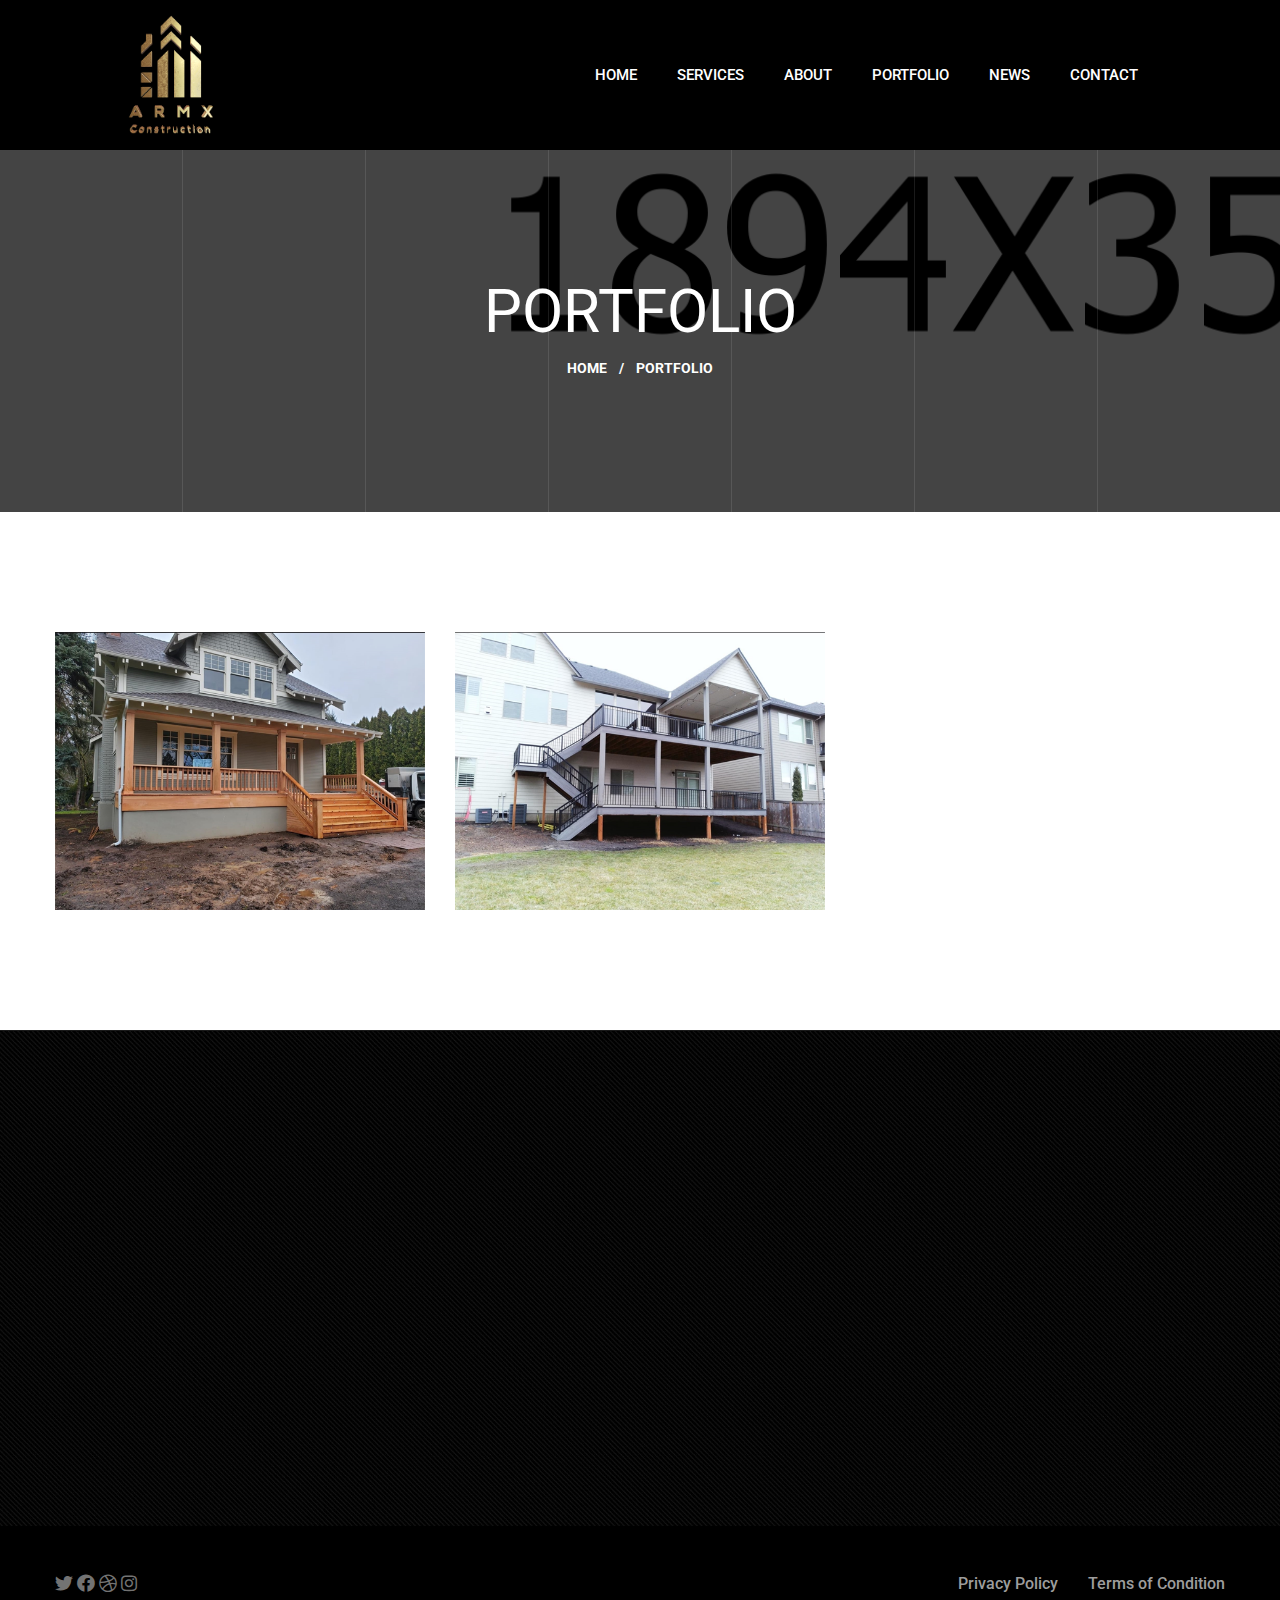
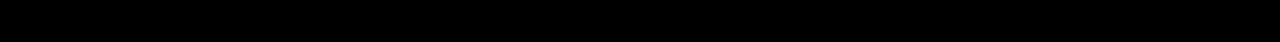
<file: files/porches.html>
<!DOCTYPE html>
<html lang="en">
  <head>
    <meta charset="UTF-8" />
    <meta name="viewport" content="width=device-width, initial-scale=1.0" />
    <title>Portfolio</title>
    <!-- favicons Icons -->
    <link
      rel="apple-touch-icon"
      sizes="180x180"
      href="assets/images/favicons/apple-touch-icon.png"
    />
    <link
      rel="icon"
      type="image/png"
      sizes="32x32"
      href="assets/images/favicons/DORADO.png"
    />
    <link
      rel="icon"
      type="image/png"
      sizes="16x16"
      href="assets/images/favicons/DORADO.png"
    />
    <link rel="manifest" href="assets/images/favicons/site.webmanifest" />
    <meta name="description" content="Crsine HTML Template For Car Services" />

    <!-- fonts -->
    <link rel="preconnect" href="https://fonts.gstatic.com" />
    <link
      href="https://fonts.googleapis.com/css2?family=Roboto:ital,wght@0,100;0,300;0,400;0,500;0,700;0,900;1,100;1,300;1,400;1,500;1,700;1,900&display=swap"
      rel="stylesheet"
    />

    <link
      rel="stylesheet"
      href="assets/vendors/bootstrap/css/bootstrap.min.css"
    />
    <link rel="stylesheet" href="assets/vendors/animate/animate.min.css" />
    <link rel="stylesheet" href="assets/vendors/fontawesome/css/all.min.css" />
    <link rel="stylesheet" href="assets/vendors/jarallax/jarallax.css" />
    <link
      rel="stylesheet"
      href="assets/vendors/jquery-magnific-popup/jquery.magnific-popup.css"
    />
    <link
      rel="stylesheet"
      href="assets/vendors/nouislider/nouislider.min.css"
    />
    <link
      rel="stylesheet"
      href="assets/vendors/nouislider/nouislider.pips.css"
    />
    <link rel="stylesheet" href="assets/vendors/odometer/odometer.min.css" />
    <link rel="stylesheet" href="assets/vendors/swiper/swiper.min.css" />
    <link rel="stylesheet" href="assets/vendors/kitecx-icons/style.css" />
    <link
      rel="stylesheet"
      href="assets/vendors/tiny-slider/tiny-slider.min.css"
    />
    <link rel="stylesheet" href="assets/vendors/reey-font/stylesheet.css" />
    <link
      rel="stylesheet"
      href="assets/vendors/owl-carousel/owl.carousel.min.css"
    />
    <link
      rel="stylesheet"
      href="assets/vendors/owl-carousel/owl.theme.default.min.css"
    />
    <link
      rel="stylesheet"
      href="assets/vendors/twentytwenty/twentytwenty.css"
    />

    <!-- template styles -->
    <link rel="stylesheet" href="assets/css/kitecx.css" />
    <link rel="stylesheet" href="assets/css/kitecx-responsive.css" />
  </head>

  <body>
    <div class="preloader">
      <img
        class="tamaño-logo"
        src="assets/images/logo/LOGO DORADO ALPHA  OK.png"
        alt=""
      />
    </div>
    <!-- /.preloader -->
    <div class="page-wrapper">
      <header class="main-header clearfix">
        <!-- <div class="main-header__three-line-icon">
                <a href="#" class="side-menu__toggler"><img
                        src="assets/images/resources/main-header-three-line-icon.png" alt=""></a>
            </div> -->
        <div class="container">
          <div class="main-menu-wrapper">
            <!-- <div class="main-header__logo"> -->
            <!-- <a href="index3.html">
                            <img style="width: 300px;height: 118px;" src="assets/images/logo/logo.jpeg" alt="">
                        </a> -->
            <!-- </div> -->
            <!-- <div class="main-menu-wrapper__top">
                        <div class="main-menu-wrapper__top-inner">
                            <div class="main-menu-wrapper__left">
                                <div class="main-menu-wrapper__left-content">
                                    <ul class="main-menu-wrapper__left-contact-box list-unstyled">
                                        <li>
                                            <div class="icon">
                                                <i class="fas fa-phone-square-alt"></i>
                                            </div>
                                            <div class="text">
                                                <p><a href="tel:92-666-888-0000">92 666 888 0000</a></p>
                                            </div>
                                        </li>
                                        <li>
                                            <div class="icon">
                                                <i class="fas fa-envelope"></i>
                                            </div>
                                            <div class="text">
                                                <p><a href="mailto:needhelp@company.com">needhelp@company.com</a></p>
                                            </div>
                                        </li>
                                    </ul>
                                </div>
                            </div>
                            <div class="main-menu-wrapper__right">
                                <div class="main-menu-wrapper__right-social">
                                    <a href="#"><i class="fab fa-twitter"></i></a>
                                    <a href="#" class="clr-fb"><i class="fab fa-facebook"></i></a>
                                    <a href="#" class="clr-dri"><i class="fab fa-dribbble"></i></a>
                                    <a href="#" class="clr-ins"><i class="fab fa-instagram"></i></a>
                                </div>
                            </div>
                        </div>
                    </div> -->
            <div class="main-menu-wrapper__bottom">
              <nav class="main-menu">
                <div class="main-menu__inner">
                  <a href="index.html">
                    <img
                      class="tamaño-logo"
                      src="assets/images/logo/LOGO DORADO ALPHA  OK.png"
                      alt=""
                    />
                  </a>
                  <a href="#" class="mobile-nav__toggler"
                    ><i class="fa fa-bars"></i
                  ></a>
                  <ul class="main-menu__list">
                    <li class="dropdown">
                      <a href="index.html">Home</a>
                    </li>
                    <li class="dropdown">
                      <a href="services.html">Services</a>
                    </li>
                    <li class="dropdown">
                      <a href="about.html">About</a>
                      <!-- <ul>
                                            <li><a href="about.html">About</a></li>
                                            <li><a href="our-mission.html">Our Mission</a></li>
                                            <li><a href="team.html">Team</a></li>
                                        </ul> -->
                    </li>
                    <li class="dropdown">
                      <a href="portfolio.html">Portfolio</a>
                      <!-- <ul>
                                            <li><a href="portfolio.html">Portfolio</a></li>
                                            <li><a href="portfolio-details.html">Portfolio Details</a></li>
                                        </ul> -->
                    </li>
                    <li class="dropdown">
                      <a href="news.html">News</a>
                      <!-- <ul>
                                            <li><a href="news.html">News</a></li>
                                            <li><a href="news-details.html">News Details</a></li>
                                        </ul> -->
                    </li>
                    <li class="dropdown">
                      <a href="contact.html">Contact</a>
                    </li>
                  </ul>
                  <!-- <div class="main-menu__right">
                                    <a href="#" class="main-menu__search search-toggler icon-magnifying-glass"></a>
                                    <a href="#" class="main-menu__cart icon-shopping-cart mini-cart__toggler"></a>
                                    <a href="#" class="main-menu__read-more-btn thm-btn">Read More </a>
                                </div> -->
                </div>
              </nav>
            </div>
          </div>
        </div>
      </header>

      <!--Page Header Start-->
      <section
        class="page-header"
        style="
          background-image: url(assets/images/backgrounds/page-header-bg.jpg);
        "
      >
        <div class="page-header-border"></div>
        <div class="page-header-border page-header-border-two"></div>
        <div class="page-header-border page-header-border-three"></div>
        <div class="page-header-border page-header-border-four"></div>
        <div class="page-header-border page-header-border-five"></div>
        <div class="page-header-border page-header-border-six"></div>
        <div class="container">
          <div class="page-header__inner">
            <h2>Portfolio</h2>
            <ul class="thm-breadcrumb list-unstyled">
              <li><a href="index.html">Home</a></li>
              <li><span>/</span></li>
              <li>Portfolio</li>
            </ul>
          </div>
        </div>
      </section>
      <!--Page Header End-->

      <!--Project One Start-->
      <section class="project-one portfolio-page">
        <div class="container">
          <div class="row">
            <div class="col-xl-4 col-lg-6 col-md-6">
              <!--Project One Single-->
              <div class="project-one__single">
                <div class="project-one__img-box">
                  <div class="project-one__img">
                    <img src="assets/images/project/Porche.png" alt="" />
                    <div class="project-one__hover">
                      <a
                        href="assets/images/project/Porche.png"
                        class="img-popup"
                        ><i class="fa fa-search-plus"></i
                      ></a>
                      <div class="project-one__hover-content">
                        <p class="project-one__hover-title">architect</p>
                        <h2 class="project-one__hover-name">
                          <a href="portfolio-details.html">Modern Villa</a>
                        </h2>
                      </div>
                    </div>
                  </div>
                </div>
              </div>
            </div>
            <div class="col-xl-4 col-lg-6 col-md-6">
              <!--Project One Single-->
              <div class="project-one__single">
                <div class="project-one__img-box">
                  <div class="project-one__img">
                    <img src="assets/images/project/Deck.png" alt="" />
                    <div class="project-one__hover">
                      <a
                        href="assets/images/project/Deck.png"
                        class="img-popup"
                        ><i class="fa fa-search-plus"></i
                      ></a>
                      <div class="project-one__hover-content">
                        <p class="project-one__hover-title">architect</p>
                        <h2 class="project-one__hover-name">
                          <a href="portfolio-details.html">Modern Villa</a>
                        </h2>
                      </div>
                    </div>
                  </div>
                </div>
              </div>
            </div>
            </div>
          </div>
        </div>
      </section>
      <!--Project One End-->

      <!--Site Footer One Start-->
      <footer class="site-footer">
        <div class="site-footer__top"></div>
        <div class="site-footer__main">
          <div
            class="site-footer__main-pattern-bg1"
            style="background-image: url(assets/images/pattern/pattern-1.jpg)"
          ></div>
          <div class="container">
            <div class="row">
              <div
                class="col-xl-4 col-lg-6 col-md-6 wow fadeInUp"
                data-wow-delay="100ms"
              >
                <div class="footer-widget__column footer-widget__about">
                  <h3 class="footer-widget__title">Contact</h3>
                  <ul class="list-unstyled footer-widget__contact-list">
                    <li>
                      <div class="icon">
                        <i class="fas fa-phone-square-alt"></i>
                      </div>
                      <div class="text">
                        <p><a href="tel:92-666-888-0000">92 666 888 0000</a></p>
                      </div>
                    </li>
                    <li>
                      <div class="icon">
                        <i class="fas fa-envelope"></i>
                      </div>
                      <div class="text">
                        <p>
                          <a href="mailto:needhelp@company.com"
                            >needhelp@company.com</a
                          >
                        </p>
                      </div>
                    </li>
                    <li>
                      <div class="icon">
                        <i class="fas fa-map-marker-alt"></i>
                      </div>
                      <div class="text">
                        <p>66 Broklyn Street New York, USA</p>
                      </div>
                    </li>
                  </ul>
                </div>
              </div>
              <div
                class="col-xl-2 col-lg-6 col-md-6 wow fadeInUp"
                data-wow-delay="200ms"
              >
                <div
                  class="footer-widget__column footer-widget__links clearfix"
                >
                  <h3 class="footer-widget__title">Links</h3>
                  <ul class="footer-widget__links-list list-unstyled">
                    <li><a href="about.html">About Us</a></li>
                    <li><a href="our-mission.html">Our Mission</a></li>
                    <li><a href="team.html">Meet the Team</a></li>
                    <li><a href="#">Our Projects</a></li>
                    <li><a href="contact.html">Contact</a></li>
                  </ul>
                </div>
              </div>
              <div
                class="col-xl-2 col-lg-6 col-md-6 wow fadeInUp"
                data-wow-delay="300ms"
              >
                <div class="footer-widget__column footer-widget__explore">
                  <h3 class="footer-widget__title">Explore</h3>
                  <ul class="footer-widget__explore-list list-unstyled">
                    <li><a href="#">Types of Designs</a></li>
                    <li><a href="#">Our Story</a></li>
                    <li><a href="#">Latest News</a></li>
                    <li><a href="#">Help Center</a></li>
                  </ul>
                </div>
              </div>
              <div
                class="col-xl-2 col-lg-6 col-md-6 wow fadeInUp"
                data-wow-delay="300ms"
              >
                <div class="footer-widget__column footer-widget__explore">
                  <iframe
                    src="https://www.google.com/maps/embed?pb=!1m18!1m12!1m3!1d6580.128093867513!2d-58.87022355353203!3d-34.45052204728248!2m3!1f0!2f0!3f0!3m2!1i1024!2i768!4f13.1!3m3!1m2!1s0x95bc9de07203e295%3A0x225030d7c6aa960a!2sParque%20Empresarial%20Austral!5e0!3m2!1ses!2sar!4v1710775355045!5m2!1ses!2sar"
                    width="500"
                    height="300"
                    style="border: 0"
                    allowfullscreen=""
                    loading="lazy"
                    referrerpolicy="no-referrer-when-downgrade"
                  ></iframe>
                </div>
              </div>

              <div
                class="col-xl-4 col-lg-6 col-md-6 wow fadeInUp"
                data-wow-delay="400ms"
              >
                <div class="footer-widget__column footer-widget__newsletter">
                  <!-- <h3 class="footer-widget__title">Newsletter</h3>
                                <p class="footer-widget__newsletter-text">Sign up now for weekly news and updates</p>
                                <form class="footer-widget__newsletter-form">
                                    <div class="footer-widget__newsletter-input-box">
                                        <input type="email" placeholder="Email address" name="email">
                                        <button type="submit" class="footer-widget__newsletter-btn"><i
                                                class="icon-right-arrow"></i></button>
                                    </div>
                                </form> -->
                  <!-- <div class="site-footer__social">
                                    <a href="#"><i class="fab fa-twitter"></i></a>
                                    <a href="#" class="clr-fb"><i class="fab fa-facebook"></i></a>
                                    <a href="#" class="clr-dri"><i class="fab fa-dribbble"></i></a>
                                    <a href="#" class="clr-ins"><i class="fab fa-instagram"></i></a>
                                </div> -->
                </div>
              </div>
            </div>
          </div>
        </div>
        <div class="site-footer-bottom">
          <div class="container">
            <div class="row">
              <div class="col-xl-12">
                <div class="site-footer-bottom__inner">
                  <div class="site-footer-bottom__left">
                    <a href="#"><i class="fab fa-twitter"></i></a>
                    <a href="#" class="clr-fb"
                      ><i class="fab fa-facebook"></i
                    ></a>
                    <a href="#" class="clr-dri"
                      ><i class="fab fa-dribbble"></i
                    ></a>
                    <a href="#" class="clr-ins"
                      ><i class="fab fa-instagram"></i
                    ></a>
                  </div>
                  <ul class="site-footer-bottom__menu list-unstyled">
                    <li><a href="#">Privacy Policy</a></li>
                    <li><a href="#">Terms of Condition</a></li>
                  </ul>
                </div>
              </div>
            </div>
          </div>
        </div>
      </footer>
      <!--Site Footer One End-->
    </div>
    <!-- /.page-wrapper -->

    <div class="mobile-nav__wrapper">
      <div class="mobile-nav__overlay mobile-nav__toggler"></div>
      <!-- /.mobile-nav__overlay -->
      <div class="mobile-nav__content">
        <span class="mobile-nav__close mobile-nav__toggler"></span>

        <div class="logo-box">
          <a href="index.html" aria-label="logo image"
            ><img src="assets/images/resources/logo-2.png" width="155" alt=""
          /></a>
        </div>
        <!-- /.logo-box -->
        <div class="mobile-nav__container"></div>
        <!-- /.mobile-nav__container -->

        <ul class="mobile-nav__contact list-unstyled">
          <li>
            <i class="fa fa-envelope"></i>
            <a href="mailto:needhelp@packageName__.com">needhelp@kitecx.com</a>
          </li>
          <li>
            <i class="fa fa-phone-alt"></i>
            <a href="tel:666-888-0000">666 888 0000</a>
          </li>
        </ul>
        <!-- /.mobile-nav__contact -->
        <div class="mobile-nav__top">
          <div class="mobile-nav__social">
            <a href="#" class="fab fa-twitter"></a>
            <a href="#" class="fab fa-facebook-square"></a>
            <a href="#" class="fab fa-pinterest-p"></a>
            <a href="#" class="fab fa-instagram"></a>
          </div>
          <!-- /.mobile-nav__social -->
        </div>
        <!-- /.mobile-nav__top -->
      </div>
      <!-- /.mobile-nav__content -->
    </div>
    <!-- /.mobile-nav__wrapper -->

    <div class="side-menu__block">
      <div
        class="side-menu__block-overlay custom-cursor__overlay side-menu__toggler"
      >
        <div class="cursor"></div>
        <div class="cursor-follower"></div>
      </div>
      <!-- /.side-menu__block-overlay -->
      <div class="side-menu__block-inner">
        <span class="side-menu__close side-menu__toggler"></span>
        <a href="index.html">
          <img src="assets/images/resources/logo-1.png" alt="" />
        </a>
        <div class="side-menu__block-about">
          <h3 class="side-menu__block__title">About Us</h3>
          <!-- /.side-menu__block__title -->
          <p class="side-menu__block-about__text">
            We must explain to you how all seds this mistakens idea off
            denouncing pleasures and praising pain was born and I will give you
            a completed accounts off the system and
          </p>
          <!-- /.side-menu__block-about__text -->
          <a href="#" class="thm-btn side-menu__block-about__btn"
            >Get Consulation</a
          >
        </div>
        <!-- /.side-menu__block-about -->
        <hr class="side-menu__block-line" />
        <div class="side-menu__block-contact">
          <h3 class="side-menu__block__title">Contact Us</h3>
          <!-- /.side-menu__block__title -->
          <ul class="side-menu__block-contact__list">
            <li class="side-menu__block-contact__list-item">
              <i class="fa fa-map-marker"></i>
              Rock St 12, Newyork City, USA
            </li>
            <!-- /.side-menu__block-contact__list-item -->
            <li class="side-menu__block-contact__list-item">
              <i class="fa fa-phone"></i>
              (000) 111-222-4444
            </li>
            <!-- /.side-menu__block-contact__list-item -->
            <li class="side-menu__block-contact__list-item">
              <i class="fa fa-envelope"></i>
              kitecx@mail.com
            </li>
            <!-- /.side-menu__block-contact__list-item -->
            <li class="side-menu__block-contact__list-item">
              <i class="fa fa-clock"></i>
              09.00 to 18.00 Sunday: Closed
            </li>
            <!-- /.side-menu__block-contact__list-item -->
          </ul>
          <!-- /.side-menu__block-contact__list -->
        </div>
        <!-- /.side-menu__block-contact -->
        <p class="side-menu__block__text site-footer__copy-text">
          <a href="#">Kitecx</a> <i class="fa fa-copyright"></i> 2021 All Right
          Reserved
        </p>
      </div>
      <!-- /.side-menu__block-inner -->
    </div>
    <!-- /.side-menu__block -->

    <div class="search-popup">
      <div class="search-popup__overlay search-toggler"></div>
      <!-- /.search-popup__overlay -->
      <div class="search-popup__content">
        <form action="#">
          <label for="search" class="sr-only">search here</label
          ><!-- /.sr-only -->
          <input type="text" id="search" placeholder="Search Here..." />
          <button type="submit" aria-label="search submit" class="thm-btn">
            <i class="icon-magnifying-glass"></i>
          </button>
        </form>
      </div>
      <!-- /.search-popup__content -->
    </div>
    <!-- /.search-popup -->

    <a href="#" data-target="html" class="scroll-to-target scroll-to-top"
      ><i class="fa fa-angle-up"></i
    ></a>

    <script src="assets/vendors/jquery/jquery-3.5.1.min.js"></script>
    <script src="assets/vendors/bootstrap/js/bootstrap.bundle.min.js"></script>
    <script src="assets/vendors/jarallax/jarallax.min.js"></script>
    <script src="assets/vendors/jquery-ajaxchimp/jquery.ajaxchimp.min.js"></script>
    <script src="assets/vendors/jquery-appear/jquery.appear.min.js"></script>
    <script src="assets/vendors/jquery-circle-progress/jquery.circle-progress.min.js"></script>
    <script src="assets/vendors/jquery-magnific-popup/jquery.magnific-popup.min.js"></script>
    <script src="assets/vendors/jquery-validate/jquery.validate.min.js"></script>
    <script src="assets/vendors/nouislider/nouislider.min.js"></script>
    <script src="assets/vendors/odometer/odometer.min.js"></script>
    <script src="assets/vendors/swiper/swiper.min.js"></script>
    <script src="assets/vendors/tiny-slider/tiny-slider.min.js"></script>
    <script src="assets/vendors/wnumb/wNumb.min.js"></script>
    <script src="assets/vendors/wow/wow.js"></script>
    <script src="assets/vendors/isotope/isotope.js"></script>
    <script src="assets/vendors/countdown/countdown.min.js"></script>
    <script src="assets/vendors/owl-carousel/owl.carousel.min.js"></script>
    <script src="assets/vendors/twentytwenty/twentytwenty.js"></script>
    <script src="http://maps.google.com/maps/api/js?key=AIzaSyATY4Rxc8jNvDpsK8ZetC7JyN4PFVYGCGM"></script>

    <!-- template js -->
    <script src="assets/js/kitecx.js"></script>
  </body>
</html>
</file>
<file: files/assets/vendors/jarallax/jarallax.css>
.jarallax {
    position: relative;
    z-index: 0;
}
.jarallax > .jarallax-img {
    position: absolute;
    object-fit: cover;
    /* support for plugin https://github.com/bfred-it/object-fit-images */
    font-family: 'object-fit: cover;';
    top: 0;
    left: 0;
    width: 100%;
    height: 100%;
    z-index: -1;
}
</file>
<file: files/assets/vendors/nouislider/nouislider.pips.css>
/* Base;
 *
 */
.noUi-pips,
.noUi-pips * {
-moz-box-sizing: border-box;
	box-sizing: border-box;
}
.noUi-pips {
	position: absolute;
	font: 400 12px Arial;
	color: #999;
}

/* Values;
 *
 */
.noUi-value {
	width: 40px;
	position: absolute;
	text-align: center;
}
.noUi-value-sub {
	color: #ccc;
	font-size: 10px;
}

/* Markings;
 *
 */
.noUi-marker {
	position: absolute;
	background: #CCC;
}
.noUi-marker-sub {
	background: #AAA;
}
.noUi-marker-large {
	background: #AAA;
}

/* Horizontal layout;
 *
 */
.noUi-pips-horizontal {
	padding: 10px 0;
	height: 50px;
	top: 100%;
	left: 0;
	width: 100%;
}
.noUi-value-horizontal {
	margin-left: -20px;
	padding-top: 20px;
}
.noUi-value-horizontal.noUi-value-sub {
	padding-top: 15px;
}

.noUi-marker-horizontal.noUi-marker {
	margin-left: -1px;
	width: 2px;
	height: 5px;
}
.noUi-marker-horizontal.noUi-marker-sub {
	height: 10px;
}
.noUi-marker-horizontal.noUi-marker-large {
	height: 15px;
}

/* Vertical layout;
 *
 */
.noUi-pips-vertical {
	padding: 0 10px;
	height: 100%;
	top: 0;
	left: 100%;
}
.noUi-value-vertical {
	width: 15px;
	margin-left: 20px;
	margin-top: -5px;
}

.noUi-marker-vertical.noUi-marker {
	width: 5px;
	height: 2px;
	margin-top: -1px;
}
.noUi-marker-vertical.noUi-marker-sub {
	width: 10px;
}
.noUi-marker-vertical.noUi-marker-large {
	width: 15px;
}
</file>
<file: files/assets/vendors/kitecx-icons/style.css>
@font-face {
  font-family: 'icomoon';
  src:  url('fonts/icomoon.eot?orkqwr');
  src:  url('fonts/icomoon.eot?orkqwr#iefix') format('embedded-opentype'),
    url('fonts/icomoon.ttf?orkqwr') format('truetype'),
    url('fonts/icomoon.woff?orkqwr') format('woff'),
    url('fonts/icomoon.svg?orkqwr#icomoon') format('svg');
  font-weight: normal;
  font-style: normal;
  font-display: block;
}

[class^="icon-"], [class*=" icon-"] {
  /* use !important to prevent issues with browser extensions that change fonts */
  font-family: 'icomoon' !important;
  speak: never;
  font-style: normal;
  font-weight: normal;
  font-variant: normal;
  text-transform: none;
  line-height: 1;

  /* Better Font Rendering =========== */
  -webkit-font-smoothing: antialiased;
  -moz-osx-font-smoothing: grayscale;
}

.icon-tick:before {
  content: "\e913";
}
.icon-magnifying-glass:before {
  content: "\e900";
}
.icon-shopping-cart:before {
  content: "\e901";
}
.icon-right-arrow:before {
  content: "\e902";
}
.icon-furnitures:before {
  content: "\e903";
}
.icon-buildings:before {
  content: "\e904";
}
.icon-house-design:before {
  content: "\e905";
}
.icon-architect:before {
  content: "\e906";
}
.icon-architect-1:before {
  content: "\e907";
}
.icon-architect-2:before {
  content: "\e908";
}
.icon-measure:before {
  content: "\e909";
}
.icon-blueprint:before {
  content: "\e90a";
}
.icon-kitchen:before {
  content: "\e90b";
}
.icon-architect-3:before {
  content: "\e90c";
}
.icon-architect-4:before {
  content: "\e90d";
}
.icon-architect-5:before {
  content: "\e90e";
}
.icon-satisfaction:before {
  content: "\e90f";
}
.icon-team:before {
  content: "\e910";
}
.icon-checklist:before {
  content: "\e911";
}
.icon-outsourcing:before {
  content: "\e912";
}
</file>
<file: files/assets/vendors/reey-font/stylesheet.css>
/*! Generated by Font Squirrel (https://www.fontsquirrel.com) on January 28, 2021 */



@font-face {
    font-family: 'reeyregular';
    src: url('reey-regular-webfont.woff2') format('woff2'),
         url('reey-regular-webfont.woff') format('woff');
    font-weight: normal;
    font-style: normal;

}
</file>
<file: files/assets/vendors/twentytwenty/twentytwenty.css>
.twentytwenty-horizontal .twentytwenty-handle:before, .twentytwenty-horizontal .twentytwenty-handle:after, .twentytwenty-vertical .twentytwenty-handle:before, .twentytwenty-vertical .twentytwenty-handle:after {
  content: " ";
  display: block;
  background: white;
  position: absolute;
  z-index: 30;
  -webkit-box-shadow: 0px 0px 12px rgba(51, 51, 51, 0.5);
  -moz-box-shadow: 0px 0px 12px rgba(51, 51, 51, 0.5);
  box-shadow: 0px 0px 12px rgba(51, 51, 51, 0.5); }

.twentytwenty-horizontal .twentytwenty-handle:before, .twentytwenty-horizontal .twentytwenty-handle:after {
  width: 3px;
  height: 9999px;
  left: 50%;
  margin-left: -1.5px; }

.twentytwenty-vertical .twentytwenty-handle:before, .twentytwenty-vertical .twentytwenty-handle:after {
  width: 9999px;
  height: 3px;
  top: 50%;
  margin-top: -1.5px; }

.twentytwenty-before-label, .twentytwenty-after-label, .twentytwenty-overlay {
  position: absolute;
  top: 0;
  width: 100%;
  height: 100%; }

.twentytwenty-before-label, .twentytwenty-after-label, .twentytwenty-overlay {
  -webkit-transition-duration: 0.5s;
  -moz-transition-duration: 0.5s;
  transition-duration: 0.5s; }

.twentytwenty-before-label, .twentytwenty-after-label {
  -webkit-transition-property: opacity;
  -moz-transition-property: opacity;
  transition-property: opacity; }

.twentytwenty-before-label:before, .twentytwenty-after-label:before {
  color: white;
  font-size: 13px;
  letter-spacing: 0.1em; }

.twentytwenty-before-label:before, .twentytwenty-after-label:before {
  position: absolute;
  background: rgba(255, 255, 255, 0.2);
  line-height: 38px;
  padding: 0 20px;
  -webkit-border-radius: 2px;
  -moz-border-radius: 2px;
  border-radius: 2px; }

.twentytwenty-horizontal .twentytwenty-before-label:before, .twentytwenty-horizontal .twentytwenty-after-label:before {
  bottom: 0px;
  margin-top: -19px; }

.twentytwenty-vertical .twentytwenty-before-label:before, .twentytwenty-vertical .twentytwenty-after-label:before {
  left: 50%;
  margin-left: -45px;
  text-align: center;
  width: 90px; }

.twentytwenty-left-arrow, .twentytwenty-right-arrow, .twentytwenty-up-arrow, .twentytwenty-down-arrow {
  width: 0;
  height: 0;
  border: 6px inset transparent;
  position: absolute; }

.twentytwenty-left-arrow, .twentytwenty-right-arrow {
  top: 50%;
  margin-top: -6px; }

.twentytwenty-up-arrow, .twentytwenty-down-arrow {
  left: 50%;
  margin-left: -6px; }

.twentytwenty-container {
  -webkit-box-sizing: content-box;
  -moz-box-sizing: content-box;
  box-sizing: content-box;
  z-index: 0;
  overflow: hidden;
  position: relative;
  -webkit-user-select: none;
  -moz-user-select: none; }
  .twentytwenty-container img {
    max-width: 100%;
    position: absolute;
    top: 0;
    display: block; }
  .twentytwenty-container.active .twentytwenty-overlay, .twentytwenty-container.active :hover.twentytwenty-overlay {
    background: rgba(0, 0, 0, 0); }
    .twentytwenty-container.active .twentytwenty-overlay .twentytwenty-before-label,
    .twentytwenty-container.active .twentytwenty-overlay .twentytwenty-after-label, .twentytwenty-container.active :hover.twentytwenty-overlay .twentytwenty-before-label,
    .twentytwenty-container.active :hover.twentytwenty-overlay .twentytwenty-after-label {
      opacity: 0; }
  .twentytwenty-container * {
    -webkit-box-sizing: content-box;
    -moz-box-sizing: content-box;
    box-sizing: content-box; }

.twentytwenty-before-label {
  opacity: 0; }
  .twentytwenty-before-label:before {
    content: attr(data-content); }

.twentytwenty-after-label {
  opacity: 0; }
  .twentytwenty-after-label:before {
    content: attr(data-content); }

.twentytwenty-horizontal .twentytwenty-before-label:before {
  left: 10px; }

.twentytwenty-horizontal .twentytwenty-after-label:before {
  right: 10px; }

.twentytwenty-vertical .twentytwenty-before-label:before {
  top: 10px; }

.twentytwenty-vertical .twentytwenty-after-label:before {
  bottom: 10px; }

.twentytwenty-overlay {
  -webkit-transition-property: background;
  -moz-transition-property: background;
  transition-property: background;
  background: rgba(0, 0, 0, 0);
  z-index: 25; }
  .twentytwenty-overlay:hover {
    background: rgba(0, 0, 0, 0.5); }
    .twentytwenty-overlay:hover .twentytwenty-after-label {
      opacity: 1; }
    .twentytwenty-overlay:hover .twentytwenty-before-label {
      opacity: 1; }

.twentytwenty-before {
  z-index: 20; }

.twentytwenty-after {
  z-index: 10; }

.twentytwenty-handle {
  height: 38px;
  width: 38px;
  position: absolute;
  left: 50%;
  top: 50%;
  margin-left: -22px;
  margin-top: -22px;
  border: 3px solid white;
  -webkit-border-radius: 1000px;
  -moz-border-radius: 1000px;
  border-radius: 1000px;
  -webkit-box-shadow: 0px 0px 12px rgba(51, 51, 51, 0.5);
  -moz-box-shadow: 0px 0px 12px rgba(51, 51, 51, 0.5);
  box-shadow: 0px 0px 12px rgba(51, 51, 51, 0.5);
  z-index: 40;
  cursor: pointer; }

.twentytwenty-horizontal .twentytwenty-handle:before {
  bottom: 50%;
  margin-bottom: 22px;
  -webkit-box-shadow: 0 3px 0 white, 0px 0px 12px rgba(51, 51, 51, 0.5);
  -moz-box-shadow: 0 3px 0 white, 0px 0px 12px rgba(51, 51, 51, 0.5);
  box-shadow: 0 3px 0 white, 0px 0px 12px rgba(51, 51, 51, 0.5); }
.twentytwenty-horizontal .twentytwenty-handle:after {
  top: 50%;
  margin-top: 22px;
  -webkit-box-shadow: 0 -3px 0 white, 0px 0px 12px rgba(51, 51, 51, 0.5);
  -moz-box-shadow: 0 -3px 0 white, 0px 0px 12px rgba(51, 51, 51, 0.5);
  box-shadow: 0 -3px 0 white, 0px 0px 12px rgba(51, 51, 51, 0.5); }

.twentytwenty-vertical .twentytwenty-handle:before {
  left: 50%;
  margin-left: 22px;
  -webkit-box-shadow: 3px 0 0 white, 0px 0px 12px rgba(51, 51, 51, 0.5);
  -moz-box-shadow: 3px 0 0 white, 0px 0px 12px rgba(51, 51, 51, 0.5);
  box-shadow: 3px 0 0 white, 0px 0px 12px rgba(51, 51, 51, 0.5); }
.twentytwenty-vertical .twentytwenty-handle:after {
  right: 50%;
  margin-right: 22px;
  -webkit-box-shadow: -3px 0 0 white, 0px 0px 12px rgba(51, 51, 51, 0.5);
  -moz-box-shadow: -3px 0 0 white, 0px 0px 12px rgba(51, 51, 51, 0.5);
  box-shadow: -3px 0 0 white, 0px 0px 12px rgba(51, 51, 51, 0.5); }

.twentytwenty-left-arrow {
  border-right: 6px solid white;
  left: 50%;
  margin-left: -17px; }

.twentytwenty-right-arrow {
  border-left: 6px solid white;
  right: 50%;
  margin-right: -17px; }

.twentytwenty-up-arrow {
  border-bottom: 6px solid white;
  top: 50%;
  margin-top: -17px; }

.twentytwenty-down-arrow {
  border-top: 6px solid white;
  bottom: 50%;
  margin-bottom: -17px; }
</file>
<file: files/assets/css/kitecx.css>
/*--------------------------------------------------------------
>>> TABLE OF CONTENTS:
----------------------------------------------------------------
# Utility
# Cards
# Common
# Form
# Navigations
# Animations
# Mobile Nav
# Search Popup
# Page Header
# Google Map
# Client Carousel
--------------------------------------------------------------*/

/*--------------------------------------------------------------
# Common
--------------------------------------------------------------*/

/* Start Mis estilos */
.container-btn-contact {
  display: flex;
  justify-content: center;
}
.btn-contact {
  border: none;
  border-radius: 0.5rem;
}

.btn-contact:hover {
  background-color: rgb(225, 225, 225);
}

.tamaño-logo {
  height: 150px;
}

.filter-item {
  display: block;
}

.filter-item.hide {
  display: none;
}

/* End mis estilos */
:root {
  --thm-font: "Roboto", sans-serif;
  --thm-reey-font: "reeyregular";
  --thm-gray: #737373;
  --thm-gray-rgb: 115, 115, 115;
  --thm-primary: #9d9482;
  --thm-primary-rgb: 157, 148, 130;
  --thm-black: #000000;
  --thm-black-rgb: 0, 0, 0;
}

.row {
  --bs-gutter-x: 30px;
}

.gutter-y-30 {
  --bs-gutter-y: 30px;
}

body {
  font-family: var(--thm-font);
  color: var(--thm-gray);
  font-size: 18px;
  line-height: 34px;
  font-weight: 400;
}

body.locked {
  overflow: hidden;
}

a {
  color: var(--thm-gray);
}

a,
a:hover,
a:focus,
a:visited {
  text-decoration: none;
}

::placeholder {
  color: inherit;
  opacity: 1;
}

h1,
h2,
h3,
h4,
h5,
h6 {
  color: var(--thm-black);
  margin: 0;
}

dl,
ol,
ul {
  margin-top: 0;
  margin-bottom: 0;
}

::placeholder {
  color: inherit;
  opacity: 1;
}

.page-wrapper {
  position: relative;
  margin: 0 auto;
  width: 100%;
  min-width: 300px;
  overflow: hidden;
}

.container {
  padding-left: 15px;
  padding-right: 15px;
}

@media (min-width: 1200px) {
  .container {
    max-width: 1200px;
  }
}

::placeholder {
  color: inherit;
  opacity: 1;
}

.section-separator {
  border-color: var(--thm-border);
  border-width: 1px;
  margin-top: 0;
  margin-bottom: 0;
}

.thm-btn {
  position: relative;
  display: inline-block;
  vertical-align: middle;
  -webkit-appearance: none;
  border: none;
  outline: none !important;
  background-color: var(--thm-black);
  color: #ffffff;
  font-size: 14px;
  font-weight: 700;
  text-transform: uppercase;
  padding: 18.5px 60px;
  transition: 500ms;
  letter-spacing: 0.1em;
}

.thm-btn:before {
  position: absolute;
  bottom: -5px;
  width: 100%;
  height: 1px;
  left: 0;
  background: #ffffff;
  content: "";
  transition: transform 500ms ease;
  transform-origin: left center;
  transform: scale(1, 1);
}

.thm-btn:hover {
  background: var(--thm-primary);
  color: #ffffff;
}

.thm-btn:hover::before {
  transform: scale(0, 1);
  transform-origin: right center;
}

.odometer.odometer-auto-theme,
.odometer.odometer-theme-default {
  font-family: var(--thm-font);
}

.section-title {
  margin-top: -11px;
  margin-bottom: 50px;
}

.section-title__tagline {
  position: relative;
  display: inline-block;
  color: var(--thm-gray);
  font-size: 16px;
  font-weight: 400;
  align-items: center;
  line-height: 30px;
  text-transform: uppercase;
  margin-bottom: 2px;
  letter-spacing: 0.1em;
}

.section-title__tagline::before {
  content: "";
  background-color: #e5e5e5;
  height: 6px;
  bottom: 7px;
  left: 0;
  right: 0;
  position: absolute;
  z-index: -1;
}

.section-title__title {
  margin: 0;
  font-weight: 500;
  color: var(--thm-black);
  font-size: 50px;
  line-height: 60px;
  text-transform: uppercase;
}

.bootstrap-select .dropdown-menu {
  padding-top: 0;
  padding-bottom: 0;
  border-radius: 0;
}

.bootstrap-select .dropdown-item.active,
.bootstrap-select .dropdown-item:active {
  background-color: var(--thm-base);
}

.preloader {
  position: fixed;
  background-color: #fff;
  background-position: center center;
  background-repeat: no-repeat;
  top: 0;
  left: 0;
  right: 0;
  bottom: 0;
  z-index: 9991;
  display: -webkit-box;
  display: flex;
  -webkit-box-pack: center;
  justify-content: center;
  -webkit-box-align: center;
  align-items: center;
  text-align: center;
}

.preloader__image {
  -webkit-animation-fill-mode: both;
  animation-fill-mode: both;
  -webkit-animation-name: flipInY;
  animation-name: flipInY;
  -webkit-animation-duration: 2s;
  animation-duration: 2s;
  -webkit-animation-iteration-count: infinite;
  animation-iteration-count: infinite;
}

/* scroll to top */
.scroll-to-top {
  display: inline-block;
  width: 45px;
  height: 45px;
  background: var(--thm-primary);
  position: fixed;
  bottom: 40px;
  right: 40px;
  z-index: 99;
  text-align: center;
  -webkit-transition: all 0.4s ease;
  transition: all 0.4s ease;
  display: none;
  border-radius: 50%;
  transition: all 0.4s ease;
}

.scroll-to-top i {
  color: #ffffff;
  font-size: 18px;
  line-height: 45px;
}

.scroll-to-top:hover {
  background-color: var(--thm-black);
}

.scroll-to-top:hover i {
  color: #fff;
}

/*--------------------------------------------------------------
# Navigations One
--------------------------------------------------------------*/
.main-header {
  position: relative;
  display: block;
  padding: 0 80px;
  background-color: black;
}

.main-header__three-line-icon {
  position: absolute;
  top: 0;
  bottom: 0;
  right: 80px;
  display: flex;
  align-items: center;
}

.main-header__three-line-icon > a {
}

.main-header__three-line-icon > img {
  width: 31px;
  height: 18px;
}

.main-menu-wrapper {
  position: relative;
  background-color: #ffffff;
}

.main-header__logo {
  position: absolute;
  top: 0;
  left: -285px;
  bottom: 0;
  display: flex;
  align-items: center;
  z-index: 2;
}

.main-header__logo > a {
}

.main-header__logo > a > img {
}

.main-menu-wrapper__top {
  position: relative;
  display: block;
  padding: 0 0px 0;
  background-color: var(--thm-black);
}

.main-menu-wrapper__top-inner {
  display: flex;
  align-items: center;
  justify-content: space-between;
  padding: 2px 40px;
}

.main-menu-wrapper__left {
}

.main-menu-wrapper__left-contact-box {
  display: flex;
  align-items: center;
}

.main-menu-wrapper__left-contact-box li {
  display: flex;
  align-items: center;
}

.main-menu-wrapper__left-contact-box li + li {
  margin-left: 40px;
}

.main-menu-wrapper__left-contact-box li .icon {
}

.main-menu-wrapper__left-contact-box li .icon i {
  font-size: 12px;
  color: var(--thm-primary);
  line-height: 34px;
}

.main-menu-wrapper__left-contact-box li .text {
  margin-left: 12px;
}

.main-menu-wrapper__left-contact-box li .text p {
  font-size: 14px;
  font-weight: 500;
  margin: 0;
}

.main-menu-wrapper__left-contact-box li .text a {
  color: #9d9d9d;
}

.main-menu-wrapper__right {
}

.main-menu-wrapper__right-social {
  display: -webkit-box;
  display: flex;
  -webkit-box-align: center;
  align-items: center;
  padding: 12px 0;
}

.main-menu-wrapper__right-social a {
  display: -webkit-box;
  display: flex;
  -webkit-box-align: center;
  align-items: center;
  -webkit-box-pack: center;
  justify-content: center;
  text-align: center;
  color: #ffffff;
  font-size: 12px;
  -webkit-transition: all 500ms ease;
  transition: all 500ms ease;
}

.main-menu-wrapper__right-social a + a {
  margin-left: 30px;
}

.main-menu-wrapper__right-social a:hover {
  color: var(--thm-primary);
}

.main-menu-wrapper__bottom {
  position: relative;
  display: block;
  padding: 0 0px 0;
}

.main-menu {
  position: relative;
  z-index: 91;
}

.main-menu__inner {
  display: flex;
  align-items: center;
  position: relative;
  background-color: black;
}

.main-menu__right {
  margin-left: auto;
  padding-left: 30px;
  display: flex;
  align-items: center;
  position: relative;
}

.main-menu__right:before {
  position: absolute;
  top: 0;
  left: 0;
  bottom: 0;
  content: "";
  background-color: #e5e5e5;
  width: 1px;
}

@media (max-width: 425px) {
  .main-menu__right {
    padding-left: 0;
  }
}

.main-menu__search {
  font-size: 24px;
  color: var(--thm-black);
  margin-right: 30px;
  transition: all 500ms ease;
}

.main-menu__cart {
  font-size: 24px;
  color: var(--thm-black);
  margin-right: 30px;
  transition: all 500ms ease;
}

.main-menu__search:hover,
.main-menu__cart:hover {
  color: var(--thm-primary);
}

@media (max-width: 1199px) {
  .main-menu__search,
  .main-menu__cart {
    margin-right: 20px;
    font-size: 20px;
  }
}

@media (max-width: 767px) {
  .main-menu__cart {
    margin-right: 0;
  }
}

.main-menu__read-more-btn {
  font-size: 12px;
  padding: 5px 30px;
}

.main-menu__read-more-btn:before {
  position: absolute;
  bottom: -5px;
  width: 100%;
  height: 1px;
  left: 0;
  background: var(--thm-black);
  content: "";
  transition: transform 500ms ease;
  transform-origin: left center;
  transform: scale(1, 1);
}

.main-menu__read-more-btn:hover::before {
  transform: scale(0, 1);
  transform-origin: right center;
}

.stricky-header.main-menu {
  padding: 0 60px;
}

.main-menu,
.stricky-header {
  /* after third level no menu */
}

.main-menu .main-menu__list,
.main-menu .main-menu__list ul,
.stricky-header .main-menu__list,
.stricky-header .main-menu__list ul {
  margin: 0;
  padding: 0;
  list-style-type: none;
  align-items: center;
  display: none;
}

@media (min-width: 1200px) {
  .main-menu .main-menu__list,
  .main-menu .main-menu__list ul,
  .stricky-header .main-menu__list,
  .stricky-header .main-menu__list ul {
    display: flex;
    margin-left: 350px;
  }
}

.main-menu .main-menu__list > li,
.stricky-header .main-menu__list > li {
  padding-top: 40.5px;
  padding-bottom: 40.5px;
  position: relative;
}

.main-menu .main-menu__list > li + li,
.stricky-header .main-menu__list > li + li {
  margin-left: 64px;
}

.main-menu .main-menu__list > li > a,
.stricky-header .main-menu__list > li > a {
  font-size: 15px;
  font-weight: 500;
  display: flex;
  align-items: center;
  color: white;
  text-transform: uppercase;
  position: relative;
  transition: all 500ms ease;
}

/* .main-menu .main-menu__list>li>a::before,
.stricky-header .main-menu__list>li>a::before {
    content: '';
    width: 100%;
    height: 6px;
    background-color: #e5e5e5;
    position: absolute;
    bottom: 9px;
    left: 0;
    transition: transform 500ms ease;
    transform: scale(0, 1);
    transform-origin: left center;
    z-index: -1;
} */

.main-menu .main-menu__list > li.current > a,
.main-menu .main-menu__list > li:hover > a,
.stricky-header .main-menu__list > li.current > a,
.stricky-header .main-menu__list > li:hover > a {
  color: grey;
}

.main-menu .main-menu__list > li.current > a::before,
.main-menu .main-menu__list > li:hover > a::before,
.stricky-header .main-menu__list > li.current > a::before,
.stricky-header .main-menu__list > li:hover > a::before {
  transform: scale(1, 1);
  transform-origin: right center;
}

.main-menu .main-menu__list li ul,
.stricky-header .main-menu__list li ul {
  position: absolute;
  top: 100%;
  left: 0;
  min-width: 220px;
  background-color: #fff;
  flex-direction: column;
  justify-content: flex-start;
  align-items: flex-start;
  opacity: 0;
  visibility: hidden;
  transition: 500ms ease;
  z-index: 99;
  box-shadow: 0px 0px 65px 0px rgba(0, 0, 0, 0.1);
}

.main-menu .main-menu__list li:hover > ul,
.stricky-header .main-menu__list li:hover > ul {
  opacity: 1;
  visibility: visible;
}

.main-menu .main-menu__list li ul li,
.stricky-header .main-menu__list li ul li {
  flex: 1 1 100%;
  width: 100%;
  position: relative;
}

.main-menu .main-menu__list li ul li + li,
.stricky-header .main-menu__list li ul li + li {
  border-top: 1px solid RGBA(var(--thm-black), 0.1);
}

.main-menu .main-menu__list li ul li a,
.stricky-header .main-menu__list li ul li a {
  font-size: 16px;
  line-height: 30px;
  color: var(--thm-black);
  display: flex;
  padding-left: 20px;
  padding-right: 20px;
  padding-top: 10px;
  padding-bottom: 10px;
  transition: 500ms;
}

.main-menu .main-menu__list li ul li:hover > a,
.stricky-header .main-menu__list li ul li:hover > a {
  background-color: var(--thm-primary);
  color: #fff;
}

.main-menu .main-menu__list li ul li > ul,
.stricky-header .main-menu__list li ul li > ul {
  top: 0;
  left: 100%;
}

.main-menu .main-menu__list li ul li > ul.right-align,
.stricky-header .main-menu__list li ul li > ul.right-align {
  top: 0;
  left: auto;
  right: 100%;
}

.main-menu .main-menu__list li ul li > ul ul,
.stricky-header .main-menu__list li ul li > ul ul {
  display: none;
}

.stricky-header {
  position: fixed;
  z-index: 991;
  top: 0;
  left: 0;
  background-color: #fff;
  width: 100%;
  visibility: hidden;
  transform: translateY(-120%);
  transition: transform 500ms ease, visibility 500ms ease;
  box-shadow: 0px 10px 60px 0px rgba(0, 0, 0, 0.05);
}

@media (max-width: 1199px) {
  .stricky-header {
    display: none !important;
  }
}

.stricky-header.stricky-fixed {
  transform: translateY(0);
  visibility: visible;
}

.stricky-header .main-menu__inner {
  box-shadow: none;
  padding-right: 0;
  max-width: 1170px;
  width: 100%;
  margin: 0 auto;
}

.mobile-nav__buttons {
  display: flex;
  margin-left: auto;
  margin-right: 10px;
}

@media (min-width: 1200px) {
  .mobile-nav__buttons {
    display: none;
  }
}

.mobile-nav__buttons a {
  font-size: 20px;
  color: var(--thm-black);
  cursor: pointer;
}

.mobile-nav__buttons a + a {
  margin-left: 10px;
}

.mobile-nav__buttons a:hover {
  color: var(--thm-base);
}

.main-menu .mobile-nav__toggler {
  font-size: 20px;
  color: var(--thm-primary);
  cursor: pointer;
  transition: 500ms;
  margin-right: 20px;
}

.main-menu .mobile-nav__toggler:hover {
  color: var(--thm-base);
}

@media (min-width: 1200px) {
  .main-menu .mobile-nav__toggler {
    display: none;
  }
}

/*--------------------------------------------------------------
# Navigations Two
--------------------------------------------------------------*/
.main-header-two {
  position: relative;
  display: block;
}

.main-menu-wrapper-two-top {
  position: relative;
  display: block;
  padding: 35px 0;
  background-color: var(--thm-black);
}

.main-menu-wrapper-two-top-pattern {
  position: absolute;
  top: 0;
  bottom: 0;
  right: 0;
  left: 0;
  opacity: 0.1;
  background-repeat: no-repeat;
  background-size: cover;
}

.main-menu-wrapper-two-top__inner {
  position: relative;
  display: flex;
  align-items: center;
  justify-content: space-between;
}

.main-menu-wrapper-two-top__search-and-cart-icon {
  display: flex;
  align-items: center;
  padding: 5px 0;
}

.main-menu-wrapper-two-top__search {
  font-size: 24px;
  color: #ffffff;
  margin-right: 24px;
  transition: all 500ms ease;
}

.main-menu-wrapper-two-top__search:hover {
  color: var(--thm-primary);
}

.main-menu-wrapper-two-top__cart {
  font-size: 24px;
  color: #ffffff;
  transition: all 500ms ease;
}

.main-menu-wrapper-two-top__cart:hover {
  color: var(--thm-primary);
}

.main-header-two__logo {
}

.main-header-two__logo > a {
}

.main-header-two__logo > a > img {
}

.main-header-two__three-line-icon {
}

.main-header-two__three-line-icon a {
}

.main-menu-wrapper-two-bottom {
  position: relative;
  display: block;
  background-color: #101010;
}

.main-menu-wrapper-two-bottom:before {
  position: absolute;
  top: 0;
  left: 0;
  right: 0;
  content: "";
  height: 1px;
  background-color: rgba(255, 255, 255, 0.1);
}

.main-menu-wrapper-two-bottom__inner {
}

.main-menu__two {
  display: flex;
  align-items: center;
  justify-content: center;
}

.main-menu__two .main-menu__inner {
}

.main-menu__two .main-menu__list > li > a,
.stricky-header .main-menu__two .main-menu__list > li > a {
  color: #9d9d9d;
}

.main-menu__two .main-menu__list > li,
.stricky-header.main-menu__two .main-menu__list > li {
  padding-top: 15px;
  padding-bottom: 15px;
}

.main-menu__two .main-menu__list > li.current > a,
.main-menu__two .main-menu__list > li:hover > a,
.stricky-header .main-menu__two .main-menu__list > li.current > a,
.stricky-header .main-menu__two .main-menu__list > li:hover > a {
  color: #ffffff;
}

.main-menu__two .main-menu__list > li > a::before,
.stricky-header .main-menu__two .main-menu__list > li > a::before {
  background-color: #404040;
}

.main-menu__two .main-menu__list > li,
.stricky-header.main-menu__two .main-menu__list > li {
  padding-top: 15px;
  padding-bottom: 15px;
}

.stricky-header.main-menu__two .main-menu__inner {
  padding: 0 0;
}

.stricky-header.main-menu__two {
  padding: 0 0;
  background-color: #101010;
}

/*--------------------------------------------------------------
# Navigations Three
--------------------------------------------------------------*/
.main-header-three {
  position: absolute;
  left: 0px;
  top: 0px;
  width: 100%;
  z-index: 999;
  transition: all 500ms ease;
}

.main-header-three__menu-box {
  position: relative;
  display: block;
  padding: 0 60px;
}

.main-menu-three {
  background-color: transparent;
}

.main-menu-three__container {
  position: relative;
  display: flex;
  align-items: center;
  justify-content: space-between;
}

.main-menu-three__logo {
  position: relative;
}

.main-menu-three__logo > a {
}

.main-menu-three__logo > img {
}

.main-menu-three__inner {
  position: relative;
  display: block;
}

.main-menu-three__right {
  position: relative;
  display: flex;
  align-items: center;
}

.main-menu-three__search {
  font-size: 24px;
  color: #ffffff;
  margin-right: 35px;
  transition: all 500ms ease;
}

.main-menu-three__search:hover {
  color: var(--thm-primary);
}

.main-menu-three__cart {
  font-size: 24px;
  color: #ffffff;
}

.main-menu-three__cart:hover {
  color: var(--thm-primary);
}

.main-menu-three .main-menu__list > li,
.stricky-header .main-menu-three .main-menu__list > li {
  padding-top: 43px;
  padding-bottom: 43px;
  position: relative;
}

.main-menu-three .main-menu__list > li > a::before,
.stricky-header .main-menu-three .main-menu__list > li > a::before {
  background-color: #333333;
}

.main-menu-three .main-menu__list > li.current > a,
.main-menu-three .main-menu__list > li:hover > a,
.stricky-header .main-menu-three .main-menu__list > li.current > a,
.stricky-header .main-menu-three .main-menu__list > li:hover > a {
  color: #ffffff;
}

.stricky-header.main-menu-three {
  background-color: var(--thm-black);
}

/*--------------------------------------------------------------
# Animations
--------------------------------------------------------------*/
@keyframes bubbleMover {
  0% {
    -webkit-transform: translateY(0px) translateX(0) rotate(0);
    transform: translateY(0px) translateX(0) rotate(0);
  }

  30% {
    -webkit-transform: translateY(30px) translateX(50px) rotate(15deg);
    transform: translateY(30px) translateX(50px) rotate(15deg);
    -webkit-transform-origin: center center;
    transform-origin: center center;
  }

  50% {
    -webkit-transform: translateY(50px) translateX(100px) rotate(45deg);
    transform: translateY(50px) translateX(100px) rotate(45deg);
    -webkit-transform-origin: right bottom;
    transform-origin: right bottom;
  }

  80% {
    -webkit-transform: translateY(30px) translateX(50px) rotate(15deg);
    transform: translateY(30px) translateX(50px) rotate(15deg);
    -webkit-transform-origin: left top;
    transform-origin: left top;
  }

  100% {
    -webkit-transform: translateY(0px) translateX(0) rotate(0);
    transform: translateY(0px) translateX(0) rotate(0);
    -webkit-transform-origin: center center;
    transform-origin: center center;
  }
}

@keyframes shapeMover {
  0%,
  100% {
    transform: perspective(400px) translateY(0) rotate(0deg) translateZ(0px)
      translateX(0);
  }

  50% {
    transform: perspective(400px) rotate(0deg) translateZ(20px) translateY(20px)
      translateX(20px);
  }
}

@keyframes banner3Shake {
  0% {
    -webkit-transform: rotate3d(0, 1, 0, 0deg);
    transform: rotate3d(0, 1, 0, 0deg);
  }

  30% {
    -webkit-transform: rotate3d(0, 0, 1, 5deg);
    transform: rotate3d(0, 0, 1, 5deg);
  }

  60% {
    -webkit-transform: rotate3d(1, 0, 0, 0deg);
    transform: rotate3d(1, 0, 0, 0deg);
  }

  80% {
    -webkit-transform: rotate3d(0, 0, 1, 5deg);
    transform: rotate3d(0, 0, 1, 5deg);
  }

  100% {
    -webkit-transform: rotate3d(0, 1, 0, 0deg);
    transform: rotate3d(0, 1, 0, 0deg);
  }
}

@keyframes squareMover {
  0%,
  100% {
    -webkit-transform: translate(0, 0) rotate(0);
    transform: translate(0, 0) rotate(0);
  }

  20%,
  60% {
    -webkit-transform: translate(20px, 40px) rotate(180deg);
    transform: translate(20px, 40px) rotate(180deg);
  }

  30%,
  80% {
    -webkit-transform: translate(40px, 60px) rotate(0deg);
    transform: translate(40px, 60px) rotate(0deg);
  }
}

@keyframes treeMove {
  0%,
  100% {
    -webkit-transform: rotate(0deg) translateX(0);
    transform: rotate(0deg) translateX(0);
  }

  25%,
  75% {
    -webkit-transform: rotate(5deg) translateX(15px);
    transform: rotate(5deg) translateX(15px);
  }

  50% {
    -webkit-transform: rotate(10deg) translateX(30px);
    transform: rotate(10deg) translateX(30px);
  }
}

/*--------------------------------------------------------------
#     Zoom Fade Css
--------------------------------------------------------------*/
.zoom-fade {
  animation-name: zoom-fade;
  animation-duration: 5s;
  animation-iteration-count: infinite;
  animation-timing-function: linear;

  -webkit-animation-name: zoom-fade;
  -webkit-animation-duration: 5s;
  -webkit-animation-iteration-count: infinite;
  -webkit-animation-timing-function: linear;

  -moz-animation-name: zoom-fade;
  -moz-animation-duration: 5s;
  -moz-animation-iteration-count: infinite;
  -moz-animation-timing-function: linear;

  -ms-animation-name: zoom-fade;
  -ms-animation-duration: 5s;
  -ms-animation-iteration-count: infinite;
  -ms-animation-timing-function: linear;

  -o-animation-name: zoom-fade;
  -o-animation-duration: 5s;
  -o-animation-iteration-count: infinite;
  -o-animation-timing-function: linear;
}

@-webkit-keyframes zoom-fade {
  0% {
    -webkit-transform: scale(0.9);
    transform: scale(0.9);
  }

  50% {
    -webkit-transform: scale(1);
    transform: scale(1);
  }

  100% {
    -webkit-transform: scale(0.9);
    transform: scale(0.9);
  }
}

@keyframes zoom-fade {
  0% {
    -webkit-transform: scale(0.9);
    transform: scale(0.9);
  }

  50% {
    -webkit-transform: scale(1);
    transform: scale(1);
  }

  100% {
    -webkit-transform: scale(0.9);
    transform: scale(0.9);
  }
}

@keyframes service_hexagon_2 {
  0% {
    -webkit-transform: rotateY(0deg);
    -moz-transform: rotateY(0deg);
    -o-transform: rotateY(0deg);
    transform: rotateY(0deg);
  }

  100% {
    -webkit-transform: rotateY(360deg);
    -moz-transform: rotateY(360deg);
    -o-transform: rotateY(360deg);
    transform: rotateY(360deg);
  }
}

/*--------------------------------------------------------------
# Mobile Nav
--------------------------------------------------------------*/
.mobile-nav__wrapper {
  position: fixed;
  top: 0;
  left: 0;
  width: 100vw;
  height: 100vh;
  opacity: 0;
  transform: translateX(-50%);
  transform-origin: right center;
  transition: transform 500ms ease-in, opacity 500ms linear,
    visibility 500ms ease-in;
  z-index: 999;
  visibility: hidden;
}

.mobile-nav__wrapper .container {
  padding-left: 0;
  padding-right: 0;
}

.mobile-nav__wrapper.expanded {
  opacity: 1;
  transform: translateX(0%);
  visibility: visible;
}

.mobile-nav__overlay {
  position: absolute;
  top: 0;
  left: 0;
  right: 0;
  bottom: 0;
  background-color: #000000;
  opacity: 0.5;
  cursor: pointer;
}

.mobile-nav__content {
  width: 300px;
  background-color: var(--thm-black);
  z-index: 10;
  position: relative;
  height: 100%;
  overflow-y: auto;
  padding-top: 40px;
  padding-bottom: 30px;
  padding-left: 15px;
  padding-right: 15px;
}

.mobile-nav__content .thm-btn {
  padding: 8px 0;
  width: 100%;
  text-align: center;
}

.mobile-nav__content .logo-box {
  margin-bottom: 40px;
  display: flex;
}

.mobile-nav__close {
  position: absolute;
  top: 30px;
  right: 15px;
  font-size: 18px;
  color: var(--thm-text-dark);
  cursor: pointer;
  width: 20px;
  height: 20px;
  z-index: 10;
}

.mobile-nav__close::after,
.mobile-nav__close::before {
  content: "";
  width: 20px;
  height: 2px;
  background-color: #fff;
  transform: rotate(45deg);
  transform-origin: center center;
  display: block;
  position: absolute;
  top: 0;
  left: 0;
}

.mobile-nav__close::after {
  transform-origin: center center;
  transform: rotate(-45deg);
}

.mobile-nav__content .main-menu__list,
.mobile-nav__content .main-menu__list ul {
  margin: 0;
  padding: 0;
  list-style-type: none;
}

.mobile-nav__content .main-menu__list ul {
  display: none;
  border-top: 1px solid rgba(255, 255, 255, 0.1);
}

.mobile-nav__content .main-menu__list li:not(:last-child) {
  border-bottom: 1px solid rgba(255, 255, 255, 0.1);
}

.mobile-nav__content .main-menu__list li a {
  display: flex;
  justify-content: space-between;
  line-height: 30px;
  color: #ffffff;
  font-size: 14px;
  font-family: var(--thm-font);
  font-weight: 500;
  height: 46px;
  align-items: center;
  transition: 500ms;
}

.mobile-nav__content .main-menu__list li a.expanded {
  color: var(--thm-secondary);
}

.mobile-nav__content .main-menu__list li a button {
  width: 30px;
  height: 30px;
  background-color: var(--thm-primary);
  border: none;
  outline: none;
  color: #fff;
  display: flex;
  align-items: center;
  justify-content: center;
  text-align: center;
  transform: rotate(-90deg);
  transition: transform 500ms ease;
}

.mobile-nav__content .main-menu__list li a button.expanded {
  transform: rotate(0deg);
  background-color: #fff;
  color: var(--thm-black);
}

.mobile-nav__content .main-menu__list li.cart-btn span {
  position: relative;
  top: auto;
  right: auto;
  transform: translate(0, 0);
}

.mobile-nav__content .main-menu__list li.cart-btn i {
  font-size: 16px;
}

.mobile-nav__top {
  display: flex;
  align-items: center;
  justify-content: space-between;
  margin-bottom: 30px;
}

.mobile-nav__top .main-menu__login a {
  color: var(--thm-text-dark);
}

.mobile-nav__container {
  border-top: 1px solid rgba(255, 255, 255, 0.1);
  border-bottom: 1px solid rgba(255, 255, 255, 0.1);
}

.mobile-nav__social {
  display: flex;
  align-items: center;
}

.mobile-nav__social a {
  font-size: 16px;
  color: var(--thm-primary);
  transition: 500ms;
}

.mobile-nav__social a + a {
  margin-left: 30px;
}

.mobile-nav__social a:hover {
  color: #ffffff;
}

.mobile-nav__contact {
  margin-bottom: 0;
  margin-top: 20px;
  margin-bottom: 20px;
}

.mobile-nav__contact li {
  color: var(--thm-text-dark);
  font-size: 14px;
  font-weight: 500;
  position: relative;
  display: flex;
  align-items: center;
}

.mobile-nav__contact li + li {
  margin-top: 15px;
}

.mobile-nav__contact li a {
  color: #ffffff;
  transition: 500ms;
}

.mobile-nav__contact li a:hover {
  color: var(--thm-primary);
}

.mobile-nav__contact li > i {
  width: 30px;
  height: 30px;
  border-radius: 50%;
  background-color: var(--thm-primary);
  display: flex;
  justify-content: center;
  align-items: center;
  text-align: center;
  font-size: 11px;
  margin-right: 10px;
  color: #fff;
}

.mobile-nav__container .main-logo,
.mobile-nav__container .topbar__buttons,
.mobile-nav__container .main-menu__language,
.mobile-nav__container .main-menu__login {
  display: none;
}

/*--------------------------------------------------------------
# sidemenu popup
--------------------------------------------------------------*/

.side-menu__block {
  position: fixed;
  top: 0;
  left: 0;
  width: 100vw;
  height: 100vh;
  z-index: 1000;
  -webkit-transform: scale(0, 1);
  transform: scale(0, 1);
  -webkit-transform-origin: left center;
  transform-origin: left center;
  -webkit-transition: -webkit-transform 0.7s ease;
  transition: -webkit-transform 0.7s ease;
  transition: transform 0.7s ease;
  transition: transform 0.7s ease, -webkit-transform 0.7s ease;
}

.side-menu__block.active {
  -webkit-transform: scale(1, 1);
  transform: scale(1, 1);
}

.side-menu__block-overlay {
  width: 100%;
  height: 100%;
  background-color: #000;
  position: absolute;
  top: 0;
  left: 0;
  right: 0;
  bottom: 0;
  z-index: 999;
  opacity: 0.7;
  cursor: pointer;
}

.side-menu__block-inner {
  position: relative;
  width: 300px;
  height: 100vh;
  background-color: #fff;
  z-index: 999999;
  overflow-y: auto;
  padding: 20px 30px;
  position: relative;
  padding-top: 40px;
}

.side-menu__close {
  position: absolute;
  top: 30px;
  right: 30px;
  z-index: 10;
  cursor: pointer;
  width: 20px;
  height: 20px;
}

.side-menu__close::after,
.side-menu__close::before {
  content: "";
  width: 20px;
  height: 2px;
  background-color: var(--thm-black);
  transform: rotate(45deg);
  transform-origin: center center;
  display: block;
  position: absolute;
  top: 0;
  left: 0;
}

.side-menu__close::after {
  transform-origin: center center;
  transform: rotate(-45deg);
}

.side-menu__block__text {
  text-align: center;
}

.side-menu__block__text a {
  color: var(--thm-primary);
}

.side-menu__block__title {
  font-size: 22px;
  font-weight: 500;
  color: var(--thm-black);
  margin: 0;
  margin-bottom: 15px;
  text-transform: uppercase;
}

.side-menu__block-line {
  margin: 40px 0;
  border-color: rgba(27, 24, 26, 0.2);
}

.side-menu__block-about {
  margin-top: 40px;
}

.side-menu__block-contact__list {
  margin: 0;
  padding: 0;
  list-style: none;
  margin-bottom: 30px;
}

.side-menu__block-contact__list-item {
  color: var(--thm-black);
  font-size: 15px;
  position: relative;
  padding-left: 30px;
}

.side-menu__block-contact__list-item i {
  font-size: 17px;
  color: var(--thm-primary);
  position: absolute;
  top: 50%;
  left: 0;
  -webkit-transform: translateY(-50%);
  transform: translateY(-50%);
}

.side-menu__block-contact__list-item + .side-menu__block-contact__list-item {
  margin-top: 10px;
}

.side-menu__block__text-copy {
  position: absolute;
  bottom: 0;
  left: 50%;
  -webkit-transform: translateX(-50%);
  transform: translateX(-50%);
}

.side-menu__block__text-copy a {
  color: var(--thm-primary);
}

.side-menu__block-about__text {
  font-size: 16px;
  line-height: 1.889em;
}

.side-menu__block-about__btn {
  width: 100%;
  padding-left: 0;
  padding-right: 0;
  text-align: center;
}

.side-menu__block__text.site-footer__copy-text {
  font-size: 16px;
}

.side-menu__block__text.site-footer__copy-text a {
  color: var(--thm-black);
}

/*--------------------------------------------------------------
# Search Popup
--------------------------------------------------------------*/
.search-popup {
  position: fixed;
  top: 0;
  left: 0;
  width: 100vw;
  height: 100vh;
  z-index: 991;
  padding-left: 20px;
  padding-right: 20px;
  display: flex;
  justify-content: center;
  align-items: center;
  transform: translateY(-110%);
  transition: transform 500ms ease, opacity 500ms ease;
}

.search-popup.active {
  transform: translateY(0%);
}

.search-popup__overlay {
  position: absolute;
  top: 0;
  left: 0;
  right: 0;
  bottom: 0;
  background-color: var(--thm-black);
  opacity: 0.75;
  cursor: pointer;
}

.search-popup__content {
  width: 100%;
  max-width: 560px;
}

.search-popup__content form {
  display: flex;
  flex-wrap: wrap;
  position: relative;
  background-color: #fff;
  border-radius: 0px;
  overflow: hidden;
}

.search-popup__content form input[type="search"],
.search-popup__content form input[type="text"] {
  width: 100%;
  background-color: #fff;
  font-size: 16px;
  border: none;
  outline: none;
  height: 66px;
  padding-left: 30px;
}

.search-popup__content .thm-btn {
  padding: 0;
  width: 68px;
  height: 68px;
  display: flex;
  justify-content: center;
  align-items: center;
  text-align: center;
  position: absolute;
  top: 0;
  right: -1px;
  border-radius: 0;
  background-color: var(--thm-primary);
}

.search-popup__content .thm-btn:hover {
  background-color: var(--thm-black);
  color: #fff;
}

.search-popup__content .thm-btn i {
  margin: 0;
}

/*--------------------------------------------------------------
# Slider
--------------------------------------------------------------*/
.main-slider {
  overflow: hidden;
  position: relative;
}

.main-slider_border {
  position: absolute;
  top: 0;
  left: 0;
  bottom: 0;
  width: 14.29%;
  border-right: 1px solid rgba(255, 255, 255, 0.1);
  z-index: 10;
}

.main-slider_border-two {
  left: 14.29%;
}

.main-slider_border-three {
  left: 28.59%;
}

.main-slider_border-four {
  left: 42.88%;
}

.main-slider_border-five {
  left: 57.17%;
}

.main-slider_border-six {
  left: 71.46%;
}

.main-slider .swiper-slide {
  position: relative;
  background-color: var(--thm-black);
}

.main-slider .swiper-slide .container {
  position: relative;
  z-index: 30;
}

.main-slider .image-layer {
  position: absolute;
  top: 0;
  left: 0;
  right: 0;
  bottom: 0;
  background-repeat: no-repeat;
  background-size: cover;
  transform: scale(1);
  transition: transform 7000ms ease;
  z-index: 1;
}

.main-slider .image-layer-overlay {
  position: absolute;
  top: 0;
  left: 0;
  width: 100%;
  height: 100%;
  content: "";
  background: rgba(var(--thm-black-rgb), 0.7);
  z-index: 2;
}

.main-slider .container {
  padding-bottom: 190px;
  padding-top: 196px;
}

.main-slider__content {
  position: relative;
  display: block;
}

.main-slider h2 {
  margin: 0;
  margin-bottom: 40px;
  color: #fff;
  font-weight: 400;
  opacity: 0;
  visibility: hidden;
  transform: translateY(120px);
  transition-delay: 1000ms;
  transition: transform 2000ms ease, opacity 2000ms ease;
  font-size: 100px;
  line-height: 110px;
  text-transform: uppercase;
}

.main-slider .thm-btn {
  font-size: 14px;
  font-weight: 700;
  background-color: #ffffff;
  color: var(--thm-black);
  opacity: 0;
  transform: translateY(100px);
  transition-delay: 2500ms;
  transition: transform 2000ms ease, opacity 2000ms ease, color 500ms ease,
    background 500ms ease;
}

.main-slider .thm-btn:hover {
  background-color: var(--thm-black);
  color: #fff;
}

.main-slider .swiper-slide-active .image-layer {
  transform: scale(1.15);
}

.main-slider .swiper-slide-active .thm-btn,
.main-slider .swiper-slide-active p,
.main-slider .swiper-slide-active h2,
.main-slider .swiper-slide-active p {
  visibility: visible;
  opacity: 1;
  transform: translateY(0) translateX(0);
}

.main-slider__nav {
  width: 100%;
  max-width: 1200px;
  padding-left: 15px;
  padding-right: 15px;
  position: absolute;
  top: 50%;
  left: 50%;
  z-index: 100;
  transform: translateY(-50%) translateX(-50%);
  display: flex;
  align-items: flex-end;
  flex-direction: column;
}

.main-slider__nav .swiper-button-next,
.main-slider__nav .swiper-button-prev {
  position: relative;
  top: 0;
  left: 0;
  right: 0;
  bottom: 0;
  height: 30px;
  width: 30px;
  z-index: 100;
  font-size: 20px;
  color: #ffffff;
  opacity: 1;
  margin: 0;
  transition: all 500ms ease;
}

.main-slider__nav .swiper-button-next:hover,
.main-slider__nav .swiper-button-prev:hover {
  color: var(--thm-primary);
}

.main-slider__nav .swiper-button-next::after,
.main-slider__nav .swiper-button-prev::after {
  display: none;
}

.main-slider__nav .swiper-button-prev {
  margin-bottom: 0px;
}

.main-slider__nav .swiper-button-next .icon-right-arrow {
  position: relative;
  transform: rotate(180deg);
}

#main-slider-pagination {
  z-index: 10;
  bottom: 60px;
  left: 50%;
  width: 100%;
  max-width: 1170px;
  -webkit-transform: translate(-50%, calc(-50% + 95px));
  transform: translate(-50%, calc(0% + 0px));
  counter-reset: count;
  line-height: 0;
}

#main-slider-pagination .swiper-pagination-bullet {
  width: 20px;
  height: 30px;
  border-radius: 0%;
  opacity: 1;
  background-color: transparent;
  transition: all 200ms linear;
  transition-delay: 0.1s;
}

#main-slider-pagination .swiper-pagination-bullet:before {
  position: absolute;
  height: 30px;
  width: 20px;
  text-align: center;
  color: #ffffff;
  font-size: 16px;
  line-height: 30px;
  font-weight: 500;
  border-bottom: 2px solid #ffffff;
  counter-increment: count;
  content: "0" counter(count);
  transition: all 200ms linear;
  transition-delay: 0.1s;
}

#main-slider-pagination .swiper-pagination-bullet + .swiper-pagination-bullet {
  margin-left: 20px;
}

.swiper-container-horizontal
  > .swiper-pagination-bullets
  .swiper-pagination-bullet {
  margin: 0 0px;
}

#main-slider-pagination
  .swiper-pagination-bullet.swiper-pagination-bullet-active {
  position: relative;
  transform: translateY(-10px);
}

#main-slider-pagination
  .swiper-pagination-bullet.swiper-pagination-bullet-active:focus,
#main-slider-pagination
  .swiper-pagination-bullet.swiper-pagination-bullet-active:hover {
  outline: none;
  border: none;
}

/*--------------------------------------------------------------
# Main Slider Two
--------------------------------------------------------------*/
.main-slider-two .container {
  padding-bottom: 250px;
  padding-top: 231px;
}

.main-slider-two .image-layer-overlay {
  background: rgba(var(--thm-black-rgb), 0.6);
}

.main-slider-two .thm-btn {
  background-color: #ffffff;
}

.main-slider-two .thm-btn:hover {
  background: var(--thm-primary);
}

.main-slider__nav-two {
  width: 100%;
  max-width: 1200px;
  padding-left: 15px;
  padding-right: 15px;
  position: absolute;
  top: 50%;
  left: 50%;
  z-index: 100;
  transform: translateY(-50%) translateX(-50%);
  display: flex;
  align-items: center;
  justify-content: space-between;
}

.main-slider__nav-two .swiper-button-next,
.main-slider__nav-two .swiper-button-prev {
  position: relative;
  top: auto;
  left: auto;
  right: auto;
  bottom: auto;
  z-index: 100;
  width: 30px;
  height: 30px;
  font-size: 20px;
  color: #ffffff;
  opacity: 1;
  margin: 0;
  text-align: center;
  transition: all 500ms ease;
}

.main-slider__nav-two .swiper-button-next:hover,
.main-slider__nav-two .swiper-button-prev:hover {
  color: var(--thm-primary);
}

.main-slider__nav-two .swiper-button-next::after,
.main-slider__nav-two .swiper-button-prev::after {
  display: none;
}

.main-slider__nav-two .swiper-button-prev {
  margin-bottom: 0px;
}

.main-slider__nav-two .swiper-button-prev .icon-left-arrow {
  position: relative;
  transform: rotate(180deg);
}

.main-slider-two #main-slider-pagination {
  text-align: center;
  bottom: 100px;
}

/*--------------------------------------------------------------
# Main Slider Three
--------------------------------------------------------------*/
.main-slider-three {
  position: relative;
  display: block;
  background-color: var(--thm-black);
  padding-bottom: 120px;
  padding-top: 120px;
}

.main-slider-three-pattern {
  position: absolute;
  top: 0;
  left: 0;
  right: 0;
  bottom: 0;
  background-size: cover;
  background-repeat: no-repeat;
  opacity: 0.08;
}

.main-slider-three-shape {
  position: absolute;
  bottom: 0;
  right: 0;
  width: 725px;
  height: 680px;
  opacity: 0.15;
  -webkit-animation-name: shapeMover;
  animation-name: shapeMover;
  -webkit-animation-duration: 20s;
  animation-duration: 20s;
  -webkit-animation-timing-function: linear;
  animation-timing-function: linear;
  -webkit-animation-delay: 2s;
  animation-delay: 2s;
  -webkit-animation-iteration-count: infinite;
  animation-iteration-count: infinite;
  -webkit-perspective: 400px;
  perspective: 400px;
  -webkit-transform-origin: center center;
  transform-origin: center center;
}

.main-slider-three__container {
  position: relative;
  display: block;
  width: 100%;
}

.main-slider-three__left {
  position: relative;
  display: block;
  width: 55%;
  float: left;
}

.main-slider-three__left-carousel {
}

.main-slider-three__left-single {
}

.main-slider-three__left-img {
  overflow: hidden;
  position: relative;
  display: block;
}

.main-slider-three__left-img > img {
  width: 100%;
  transform: scale(1);
  -webkit-transition: all 7000ms linear;
  -moz-transition: all 7000ms linear;
  -ms-transition: all 7000ms linear;
  -o-transition: all 7000ms linear;
  transition: all 7000ms linear;
}

.main-slider-three__left-carousel .active .main-slider-three__left-img > img {
  transform: scale(1.15);
}

.main-slider-three__right {
  position: relative;
  display: block;
  width: 45%;
  float: right;
  padding-left: 100px;
  padding-top: 95px;
}

.main-slider-three__title {
  font-size: 60px;
  color: #ffffff;
  font-weight: 700;
  line-height: 75px;
  text-transform: uppercase;
  margin-bottom: 34px;
}

.main-slider-three__text {
  font-size: 20px;
  color: #9d9d9d;
  font-style: italic;
  margin: 0;
}

.main-slider-three__right-btn {
  background-color: #ffffff;
  color: var(--thm-black);
  margin-top: 50px;
}

/*--------------------------------------------------------------
# Three Boxes
--------------------------------------------------------------*/
.three-boxes {
  position: relative;
  display: block;
  padding: 120px 0 90px;
}

.three-boxes-shape {
  position: absolute;
  bottom: -120px;
  height: 100%;
  right: calc(100% - 215px);
  width: 10000px;
  background-color: #f4f4f4;
}

.three-boxes .container {
  position: relative;
}

.three-boxes__single {
  position: relative;
  display: block;
  margin-bottom: 30px;
}

.three-boxes__img-box {
  position: relative;
  display: block;
}

.three-boxes__img {
  position: relative;
  display: block;
  overflow: hidden;
}

.three-boxes__img > img {
  width: 100%;
  -webkit-transform: scale(1);
  transform: scale(1);
  -webkit-transition: opacity 500ms ease, -webkit-transform 500ms ease;
  transition: opacity 500ms ease, -webkit-transform 500ms ease;
  transition: transform 500ms ease, opacity 500ms ease;
  transition: transform 500ms ease, opacity 500ms ease,
    -webkit-transform 500ms ease;
}

.three-boxes__single:hover .three-boxes__img > img {
  transform: scale(1.05);
}

.three-boxes__img-content {
  position: absolute;
  bottom: 25px;
  left: 25px;
  right: 25px;
  background: #ffffff;
  padding: 35px 0px;
  text-align: center;
}

.three-boxes__img-content h3 {
  font-size: 24px;
  font-weight: 500;
  text-align: center;
  line-height: 28px;
  text-transform: uppercase;
}

.three-boxes__img-arrow {
  position: absolute;
  top: -34px;
  right: 0;
  height: 34px;
  width: 34px;
  color: #ffffff;
  background: var(--thm-primary);
  display: flex;
  align-items: center;
  justify-content: center;
  transition: all 500ms ease;
  transform: scale(0);
}

.three-boxes__img-arrow span {
}

.three-boxes__img-arrow:hover {
  background-color: var(--thm-black);
  color: #fff;
}

.three-boxes__single:hover .three-boxes__img-arrow {
  transform: scale(1);
}

.three-boxes__single-three {
  position: relative;
  display: block;
  padding: 46px 0 55px;
  margin-bottom: 30px;
  z-index: 2;
}

.three-boxes__single-three:before {
  position: absolute;
  top: 0;
  left: 0;
  height: 100%;
  width: 100%;
  content: "";
  background-color: rgba(var(--thm-black-rgb), 0.85);
  z-index: 1;
}

.three-boxes__single-bg {
  position: absolute;
  filter: grayscale(1);
  top: 0;
  left: 0;
  height: 100%;
  width: 100%;
  background-repeat: no-repeat;
  background-size: cover;
}

.three-boxes__single-three-content {
  position: relative;
  display: block;
  text-align: center;
  z-index: 3;
}

.three-boxes__single-three-content h2 {
  font-size: 34px;
  color: #ffffff;
  font-weight: 500;
  line-height: 44px;
  text-transform: uppercase;
  margin-bottom: 51px;
}

.three-boxes__btn {
  background-color: #ffffff;
  color: var(--thm-black);
}

/*--------------------------------------------------------------
# Welcome One
--------------------------------------------------------------*/
.welcome-one {
  position: relative;
  display: block;
  padding: 0px 0px 84px;
}

.welcome-one-shape {
  position: absolute;
  height: 100%;
  bottom: -85px;
  right: calc(100% - 215px);
  width: 10000px;
  background-color: #f4f4f4;
}

.welcome-one-bg {
  position: absolute;
  top: 0;
  bottom: 0;
  right: 0;
  width: 528px;
  background-repeat: no-repeat;
  opacity: 0.09;
}

.welcome-one .container {
  position: relative;
}

.welcome-one__left {
  position: relative;
  display: block;
  margin-right: 100px;
}

.welcome-one__left:before {
  position: absolute;
  bottom: -120px;
  right: calc(100% - 230px);
  width: 10px;
  content: "";
  background-color: var(--thm-black);
  height: 100px;
}

.welcome-one__img {
  position: relative;
  display: block;
  margin-left: -362px;
}

.welcome-one__img > img {
  width: 100%;
}

.welcome-one__video-btn {
  height: 135px;
  width: 160px;
  position: absolute;
  bottom: 0;
  left: 20px;
  background-color: var(--thm-primary);
  color: #ffffff;
  font-size: 25px;
  display: flex;
  align-items: center;
  justify-content: center;
  transition: all 500ms ease;
  z-index: 2;
}

.welcome-one__video-btn:before {
  position: absolute;
  top: -20px;
  left: -20px;
  right: -20px;
  bottom: 0;
  content: "";
  border-top: 20px solid #f4f4f4;
  border-left: 20px solid #f4f4f4;
  border-right: 20px solid #f4f4f4;
}

.welcome-one__video-btn:hover {
  color: var(--thm-primary);
  background: var(--thm-black);
}

.welcome-one__right {
  position: relative;
  display: block;
  margin-left: -30px;
}

.welcome-one__right .section-title {
  margin-bottom: 40px;
}

.welcome-one__right-list {
  position: relative;
  display: block;
  overflow: hidden;
}

.welcome-one__right-list-one {
  position: relative;
  display: block;
  margin-bottom: 0;
  float: left;
  margin-right: 86px;
}

.welcome-one__right-list-one li {
  display: flex;
  align-items: center;
}

.welcome-one__right-list-one li + li {
  margin-top: 7px;
}

.welcome-one__right-list-one li .icon {
  position: relative;
  transform: rotate(70deg);
  font-size: 10px;
  color: var(--thm-gray);
}

.welcome-one__right-list-one li i {
  color: var(--thm-gray);
}

.welcome-one__right-list-one li .text {
  margin-left: 18px;
}

.welcome-one__right-list-one li .text p {
  font-size: 16px;
  color: var(--thm-black);
  font-weight: 500;
  margin: 0;
}

.welcome-one__right-list-two {
  margin-right: 0;
}

.welcome-one__bottom-content {
  margin-top: 38px;
  position: relative;
  display: block;
  overflow: hidden;
}

.welcome-one__bottom-content h4 {
  font-size: 20px;
  color: var(--thm-primary);
  font-weight: 700;
  line-height: 30px;
  margin-bottom: 43px;
}

.welcome-one__bottom-content p {
  margin: 0;
}

.welcome-one__architecure {
  display: flex;
  align-items: center;
  margin-top: 40px;
}

.welcome-one__architecure-img {
}

.welcome-one__architecure-img > img {
  width: 80px;
  border-radius: 50%;
  border-style: solid;
  border-width: 4px;
  border-color: rgb(255, 255, 255);
  box-shadow: 0px 10px 30px 0px rgba(0, 0, 0, 0.07);
}

.welcome-one__architecure-text {
  margin-left: 30px;
  text-align: center;
}

.welcome-one__architecure-text h2 {
  font-size: 30px;
  font-weight: 400;
  font-family: var(--thm-reey-font);
  line-height: 40px;
  margin-bottom: 8px;
}

.welcome-one__architecure-text p {
  font-size: 14px;
  font-weight: 500;
  margin: 0;
  text-transform: uppercase;
}

/*--------------------------------------------------------------
# Two Boxes
--------------------------------------------------------------*/
.two-boxes {
  padding: 120px 0 120px;
}

.two-boxes__single {
  position: relative;
  display: block;
  margin-bottom: 30px;
}

@media (min-width: 1200px) {
  .two-boxes__single {
    margin-bottom: 0;
  }
}

.two-boxes__single .row {
  --bs-gutter-x: 0px;
}

.two-boxes__content {
  position: relative;
  display: block;
  background: var(--thm-black);
  padding: 80.5px 48px;
}

.two-boxes__content h2 {
  font-size: 28px;
  color: #ffffff;
  font-weight: 700;
  line-height: 40px;
  text-transform: uppercase;
}

.two-boxes__img {
  position: relative;
  display: block;
  overflow: hidden;
}

.two-boxes__img > img {
  width: 100%;
  transition: transform 500ms ease;
  transform: scale(1);
}

.two-boxes__single:hover .two-boxes__img > img {
  transform: scale(1.05);
}

/*--------------------------------------------------------------
# Services One
--------------------------------------------------------------*/
.services-one {
  position: relative;
  display: block;
  background-color: #f4f4f4;
  padding: 120px 0 90px;
}

.services-one-container {
  position: relative;
  display: block;
  max-width: 1440px;
  width: 100%;
  padding-left: 15px;
  padding-right: 15px;
  margin: 0 auto;
}

.services-one .section-title {
  position: relative;
  display: block;
  margin-bottom: 47px;
  z-index: 1;
}

.services-one .row {
  --bs-gutter-x: 0px;
}

.services-one__single {
  position: relative;
  display: block;
  background-color: rgb(255, 255, 255);
  box-shadow: 0px 10px 60px 0px rgb(0 0 0 / 7%);
  padding: 55px 60px 47px;
  margin-bottom: 30px;
  transition: all 500ms ease;
}

.services-one__single:hover {
  background-color: var(--thm-black);
}

.services-one__title {
  font-size: 24px;
  font-weight: 700;
  text-transform: uppercase;
  margin-bottom: 24px;
}

.services-one__title a {
  color: var(--thm-black);
  transition: all 500ms ease;
  background: linear-gradient(to right, currentcolor 0%, currentcolor 100%) 0px
    89% / 0px 2px no-repeat;
}

.services-one__single:hover .services-one__title a {
  color: #ffffff;
}

.services-one__title a:hover {
  background-size: 100% 2px;
}

.services-one__text {
  margin: 0;
  transition: all 500ms ease;
}

.services-one__single:hover .services-one__text {
  color: #ffffff;
}

.services-one__btn {
  font-size: 12px;
  color: var(--thm-black);
  font-weight: 500;
  text-transform: uppercase;
  margin-top: 67px;
  position: relative;
  display: inline-block;
  z-index: 2;
  transition: all 500ms ease;
}

.services-one__btn:hover {
  color: var(--thm-primary);
}

.services-one__single:hover .services-one__btn {
  color: #ffffff;
}

.services-one__single .services-one__btn:hover {
  color: var(--thm-primary);
}

.services-one__btn:before {
  position: absolute;
  bottom: 10px;
  left: 0;
  right: 0;
  content: "";
  background-color: #e5e5e5;
  height: 6px;
  z-index: -1;
  transition: all 500ms ease;
}

.services-one__single:hover .services-one__btn:before {
  background-color: var(--thm-primary);
  opacity: 0.4;
}

.services-one__icon {
  position: absolute;
  right: 58px;
  bottom: 52px;
}

.services-one__icon span {
  font-size: 65px;
  line-height: 65px;
  color: var(--thm-black);
  transition: all 500ms ease;
}

.services-one__single:hover .services-one__icon span {
  color: #ffffff;
}

/*--------------------------------------------------------------
# Project One
--------------------------------------------------------------*/
.project-one {
  position: relative;
  display: block;
  padding: 120px 0 0;
}

.project-one-container {
  position: relative;
  display: block;
  width: 100%;
}

.project-one .section-title {
  margin-bottom: 47px;
}

.project-one .row {
  --bs-gutter-x: 2px;
}

.project-one__single {
  position: relative;
  display: block;
}

.project-one__img-box {
  position: relative;
  display: block;
}

.project-one__img {
  position: relative;
  display: block;
  overflow: hidden;
}

.project-one__img > img {
  width: 100%;
}

.project-one__hover {
  position: absolute;
  top: 0;
  left: 0;
  right: 0;
  bottom: 0;
  background-color: rgba(var(--thm-black-rgb), 0.9);
  transition: opacity 800ms ease, visibility 800ms ease, transform 800ms ease;
  z-index: 1;
  margin: 40px;
  opacity: 0;
  visibility: hidden;
  transform: translateY(-115%);
  display: flex;
  justify-content: flex-start;
  align-items: flex-end;
  padding: 50px;
}

.project-one__single:hover .project-one__hover {
  transform: translateY(0%);
  visibility: visible;
  opacity: 1;
}

.project-one__hover-content {
  position: relative;
}

.project-one__hover .img-popup {
  position: absolute;
  top: 30px;
  right: 30px;
  width: 40px;
  height: 40px;
  background-color: var(--thm-primary);
  color: var(--thm-black);
  font-size: 18px;
  display: flex;
  justify-content: center;
  align-items: center;
  transition: all 500ms ease;
}

.project-one__hover .img-popup:hover {
  background-color: #fff;
  color: var(--thm-black);
}

.project-one__hover-title {
  font-size: 14px;
  color: #9d9d9d;
  font-weight: 500;
  text-transform: uppercase;
  position: relative;
  display: inline-block;
  margin: 0;
  z-index: 1;
}

.project-one__hover-title:before {
  position: absolute;
  bottom: 10px;
  right: 0;
  left: 0;
  content: "";
  background-color: #3e3d3d;
  z-index: -1;
  height: 6px;
}

.project-one__hover-name {
  font-size: 30px;
  color: #ffffff;
  line-height: 30px;
  text-transform: uppercase;
}

.project-one__hover-name a {
  color: inherit;
  transition: all 500ms ease;
}

.project-one__hover-name a:hover {
  color: var(--thm-primary);
}

/*--------------------------------------------------------------
# Testimonials One
--------------------------------------------------------------*/
.testimonials-one {
  position: relative;
  display: block;
  padding: 120px 0 135px;
}

.testimonials-one .section-title {
  margin-bottom: 47px;
}

.testimonials-one__carousel {
}

.testimonials-one__carousel.owl-carousel .owl-stage-outer {
  padding-bottom: 50px;
  overflow: visible;
}

.testimonials-one__carousel.owl-carousel .owl-stage-outer .owl-item {
  opacity: 0;
  transition: all 100ms linear;
  transition-delay: 0.1s;
}

.testimonials-one__carousel.owl-carousel .owl-stage-outer .owl-item.active {
  opacity: 1;
}

.testimonials-one__carousel.owl-carousel .owl-dots {
  counter-reset: count;
  display: flex;
  align-items: center;
  justify-content: center;
  margin-top: -30px !important;
}

.testimonials-one__carousel.owl-carousel .owl-dots .owl-dot {
  position: relative;
  display: block;
  width: 20px;
  height: 30px;
  border-radius: 0%;
  opacity: 1;
  background-color: transparent;
  transition: all 200ms linear;
  transition-delay: 0.1s;
}

.testimonials-one__carousel.owl-carousel .owl-dots .owl-dot + .owl-dot {
  margin-left: 20px;
}

.testimonials-one__carousel.owl-carousel .owl-dots .owl-dot:before {
  position: absolute;
  height: 30px;
  width: 20px;
  text-align: center;
  color: #000;
  font-size: 16px;
  line-height: 30px;
  font-weight: 500;
  border-bottom: 2px solid var(--thm-black);
  counter-increment: count;
  content: "0" counter(count);
  transition: all 200ms linear;
  transition-delay: 0.1s;
}

.testimonials-one__carousel.owl-carousel .owl-dot span {
  display: none;
}

.testimonials-one__carousel.owl-carousel .owl-dot.active {
  transform: translateY(-10px);
}

.testimonials-one__carousel.owl-carousel .owl-dot:focus,
.testimonials-one__carousel.owl-carousel .owl-dot.active {
  outline: none;
  border: none;
}

.testimonials-one__box {
  position: relative;
  display: block;
  background: #ffffff;
  padding-right: 20px;
  padding-bottom: 20px;
  box-shadow: 0px 10px 60px 0px rgb(0, 0, 0, 0.07);
}

.testimonials-one__box:before {
  position: absolute;
  top: 0;
  left: 0;
  right: 0;
  bottom: 0;
  height: 0%;
  opacity: 0;
  background-color: transparent;
  border: 1px solid var(--thm-black);
  content: "";
  -webkit-transition: all 600ms ease;
  -ms-transition: all 600ms ease;
  -o-transition: all 600ms ease;
  -moz-transition: all 600ms ease;
  transition: all 600ms ease;
  z-index: 1;
}

.testimonials-one__box:hover:before {
  height: 100%;
  opacity: 1;
}

.testimonials-one__single {
  position: relative;
  display: block;
  background-color: #f4f4f4;
}

.testimonials-one__content {
  position: relative;
  display: block;
  padding-top: 55px;
  padding-bottom: 60px;
  padding-left: 60px;
  padding-right: 75px;
}

.testimonials-one__text {
  font-size: 20px;
  margin: 0;
  line-height: 36px;
}

.testimonials-one__client-info {
  display: flex;
  align-items: center;
  margin-top: 29px;
}

.testimonials-one__client-img {
}

.testimonials-one__client-img > img {
  width: 48px;
  border-radius: 50%;
}

.testimonials-one__client-details {
  margin-left: 20px;
}

.testimonials-one__client-name {
  font-size: 16px;
  font-weight: 500;
  line-height: 20px;
  text-transform: uppercase;
}

.testimonials-one__client-title {
  font-size: 12px;
  margin: 0;
  font-weight: 500;
  text-transform: uppercase;
  line-height: 20px;
}

/*--------------------------------------------------------------
# Before After
--------------------------------------------------------------*/
.before-after-sec {
  position: relative;
  display: block;
  z-index: 3;
}

.before-after-content .before-after {
  position: relative;
}

.before-after-content .before-after .twentytwenty-container img {
  width: 100%;
}

.before-after-content
  .before-after
  .twentytwenty-horizontal
  .twentytwenty-before-label:before {
  position: absolute;
  left: -10px;
  top: -10px;
  width: 100px;
  height: 100px;
  line-height: 90px;
  text-align: center;
  font-size: 16px;
  font-weight: 700;
  color: #fff;
  margin: 0px;
  padding: 0px;
  background: transparent;
  z-index: 1;
  transform: rotate(-45deg);
  text-transform: uppercase;
  display: none;
}

.before-after-content
  .before-after
  .twentytwenty-horizontal
  .twentytwenty-before-label:after {
  position: absolute;
  content: "";
  left: 0px;
  top: 0px;
  width: 100px;
  height: 100px;
  clip-path: polygon(0% 0%, 100% 0%, 0% 100%, 0% 100%, 0% 0%);
}

.before-after-content
  .before-after
  .twentytwenty-horizontal
  .twentytwenty-after-label:before {
  position: absolute;
  right: 0px;
  width: 100px;
  height: 100px;
  line-height: 140px;
  text-align: center;
  font-size: 16px;
  background: transparent;
  font-weight: 700;
  color: #fff;
  margin: 0px;
  padding: 0px;
  bottom: 0px;
  transform: rotate(-45deg);
  z-index: 1;
  text-transform: uppercase;
  display: none;
}

.before-after-content
  .before-after
  .twentytwenty-horizontal
  .twentytwenty-after-label:after {
  position: absolute;
  content: "";
  bottom: 0px;
  right: 0px;
  width: 100px;
  height: 100px;
  line-height: 100px;
  clip-path: polygon(0% 100%, 100% 0%, 100% 100%, 0% 100%, 0% 0%);
}

.twentytwenty-after-label,
.twentytwenty-before-label {
  opacity: 1 !important;
}

/*--------------------------------------------------------------
# Two Section
--------------------------------------------------------------*/
.two-section {
  position: relative;
  display: block;
  margin-top: -200px;
}

.two-section-bg {
  position: absolute;
  top: 0;
  left: 0;
  height: 100%;
  width: 100%;
  background-repeat: no-repeat;
  background-size: cover;
}

.two-section-bg:before {
  position: absolute;
  top: 0;
  left: 0;
  content: "";
  height: 100%;
  width: 100%;
  background-color: rgba(var(--thm-black-rgb), 0.9);
}

.two-section-bg.jarallax div div {
  filter: grayscale(100%);
}

.progress-section {
  position: relative;
  display: block;
  padding: 300px 0 90px;
}

.progress-section__left {
  position: relative;
  display: block;
}

.progress-section__left .section-title {
  position: relative;
  display: block;
  margin-bottom: 0;
  z-index: 1;
}

.progress-section__left .section-title__tagline {
  color: #9d9d9d;
}

.progress-section__left .section-title__tagline::before {
  background-color: #444444;
}

.progress-section__left .section-title__title {
  color: #ffffff;
}

.progress-section__right {
}

.progress-section__progress {
  display: flex;
  align-items: center;
}

.progress-section__progress-wrap {
  display: grid;
  grid-template-columns: 1fr;
  grid-gap: 20px;
}

@media (min-width: 768px) {
  .progress-section__progress-wrap {
    grid-template-columns: repeat(2, 280px);
  }
}

.progress-section__progress-box {
  position: relative;
  display: inline-block;
}

.progress-section__progress-box canvas {
  transform: rotate(90deg);
}

.progress-section__progress-box span {
  position: absolute;
  top: 50%;
  left: 50%;
  display: block;
  transform: translateY(-50%) translateX(-50%);
  font-size: 26px;
  font-weight: 300;
  line-height: 1;
  color: #ffffff;
}

.progress-section__progress h3 {
  margin: 0;
  font-size: 24px;
  line-height: 28px;
  font-weight: 500;
  color: #ffffff;
  width: 70px;
  margin-left: 20px;
}

.brand-one {
  position: relative;
  display: block;
  background-color: rgba(255, 255, 255, 0);
  box-shadow: 0px -1px 0px 0px rgb(255, 255, 255, 0.1);
  padding: 118px 0 105px;
}

.brand-one .swiper-slide {
  display: -webkit-box;
  display: -ms-flexbox;
  display: flex;
  -webkit-box-align: center;
  -ms-flex-align: center;
  align-items: center;
  -webkit-box-pack: center;
  -ms-flex-pack: center;
  justify-content: center;
}

.brand-one .swiper-slide img {
  -webkit-transition: 500ms;
  transition: 500ms;
  opacity: 0.2;
  max-width: 100%;
}

.brand-one .swiper-slide img:hover {
  opacity: 0.8;
}

/*--------------------------------------------------------------
# News One
--------------------------------------------------------------*/
.news-one {
  position: relative;
  display: block;
  padding: 120px 0 90px;
}

.news-one .section-title {
  margin-bottom: 47px;
}

.news-one__single {
  position: relative;
  display: block;
  margin-bottom: 30px;
}

.news-one__img-box {
  position: relative;
  display: block;
}

.news-one-img {
  position: relative;
  display: block;
  overflow: hidden;
}

.news-one-img > img {
  width: 100%;
}

.news-one-img > a {
  top: 0;
  left: 0;
  right: 0;
  bottom: 0;
  background-color: rgba(var(--thm-black-rgb), 0.5);
  position: absolute;
  display: flex;
  justify-content: center;
  align-items: center;
  font-size: 25px;
  color: #ffffff;
  transition: opacity 500ms ease, visibility 500ms ease, transform 500ms ease;
  visibility: hidden;
  opacity: 0;
  transform: translateY(-30%);
}

.news-one-img > a > span {
  position: relative;
}

.news-one-img > a > span::before {
  content: "";
  width: 20px;
  height: 2px;
  background-color: #fff;
  position: absolute;
  top: 50%;
  left: 50%;
  transform: translate(-50%, -50%);
  transition: all 500ms ease;
}

.news-one-img > a > span::after {
  content: "";
  transition: all 500ms ease;
  width: 2px;
  height: 20px;
  background-color: #fff;
  position: absolute;
  top: 50%;
  left: 50%;
  transform: translate(-50%, -50%);
}

.news-one-img > a:hover > span::before,
.news-one-img > a:hover > span::after {
  background-color: var(--thm-primary);
}

.news-one__single:hover .news-one-img > a {
  visibility: visible;
  transform: translateY(0%);
  opacity: 1;
}

.news-one__date-box {
  position: absolute;
  bottom: -10px;
  right: 30px;
  background: var(--thm-black);
  padding: 3px 30px;
  z-index: 1;
}

.news-one__date-box p {
  font-size: 12px;
  font-weight: 700;
  text-transform: uppercase;
  color: #ffffff;
  margin: 0;
  letter-spacing: 0.1em;
}

.news-one__content {
  position: relative;
  display: block;
  text-align: center;
  background-color: rgb(255, 255, 255);
  box-shadow: 0px 20px 60px 0px rgb(23 39 54 / 10%);
  padding: 29px 50px 30px;
  transition: all 500ms ease;
}

.news-one__content:before {
  position: absolute;
  bottom: -5px;
  right: 0;
  left: 0;
  width: 0;
  content: "";
  background-color: var(--thm-black);
  height: 1px;
  transition: all 500ms ease;
}

.news-one__single:hover .news-one__content:before {
  width: 100%;
}

.news-one__single:hover .news-one__content {
  background-color: var(--thm-black);
}

.news-one__meta {
  display: flex;
  -webkit-box-align: center;
  align-items: center;
  margin: 0;
  justify-content: center;
}

.news-one__meta li {
}

.news-one__meta li + li {
  margin-left: 15px;
}

.news-one__meta li a {
  font-size: 16px;
  color: var(--thm-gray);
  transition: all 500ms ease;
}

.news-one__single:hover .news-one__meta li a {
  color: #9d9d9d;
}

.news-one__meta li a i {
  color: var(--thm-primary);
  font-size: 14px;
}

.news-one__title {
  font-size: 26px;
  font-weight: 700;
  text-transform: uppercase;
  line-height: 39px;
  margin-bottom: 21px;
}

.news-one__title a {
  color: var(--thm-black);
  transition: all 500ms ease;
  background: linear-gradient(to right, currentcolor 0%, currentcolor 100%) 0px
    89% / 0px 2px no-repeat;
}

.news-one__single:hover .news-one__title a {
  color: #fff;
}

.news-one__single .news-one__title a:hover {
  background-size: 100% 2px;
}

.news-one__text {
  margin: 0;
  transition: all 500ms ease;
}

.news-one__single:hover .news-one__text {
  color: #9d9d9d;
}

.news-one__btn {
  position: relative;
  display: inline-block;
  font-size: 12px;
  color: var(--thm-black);
  font-weight: 500;
  text-transform: uppercase;
  transition: all 500ms ease;
  z-index: 1;
  margin-top: 19px;
}

.news-one__btn:hover {
  color: var(--thm-primary);
}

.news-one__single:hover .news-one__btn {
  color: #ffffff;
}

.news-one__btn:before {
  position: absolute;
  bottom: 10px;
  right: 0;
  left: 0;
  content: "";
  background-color: #e5e5e5;
  z-index: -1;
  height: 6px;
  transition: all 500ms ease;
}

.news-one__single:hover .news-one__btn:before {
  background-color: var(--thm-primary);
  opacity: 0.4;
}

.news-one__single .news-one__btn:hover {
  color: var(--thm-primary);
}

.news-one__page {
  padding-bottom: 120px;
}

.news-one__more {
  margin-top: 30px;
}

/*--------------------------------------------------------------
#Google Map
--------------------------------------------------------------*/
.google-map {
  position: relative;
  display: block;
}

.google-map__one {
  position: relative;
  display: block;
  border: none;
  height: 550px;
  width: 100%;
}

/*--------------------------------------------------------------
#Site Footer
--------------------------------------------------------------*/
.site-footer {
  position: relative;
  display: block;
}

.site-footer__top {
  position: relative;
  display: block;
  background-color: var(--thm-black);
}

.site-footer__top-inner {
  display: flex;
  align-items: center;
  justify-content: space-between;
  padding: 44.5px 0;
}

.site-footer__top-left {
  display: flex;
  align-items: center;
}

.site-footer__top-logo-box {
}

.site-footer__top-logo-box > a {
}

.site-footer__top-logo-box > img {
}

.site-footer__top-text {
  margin-left: 54px;
}

.site-footer__top-text p {
  font-size: 24px;
  color: #9d9d9d;
  font-weight: 300;
  margin: 0;
}

.site-footer_top-btn-box {
}

.site-footer_top-btn {
  background-color: #ffffff;
  color: var(--thm-black);
  padding: 5px 30px;
  font-size: 12px;
}

.site-footer__main {
  position: relative;
  display: block;
  padding: 94px 0 91px;
  z-index: 10;
}

.site-footer__main::before {
  position: absolute;
  top: 0;
  left: 0;
  bottom: 0;
  right: 0;
  content: "";
  background-color: var(--thm-black);
  z-index: -1;
}

.site-footer__main-pattern-bg1 {
  position: absolute;
  border-top: 1px solid rgba(255, 255, 255, 0.1);
  top: 0;
  left: 0;
  bottom: 0;
  right: 0;
  z-index: -1;
  background-size: cover;
  background-repeat: no-repeat;
  background-position: center top;
}

.footer-widget__about {
  position: relative;
  display: block;
  margin-right: 75px;
}

.footer-widget__title {
  font-size: 22px;
  color: #ffffff;
  font-weight: 700;
  line-height: 32px;
  margin-bottom: 20px;
}

.footer-widget__text {
  font-size: 16px;
  color: #9d9d9d;
  margin: 0;
  font-weight: 500;
}

.footer-widget__contact-list {
  position: relative;
  display: block;
  margin: 0;
  border-top: 1px solid rgba(255, 255, 255, 0.1);
  margin-top: 23px;
  padding-top: 19px;
}

.footer-widget__contact-list li {
  display: flex;
  align-items: center;
}

.footer-widget__contact-list li .icon {
}

.footer-widget__contact-list li .icon i {
  font-size: 15px;
  color: var(--thm-primary);
}

.footer-widget__contact-list li .text {
  margin-left: 10px;
}

.footer-widget__contact-list li .text p {
  font-size: 16px;
  color: #ffffff;
  margin: 0;
  font-weight: 500;
}

.footer-widget__contact-list li .text a {
  color: #ffffff;
}

.footer-widget__links {
  position: relative;
  display: block;
  margin-left: -32px;
}

.footer-widget__links-list {
  margin: 0;
}

.footer-widget__links-list li + li {
  margin-top: 5px;
}

.footer-widget__links-list li a {
  font-size: 16px;
  font-weight: 500;
  color: #9d9d9d;
  transition: all 500ms ease;
}

.footer-widget__links-list li a:hover {
  color: var(--thm-primary);
}

.footer-widget__explore {
  position: relative;
  display: block;
  margin-left: -30px;
}

.footer-widget__explore-list {
  margin: 0;
}

.footer-widget__explore-list li + li {
  margin-top: 5px;
}

.footer-widget__explore-list li a {
  font-size: 16px;
  font-weight: 500;
  color: #9d9d9d;
  transition: all 500ms ease;
}

.footer-widget__explore-list li a:hover {
  color: var(--thm-primary);
}

.footer-widget__newsletter {
  position: relative;
  display: block;
  margin-left: -30px;
}

.footer-widget__newsletter-text {
  font-size: 16px;
  font-weight: 500;
  color: #9d9d9d;
  margin: 0;
}

.footer-widget__newsletter-form {
}

.footer-widget__newsletter-input-box {
  position: relative;
  display: block;
  border-bottom: 1px solid #ffffff;
  margin-top: 30px;
}

.footer-widget__newsletter-form input[type="email"] {
  font-size: 16px;
  color: #9d9d9d;
  font-weight: 500;
  height: 70px;
  width: 100%;
  background: transparent;
  border: none;
  border-radius: 0;
  padding-right: 70px;
  outline: none;
}

.footer-widget__newsletter-btn {
  position: absolute;
  top: 0;
  right: 0;
  width: 50px;
  height: 70px;
  display: flex;
  justify-content: flex-end;
  align-items: center;
  background: transparent;
  border: 0;
  transition: all 500ms ease;
  color: #fff;
  transition: all 500ms ease;
}

.footer-widget__newsletter-btn:hover {
  color: var(--thm-primary);
}

.footer-widget__newsletter-btn i {
}

.site-footer__social {
  display: -webkit-box;
  display: flex;
  -webkit-box-align: center;
  align-items: center;
  margin-top: 40px;
}

.site-footer__social a {
  display: -webkit-box;
  display: flex;
  -webkit-box-align: center;
  align-items: center;
  -webkit-box-pack: center;
  justify-content: center;
  text-align: center;
  color: #ffffff;
  font-size: 22px;
  -webkit-transition: all 500ms ease;
  transition: all 500ms ease;
}

.site-footer__social a + a {
  margin-left: 36px;
}

.site-footer__social a:hover {
  color: var(--thm-primary);
}

.site-footer-bottom {
  position: relative;
  display: block;
  padding: 40.5px 0;
  background-color: var(--thm-black);
}

.site-footer-bottom__inner {
  display: flex;
  align-items: center;
  justify-content: space-between;
}

.site-footer-bottom__left {
}

.site-footer-bottom__left p {
  font-size: 16px;
  color: #9d9d9d;
  font-weight: 500;
  margin: 0;
}

.site-footer-bottom__left p a {
  color: #9d9d9d;
  -webkit-transition: all 500ms ease;
  transition: all 500ms ease;
}

.site-footer-bottom__left a:hover {
  color: #ffffff;
}

.site-footer-bottom__menu {
  margin: 0;
}

.site-footer-bottom__menu li {
  position: relative;
  display: inline-block;
}

.site-footer-bottom__menu li + li {
  margin-left: 26px;
}

.site-footer-bottom__menu li a {
  color: #9d9d9d;
  font-size: 16px;
  font-weight: 500;
  -webkit-transition: all 500ms ease;
  transition: all 500ms ease;
}

.site-footer-bottom__menu li a:hover {
  color: var(--thm-primary);
}

/*--------------------------------------------------------------
# Steps
--------------------------------------------------------------*/
.steps {
  position: relative;
  display: block;
  margin-top: -60px;
  z-index: 2;
  counter-reset: stepsCount;
}

.steps__inner {
  position: relative;
  display: block;
}

.steps__inner .row {
  --bs-gutter-x: 0px;
}

.steps__single {
  display: flex;
  align-items: center;
  background-color: rgb(255, 255, 255);
  box-shadow: 0px 10px 60px 0px rgb(0 0 0 / 10%);
  justify-content: center;
  line-height: 0;
  padding: 43.5px 0;
  counter-increment: stepsCount;
}

.steps__icon {
  position: relative;
}

.steps__icon span {
  font-size: 65px;
  color: var(--thm-black);
  line-height: 65px;
}

.steps__count {
  position: absolute;
  top: -5px;
  right: -8px;
  height: 32px;
  width: 32px;
  background-color: var(--thm-black);
  border-radius: 50%;
  display: flex;
  align-items: center;
  justify-content: center;
  transition: all 500ms ease;
}

.steps__count::before {
  font-size: 14px;
  color: #ffffff;
  font-weight: 500;
  margin: 0;
  content: counters(stepsCount, ".", decimal-leading-zero);
  transition: all 500ms ease;
}

.steps__single:hover .steps__count {
  background-color: var(--thm-primary);
  color: #fff;
}

.steps__text {
  margin-left: 25px;
}

.steps__text h4 {
  font-size: 20px;
  font-weight: 700;
  line-height: 30px;
  text-transform: uppercase;
}

/*--------------------------------------------------------------
# CTA One
--------------------------------------------------------------*/
.cta-one {
  position: relative;
  display: block;
  background-color: var(--thm-primary);
  padding: 170px 0 85px;
  margin-top: -92px;
}

.cta-one-pattern {
  position: absolute;
  top: 0;
  bottom: 0;
  left: 0;
  right: 0;
  background-repeat: no-repeat;
  background-size: cover;
  opacity: 0.1;
}

.cta-one__inner {
  display: flex;
  align-items: center;
  justify-content: space-between;
}

.cta-one__content {
  position: relative;
  display: block;
}

.cta-one__text {
  font-size: 36px;
  color: #ffffff;
  line-height: 46px;
  font-weight: 500;
}

.cta-one__btn-box {
}

.cta-one__btn:hover {
  background-color: #ffffff;
  color: var(--thm-black);
}

.cta-one__btn-box .thm-btn:before {
  background: var(--thm-black);
}

/*--------------------------------------------------------------
# Welcome Two
--------------------------------------------------------------*/
.welcome-two {
  position: relative;
  display: block;
  padding: 120px 0 103px;
}

.welcome-two-bg {
  position: absolute;
  bottom: 0;
  left: 0;
  height: 689px;
  width: 509px;
  opacity: 0.15;
  z-index: -1;
  -webkit-animation-name: shapeMover;
  animation-name: shapeMover;
  -webkit-animation-duration: 15s;
  animation-duration: 15s;
  -webkit-animation-timing-function: linear;
  animation-timing-function: linear;
  -webkit-animation-delay: 2s;
  animation-delay: 2s;
  -webkit-animation-iteration-count: infinite;
  animation-iteration-count: infinite;
  -webkit-perspective: 100px;
  perspective: 100px;
  -webkit-transform-origin: center center;
  transform-origin: center center;
}

.welcome-two__left {
  position: relative;
  display: block;
  margin-right: 60px;
}

.welcome-two__img {
  position: relative;
  display: block;
}

.welcome-two__img > img {
  width: 100%;
  border-radius: 50%;
}

.welcome-two__img-shape-1 {
  position: absolute;
  top: 120px;
  left: -41px;
  height: 95px;
  width: 95px;
  background-color: var(--thm-black);
  border-radius: 50%;
  -webkit-animation-name: shapeMover;
  animation-name: shapeMover;
  -webkit-animation-duration: 10s;
  animation-duration: 10s;
  -webkit-animation-timing-function: linear;
  animation-timing-function: linear;
  -webkit-animation-delay: 2s;
  animation-delay: 2s;
  -webkit-animation-iteration-count: infinite;
  animation-iteration-count: infinite;
  -webkit-perspective: 100px;
  perspective: 100px;
  -webkit-transform-origin: center center;
  transform-origin: center center;
}

.welcome-two__img-shape-2 {
  position: absolute;
  bottom: -60px;
  right: 57px;
  height: 180px;
  width: 180px;
  background-color: var(--thm-primary);
  border-radius: 50%;
  z-index: -1;
  animation-name: shapeMover;
  -webkit-animation-duration: 10s;
  animation-duration: 10s;
  -webkit-animation-timing-function: linear;
  animation-timing-function: linear;
  -webkit-animation-delay: 2s;
  animation-delay: 2s;
  -webkit-animation-iteration-count: infinite;
  animation-iteration-count: infinite;
  -webkit-perspective: 100px;
  perspective: 100px;
  -webkit-transform-origin: center center;
  transform-origin: center center;
}

.welcome-two__right {
  position: relative;
  display: block;
}

.welcome-two__right .section-title {
  margin-bottom: 38px;
}

.welcome-two__text {
  margin: 0;
}

.welcome-two__icon-box {
  margin-top: 49px;
}

.welcome-two__icon-box-img {
  position: relative;
  display: block;
  margin-right: 40px;
}

.welcome-two__icon-box-img > img {
  width: 100%;
}

.welcome-two__icon-list-box {
  position: relative;
  display: block;
  margin-left: -40px;
}

.welcome-two__icon-list {
  margin: 0;
}

.welcome-two__icon-list li {
  display: flex;
  border-bottom: 1px solid #e5e5e5;
  padding-bottom: 24px;
  margin-bottom: 29px;
}

.welcome-two__icon-list li:last-child {
  border-bottom: 0;
  padding-bottom: 0px;
  margin-bottom: 0px;
}

.welcome-two__icon-list li .icon {
}

.welcome-two__icon-list li .icon span {
  font-size: 65px;
  color: var(--thm-primary);
  line-height: 65px;
  transform: scale(1);
  display: block;
  transition: transform 500ms ease;
}

.welcome-two__icon-list li:hover .icon span {
  transform: scale(0.8);
}

.welcome-two__icon-list li .text-box {
  margin-left: 30px;
}

.welcome-two__icon-list li .text-box p {
  margin: 0;
}

/*--------------------------------------------------------------
# Services Two
--------------------------------------------------------------*/
.services-two {
  position: relative;
  display: block;
  background-color: #f4f4f4;
  padding: 120px 0 90px;
}

.services-two .section-title {
  margin-bottom: 47px;
  position: relative;
  display: block;
  z-index: 5;
}

.services-two__top-text-box {
}

.services-two__top-text {
}

.services-two__single {
  position: relative;
  display: block;
  background-color: rgb(255, 255, 255);
  box-shadow: 0px 10px 60px 0px rgb(0, 0, 0, 0.07);
  padding: 60px 60px 50px;
  margin-bottom: 30px;
  transition: all 500ms ease;
}

.services-two__single:hover {
  background-color: var(--thm-black);
}

.services-two__single-bg {
  position: absolute;
  bottom: 0;
  right: 0;
  left: 0;
  height: 340px;
  opacity: 0;
  transition: all 500ms ease;
}

.services-two__single:hover .services-two__single-bg {
  opacity: 0.2;
}

.services-two__icon {
}

.services-two__icon span {
  font-size: 65px;
  color: var(--thm-black);
  line-height: 65px;
  transition: all 500ms ease;
}

.services-two__single:hover .services-two__icon span {
  color: #ffffff;
}

.services-two__title {
  position: relative;
  font-size: 24px;
  font-weight: 700;
  text-transform: uppercase;
  line-height: 34px;
  margin-top: 25px;
  margin-bottom: 21px;
  transition: all 500ms ease;
}

.services-two__title a {
  color: var(--thm-black);
  background: linear-gradient(to right, currentcolor 0%, currentcolor 100%) 0px
    89% / 0px 2px no-repeat;
  transition: all 500ms ease;
}

.services-two__title a:hover {
  background-size: 100% 2px;
}

.services-two__single:hover .services-two__title a {
  color: #ffffff;
}

.services-two__text-2 {
  margin: 0;
  transition: all 500ms ease;
}

.services-two__single:hover .services-two__text-2 {
  color: #9d9d9d;
}

.services-two__btn {
  margin-top: 37px;
}

.services-two__single:hover .services-two__btn {
  color: #ffffff;
}

.services-two__btn:before {
  transition: all 500ms ease;
}

.services-two__single:hover .services-two__btn:hover {
  color: var(--thm-primary);
}

.services-two__single:hover .services-two__btn:before {
  background-color: #333333;
}

/*--------------------------------------------------------------
# Project Two
--------------------------------------------------------------*/
.project-two {
  position: relative;
  display: block;
  padding: 120px 0 0;
}

.project-two__container {
  position: relative;
  display: block;
  width: 100%;
}

.project-two .section-title {
  margin-bottom: 47px;
}

.project-two .row {
  --bs-gutter-x: 0px;
}

.project-two__single {
  position: relative;
  display: block;
}

.project-two__img {
  position: relative;
  display: block;
  overflow: hidden;
}

.project-two__img:before {
  position: absolute;
  top: 0;
  left: 0;
  height: 100%;
  width: 100%;
  content: "";
  background-color: rgba(var(--thm-black-rgb), 0.3);
  -webkit-transition: all 500ms ease;
  transition: all 500ms ease;
  z-index: 1;
}

.project-two__single:hover .project-two__img:before {
  background-color: rgba(var(--thm-black-rgb), 0.1);
}

.project-two__img > img {
  width: 100%;
  -webkit-transform: scale(1);
  transform: scale(1);
  -webkit-transition: opacity 500ms ease, -webkit-transform 500ms ease;
  transition: opacity 500ms ease, -webkit-transform 500ms ease;
  transition: transform 500ms ease, opacity 500ms ease;
  transition: transform 500ms ease, opacity 500ms ease,
    -webkit-transform 500ms ease;
}

.project-two__single:hover .project-two__img > img {
  transform: scale(1.05);
}

.project-two__architect {
  position: absolute;
  bottom: 50px;
  left: 0;
  padding: 44px 90px 43px 50px;
  -webkit-transition: all 500ms ease;
  transition: all 500ms ease;
  transform: scaleY(0);
  z-index: 1;
}

.project-two__single:hover .project-two__architect {
  transform: scaleY(1);
}

.project-two__architect:before {
  position: absolute;
  top: 0;
  left: 0;
  right: 0;
  bottom: 0;
  content: "";
  background-color: rgba(var(--thm-black-rgb), 0.9);
  z-index: -1;
}

.project-two__architect p {
  font-size: 14px;
  color: #9d9d9d;
  margin: 0;
  text-transform: uppercase;
  font-weight: 500;
  line-height: 24px;
  position: relative;
  display: inline-block;
  z-index: 1;
}

.project-two__architect p:before {
  position: absolute;
  bottom: 5px;
  left: 0;
  right: 0;
  height: 6px;
  content: "";
  background-color: #353536;
  z-index: -1;
}

.project-two__architect h3 {
  font-size: 30px;
  color: #ffffff;
  font-weight: 400;
  line-height: 35px;
  text-transform: uppercase;
}

.project-two__architect h3 a {
  color: inherit;
  transition: all 500ms ease;
}

.project-two__architect h3 a:hover {
  color: var(--thm-primary);
}

/*--------------------------------------------------------------
# Counter One
--------------------------------------------------------------*/
.counters-one {
  position: relative;
  display: block;
  background-color: var(--thm-black);
}

.counters-one-martopminus {
  margin-top: -4px;
}

.counters-one-pattern {
  position: absolute;
  top: 0;
  bottom: 0;
  left: 0;
  right: 0;
  background-repeat: no-repeat;
  background-size: cover;
  opacity: 0.1;
}

.counters-one__box {
  position: relative;
  display: block;
  margin: 0;
  padding: 0;
  padding: 120px 0 107px;
}

.counter-one__single {
  position: relative;
  display: inline-block;
  max-width: 284px;
  width: 100%;
  text-align: center;
}

.counter-one__single:before {
  position: absolute;
  top: 0px;
  left: 0;
  bottom: 13px;
  content: "";
  width: 1px;
  background-color: rgb(255, 255, 255, 0.2);
}

.counter-one__single:first-child:before {
  display: none;
}

.counter-one__icon {
  position: relative;
  display: block;
  padding-bottom: 19px;
}

.counter-one__icon span {
  font-size: 65px;
  color: #ffffff;
  line-height: 65px;
}

.counter-one__single h3 {
  color: var(--thm-primary);
  font-size: 40px;
  color: #ffffff;
  font-weight: 400;
  line-height: 50px;
}

.counter-one__text {
  font-size: 14px;
  font-weight: 500;
  color: #9d9d9d;
  text-transform: uppercase;
  margin: 0;
  letter-spacing: 0.1em;
}

.counter-one__single .odometer-formatting-mark {
  display: none;
}

/*--------------------------------------------------------------
# Pricing One
--------------------------------------------------------------*/
.pricing-one {
  position: relative;
  display: block;
  padding: 120px 0 120px;
}

.pricing-one .section-title {
  margin-bottom: 47px;
}

.pricing-one__content {
  position: relative;
  display: block;
  margin-left: 70px;
  padding-top: 10px;
}

.pricing-one__text {
  margin: 0;
}

.pricing-one__left {
}

.pricing-one__points {
  position: relative;
  display: flex;
  align-items: center;
  margin-bottom: 0;
}

.pricing-one__points li {
  font-size: 16px;
  font-weight: 500;
  color: var(--thm-black);
  background-color: #f4f4f4;
  padding: 13px 40px;
}

.pricing-one__points li + li {
  margin-left: 20px;
}

.pricing-one__points li span {
  color: var(--thm-primary);
  margin-right: 6px;
}

.pricing-one__checks-list {
  position: relative;
  display: block;
  margin-bottom: 0;
  padding-top: 60px;
}

.pricing-one__checks-list li {
  position: relative;
  display: block;
  padding-left: 87px;
}

.pricing-one__checks-list li + li {
  margin-top: 45px;
}

.pricing-one__checks-icon {
  position: absolute;
  top: 5px;
  left: 0;
  height: 57px;
  width: 57px;
  background-color: var(--thm-black);
  border-radius: 50%;
  display: flex;
  align-items: center;
  justify-content: center;
  transform: rotate(0deg);
  transition: transform 500ms ease, background 500ms ease, color 500ms ease;
}

.pricing-one__checks-list li:hover .pricing-one__checks-icon {
  background-color: var(--thm-primary);
  color: #fff;
  transform: rotate(360deg);
}

.pricing-one__checks-icon i {
  color: #ffffff;
}

.pricing-one__checks-text-box {
}

.pricing-one__checks-title {
  font-size: 20px;
  font-weight: 700;
  line-height: 30px;
  margin-bottom: 22px;
  text-transform: uppercase;
}

.pricing-one__checks-text {
  font-size: 16px;
  margin: 0;
  max-width: 414px;
}

.pricing-one__right {
}

.pricing-one__table {
  position: relative;
  display: block;
  overflow: hidden;
  max-width: 370px;
  background-color: #111111;
  width: 100%;
  text-align: center;
  padding: 55px 60px 65px;
}

.pricing-one__rate-box {
}

.pricing-one__rate-box h2 {
  font-size: 46px;
  color: #ffffff;
  font-weight: 400;
}

.pricing-one__rate-box span {
  font-size: 12px;
}

.pricing-one__rate-box .pricing-one__dolar {
  font-size: 30px;
  position: relative;
  top: -15px;
}

.pricing-one__details-box {
  border-top: 1px solid rgba(255, 255, 255, 0.2);
  border-bottom: 1px solid rgba(255, 255, 255, 0.2);
  padding: 32px 0 28px;
  margin: 28px 0 40px;
}

.pricing-one__details-title {
  font-size: 20px;
  color: #ffffff;
  line-height: 30px;
  font-weight: 500;
  text-transform: uppercase;
  margin-bottom: 32px;
}

.pricing-one__details-box ul {
  margin-bottom: 0;
}

.pricing-one__details-box ul li {
  font-size: 16px;
  color: #9d9d9d;
  font-weight: 500;
}

.pricing-one__details-box ul li + li {
  margin-top: 6px;
}

.pricing-one__btn-box {
}

.pricing-one__btn {
  background-color: #ffffff;
  color: var(--thm-black);
}

.tab-btn-box1 .tab-btns {
  position: relative;
  display: inline-block;
  padding: 0;
  margin-top: 30px;
}

.tab-btn-box1 .tab-btns:before {
  position: absolute;
  left: 0;
  right: 0;
  margin: 0 auto;
  height: 60px;
  width: 150px;
  content: "";
  border-radius: 30px;
  background: #fff;
  -webkit-box-shadow: 0 5px 20px rgba(0, 0, 0, 0.2);
  box-shadow: 0 5px 20px rgba(0, 0, 0, 0.2);
}

.tab-btn-box1 .tab-btns li {
  position: relative;
  display: inline-block;
  min-width: 160px;
  text-align: right;
  font-size: 18px;
  padding: 10px 90px 10px 0px;
  line-height: 40px;
  font-weight: 700;
  color: #000000;
  cursor: pointer;
  transition: all 500ms ease;
}

.tab-btn-box1 .tab-btns li.active-btn {
  color: #9d9482;
}

.tab-btn-box1 .tab-btns li:last-child {
  padding-right: 0;
  padding-left: 90px;
  text-align: left;
}

.tab-btn-box1 .tab-btns li.active-btn:before {
  right: 15px;
}

.tab-btn-box1 .tab-btns li:before {
  position: absolute;
  top: 5px;
  height: 50px;
  width: 50px;
  background: #000000;
  border-radius: 30px;
  content: "";
  right: -67px;
  -webkit-transition: all 300ms ease;
  -o-transition: all 300ms ease;
  transition: all 300ms ease;
}

.tab-btn-box1 .tab-btns li:last-child:before {
  display: none;
}

.pricing-one__table-box {
  position: relative;
  display: block;
}

.pricing-one__table-box-single {
  position: relative;
  max-width: 370px;
  width: 100%;
}

.pricing-one__table-box .pr-content .pr-tab {
  position: absolute;
  left: 0px;
  top: 0px;
  opacity: 1;
  z-index: 1;
  transition: all 0.7s ease;
  -moz-transition: all 0.7s ease;
  -webkit-transition: all 0.7s ease;
  -ms-transition: all 0.7s ease;
  -o-transition: all 0.7s ease;
  transform: scale(0.81, 0.81) translateX(310px);
}

.pricing-one__table-box .pr-content .pr-tab.active-tab {
  position: relative;
  z-index: 5;
  -webkit-transform: scale(1) translateX(0);
  -ms-transform: scale(1) translateX(0);
  -o-transform: scale(1) translateX(0);
  -moz-transform: scale(1) translateX(0);
  transform: scale(1) translateX(0);
  width: 370px;
}

.pricing-one__table-box .pr-content .pr-tab.active-tab .pricing-one__table {
  background-color: #000000;
}

/*--------------------------------------------------------------
# Trust Experts
--------------------------------------------------------------*/
.trust-experts {
  position: relative;
  display: block;
  padding: 106px 0 120px;
}

.trust-experts-bg {
  position: absolute;
  top: 0;
  left: 0;
  height: 100%;
  width: 100%;
  background-size: cover;
  background-repeat: no-repeat;
}

.trust-experts-bg:before {
  position: absolute;
  top: 0;
  left: 0;
  content: "";
  height: 100%;
  width: 100%;
  background-color: rgba(var(--thm-black-rgb), 0.85);
}

.trust-experts-bg.jarallax div div {
  filter: grayscale(100%);
}

.trust-experts__inner {
  position: relative;
  display: block;
  text-align: center;
}

.trust-experts__text {
  font-size: 60px;
  color: #ffffff;
  text-transform: uppercase;
  line-height: 72px;
  font-weight: 700;
  margin-bottom: 40px;
}

.trust-experts__btn {
  background-color: #ffffff;
  color: var(--thm-black);
}

/*--------------------------------------------------------------
# They Trusted
--------------------------------------------------------------*/
.they-trusted {
  position: relative;
  display: block;
  background-color: #f4f4f4;
  padding: 120px 0 120px;
}

.they-trusted__left {
  position: relative;
  display: block;
  margin-right: 85px;
}

.they-trusted__left .section-title {
  margin-bottom: 38px;
  position: relative;
  display: block;
  z-index: 5;
}

.they-trusted__text {
  margin: 0;
}

.they-trusted__list {
  position: relative;
  display: block;
  margin-top: 36px;
  margin-bottom: 51px;
}

.they-trusted__list li {
  display: flex;
  align-items: center;
}

.they-trusted__list li + li {
  margin-top: 7px;
}

.they-trusted__list li .icon {
}

.they-trusted__list li .icon span {
  font-size: 20px;
  color: var(--thm-primary);
}

.they-trusted__list li .text {
  margin-left: 13px;
}

.they-trusted__list li .text p {
  margin: 0;
}

.they-trusted__projects-complete {
  display: flex;
  align-items: center;
}

.they-trusted__projects-complete-img {
  position: relative;
  display: block;
  padding-left: 20px;
}

.they-trusted__projects-complete-img:before {
  position: absolute;
  top: 0;
  bottom: 0;
  left: 0px;
  width: 10px;
  content: "";
  background-color: var(--thm-primary);
}

.they-trusted__projects-complete-img > img {
  width: 155px;
}

.they-trusted__projects-complete-count-box {
  margin-left: 40px;
}

.they-trusted__projects-complete-count-box h3 {
  font-size: 40px;
  font-weight: 400;
  line-height: 50px;
}

.they-trusted__projects-complete-text {
  font-size: 20px;
  margin: 0;
  line-height: 30px;
}

.they-trusted__brand {
}

.they-trusted__brand-single {
  position: relative;
  text-align: center;
  margin-bottom: 30px;
  z-index: 1;
}

.they-trusted__brand-prattern {
  position: absolute;
  bottom: 0;
  left: 0;
  right: 0;
  height: 30px;
  background-repeat: no-repeat;
  background-size: cover;
  opacity: 0;
  transition: all 500ms ease;
}

.they-trusted__brand-single:hover .they-trusted__brand-prattern {
  opacity: 0.8;
}

.they-trusted__brand-single:before {
  position: absolute;
  top: 0;
  left: 0;
  right: 0;
  bottom: 0;
  background-color: #ffffff;
  content: "";
  transition: all 500ms ease;
  z-index: -1;
}

.they-trusted__brand-single:hover:before {
  background-color: var(--thm-black);
}

.they-trusted__brand-single:after {
  position: absolute;
  bottom: -5px;
  right: 0;
  left: 0;
  width: 0;
  height: 1px;
  content: "";
  background-color: var(--thm-black);
  transition: all 500ms ease;
}

.they-trusted__brand-single:hover:after {
  width: 100%;
}

.they-trusted__brand-main-img {
  opacity: 1;
  transition: all 500ms ease;
}

.they-trusted__brand-single:hover .they-trusted__brand-main-img {
  opacity: 0;
}

.they-trusted__brand-main-img > a {
}

.they-trusted__brand-main-img > a > img {
  width: 100%;
  opacity: 0.5;
}

.they-trusted__brand-overly {
  position: absolute;
  top: 0;
  left: 0;
  bottom: 0;
  right: 0;
  opacity: 0;
  transition: all 500ms ease;
}

.they-trusted__brand-single:hover .they-trusted__brand-overly {
  opacity: 1;
}

.they-trusted__brand-overly > a {
}

.they-trusted__brand-overly > a > img {
  width: 100%;
}

.they-trusted__brand-single-mb-0 {
  margin-bottom: 0;
}

/*--------------------------------------------------------------
# Three Boxes Two
--------------------------------------------------------------*/
.three-boxes-two {
  position: relative;
  display: block;
  background-color: #f4f4f4;
  padding: 0 0 155px;
}

.three-boxes-two__single {
  position: relative;
  display: block;
  margin-bottom: 30px;
}

.three-boxes-two__single:before {
  position: absolute;
  bottom: -5px;
  left: 0;
  right: 0;
  height: 1px;
  width: 0;
  content: "";
  background-color: var(--thm-black);
  transition: all 500ms ease;
}

.three-boxes-two__single:hover:before {
  width: 100%;
}

.three-boxes-two__single-pattern {
  position: absolute;
  bottom: 0;
  left: 0;
  right: 0;
  height: 30px;
  background-repeat: no-repeat;
  background-size: cover;
  opacity: 0;
  transition: all 500ms ease;
}

.three-boxes-two__single:hover .three-boxes-two__single-pattern {
  opacity: 0.8;
}

.three-boxes-two__img {
  position: relative;
  display: block;
}

.three-boxes-two__img > img {
  width: 100%;
}

.three-boxes-two__content {
  position: relative;
  display: block;
  text-align: left;
  background-color: rgb(255, 255, 255);
  box-shadow: 0px 10px 60px 0px rgb(0 0 0 / 7%);
  padding: 54px 60px 47px;
  transition: all 500ms ease;
}

.three-boxes-two__single:hover .three-boxes-two__content {
  background-color: var(--thm-black);
}

.three-boxes-two__title {
  font-size: 24px;
  font-weight: 700;
  text-transform: uppercase;
  line-height: 30px;
  margin-bottom: 25px;
  transition: all 500ms ease;
}

.three-boxes-two__title a {
  color: inherit;
  background: linear-gradient(to right, currentcolor 0%, currentcolor 100%) 0px
    89% / 0px 2px no-repeat;
  transition: all 500ms ease;
}

.three-boxes-two__title a:hover {
  color: #b8ac57;
  background-size: 100% 2px;
}

.three-boxes-two__single:hover .three-boxes-two__title {
  color: #ffffff;
}

.three-boxes-two__text {
  margin: 0;
  transition: all 500ms ease;
}

.three-boxes-two__single:hover .three-boxes-two__text {
  color: #9d9d9d;
}

.three-boxes-two__btn {
  position: relative;
  display: inline-block;
  font-size: 12px;
  color: var(--thm-black);
  font-weight: 500;
  text-transform: uppercase;
  z-index: 2;
  transition: all 500ms ease;
  margin-top: 15px;
}

.three-boxes-two__btn:before {
  position: absolute;
  bottom: 10px;
  left: 0;
  right: 0;
  content: "";
  background-color: #e5e5e5;
  height: 6px;
  transition: all 500ms ease;
  z-index: -1;
}

.three-boxes-two__btn:hover {
  color: #b8ac57;
}

.three-boxes-two__single:hover {
  color: #ffffff;
}

.three-boxes-two__single:hover {
  color: var(--thm-primary);
}

.three-boxes-two__single:hover .three-boxes-two__btn:before {
  background-color: var(--thm-primary);
  opacity: 0.4;
}

/*--------------------------------------------------------------
# Welcome Three
--------------------------------------------------------------*/
.welcome-three {
  position: relative;
  display: block;
}

.welcome-three-bg {
  position: absolute;
  bottom: -250px;
  right: 0;
  height: 555px;
  width: 544px;
  opacity: 0.15;
}

.welcome-three__left {
  position: relative;
  display: block;
}

.welcome-three__left:before {
  position: absolute;
  top: 120px;
  left: -90px;
  bottom: 400px;
  width: 2px;
  background-color: var(--thm-primary);
  content: "";
}

.welcome-three__img {
  position: relative;
  display: block;
  margin-top: -59px;
}

.welcome-three__img > img {
  width: 100%;
}

.welcome-three__small-img {
  position: absolute;
  bottom: 0;
  left: -90px;
}

.welcome-three__small-img > img {
  max-width: 320px;
  width: 100%;
}

.welcome-three__right {
  position: relative;
  display: block;
  margin-left: 67px;
  padding-top: 100px;
}

.welcome-three__right .section-title {
  margin-bottom: 38px;
}

.welcome-three__text {
  margin: 0;
}

.welcome-three__progress {
  position: relative;
  display: block;
  width: 100%;
  padding-top: 43px;
}

.welcome-three__progress-single {
  position: relative;
  display: block;
  margin-bottom: 24px;
}

.welcome-three__progress-title {
  font-size: 16px;
  font-weight: 700;
  text-transform: uppercase;
  line-height: 26px;
  margin-bottom: 7px;
}

.welcome-three__progress .bar {
  position: relative;
  width: 100%;
  height: 2px;
  background: #f4f4f4;
  border-radius: 0px;
  margin-bottom: 6px;
}

.welcome-three__progress .bar-inner {
  position: relative;
  display: block;
  width: 0px;
  height: 2px;
  border-radius: 0;
  background: var(--thm-black);
  -webkit-transition: all 1500ms ease;
  -ms-transition: all 1500ms ease;
  -o-transition: all 1500ms ease;
  -moz-transition: all 1500ms ease;
  transition: all 1500ms ease;
}

.welcome-three__progress .count-text {
  position: absolute;
  right: 0;
  bottom: 0;
  color: var(--thm-gray);
  font-size: 16px;
  text-align: center;
  font-weight: 400;
  opacity: 0;
  -webkit-transition: all 500ms ease;
  -ms-transition: all 500ms ease;
  -o-transition: all 500ms ease;
  -moz-transition: all 500ms ease;
  transition: all 500ms ease;
}

.welcome-three__progress .bar-inner.counted .count-text {
  opacity: 1;
}

.welcome-three__progress .count-text:after {
  content: "";
  position: absolute;
  left: 29px;
  top: 27px;
  height: 14px;
  width: 1px;
  background-color: var(--thm-black);
  transform: rotate(20deg);
}

.welcome-three__architecure {
  margin-top: 60px;
}

/*--------------------------------------------------------------
# Question Answers
--------------------------------------------------------------*/
.question-answers {
  position: relative;
  display: block;
  background-color: #f4f4f4;
}

.question-answers:before {
  position: absolute;
  bottom: 0;
  left: 0;
  right: 0;
  height: 95px;
  content: "";
  background-color: #ffffff;
}

.question-answers__left {
  position: relative;
  display: block;
  padding-top: 120px;
}

.question-answers__left .section-title {
  position: relative;
  display: block;
  margin-bottom: 38px;
  z-index: 2;
}

.question-answers__text {
  margin: 0;
}

.question-answers__faq {
  position: relative;
  display: block;
  background-color: rgb(255, 255, 255);
  box-shadow: 0px 0px 30px 0px rgb(0 0 0 / 7%);
  border-bottom: 0;
  padding: 0 30px 0;
  margin-top: 49px;
}

.faq-one-accrodion .accrodion {
  position: relative;
  display: block;
  -webkit-transition: all 500ms ease;
  transition: all 500ms ease;
}

.faq-one-accrodion .accrodion-title {
  position: relative;
  display: block;
  cursor: pointer;
  padding: 22px 0px 22px;
  transition: all 200ms linear;
  transition-delay: 0.1s;
  border-bottom: 0px solid #e5e5e5;
}

.faq-one-accrodion .accrodion-title h4 {
  margin: 0;
  font-size: 18px;
  font-weight: 500;
  line-height: 28px;
  color: var(--thm-black);
  text-transform: uppercase;
  position: relative;
  -webkit-transition: all 500ms ease;
  transition: all 500ms ease;
}

.faq-one-accrodion .accrodion + .accrodion {
  border-top: 1px solid #e5e5e5;
}

/* .faq-one-accrodion .accrodion.active .accrodion-title {
    border-bottom: 1px solid #e5e5e5;
} */

.faq-one-accrodion .accrodion.active .accrodion-title h4 {
  color: var(--thm-black);
}

.faq-one-accrodion .accrodion-title h4::before {
  content: "\f067";
  font-family: "Font Awesome 5 Free";
  font-weight: 900;
  font-size: 12px;
  color: var(--thm-black);
  position: absolute;
  top: 50%;
  right: 0;
  height: 35px;
  width: 35px;
  border-radius: 50%;
  text-align: center;
  display: flex;
  justify-content: center;
  align-items: center;
  -webkit-transform: translateY(-50%);
  transform: translateY(-50%);
  -webkit-transition: all 500ms ease;
  transition: all 500ms ease;
}

.faq-one-accrodion .accrodion.active .accrodion-title h4::before {
  content: "\f068";
  color: var(--thm-black);
  height: 35px;
  width: 35px;
  border-radius: 50%;
  text-align: center;
  display: flex;
  justify-content: center;
  align-items: center;
}

.faq-one-accrodion .accrodion-content {
  position: relative;
  padding: 20px 0px 18px;
  border-bottom: 0px solid #e5e5e5;
  border-top: 1px solid #e5e5e5;
}

.faq-one-accrodion .accrodion.active .accrodion-content {
}

.faq-one-accrodion .accrodion.last-chiled.active .accrodion-content {
  border-bottom: 0px solid transparent;
}

.faq-one-accrodion .accrodion-content p {
  margin: 0;
  font-size: 16px;
}

.question-answers__btn-and-text {
  display: flex;
  align-items: center;
  margin-top: 145px;
}

.question-answers__btn-box {
}

.question-answers__btn {
  padding: 4px 30px;
  font-size: 12px;
}

.question-answers__btn:before {
  background: var(--thm-black);
}

.question-answers__text-box {
  margin-left: 30px;
}

.question-answers__text-box-2 {
  margin: 0;
}

.question-answers__right {
  position: relative;
  display: block;
  margin-left: 70px;
}

.question-answers__right-img {
  position: relative;
  display: block;
  margin-right: -362px;
}

.question-answers__right-img > img {
  width: 100%;
}

/*--------------------------------------------------------------
# How We Works
--------------------------------------------------------------*/
.how-we-works {
  position: relative;
  display: block;
  padding: 120px 0 79px;
}

.how-we-works .section-title {
  margin-bottom: 47px;
}

.how-we-works__single-list {
  position: relative;
  display: flex;
  align-items: center;
  counter-reset: count;
}

.how-we-works__single {
  position: relative;
  display: block;
  text-align: center;
  margin-bottom: 30px;
  max-width: 390px;
  width: 100%;
  padding: 0 15px;
}

.how-we-works__icon-box {
  position: relative;
  display: block;
}

.how-we-works__icon {
  position: relative;
  height: 185px;
  width: 185px;
  background-color: #f4f4f4;
  border-radius: 50%;
  font-size: 65px;
  color: var(--thm-black);
  display: flex;
  align-items: center;
  justify-content: center;
  margin: 0 auto;
  transition: all 500ms ease;
}

.how-we-works__single:hover .how-we-works__icon {
  background-color: var(--thm-primary);
  color: #ffffff;
}

.how-we-works__icon span {
}

.how-we-works__count {
  height: 67px;
  width: 67px;
  background-color: var(--thm-black);
  border-radius: 50%;
  display: flex;
  align-items: center;
  justify-content: center;
  position: absolute;
  top: 0;
  right: -10px;
  margin: 0 auto;
}

.how-we-works__count:before {
  position: absolute;
  height: 67px;
  width: 67px;
  text-align: center;
  color: #ffffff;
  font-size: 16px;
  line-height: 67px;
  border-radius: 50%;
  font-weight: 500;
  counter-increment: count;
  content: "0" counter(count);
  transition: all 200ms linear;
  transition-delay: 0.1s;
}

.how-we-works__title {
  font-size: 24px;
  font-weight: 700;
  line-height: 34px;
  color: var(--thm-black);
  text-transform: uppercase;
  margin-top: 47px;
  margin-bottom: 28px;
}

.how-we-works__text {
  margin: 0;
}

/*--------------------------------------------------------------
# Testimonials Two
--------------------------------------------------------------*/
.testimonials-two {
  position: relative;
  display: block;
  padding: 120px 0 410px;
}

.testimonials-two-bg {
  position: absolute;
  top: 0;
  left: 0;
  right: 0;
  bottom: 0;
  background-size: cover;
  background-repeat: no-repeat;
}

.testimonials-two-bg:before {
  position: absolute;
  top: 0;
  left: 0;
  content: "";
  height: 100%;
  width: 100%;
  background-color: rgba(var(--thm-black-rgb), 0.9);
}

.testimonials-two-bg.jarallax div div {
  filter: grayscale(100%);
}

.testimonials-two__carousel {
}

.testimonials-two__inner-single {
  position: relative;
  display: flex;
  border-bottom: 1px solid rgba(255, 255, 255, 0.1);
  padding-bottom: 111px;
}

.testimonials-two__client-info-box {
  position: relative;
}

.testimonials-two__client-info {
  width: 80px;
}

.testimonials-two__client-img {
  position: relative;
}

.testimonials-two__client-info,
.testimonials-two__client-name-box {
  display: table-cell;
  vertical-align: middle;
}

.testimonials-two__client-img > img {
  width: 80px;
  border-radius: 50%;
}

.testimonials-two__quote-icon {
  position: absolute;
  top: 50%;
  right: -15px;
  height: 30px;
  width: 30px;
  background-color: #ffffff;
  border-radius: 50%;
  display: flex;
  align-items: center;
  justify-content: center;
  transform: translateY(-50%);
}

.testimonials-two__quote-icon > img {
  width: 10px !important;
}

.testimonials-two__client-name-box {
  padding-left: 35px;
}

.testimonials-two__client-name {
  font-size: 18px;
  font-weight: 700;
  text-transform: uppercase;
  line-height: 30px;
  color: #ffffff;
}

.testimonials-two__client-title {
  font-size: 12px;
  color: #9d9d9d;
  font-weight: 500;
  margin: 0;
  line-height: 22px;
  text-transform: uppercase;
}

.testimonials-two__text-box {
  max-width: 850px;
  position: relative;
  width: 100%;
  margin-left: 60px;
  margin-top: -12px;
}

.testimonials-two__text {
  font-size: 24px;
  margin: 0;
  line-height: 44px;
  color: #ffffff;
}

/*--------------------------------------------------------------
# Team One
--------------------------------------------------------------*/
.team-one {
  position: relative;
  display: block;
  overflow: hidden;
  margin-top: -290px;
  padding-bottom: 79px;
}

.team-one .section-title {
  margin-bottom: 47px;
  position: relative;
  display: block;
  z-index: 5;
}

.team-one .section-title__tagline {
  color: #9d9d9d;
}

.team-one .section-title__tagline:before {
  background-color: #474747;
}

.team-one .section-title__title {
  color: #ffffff;
}

.team-one__single {
  position: relative;
  display: block;
  text-align: center;
  margin-bottom: 30px;
}

.team-one__img-box {
  position: relative;
  display: block;
}

.team-one__img {
  position: relative;
  display: block;
  overflow: hidden;
  background-color: #ffffff;
  padding: 20px;
}

.team-one__img:before {
  position: absolute;
  top: 20px;
  left: 20px;
  right: 20px;
  bottom: 20px;
  content: "";
  background-color: rgba(var(--thm-black-rgb), 0.7);
  -webkit-transition: all 500ms ease;
  transition: all 500ms ease;
  transform: scaleY(0);
  z-index: 1;
}

.team-one__single:hover .team-one__img:before {
  transform: scaleY(1);
}

.team-one__img:after {
  position: absolute;
  top: 0;
  left: 0;
  right: 0;
  bottom: 0;
  height: 0%;
  opacity: 0;
  background-color: transparent;
  border: 1px solid var(--thm-black);
  content: "";
  -webkit-transition: all 600ms ease;
  -ms-transition: all 600ms ease;
  -o-transition: all 600ms ease;
  -moz-transition: all 600ms ease;
  transition: all 600ms ease;
}

.team-one__single:hover .team-one__img:after {
  height: 100%;
  opacity: 1;
}

.team-one__img > img {
  width: 100%;
  transition: transform 500ms ease;
  transform: scale(1);
}

.team-one__single:hover .team-one__img > img {
}

.team-one__social {
  display: -webkit-box;
  display: flex;
  -webkit-box-align: center;
  align-items: center;
  justify-content: center;
  position: absolute;
  top: 0;
  left: 0;
  height: 100%;
  width: 100%;
  -webkit-transition: all 500ms ease;
  transition: all 500ms ease;
  transform: scaleX(0);
  z-index: 2;
}

.team-one__single:hover .team-one__social {
  transform: scaleX(1);
}

.team-one__social a {
  display: -webkit-box;
  display: flex;
  -webkit-box-align: center;
  align-items: center;
  -webkit-box-pack: center;
  justify-content: center;
  text-align: center;
  color: #ffffff;
  font-size: 18px;
  -webkit-transition: all 500ms ease;
  transition: all 500ms ease;
}

.team-one__social a + a {
  margin-left: 30px;
}

.team-one__social a:hover {
  color: var(--thm-primary);
}

.team-one__content {
  position: relative;
  display: block;
  margin-top: 25px;
}

.team-one__name {
  font-size: 22px;
  font-weight: 500;
  text-transform: uppercase;
  line-height: 28px;
}

.team-one__title {
  font-size: 14px;
  margin: 0;
  text-transform: uppercase;
  line-height: 30px;
}

/*--------------------------------------------------------------
# Insuring
--------------------------------------------------------------*/
.insuring {
  position: relative;
  display: block;
  padding: 0 0 120px;
}

.insuring__left {
  position: relative;
  display: block;
  margin-right: -100px;
}

.insuring__img {
  position: relative;
  display: block;
}

.insuring__img > img {
  width: 100%;
}

.insuring__right {
  position: relative;
  display: block;
  margin-top: 60px;
  margin-left: -100px;
}

.insuring__your-future-box {
  position: relative;
  display: block;
  background-color: rgb(255, 255, 255);
  box-shadow: 0px 10px 60px 0px rgb(0 0 0 / 7%);
  padding: 100px 105px 76px;
}

.insuring__right .section-title {
  position: relative;
  display: block;
  margin-bottom: 38px;
  z-index: 5;
}

.insuring__text {
  margin: 0;
}

.insuring__counter-list-box {
  position: relative;
  display: block;
  margin-top: 38px;
}

.insuring__counter-list {
}

.insuring__counter-list li {
  position: relative;
  display: inline-block;
}

.insuring__counter-list li:before {
  position: absolute;
  top: 11px;
  bottom: 24px;
  left: -74px;
  width: 1px;
  content: "";
  background-color: #e5e5e5;
}

.insuring__counter-list li:first-child:before {
  display: none;
}

.insuring__counter-list li + li {
  margin-left: 145px;
}

.insuring__counter-list li h2 {
  font-size: 40px;
  font-weight: 400;
  line-height: 50px !important;
}

.insuring__counter-list-text {
  font-size: 14px;
  font-weight: 500;
  line-height: 24px;
  text-transform: uppercase;
}

/*--------------------------------------------------------------
# Brand Three
--------------------------------------------------------------*/
.brand-three {
  position: relative;
  display: block;
  background-color: #f4f4f4;
  padding: 118px 0 119px;
}

.brand-three .swiper-slide {
  display: -webkit-box;
  display: -ms-flexbox;
  display: flex;
  -webkit-box-align: center;
  -ms-flex-align: center;
  align-items: center;
  -webkit-box-pack: center;
  -ms-flex-pack: center;
  justify-content: center;
}

.brand-three .swiper-slide img {
  -webkit-transition: 500ms;
  transition: 500ms;
  opacity: 0.3;
  max-width: 100%;
}

.brand-three .swiper-slide img:hover {
  opacity: 0.7;
}

/*--------------------------------------------------------------
# Page Header
--------------------------------------------------------------*/
.page-header {
  position: relative;
  display: block;
  padding: 127px 0 127px;
  background-repeat: no-repeat;
  background-size: cover;
}

.page-header:before {
  position: absolute;
  top: 0;
  left: 0;
  height: 100%;
  width: 100%;
  content: "";
  background: rgba(var(--thm-black-rgb), 0.7);
  z-index: 1;
}

.page-header-border {
  position: absolute;
  top: 0;
  left: 0;
  bottom: 0;
  width: 14.29%;
  border-right: 1px solid rgba(255, 255, 255, 0.1);
  z-index: 1;
}

.page-header-border-two {
  left: 14.29%;
}

.page-header-border-three {
  left: 28.59%;
}

.page-header-border-four {
  left: 42.88%;
}

.page-header-border-five {
  left: 57.17%;
}

.page-header-border-six {
  left: 71.46%;
}

.page-header__inner {
  position: relative;
  display: block;
  text-align: center;
  z-index: 3;
}

.page-header__inner h2 {
  font-size: 60px;
  color: #ffffff;
  line-height: 70px;
  font-weight: 400;
  text-transform: uppercase;
}

.thm-breadcrumb {
  padding-top: 3px;
}

.thm-breadcrumb li {
  position: relative;
  display: inline-block;
  color: #ffffff;
  font-size: 14px;
  font-weight: 700;
  text-transform: uppercase;
  -webkit-transition: all 500ms ease;
  transition: all 500ms ease;
}

.thm-breadcrumb li + li {
  margin-left: 8px;
}

.thm-breadcrumb li a {
  color: #ffffff;
  font-size: 14px;
  font-weight: 700;
  text-transform: uppercase;
  -webkit-transition: all 500ms ease;
  transition: all 500ms ease;
}

.thm-breadcrumb li a:hover {
  color: var(--thm-primary);
}

.thm-breadcrumb li span {
}

/*--------------------------------------------------------------
# News Details
--------------------------------------------------------------*/
.news-details {
  position: relative;
  display: block;
  padding: 120px 0 120px;
}

.news-details__left {
  position: relative;
  display: block;
}

.news-details__img {
  position: relative;
  display: block;
}

.news-details__img > img {
  width: 100%;
}

.news-details__date-box {
  position: absolute;
  bottom: -10px;
  right: 30px;
  background: var(--thm-black);
  padding: 3px 30px;
  z-index: 1;
}

.news-details__date-box p {
  font-size: 12px;
  font-weight: 700;
  text-transform: uppercase;
  color: #ffffff;
  margin: 0;
  letter-spacing: 0.1em;
}

.news-details__content {
  position: relative;
  display: block;
  margin-top: 29px;
}

.news-details__meta {
  display: flex;
  -webkit-box-align: center;
  align-items: center;
  margin: 0;
}

.news-details__meta li {
}

.news-details__meta li + li {
  margin-left: 15px;
}

.news-details__meta li a {
  font-size: 16px;
  color: var(--thm-gray);
  transition: all 500ms ease;
}

.news-details__meta li a i {
  color: var(--thm-primary);
  font-size: 14px;
}

.news-details__title {
  font-size: 30px;
  font-weight: 700;
  line-height: 40px;
  text-transform: uppercase;
  margin-bottom: 40px;
}

.news-details__text-one {
  font-size: 16px;
  font-weight: 500;
  margin: 0;
  padding-bottom: 33px;
}

.news-details__text-two {
  font-size: 16px;
  font-weight: 500;
  margin: 0;
  padding-bottom: 33px;
}

.news-details__text-three {
  font-size: 16px;
  font-weight: 500;
  margin: 0;
}

.news-details__bottom {
  display: -webkit-box;
  display: flex;
  -webkit-box-align: center;
  align-items: center;
  -webkit-box-pack: justify;
  justify-content: space-between;
  flex-wrap: wrap;
  border-top: 1px solid #e5e5e5;
  padding: 30px 0 30px;
  margin-top: 55px;
}

.news-details__bottom p {
  margin: 0;
}

.news-details__tags {
}

.news-details__tags span {
  color: var(--thm-black);
  font-weight: 700;
  text-transform: uppercase;
}

.news-details__tags a {
  color: var(--thm-gray);
  font-size: 16px;
  font-weight: 500;
}

.news-details__social-list {
  display: -webkit-box;
  display: flex;
  -webkit-box-align: center;
  align-items: center;
}

.news-details__social-list a {
  display: -webkit-box;
  display: flex;
  -webkit-box-align: center;
  align-items: center;
  -webkit-box-pack: center;
  justify-content: center;
  text-align: center;
  color: var(--thm-black);
  font-size: 18px;
  -webkit-transition: all 500ms ease;
  transition: all 500ms ease;
}

.news-details__social-list a + a {
  margin-left: 30px;
}

.news-details__social-list a:hover {
  color: var(--thm-primary);
}

/* author */

.author-one {
  background-color: #f4f4f4;
  padding: 60px 60px 60px;
  display: -webkit-box;
  display: flex;
  margin-bottom: 54px;
}

.author-one__image {
}

.author-one__image img {
}

.author-one__content {
  margin-left: 40px;
  margin-top: -8px;
}

.author-one__content h3 {
  font-size: 20px;
  line-height: 30px;
  font-weight: 700;
  text-transform: uppercase;
  padding-bottom: 14px;
}

.author-one__content p {
  font-size: 16px;
  font-weight: 500;
  margin: 0;
  margin-top: 13px;
}

/*--------------------------------------------------------------
## Comments
--------------------------------------------------------------*/

.comment-one__title,
.comment-form__title {
  margin: 0;
  color: var(--thm-black);
  font-size: 30px;
  font-weight: 700;
  margin-bottom: 51px;
  text-transform: uppercase;
}

.comment-one__single {
  display: -webkit-box;
  display: flex;
  border-bottom: 1px solid #e5e5e5;
  padding-bottom: 60px;
  margin-bottom: 60px;
}

.comment-one__content {
  position: relative;
  margin-left: 45px;
}

.comment-one__content h3 {
  margin: 0;
  font-size: 20px;
  color: var(--thm-black);
  font-weight: 700;
  margin-bottom: 30px;
  text-transform: uppercase;
}

.comment-one__content p {
  font-weight: 500;
  font-size: 16px;
  margin: 0;
}

.comment-one__btn {
  font-size: 12px;
  color: #ffffff;
  line-height: 40px;
  padding: 2px 20px;
  font-weight: 700;
  position: absolute;
  top: 0;
  right: 0;
}

.comment-one__btn:before {
  background-color: var(--thm-black);
}

.comment-one__btn:hover {
  background: var(--thm-primary);
}

.comment-one__image img {
  border-radius: 50%;
}

.comment-form .comment-form__title {
  margin-top: -6px;
}

.comment-one__form .row {
  --bs-gutter-x: 20px;
}

.comment-form__input-box input[type="text"],
.comment-form__input-box input[type="email"] {
  height: 67px;
  width: 100%;
  border: none;
  background: #f4f4f4;
  padding: 0 30px;
  margin-bottom: 20px;
  border-radius: 0px;
  outline: none;
  font-size: 14px;
  color: var(--thm-gray);
  font-weight: 500;
}

.comment-form__input-box textarea {
  font-size: 14px;
  color: var(--thm-gray);
  height: 190px;
  width: 100%;
  background: #f4f4f4;
  padding: 20px 40px 30px;
  border: none;
  border-radius: 0px;
  outline: none;
  margin-bottom: 10px;
  font-weight: 500;
}

.comment-form__btn:before {
  background-color: var(--thm-black);
}

.comment-form__btn:hover {
  background: var(--thm-primary);
}

/*--------------------------------------------------------------
# Sidebar
--------------------------------------------------------------*/

@media (max-width: 991px) {
  .sidebar {
    margin-top: 50px;
  }
}

.sidebar__single + .sidebar__single {
  margin-top: 30px;
}

.sidebar__title {
  margin: 0;
  font-size: 20px;
  margin-bottom: 23px;
  font-weight: 700;
  text-transform: uppercase;
}

.sidebar__title.clr-white {
  color: #ffffff;
  padding-bottom: 3px;
}

.sidebar__search {
  background-color: var(--thm-black);
  padding: 45px 50px 50px;
}

.sidebar__search-form {
  position: relative;
}

.sidebar__search-form input[type="search"] {
  display: block;
  border: none;
  outline: none;
  background-color: #ffffff;
  color: var(--thm-gray);
  font-size: 16px;
  font-weight: 400;
  padding-left: 30px;
  height: 78px;
  border-radius: 0px;
  width: 100%;
  padding-right: 70px;
}

.sidebar__search-form ::-webkit-input-placeholder {
  color: var(--thm-gray);
  opacity: 1;
}

.sidebar__search-form ::-moz-placeholder {
  color: var(--thm-gray);
  opacity: 1;
}

.sidebar__search-form :-ms-input-placeholder {
  color: var(--thm-gray);
  opacity: 1;
}

.sidebar__search-form ::-ms-input-placeholder {
  color: var(--thm-gray);
  opacity: 1;
}

.sidebar__search-form ::placeholder {
  color: var(--thm-gray);
  opacity: 1;
}

.sidebar__search-form :-ms-input-placeholder {
  color: var(--thm-gray);
}

.sidebar__search-form ::-ms-input-placeholder {
  color: var(--thm-gray);
}

.sidebar__search-form button[type="submit"] {
  background-color: transparent;
  color: var(--thm-primary);
  font-size: 20px;
  position: absolute;
  top: 0;
  right: 0px;
  bottom: 0;
  width: 70px;
  outline: none;
  border: none;
}

.sidebar__post {
  position: relative;
  display: block;
  padding: 45px 30px 20px;
  background-color: #f4f4f4;
}

.sidebar__post .sidebar__title {
  padding-left: 20px;
  margin-bottom: 5px;
}

.sidebar__post-list {
  margin: 0;
}

.sidebar__post-list li {
  display: -webkit-box;
  display: flex;
  -webkit-box-align: center;
  align-items: center;
  padding-left: 20px;
  padding-right: 20px;
  padding-top: 14px;
  padding-bottom: 15px;
  background-color: transparent;
  -webkit-transition: all 500ms ease;
  transition: all 500ms ease;
}

.sidebar__post-list li:hover {
  background-color: #ffffff;
  box-shadow: 0px 10px 60px 0px rgba(0, 0, 0, 0.05);
}

.sidebar__post-list li + li {
  margin-top: 11px;
}

.sidebar__post-image {
  margin-right: 20px;
}

.sidebar__post-image > img {
  width: 70px;
  border-radius: 0px;
}

.sidebar__post-content h3 {
  color: var(--thm-black);
  font-size: 18px;
  margin: 0;
  line-height: 28px;
  font-weight: 400;
}

.sidebar__post-content .sidebar__post-content_meta {
  color: var(--thm-gray);
  font-size: 14px;
  display: block;
  font-weight: 400;
}

.sidebar__post-content .sidebar__post-content_meta i {
  margin-right: 5px;
  color: var(--thm-primary);
}

.sidebar__post-content h3 {
  text-transform: unset;
}

.sidebar__post-content h3 a {
  color: var(--thm-black);
  -webkit-transition: all 500ms ease;
  transition: all 500ms ease;
  text-transform: uppercase;
  font-weight: 500;
}

.sidebar__post-content h3 a:hover {
  color: var(--thm-primary);
}

.sidebar__category {
  position: relative;
  display: block;
  background: #f4f4f4;
  padding: 46px 30px 34px;
}

.sidebar__category .sidebar__title {
  padding-left: 20px;
  margin-bottom: 11px;
}

.sidebar__category-list {
  margin: 0;
}

.sidebar__category-list li + li {
  margin-top: 3px;
}

.sidebar__category-list li a {
  color: var(--thm-gray);
  font-size: 16px;
  position: relative;
  -webkit-transition: all 500ms ease;
  transition: all 500ms ease;
  display: block;
  background: none;
  padding: 5px 20px;
  border-radius: 0px;
}

.sidebar__category-list li a:hover {
  background-color: rgb(255, 255, 255);
  box-shadow: 0px 10px 60px 0px rgb(0, 0, 0, 0.05);
  color: var(--thm-black);
}

.sidebar__category-list li a span {
  position: absolute;
  top: 50%;
  right: 15px;
  transform: translateY(-50%);
  -webkit-transition: all 500ms ease;
  transition: all 500ms ease;
  color: var(--thm-black);
  text-align: center;
  display: flex;
  align-items: center;
  justify-content: center;
  font-size: 15px;
  opacity: 0;
}

.sidebar__category-list li a:hover span {
  opacity: 1;
}

/*--------------------------------------------------------------
# Services Details
--------------------------------------------------------------*/
.services-details {
  position: relative;
  display: block;
  padding: 120px 0 120px;
}

.services-details__sidebar {
  position: relative;
  display: block;
}

.services-details__services-list-box {
  position: relative;
  display: block;
}

.services-details__services-list {
  position: relative;
  display: block;
}

.services-details__services-list li {
  position: relative;
  display: block;
}

.services-details__services-list li + li {
  margin-top: 10px;
}

.services-details__services-list li a {
  position: relative;
  font-size: 16px;
  color: var(--thm-black);
  font-weight: 700;
  display: block;
  background-color: #f4f4f4;
  text-transform: uppercase;
  padding: 20.5px 40px;
  transition: all 500ms ease;
}

.services-details__services-list li:hover a {
  background-color: var(--thm-black);
  color: #ffffff;
}

.services-details__services-list li span {
  position: absolute;
  top: 0;
  bottom: 0;
  right: 40px;
  display: flex;
  align-items: center;
  transition: all 500ms ease;
  font-size: 20px;
}

.services-details__services-list li:hover span {
  color: var(--thm-primary);
}

.services-details__help-box {
  position: relative;
  display: block;
  text-align: center;
  padding: 53px 60px 65px;
  margin-top: 30px;
}

.services-details__help-box:before {
  position: absolute;
  bottom: -5px;
  left: 0;
  right: 0;
  content: "";
  height: 1px;
  background-color: var(--thm-black);
}

.services-details__help-box-bg {
  position: absolute;
  top: 0;
  left: 0;
  bottom: 0;
  right: 0;
  filter: grayscale(100%);
  background-size: cover;
  background-repeat: no-repeat;
  z-index: -1;
}

.services-details__help-box-bg-overly {
  position: absolute;
  top: 0;
  left: 0;
  bottom: 0;
  right: 0;
  background-color: rgba(var(--thm-black-rgb), 0.85);
  z-index: -1;
}

.services-details__help-box-title {
  font-size: 22px;
  color: #ffffff;
  text-transform: uppercase;
  line-height: 32px;
  font-weight: 700;
  margin-bottom: 33px;
}

.services-details__help-box-text {
  font-size: 16px;
  font-weight: 500;
  margin: 0;
  color: #9d9d9d;
  line-height: 30px;
  margin-bottom: 22px;
}

.services-details__phone {
  color: #ffffff;
  font-size: 24px;
  font-weight: 700;
  display: block;
  transition: all 500ms ease;
}

.services-details__phone:hover {
  color: var(--thm-primary);
}

.services-details__help-box-btn {
  background-color: #ffffff;
  color: var(--thm-black);
  padding: 5px 30px;
  font-size: 12px;
  margin-top: 21px;
}

.services-details__right {
  position: relative;
  display: block;
}

.services-details__img {
  position: relative;
  display: block;
}

.services-details__img > img {
  width: 100%;
}

.services-details__content {
  position: relative;
  display: block;
  margin-top: 30px;
  margin-bottom: 49px;
}

.services-details__title {
  font-size: 40px;
  font-weight: 700;
  line-height: 50px;
  margin-bottom: 40px;
  text-transform: uppercase;
}

.services-details__text-1 {
  margin: 0;
  padding-bottom: 36px;
}

.services-details__text-2 {
  margin: 0;
}

.services-details__designing-box {
  display: flex;
}

.services-details__designing-list-box {
  position: relative;
  margin-top: -8px;
}

.services-details__designing-list-box-title {
  font-size: 30px;
  font-weight: 700;
  line-height: 40px;
  text-transform: uppercase;
  margin-bottom: 20px;
}

.services-details__designing-list {
}

.services-details__designing-list li {
  position: relative;
  display: flex;
  align-items: center;
}

.services-details__designing-list li + li {
  margin-top: 3px;
}

.services-details__designing-list li .icon {
  position: relative;
  transform: rotate(70deg);
  font-size: 10px;
  color: var(--thm-primary);
}

.services-details__designing-list li .icon i {
  color: var(--thm-primary);
}

.services-details__designing-list li .text {
  margin-left: 20px;
}

.services-details__designing-list li .text p {
  margin: 0;
  font-size: 16px;
  color: var(--thm-black);
  font-weight: 500;
}

.services-details__designing-img {
  margin-left: 60px;
}

.services-details__designing-img > img {
  width: 100%;
}

.services-details__faq {
  position: relative;
  display: block;
  padding: 0 30px;
  margin-top: 60px;
  background-color: rgb(255, 255, 255);
  box-shadow: 0px 0px 30px 0px rgb(0, 0, 0, 0.07);
}

/*insuring-page*/
.insuring-page {
  padding-top: 120px;
}

/*three-boxes-two-page*/
.three-boxes-two-page {
  padding-top: 120px;
  padding-bottom: 90px;
}

/*--------------------------------------------------------------
# About Company
--------------------------------------------------------------*/
.about-company {
  position: relative;
  display: block;
  padding: 120px 0 120px;
}

.about-company__img {
  position: relative;
  display: block;
}

.about-company__img > img {
  width: 100%;
}

.about-company__trusted-by {
  position: absolute;
  top: 60px;
  left: -70px;
  height: 170px;
  width: 170px;
  background-color: rgb(255, 255, 255);
  box-shadow: 0px 5px 30px 0px rgb(0 0 0 / 10%);
  text-align: center;
  border-radius: 50%;
  display: flex;
  align-items: center;
  justify-content: center;
  flex-direction: column;
}

.about-company__trusted-by:before {
  position: absolute;
  bottom: -5px;
  right: 47px;
  height: 10px;
  width: 21px;
  content: "";
  background-image: url(../images/resources/about-company__trusted-by-shape.png);
  background-repeat: no-repeat;
  transform: rotate(-17deg);
}

.about-company__trusted-by p {
  font-size: 14px;
  font-weight: 500;
  margin: 0;
  text-transform: uppercase;
  line-height: 25px;
}

.about-company__trusted-by span {
  font-size: 40px;
  color: var(--thm-black);
  font-weight: 400;
}

.about-company__right {
  position: relative;
  display: block;
  margin-left: 70px;
}

.about-company__right .section-title {
}

.about-company__points {
  position: relative;
  display: flex;
  align-items: center;
  margin-bottom: 0;
}

.about-company__points li {
  font-size: 16px;
  font-weight: 500;
  color: var(--thm-black);
  background-color: #f4f4f4;
  padding: 13px 40px;
}

.about-company__points li + li {
  margin-left: 20px;
}

.about-company__points li span {
  color: var(--thm-primary);
  margin-right: 6px;
}

.about-company__progress {
  position: relative;
  display: block;
  margin-top: 44px;
}

.about-company__progress-title {
  font-size: 16px;
  font-weight: 700;
  text-transform: uppercase;
  line-height: 26px;
  margin-bottom: 7px;
}

.about-company__progress .bar {
  position: relative;
  width: 100%;
  height: 2px;
  background: #f4f4f4;
  border-radius: 0px;
  margin-bottom: 6px;
}

.about-company__progress .bar-inner {
  position: relative;
  display: block;
  width: 0px;
  height: 2px;
  border-radius: 0;
  background: var(--thm-black);
  -webkit-transition: all 1500ms ease;
  -ms-transition: all 1500ms ease;
  -o-transition: all 1500ms ease;
  -moz-transition: all 1500ms ease;
  transition: all 1500ms ease;
}

.about-company__progress .count-text {
  position: absolute;
  right: 0;
  bottom: 0;
  color: var(--thm-gray);
  font-size: 16px;
  text-align: center;
  font-weight: 400;
  opacity: 0;
  -webkit-transition: all 500ms ease;
  -ms-transition: all 500ms ease;
  -o-transition: all 500ms ease;
  -moz-transition: all 500ms ease;
  transition: all 500ms ease;
}

.about-company__progress .bar-inner.counted .count-text {
  opacity: 1;
}

.about-company__progress .count-text:after {
  content: "";
  position: absolute;
  left: 29px;
  top: 27px;
  height: 14px;
  width: 1px;
  background-color: var(--thm-black);
  transform: rotate(20deg);
}

.about-company__icon-and-text {
  position: relative;
  display: flex;
  align-items: center;
  padding-top: 34px;
  padding-bottom: 35px;
}

.about-company__icon {
}

.about-company__icon span {
  font-size: 60px;
  color: var(--thm-primary);
  line-height: 60px;
}

.about-company__text-box {
  margin-left: 30px;
}

.about-company__text {
  margin: 0;
}

.about-company__text-2 {
  margin: 0;
}

.about-company__btn {
  font-size: 12px;
  padding: 5px 30px;
  margin-top: 39px;
}

.about-company__btn:before {
  background-color: var(--thm-black);
}

/*about-page-team*/
.about-page-team {
  position: relative;
  display: block;
  padding-top: 120px;
  margin-top: 0;
}

.about-page-team:before {
  position: absolute;
  top: 0;
  left: 0;
  right: 0;
  content: "";
  height: 410px;
  background-color: #f4f4f4;
  z-index: -1;
}

.about-page-team .section-title {
}

.about-page-team .section-title__tagline {
  color: var(--thm-gray);
}

.about-page-team .section-title__tagline:before {
  background-color: #e5e5e5;
}

.about-page-team .section-title__title {
  color: var(--thm-black);
}

/*two-boxes-about*/
.two-boxes-about {
  padding-top: 0;
  padding-bottom: 0;
}

/*--------------------------------------------------------------
# Productive
--------------------------------------------------------------*/
.productive {
  position: relative;
  display: block;
  padding: 120px 0 120px;
}

.productive__left {
  position: relative;
  display: block;
}

.productive__img {
  position: relative;
  display: block;
}

.productive__img > img {
  width: 100%;
}

.productive__right {
  position: relative;
  display: block;
  margin-left: 70px;
}

.productive__right .section-title {
  margin-bottom: 47px;
}

.productive__points {
  position: relative;
  display: flex;
  align-items: center;
  margin-bottom: 0;
  padding-bottom: 42px;
}

.productive__points li {
  font-size: 16px;
  font-weight: 500;
  color: var(--thm-black);
  background-color: #f4f4f4;
  padding: 13px 40px;
}

.productive__points li + li {
  margin-left: 20px;
}

.productive__points li span {
  color: var(--thm-primary);
  margin-right: 6px;
}

.productive__text {
  margin: 0;
}

/*--------------------------------------------------------------
# Benefits
--------------------------------------------------------------*/
.benefits {
  position: relative;
  display: block;
  padding: 0 0 120px;
}

.benefits__left {
  position: relative;
  display: block;
  margin-right: 90px;
}

.benefits__left .section-title {
  margin-bottom: 39px;
}

.benefits__checks-box {
}

.benefits__checks-list {
}

.benefits__checks-list li {
  position: relative;
  display: block;
  padding-left: 90px;
}

.benefits__checks-list li .icon {
  height: 60px;
  width: 60px;
  background-color: var(--thm-black);
  border-radius: 50%;
  display: flex;
  align-items: center;
  justify-content: center;
  color: #ffffff;
  position: absolute;
  top: 8px;
  left: 0;
}

.benefits__checks-list li + li {
  margin-top: 38px;
}

.benefits__checks-list li span {
}

.benefits__checks-list li .content {
}

.benefits__checks-list li .content h3 {
  font-size: 20px;
  font-weight: 700;
  text-transform: uppercase;
  line-height: 30px;
  margin-bottom: 23px;
}

.benefits__checks-list li .content p {
  margin: 0;
}

.benefits__right {
  position: relative;
  display: block;
}

.benefits__img {
  position: relative;
  display: block;
}

.benefits__img > img {
  width: 100%;
}

/*Our Mission Page Testimonial*/

.our-mission-page-testimonial {
  padding-bottom: 0;
}

.our-mission-page-testimonial .testimonials-two__inner-single {
  border-bottom: 0;
}

/*Team Page*/
.team-page {
  margin-top: 0;
  padding-top: 120px;
  padding-bottom: 90px;
}

.team-page .team-one__single {
  margin-bottom: 19px;
}

.team-page .team-one__img {
  background-color: rgb(255, 255, 255);
  box-shadow: 0px 0px 30px 0px rgba(0, 0, 0, 0.05);
}

/*Portfolio Page*/
.portfolio-page {
  padding-bottom: 90px;
}

.portfolio-page .row {
  --bs-gutter-x: 30px;
}

.portfolio-page .project-one__single {
  margin-bottom: 30px;
}

.portfolio-page .project-one__hover {
  margin: 30px;
}

.portfolio-page .project-one__hover {
  padding: 40px;
}

/*--------------------------------------------------------------
# Portfolio Details
--------------------------------------------------------------*/
.portfolio-details {
  position: relative;
  display: block;
  padding: 120px 0 0;
}

.portfolio-details__img {
  position: relative;
  display: block;
}

.portfolio-details__img img {
  width: 100%;
}

.portfolio-details__info {
  display: block;
  background-color: var(--thm-black);
  padding: 53px 0px;
  text-align: center;
  position: absolute;
  bottom: -40px;
  left: 40px;
  right: 40px;
}

.portfolio-details__info-list {
}

.portfolio-details__info-list li {
  position: relative;
  display: inline-block;
  font-weight: 500;
  color: #ffffff;
  text-transform: uppercase;
}

.portfolio-details__info-list li + li {
  margin-left: 90px;
}

.portfolio-details__social {
  display: -webkit-box;
  display: flex;
  -webkit-box-align: center;
  align-items: center;
  padding: 9.5px 0;
}

.portfolio-details__social a {
  display: -webkit-box;
  display: flex;
  -webkit-box-align: center;
  align-items: center;
  -webkit-box-pack: center;
  justify-content: center;
  text-align: center;
  color: #ffffff;
  font-size: 15px;
  -webkit-transition: all 500ms ease;
  transition: all 500ms ease;
}

.portfolio-details__social a + a {
  margin-left: 20px;
}

.portfolio-details__social a:hover {
  color: var(--thm-primary);
}

.portfolio-details__content {
  position: relative;
  display: block;
  margin-top: 85px;
  border-bottom: 1px solid #e5e5e5;
  padding-bottom: 109px;
}

.portfolio-details__title {
  font-size: 40px;
  font-weight: 700;
  text-transform: uppercase;
  line-height: 50px;
  margin-bottom: 34px;
}

.portfolio-details__text-1 {
  margin: 0;
}

.portfolio-details__list {
  position: relative;
  display: block;
  padding-top: 70px;
  padding-bottom: 70px;
}

.portfolio-details__list li {
  display: flex;
  align-items: center;
}

.portfolio-details__list li + li {
  margin-top: 9px;
}

.portfolio-details__list li .icon {
}

.portfolio-details__list li .icon span {
  color: var(--thm-primary);
}

.portfolio-details__list li .text-box {
  margin-left: 20px;
}

.portfolio-details__list li .text-box p {
  color: var(--thm-black);
  font-weight: 500;
  margin: 0;
}

.portfolio-details__text-2 {
  margin: 0;
}

/*Portfolio Details Page Project*/
.portfolio-details-page-project {
  padding-bottom: 90px;
}

.portfolio-details-page-project .row {
  --bs-gutter-x: 30px;
}

.portfolio-details-page-project .project-one__single {
  margin-bottom: 30px;
}

.portfolio-details-page-project .project-one__hover {
  padding: 30px;
}

/*--------------------------------------------------------------
# Contact Page
--------------------------------------------------------------*/
.contact-page {
  position: relative;
  display: block;
  padding: 120px 0 120px;
}

.contact-page__title {
}

.contact-page__title .section-title {
  margin-bottom: 47px;
}

.contact-page__top-text-box {
}

.contact-page__top-text {
  margin: 0;
}

.contact-page__left {
}

.contact-page__form {
}

.contact-page__form .row {
  --bs-gutter-x: 20px;
}

.contact-page__input-box input[type="text"],
.contact-page__input-box input[type="email"] {
  height: 67px;
  width: 100%;
  border: none;
  background: #f4f4f4;
  padding: 0 30px;
  margin-bottom: 20px;
  border-radius: 0px;
  outline: none;
  font-size: 14px;
  color: var(--thm-gray);
  font-weight: 500;
}

.contact-page__input-box textarea {
  font-size: 14px;
  color: var(--thm-gray);
  height: 190px;
  width: 100%;
  background: #f4f4f4;
  padding: 20px 40px 30px;
  border: none;
  border-radius: 0px;
  outline: none;
  margin-bottom: 10px;
  font-weight: 500;
}

.contact-page__btn:before {
  background-color: var(--thm-black);
}

.contact-page__btn:hover {
  background: var(--thm-primary);
}

.contact-page__details {
  position: relative;
  display: block;
  background-color: var(--thm-black);
  padding: 52px 60px 60px;
}

.contact-page__details-shape {
  position: absolute;
  bottom: 0;
  left: 0;
  right: 0;
  height: 345px;
  opacity: 0.2;
  background-repeat: no-repeat;
  background-size: cover;
}

.contact-page__details-text {
  position: relative;
  font-size: 16px;
  color: #9d9d9d;
  margin: 0;
  font-weight: 500;
  line-height: 30px;
}

.contact-page__details-contact-info {
  position: relative;
  display: block;
  border-top: 1px solid rgba(255, 255, 255, 0.2);
  border-bottom: 1px solid rgba(255, 255, 255, 0.2);
  padding-top: 29px;
  padding-bottom: 35px;
  margin-top: 30px;
  margin-bottom: 40px;
}

.contact-page__details-contact-list {
}

.contact-page__details-contact-list li {
  display: flex;
  align-items: center;
}

.contact-page__details-contact-list li .icon {
}

.contact-page__details-contact-list li .icon i {
  font-size: 15px;
  color: var(--thm-primary);
}

.contact-page__details-contact-list li .text {
  margin-left: 10px;
}

.contact-page__details-contact-list li .text p {
  font-size: 16px;
  color: #ffffff;
  margin: 0;
  font-weight: 500;
}

.contact-page__details-contact-list li .text p a {
  color: #ffffff;
}

.contact-page__details-social {
  display: -webkit-box;
  display: flex;
  -webkit-box-align: center;
  align-items: center;
  z-index: 2;
}

.contact-page__details-social a {
  display: -webkit-box;
  display: flex;
  -webkit-box-align: center;
  align-items: center;
  -webkit-box-pack: center;
  justify-content: center;
  text-align: center;
  color: #ffffff;
  font-size: 20px;
  -webkit-transition: all 500ms ease;
  transition: all 500ms ease;
  z-index: 2;
}

.contact-page__details-social a + a {
  margin-left: 30px;
}

.contact-page__details-social a:hover {
  color: var(--thm-primary);
}

/*--------------------------------------------------------------
# Contact Page Google Map
--------------------------------------------------------------*/
.contact-page-google-map {
  position: relative;
  display: block;
}

.contact-page-google-map__one {
  position: relative;
  display: block;
  border: none;
  height: 550px;
  width: 100%;
}
</file>
<file: files/assets/css/kitecx-responsive.css>
/* Medium screen  */
@media only screen and (min-width: 992px) and (max-width: 1199px) {
    .three-boxes__single-three-content h2 {
        font-size: 27px;
        line-height: 37px;
        margin-bottom: 30px;
    }

    .three-boxes__single-three-content h2 br {
        display: none;
    }

    .welcome-one {
        padding: 0px 0px 0px;
    }

    .welcome-one__left {
        margin-right: 0;
        max-width: 800px;
        width: 100%;
        margin: 0 auto 50px;
    }

    .welcome-one__img {
        margin-left: 0;
    }

    .welcome-one__right {
        margin-left: 0;
        max-width: 800px;
        width: 100%;
        margin: 0 auto;
    }

    .welcome-one-shape {
        display: none;
    }

    .welcome-one__left:before {
        display: none;
    }

    .two-boxes__content {
        padding: 58.5px 30px;
    }

    .two-boxes__content h2 {
        font-size: 25px;
        line-height: 35px;
    }

    .services-one__title {
        font-size: 23px;
    }

    .progress-section__progress-wrap {
        grid-template-columns: repeat(2, 270px);
        grid-gap: 0px;
    }

    .news-one__content {
        padding: 29px 25px 30px;
    }

    .footer-widget__about {
        margin-right: 0;
        margin-bottom: 34px;
    }

    .footer-widget__links {
        margin-left: 0;
    }

    .footer-widget__explore {
        margin-left: 0;
    }

    .footer-widget__newsletter {
        margin-left: 0;
    }

    .cta-one__text {
        font-size: 30px;
        line-height: 40px;
    }

    .welcome-two__left {
        max-width: 700px;
        margin: 0 auto;
    }

    .welcome-two__right {
        max-width: 700px;
        margin: 100px auto 0;
    }

    .welcome-two-bg {
        display: none;
    }

    .welcome-two__img-shape-1 {
        left: 0;
    }

    .welcome-two__img-shape-2 {
        bottom: -35px;
    }

    .services-two .section-title {
        margin-bottom: 37px;
    }

    .services-two__top-text-box {
        padding-bottom: 33px;
    }

    .services-two__single {
        padding: 60px 25px 50px;
    }

    .counter-one__single {
        max-width: 462px;
        margin-bottom: 30px;
    }

    .counter-one__single:nth-child(1) {}

    .counter-one__single:nth-child(2) {}

    .counter-one__single:nth-child(3) {
        margin-bottom: 0;
    }

    .counter-one__single:nth-child(3):before {
        display: none;
    }

    .counter-one__single:nth-child(4) {
        margin-bottom: 0;
    }

    .they-trusted__left {
        margin-right: 0;
    }

    .they-trusted__left .section-title__title {
        font-size: 46px;
        line-height: 56px;
    }

    .welcome-three__left {
        max-width: 700px;
        margin: 0 auto;
    }

    .welcome-three__right {
        max-width: 700px;
        margin-left: auto;
        margin-right: auto;
    }

    .welcome-three-bg {
        display: none;
    }

    .question-answers__btn-and-text {
        margin-top: 70px;
        align-items: inherit;
        flex-direction: column;
    }

    .question-answers__text-box {
        margin-left: 0;
        margin-top: 20px;
    }

    .how-we-works {
        padding: 110px 0 79px;
    }

    .testimonials-two__inner-single {
        flex-direction: column;
    }

    .testimonials-two__text-box {
        margin-left: 0;
        margin-top: 30px;
    }

    .insuring__left {
        max-width: 700px;
        margin-left: auto;
        margin-right: auto;
    }

    .insuring__right {
        max-width: 700px;
        margin-left: auto;
        margin-right: auto;
    }

    .about-company__img {
        max-width: 700px;
        margin: 0 auto 50px;
    }

    .about-company__right {
        margin-left: 0;
        max-width: 700px;
        margin: 0 auto;
    }

    .about-page-testimonial {
        padding-top: 90px;
    }

    .productive__right {
        margin-left: 0;
    }

    .productive__points li {
        padding: 13px 30px;
    }

    .productive {
        padding: 120px 0 110px;
    }

    .benefits__left {
        margin-right: 0;
    }

    .benefits {
        padding: 0 0 110px;
    }

    .portfolio-details__info-list li+li {
        margin-left: 40px;
    }

    .services-details__designing-box {
        flex-direction: column;
    }

    .services-details__designing-img {
        margin-left: 0;
        margin-top: 50px;
    }

    .pricing-one__content {
        margin-left: 0;
        padding-top: 0;
        padding-bottom: 30px;
    }

    .pricing-one .section-title {
        margin-bottom: 37px;
    }

    .pricing-one__left {
        position: relative;
        display: block;
        margin-bottom: 50px;
    }



}

/* Tablet Layout: 768px. */
@media only screen and (min-width: 768px) and (max-width: 991px) {
    .welcome-one {
        padding: 0px 0px 0px;
    }

    .welcome-one__left {
        margin-right: 0;
        max-width: 800px;
        width: 100%;
        margin: 0 auto 50px;
    }

    .welcome-one__img {
        margin-left: 0;
    }

    .welcome-one__right {
        margin-left: 0;
        max-width: 800px;
        width: 100%;
        margin: 0 auto;
    }

    .welcome-one-shape {
        display: none;
    }

    .welcome-one__left:before {
        display: none;
    }

    .two-boxes__content {
        text-align: center;
    }

    .two-boxes__single {
        margin-bottom: 30px;
    }

    .two-boxes {
        padding: 120px 0 90px;
    }

    .services-one__single {
        max-width: 750px;
        margin-left: auto;
        margin-right: auto;
    }

    .progress-section__left {
        margin-bottom: 50px;
    }

    .site-footer__top-text {
        margin-left: 15px;
    }

    .site-footer__top-text p {
        font-size: 17px;
    }

    .footer-widget__about {
        margin-right: 0;
        margin-bottom: 34px;
    }

    .footer-widget__links {
        margin-left: 0;
    }

    .footer-widget__explore {
        margin-left: 0;
    }

    .footer-widget__newsletter {
        margin-left: 0;
    }

    .cta-one__inner {
        flex-direction: column;
        text-align: center;
    }

    .cta-one__text {
        margin-bottom: 30px;
    }

    .welcome-two__left {
        max-width: 700px;
        margin: 0 auto;
    }

    .welcome-two__right {
        max-width: 700px;
        margin: 100px auto 0;
    }

    .welcome-two-bg {
        display: none;
    }

    .welcome-two__img-shape-1 {
        left: 0;
    }

    .welcome-two__img-shape-2 {
        bottom: -35px;
    }

    .services-two .section-title {
        margin-bottom: 37px;
    }

    .services-two__top-text-box {
        padding-bottom: 33px;
    }

    .counter-one__single {
        max-width: 342px;
        margin-bottom: 30px;
    }

    .counter-one__single:nth-child(1) {}

    .counter-one__single:nth-child(2) {}

    .counter-one__single:nth-child(3) {
        margin-bottom: 0;
    }

    .counter-one__single:nth-child(3):before {
        display: none;
    }

    .counter-one__single:nth-child(4) {
        margin-bottom: 0;
    }

    .trust-experts__text {
        font-size: 48px;
        line-height: 58px;
    }

    .they-trusted__left {
        margin-right: 0;
        margin-bottom: 50px;
    }

    .welcome-three__left {
        max-width: 700px;
        margin: 0 auto;
    }

    .welcome-three__right {
        max-width: 700px;
        margin-left: auto;
        margin-right: auto;
    }

    .welcome-three-bg {
        display: none;
    }

    .welcome-three__left:before {
        display: none;
    }

    .welcome-three__small-img {
        display: none;
    }

    .question-answers__right {
        margin-left: 0;
        margin-top: 70px;
    }

    .question-answers__right-img {
        margin-right: 0;
    }

    .question-answers__btn-and-text {
        margin-top: 70px;
    }

    .how-we-works__single-list {
        display: block;
    }

    .how-we-works__single {
        max-width: 100%;
        width: 390px;
        margin-left: auto;
        margin-right: auto;
    }

    .testimonials-two__inner-single {
        flex-direction: column;
    }

    .testimonials-two__text-box {
        margin-left: 0;
        margin-top: 30px;
    }

    .insuring__left {
        max-width: 700px;
        margin-left: auto;
        margin-right: auto;
    }

    .insuring__right {
        max-width: 700px;
        margin-left: auto;
        margin-right: auto;
    }

    .about-company__img {
        max-width: 700px;
        margin: 0 auto 50px;
    }

    .about-company__right {
        margin-left: 0;
        max-width: 700px;
        margin: 0 auto;
    }

    .about-company__trusted-by {
        left: 0;
    }

    .about-page-testimonial {
        padding-top: 90px;
    }

    .two-boxes-about {
        padding-top: 0;
        padding-bottom: 0;
    }

    .contact-page__top-text-box {
        padding-bottom: 49px;
    }

    .contact-page__title .section-title {
        margin-bottom: 37px;
    }

    .contact-page__details {
        margin-top: 50px;
    }

    .productive__right {
        margin-left: 0;
        margin-top: 50px;
    }

    .productive {
        padding: 120px 0 110px;
    }

    .benefits__left {
        margin-right: 0;
        margin-bottom: 40px;
    }

    .portfolio-page .project-one__hover-name {
        font-size: 22px;
        line-height: 32px;
    }

    .portfolio-details__info-list li+li {
        margin-left: 20px;
    }

    .services-details__designing-box {
        flex-direction: column;
    }

    .services-details__designing-img {
        margin-left: 0;
        margin-top: 50px;
    }

    .services-details__sidebar {
        margin-bottom: 50px;
    }

    .pricing-one__content {
        margin-left: 0;
        padding-top: 0;
        padding-bottom: 30px;
    }

    .pricing-one .section-title {
        margin-bottom: 37px;
    }

    .pricing-one__left {
        position: relative;
        display: block;
        margin-bottom: 50px;
    }














}

/* Mobile Layout: 320px. */
@media only screen and (max-width: 767px) {
    .welcome-one {
        padding: 0px 0px 0px;
    }

    .welcome-one__left {
        margin-right: 0;
        margin-bottom: 50px;
    }

    .welcome-one__img {
        margin-left: 0;
    }

    .welcome-one__right {
        margin-left: 0;
    }

    .welcome-one-shape {
        display: none;
    }

    .welcome-one__left:before {
        display: none;
    }

    .welcome-one-bg {
        display: none;
    }

    .welcome-one__video-btn {
        height: 90px;
        width: 110px;
    }

    .welcome-one__right .section-title__title {
        font-size: 33px;
        line-height: 43px;
    }

    .welcome-one__right-list-one {
        margin-bottom: 7px;
        margin-right: 0;
    }

    .welcome-one__right-list-two {
        margin-bottom: 0;
    }

    .two-boxes__content {
        text-align: center;
    }

    .two-boxes__single {
        margin-bottom: 30px;
    }

    .two-boxes {
        padding: 120px 0 90px;
    }

    .services-one .section-title__title {
        font-size: 35px;
        line-height: 45px;
    }

    .services-one__single {
        padding: 55px 45px 47px;
    }

    .project-one__hover-name {
        font-size: 26px;
    }

    .project-one .section-title__title {
        font-size: 30px;
        line-height: 40px;
    }

    .testimonials-one .section-title__title {
        font-size: 35px;
        line-height: 45px;
    }

    .testimonials-one__content {
        padding-left: 30px;
        padding-right: 30px;
    }

    .progress-section__left {
        margin-bottom: 50px;
    }

    .progress-section__left .section-title__title {
        font-size: 35px;
        line-height: 45px;
    }

    .news-one__content {
        padding: 29px 25px 30px;
    }

    .news-one .section-title__title {
        font-size: 29px;
        line-height: 40px;
    }

    .site-footer__top-inner {
        flex-direction: column;
    }

    .site-footer__top-left {
        flex-direction: column;
    }

    .site-footer__top-text {
        margin-left: 0;
        text-align: center;
        padding-top: 20px;
        padding-bottom: 20px;
    }

    .footer-widget__about {
        margin-right: 0;
        margin-bottom: 34px;
    }

    .footer-widget__links {
        margin-left: 0;
        margin-bottom: 31px;
    }

    .footer-widget__explore {
        margin-left: 0;
        margin-bottom: 31px;
    }

    .footer-widget__newsletter {
        margin-left: 0;
    }

    .site-footer-bottom__inner {
        flex-direction: column;
    }

    .cta-one__inner {
        flex-direction: column;
        text-align: center;
    }

    .cta-one__text {
        margin-bottom: 30px;
    }

    .welcome-two-bg {
        display: none;
    }

    .welcome-two__img-shape-1 {
        display: none;
    }

    .welcome-two__img-shape-2 {
        display: none;
    }

    .welcome-two__left {
        margin-right: 0;
    }

    .welcome-two__right {
        margin-top: 50px;
    }

    .welcome-two__right .section-title__title {
        font-size: 30px;
        line-height: 40px;
    }

    .welcome-two__icon-box-img {
        margin-right: 0;
        margin-bottom: 60px;
    }

    .welcome-two__icon-list-box {
        margin-left: 0;
    }

    .welcome-two {
        padding: 120px 0 111px;
    }

    .services-two .section-title__title {
        font-size: 35px;
        line-height: 45px;
    }

    .services-two .section-title {
        margin-bottom: 39px;
    }

    .services-two__top-text-box {
        padding-bottom: 33px;
    }

    .services-two__single {
        padding: 60px 25px 50px;
    }

    .counter-one__single {
        margin-bottom: 30px;
    }

    .counter-one__single:before {
        display: none;
    }

    .counter-one__single:nth-child(4) {
        margin-bottom: 0;
    }

    .counters-one__box {
        text-align: center;
    }

    .trust-experts__text {
        font-size: 29px;
        line-height: 39px;
    }

    .trust-experts__text br {
        display: none;
    }

    .they-trusted__left {
        margin-right: 0;
        margin-bottom: 50px;
    }

    .they-trusted__left .section-title__title {
        font-size: 29px;
        line-height: 39px;
    }

    .they-trusted__projects-complete {
        flex-direction: column;
        align-items: inherit;
    }

    .they-trusted__projects-complete-count-box {
        margin-left: 0;
        margin-top: 20px;
    }

    .they-trusted__projects-complete-img:before {
        display: none;
    }

    .they-trusted__brand-single-mb-0 {
        margin-bottom: 30px;
    }

    .they-trusted {
        padding: 120px 0 90px;
    }

    .welcome-three-bg {
        display: none;
    }

    .welcome-three__left:before {
        display: none;
    }

    .welcome-three__small-img {
        display: none;
    }

    .welcome-three__right {
        margin-left: 0;
    }

    .welcome-three__right .section-title__title {
        font-size: 29px;
        line-height: 39px;
    }

    .question-answers__right {
        margin-left: 0;
        margin-top: 70px;
    }

    .question-answers__right-img {
        margin-right: 0;
    }

    .question-answers__btn-and-text {
        margin-top: 70px;
        flex-direction: column;
    }

    .question-answers__text-box {
        margin-left: 0;
        margin-top: 20px;
        text-align: center;
    }

    .question-answers__left .section-title__title {
        font-size: 29px;
        line-height: 39px;
    }

    .how-we-works .section-title__title {
        font-size: 35px;
        line-height: 45px;
    }

    .how-we-works__single-list {
        display: block;
    }

    .how-we-works__single {
        max-width: 100%;
        width: 390px;
        margin-left: auto;
        margin-right: auto;
    }

    .testimonials-two__inner-single {
        flex-direction: column;
    }

    .testimonials-two__text-box {
        margin-left: 0;
        margin-top: 30px;
    }

    .insuring__left {
        margin-right: 0;
    }

    .insuring__right {
        margin-left: 0;
    }

    .insuring__your-future-box {
        padding: 100px 25px 76px;
    }

    .insuring__counter-list li+li {
        margin-left: 0;
    }

    .insuring__counter-list li:before {
        display: none;
    }

    .insuring__counter-list {
        position: relative;
        display: block;
        text-align: center;
    }

    .insuring__counter-list li {
        display: block;
    }

    .about-company__trusted-by {
        display: none;
    }

    .about-company__img {
        margin-bottom: 50px;
    }

    .about-company__right {
        margin-left: 0;
    }

    .about-company__right .section-title__title {
        font-size: 29px;
        line-height: 40px;
    }

    .about-company__points {
        flex-direction: column;
    }

    .about-company__points li+li {
        margin-left: 0px;
        margin-top: 20px;
    }

    .team-one .section-title__title {
        font-size: 30px;
        line-height: 40px;
    }

    .two-boxes-about {
        padding-top: 0;
        padding-bottom: 0;
    }

    .about-page-testimonial {
        padding-top: 90px;
    }

    .contact-page__top-text-box {
        padding-bottom: 49px;
    }

    .contact-page__title .section-title {
        margin-bottom: 37px;
    }

    .contact-page__details {
        margin-top: 50px;
        padding: 52px 36px 60px;
    }

    .contact-page__title .section-title__title {
        font-size: 30px;
        line-height: 40px;
    }

    .news-details__title {
        font-size: 21px;
        line-height: 30px;
    }

    .news-details__bottom {
        flex-direction: column;
    }

    .news-details__social-list {
        margin-top: 15px;
    }

    .author-one {
        padding: 60px 30px 60px;
        flex-direction: column;
    }

    .author-one__content {
        margin-left: 0;
        margin-top: 25px;
    }

    .comment-one__single {
        flex-direction: column;
    }

    .comment-one__content {
        margin-left: 0;
        margin-top: 30px;
    }

    .comment-one__btn {
        position: relative;
        top: 20px;
    }

    .sidebar__search {
        padding: 45px 30px 50px;
    }

    .productive__right {
        margin-left: 0;
        margin-top: 50px;
    }

    .productive__right .section-title__title {
        font-size: 30px;
        line-height: 40px;
    }

    .productive__points {
        flex-direction: column;
    }

    .productive__points li+li {
        margin-left: 0;
        margin-top: 20px;
    }

    .productive {
        padding: 120px 0 110px;
    }

    .benefits__left {
        margin-right: 0;
        margin-bottom: 40px;
    }

    .benefits__left .section-title__title {
        font-size: 30px;
        line-height: 40px;
    }

    .portfolio-page .project-one__hover-name {
        font-size: 22px;
        line-height: 32px;
    }

    .portfolio-page .project-one__hover-content {
        left: 30px;
    }

    .portfolio-details__info {
        position: relative;
        bottom: 0;
        left: 0;
        right: 0;
    }

    .portfolio-details__info-list li+li {
        margin-left: 0;
    }

    .portfolio-details__info-list li {
        display: block;
    }

    .portfolio-details__social {
        justify-content: center;
    }

    .portfolio-details__list li {
        align-items: inherit;
    }

    .insuring__right .section-title__title {
        font-size: 30px;
        line-height: 40px;
    }

    .services-details__designing-box {
        flex-direction: column;
    }

    .services-details__designing-img {
        margin-left: 0;
        margin-top: 50px;
    }

    .services-details__sidebar {
        margin-bottom: 50px;
    }

    .services-details__help-box {
        padding: 53px 30px 65px;
    }

    .services-details__title {
        font-size: 35px;
        line-height: 45px;
    }

    .page-header__inner h2 {
        font-size: 30px;
        line-height: 40px;
    }

    .main-slider-three__text br {
        display: none;
    }

    .project-two__architect {
        bottom: 0px;
        padding: 34px 40px 33px 30px;
    }

    .testimonials-one__carousel.owl-carousel .owl-dots {
        display: none;
    }

    .pricing-one__content {
        margin-left: 0;
        padding-top: 0;
        padding-bottom: 30px;
    }

    .pricing-one .section-title {
        margin-bottom: 37px;
    }

    .pricing-one__left {
        position: relative;
        display: block;
        margin-bottom: 50px;
    }

    .pricing-one .section-title__title {
        font-size: 25px;
        line-height: 35px;
    }

    .pricing-one__points {
        display: inline-block;
    }

    .pricing-one__points li+li {
        margin-left: 0px;
        margin-top: 20px
    }

    .pricing-one__checks-title {
        font-size: 19px;
    }

    .pricing-one__table {
        padding: 55px 25px 65px;
    }




    .tab-btn-box1 .tab-btns:before {
        height: 40px;
        width: 100px;
    }

    .tab-btn-box1 .tab-btns li:before {
        height: 30px;
        width: 30px;
        right: -47px;
    }

    .tab-btn-box1 .tab-btns li {
        min-width: 125px;
        padding: 0px 60px 0px 0px;
    }

    .tab-btn-box1 .tab-btns li:last-child {
        padding-left: 60px;
    }





    .pricing-one__table-box .pr-content .pr-tab {
        opacity: 0.1;
    }

    .pricing-one__table-box .pr-content .pr-tab.active-tab {
        opacity: 1;
    }








}







@media only screen and (min-width: 1200px) and (max-width: 1349px) {
    .welcome-one-shape {
        display: none;
    }

    .welcome-one__left:before {
        display: none;
    }



}

@media only screen and (min-width: 1200px) and (max-width: 1420px) {
    .project-one__hover-name {
        font-size: 22px;
        line-height: 30px;
    }

    .project-two__architect h3 {
        font-size: 22px;
        line-height: 32px;
    }


}



/*--------------------------------------------------------------
# Slider All Responsice Css
/////////
--------------------------------------------------------------*/

@media only screen and (min-width: 992px) and (max-width: 1199px) {
    .main-slider-three__left {
        width: 50%;
    }

    .main-slider-three__right {
        width: 50%;
        padding-left: 60px;
        padding-top: 0px;
    }

    .main-slider-three-shape {
        display: none;
    }


}



@media only screen and (min-width: 768px) and (max-width: 991px) {
    .main-slider h2 {
        font-size: 80px;
        line-height: 90px;
    }

    .main-slider-three__left {
        width: 100%;
    }

    .main-slider-three__right {
        width: 100%;
        padding-left: 50px;
        padding-top: 40px;
    }

    .main-slider-three-shape {
        display: none;
    }



}



@media only screen and (max-width: 767px) {
    .main-slider h2 br {
        display: none;
    }

    .main-slider h2 {
        font-size: 40px;
        line-height: 50px;
    }

    .main-slider__nav {
        display: none;
    }

    .main-slider .container {
        padding-bottom: 150px;
        padding-top: 140px;
    }

    #main-slider-pagination {
        display: none;
    }

    .main-slider-two .container {
        padding-bottom: 250px;
    }

    .main-slider__nav-two {
        display: none;
    }

    .main-slider-three__left {
        width: 100%;
    }

    .main-slider-three__right {
        width: 100%;
        padding-left: 30px;
        padding-top: 40px;
    }

    .main-slider-three__title {
        font-size: 40px;
        line-height: 50px;
    }

    .main-slider-three-shape {
        display: none;
    }







}




@media only screen and (min-width: 1200px) and (max-width: 1600px) {
    .main-slider-three__left {
        width: 50%;
    }

    .main-slider-three__right {
        width: 50%;
        padding-left: 60px;
        padding-top: 0px;
    }

}

@media only screen and (min-width: 1200px) and (max-width: 1216px) {}





/*--------------------------------------------------------------
# Main Menu All Responsice Css
/////////
--------------------------------------------------------------*/

@media only screen and (min-width: 1200px) and (max-width: 1800px) {


    .main-header__logo {
        top: auto;
        left: 0;
        bottom: 0;
        height: 115px;
    }

    /* .main-menu-wrapper__bottom {
        padding-left: 200px;
    } */

    .main-menu .main-menu__list>li+li,
    .stricky-header .main-menu__list>li+li {
        margin-left: 40px;
    }

    .main-menu__right {
        padding-left: 10px;
    }

    .main-menu__search {
        margin-right: 15px;
    }

    .main-header__three-line-icon {
        right: 30px;
    }





}



@media only screen and (min-width: 992px) and (max-width: 1199px) {

    .main-header__logo {
        top: auto;
        left: 0;
        bottom: 0;
        height: 115px;
    }

    .main-menu-wrapper__bottom {
        padding-left: 165px;
        padding-top: 35px;
        padding-bottom: 36px;
    }

    .main-menu__right {
        padding-left: 20px;
    }

    .main-menu__search {
        margin-right: 15px;
    }

    .main-header__three-line-icon {
        display: none;
    }


    .main-header-two__three-line-icon {
        position: relative;
        display: block;
        z-index: -1;
    }

    .main-menu-wrapper-two-bottom {
        position: absolute;
        display: block;
        background-color: var(--thm-black);
        top: 0;
        right: 0;
        width: 100px;
        padding: 20px 0;
    }

    .main-menu__two .mobile-nav__toggler {
        margin-right: 0px;
        color: #ffffff;
    }

    .main-menu__two {
        padding: 15px 0;
    }


    .main-header-three__menu-box {
        padding: 43px 60px;
    }


    .main-menu-three__inner {
        margin-left: auto;
        margin-right: 20px;
    }



























}


@media only screen and (min-width: 768px) and (max-width: 991px) {


    .main-header__logo {
        top: auto;
        left: 0;
        bottom: 0;
        height: 115px;
    }

    .main-menu-wrapper__bottom {
        padding-left: 165px;
        padding-top: 35px;
        padding-bottom: 36px;
    }

    .main-menu__right {
        padding-left: 20px;
    }

    .main-menu__search {
        margin-right: 15px;
    }

    .main-header__three-line-icon {
        display: none;
    }

    .main-menu-wrapper__left-contact-box li+li {
        margin-left: 20px;
    }


    .main-header-two__three-line-icon {
        position: relative;
        display: block;
        z-index: -1;
    }

    .main-menu-wrapper-two-bottom {
        position: absolute;
        display: block;
        background-color: var(--thm-black);
        top: 0;
        right: 0;
        width: 100px;
        padding: 20px 0;
    }

    .main-menu__two .mobile-nav__toggler {
        margin-right: 0px;
        color: #ffffff;
    }

    .main-menu__two {
        padding: 15px 0;
    }

    .main-header-three__menu-box {
        padding: 43px 60px;
    }


    .main-menu-three__inner {
        margin-left: auto;
        margin-right: 20px;
    }



















}




@media (max-width: 767px) {

    .main-header {
        padding: 0 30px;
    }

    .main-menu-wrapper__top {
        display: none;
    }

    .main-header__logo {
        top: auto;
        left: 0;
        bottom: 0;
        height: 115px;
    }

    .main-menu-wrapper__bottom {
        padding-left: 200px;
        padding-top: 35px;
        padding-bottom: 36px;
    }


    .main-menu__inner {
        justify-content: flex-end;
    }

    .main-menu .mobile-nav__toggler {
        margin-right: 0px;
    }

    .main-menu__right {
        display: none;
    }

    .main-header__three-line-icon {
        display: none;
    }

    .main-menu-wrapper-two-bottom {
        position: absolute;
        display: block;
        background-color: var(--thm-black);
        top: 0;
        right: 0;
        width: 100px;
        padding: 20px 0;
    }

    .main-menu__two .mobile-nav__toggler {
        margin-right: 0px;
        color: #ffffff;
    }

    .main-menu__two {
        padding: 15px 0;
    }

    .main-header-two__three-line-icon {
        display: none;
    }

    .main-menu-wrapper-two-top__inner {
        flex-direction: row-reverse;
    }

    .main-menu-wrapper-two-top__search-and-cart-icon {
        z-index: -1;
    }

    .main-header-three__menu-box {
        padding: 43px 30px;
    }

    .main-menu-three__right {
        display: none;
    }



















}
</file>
<file: files/assets/vendors/nouislider/nouislider.min.css>
/*! nouislider - 14.1.1 - 12/15/2019 */
.noUi-target,.noUi-target *{-webkit-touch-callout:none;-webkit-tap-highlight-color:transparent;-webkit-user-select:none;-ms-touch-action:none;touch-action:none;-ms-user-select:none;-moz-user-select:none;user-select:none;-moz-box-sizing:border-box;box-sizing:border-box}.noUi-target{position:relative}.noUi-base,.noUi-connects{width:100%;height:100%;position:relative;z-index:1}.noUi-connects{overflow:hidden;z-index:0}.noUi-connect,.noUi-origin{will-change:transform;position:absolute;z-index:1;top:0;right:0;-ms-transform-origin:0 0;-webkit-transform-origin:0 0;-webkit-transform-style:preserve-3d;transform-origin:0 0;transform-style:flat}.noUi-connect{height:100%;width:100%}.noUi-origin{height:10%;width:10%}.noUi-txt-dir-rtl.noUi-horizontal .noUi-origin{left:0;right:auto}.noUi-vertical .noUi-origin{width:0}.noUi-horizontal .noUi-origin{height:0}.noUi-handle{-webkit-backface-visibility:hidden;backface-visibility:hidden;position:absolute}.noUi-touch-area{height:100%;width:100%}.noUi-state-tap .noUi-connect,.noUi-state-tap .noUi-origin{-webkit-transition:transform .3s;transition:transform .3s}.noUi-state-drag *{cursor:inherit!important}.noUi-horizontal{height:18px}.noUi-horizontal .noUi-handle{width:34px;height:28px;right:-17px;top:-6px}.noUi-vertical{width:18px}.noUi-vertical .noUi-handle{width:28px;height:34px;right:-6px;top:-17px}.noUi-txt-dir-rtl.noUi-horizontal .noUi-handle{left:-17px;right:auto}.noUi-target{background:#FAFAFA;border-radius:4px;border:1px solid #D3D3D3;box-shadow:inset 0 1px 1px #F0F0F0,0 3px 6px -5px #BBB}.noUi-connects{border-radius:3px}.noUi-connect{background:#3FB8AF}.noUi-draggable{cursor:ew-resize}.noUi-vertical .noUi-draggable{cursor:ns-resize}.noUi-handle{border:1px solid #D9D9D9;border-radius:3px;background:#FFF;cursor:default;box-shadow:inset 0 0 1px #FFF,inset 0 1px 7px #EBEBEB,0 3px 6px -3px #BBB}.noUi-active{box-shadow:inset 0 0 1px #FFF,inset 0 1px 7px #DDD,0 3px 6px -3px #BBB}.noUi-handle:after,.noUi-handle:before{content:"";display:block;position:absolute;height:14px;width:1px;background:#E8E7E6;left:14px;top:6px}.noUi-handle:after{left:17px}.noUi-vertical .noUi-handle:after,.noUi-vertical .noUi-handle:before{width:14px;height:1px;left:6px;top:14px}.noUi-vertical .noUi-handle:after{top:17px}[disabled] .noUi-connect{background:#B8B8B8}[disabled] .noUi-handle,[disabled].noUi-handle,[disabled].noUi-target{cursor:not-allowed}.noUi-pips,.noUi-pips *{-moz-box-sizing:border-box;box-sizing:border-box}.noUi-pips{position:absolute;color:#999}.noUi-value{position:absolute;white-space:nowrap;text-align:center}.noUi-value-sub{color:#ccc;font-size:10px}.noUi-marker{position:absolute;background:#CCC}.noUi-marker-sub{background:#AAA}.noUi-marker-large{background:#AAA}.noUi-pips-horizontal{padding:10px 0;height:80px;top:100%;left:0;width:100%}.noUi-value-horizontal{-webkit-transform:translate(-50%,50%);transform:translate(-50%,50%)}.noUi-rtl .noUi-value-horizontal{-webkit-transform:translate(50%,50%);transform:translate(50%,50%)}.noUi-marker-horizontal.noUi-marker{margin-left:-1px;width:2px;height:5px}.noUi-marker-horizontal.noUi-marker-sub{height:10px}.noUi-marker-horizontal.noUi-marker-large{height:15px}.noUi-pips-vertical{padding:0 10px;height:100%;top:0;left:100%}.noUi-value-vertical{-webkit-transform:translate(0,-50%);transform:translate(0,-50%);padding-left:25px}.noUi-rtl .noUi-value-vertical{-webkit-transform:translate(0,50%);transform:translate(0,50%)}.noUi-marker-vertical.noUi-marker{width:5px;height:2px;margin-top:-1px}.noUi-marker-vertical.noUi-marker-sub{width:10px}.noUi-marker-vertical.noUi-marker-large{width:15px}.noUi-tooltip{display:block;position:absolute;border:1px solid #D9D9D9;border-radius:3px;background:#fff;color:#000;padding:5px;text-align:center;white-space:nowrap}.noUi-horizontal .noUi-tooltip{-webkit-transform:translate(-50%,0);transform:translate(-50%,0);left:50%;bottom:120%}.noUi-vertical .noUi-tooltip{-webkit-transform:translate(0,-50%);transform:translate(0,-50%);top:50%;right:120%}
</file>
